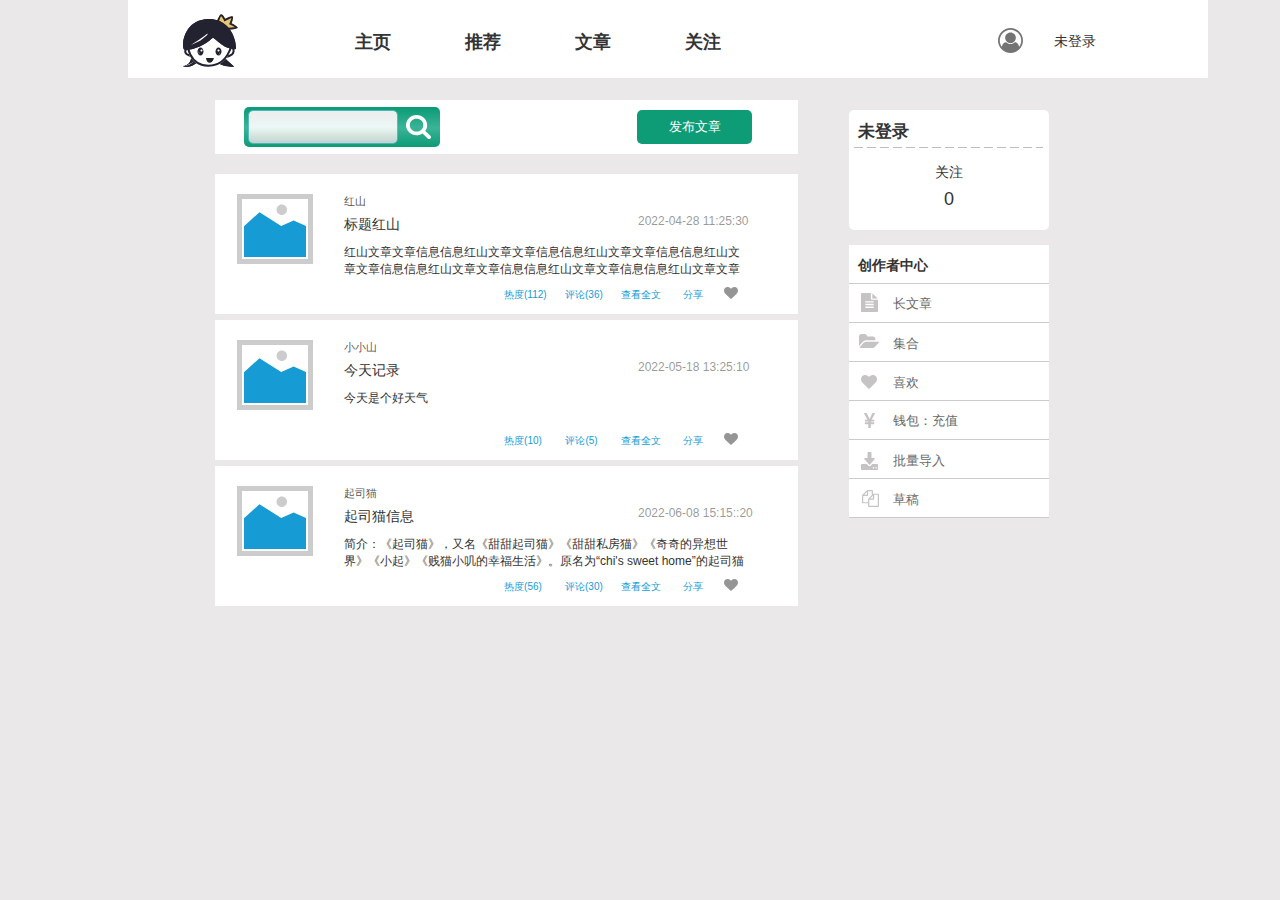
<file: 文章界面设计/原型设计页面/home.html>
﻿<!DOCTYPE html>
<html>
  <head>
    <title>home</title>
    <meta http-equiv="X-UA-Compatible" content="IE=edge"/>
    <meta http-equiv="content-type" content="text/html; charset=utf-8"/>
    <link href="resources/css/axure_rp_page.css" type="text/css" rel="stylesheet"/>
    <link href="data/styles.css" type="text/css" rel="stylesheet"/>
    <link href="files/home/styles.css" type="text/css" rel="stylesheet"/>
    <script src="resources/scripts/jquery-3.2.1.min.js"></script>
    <script src="resources/scripts/axure/axQuery.js"></script>
    <script src="resources/scripts/axure/globals.js"></script>
    <script src="resources/scripts/axutils.js"></script>
    <script src="resources/scripts/axure/annotation.js"></script>
    <script src="resources/scripts/axure/axQuery.std.js"></script>
    <script src="resources/scripts/axure/doc.js"></script>
    <script src="resources/scripts/messagecenter.js"></script>
    <script src="resources/scripts/axure/events.js"></script>
    <script src="resources/scripts/axure/recording.js"></script>
    <script src="resources/scripts/axure/action.js"></script>
    <script src="resources/scripts/axure/expr.js"></script>
    <script src="resources/scripts/axure/geometry.js"></script>
    <script src="resources/scripts/axure/flyout.js"></script>
    <script src="resources/scripts/axure/model.js"></script>
    <script src="resources/scripts/axure/repeater.js"></script>
    <script src="resources/scripts/axure/sto.js"></script>
    <script src="resources/scripts/axure/utils.temp.js"></script>
    <script src="resources/scripts/axure/variables.js"></script>
    <script src="resources/scripts/axure/drag.js"></script>
    <script src="resources/scripts/axure/move.js"></script>
    <script src="resources/scripts/axure/visibility.js"></script>
    <script src="resources/scripts/axure/style.js"></script>
    <script src="resources/scripts/axure/adaptive.js"></script>
    <script src="resources/scripts/axure/tree.js"></script>
    <script src="resources/scripts/axure/init.temp.js"></script>
    <script src="resources/scripts/axure/legacy.js"></script>
    <script src="resources/scripts/axure/viewer.js"></script>
    <script src="resources/scripts/axure/math.js"></script>
    <script src="resources/scripts/axure/jquery.nicescroll.min.js"></script>
    <script src="data/document.js"></script>
    <script src="files/home/data.js"></script>
    <script type="text/javascript">
      $axure.utils.getTransparentGifPath = function() { return 'resources/images/transparent.gif'; };
      $axure.utils.getOtherPath = function() { return 'resources/Other.html'; };
      $axure.utils.getReloadPath = function() { return 'resources/reload.html'; };
    </script>
  </head>
  <body>
    <div id="base" class="">

      <!-- Unnamed (导航栏) -->

      <!-- Unnamed (动态面板) -->
      <div id="u23" class="ax_default">
        <div id="u23_state0" class="panel_state" data-label="State1" style="">
          <div id="u23_state0_content" class="panel_state_content">

            <!-- Unnamed (矩形) -->
            <div id="u24" class="ax_default box_3">
              <img id="u24_img" class="img " src="images/home/u24.svg"/>
              <div id="u24_text" class="text " style="display:none; visibility: hidden">
                <p></p>
              </div>
            </div>
          </div>
        </div>
      </div>

      <!-- Unnamed (矩形) -->
      <div id="u25" class="ax_default _三级标题">
        <div id="u25_div" class=""></div>
        <div id="u25_text" class="text ">
          <p><span>推荐</span></p>
        </div>
      </div>

      <!-- Unnamed (矩形) -->
      <div id="u26" class="ax_default box_3">
        <div id="u26_div" class=""></div>
        <div id="u26_text" class="text " style="display:none; visibility: hidden">
          <p></p>
        </div>
      </div>

      <!-- Unnamed (矩形) -->
      <div id="u27" class="ax_default box_3">
        <div id="u27_div" class=""></div>
        <div id="u27_text" class="text " style="display:none; visibility: hidden">
          <p></p>
        </div>
      </div>

      <!-- Unnamed (矩形) -->
      <div id="u28" class="ax_default box_3">
        <div id="u28_div" class=""></div>
        <div id="u28_text" class="text " style="display:none; visibility: hidden">
          <p></p>
        </div>
      </div>

      <!-- Unnamed (矩形) -->
      <div id="u29" class="ax_default _三级标题">
        <div id="u29_div" class=""></div>
        <div id="u29_text" class="text ">
          <p><span>关注</span></p>
        </div>
      </div>

      <!-- 文章 (矩形) -->
      <div id="u30" class="ax_default _三级标题" data-label="文章">
        <div id="u30_div" class=""></div>
        <div id="u30_text" class="text ">
          <p><span>文章</span></p>
        </div>
      </div>

      <!-- 推荐 (动态面板) -->
      <div id="u31" class="ax_default" data-label="推荐">
        <div id="u31_state0" class="panel_state" data-label="未选中" style="">
          <div id="u31_state0_content" class="panel_state_content">
          </div>
        </div>
        <div id="u31_state1" class="panel_state" data-label="已选中" style="visibility: hidden;">
          <div id="u31_state1_content" class="panel_state_content">

            <!-- Unnamed (矩形) -->
            <div id="u32" class="ax_default box_3">
              <div id="u32_div" class=""></div>
              <div id="u32_text" class="text " style="display:none; visibility: hidden">
                <p></p>
              </div>
            </div>
          </div>
        </div>
      </div>

      <!-- 文章 (动态面板) -->
      <div id="u33" class="ax_default" data-label="文章">
        <div id="u33_state0" class="panel_state" data-label="未选中" style="">
          <div id="u33_state0_content" class="panel_state_content">
          </div>
        </div>
        <div id="u33_state1" class="panel_state" data-label="已选中" style="visibility: hidden;">
          <div id="u33_state1_content" class="panel_state_content">

            <!-- Unnamed (矩形) -->
            <div id="u34" class="ax_default box_3">
              <div id="u34_div" class=""></div>
              <div id="u34_text" class="text " style="display:none; visibility: hidden">
                <p></p>
              </div>
            </div>
          </div>
        </div>
      </div>

      <!-- 关注 (动态面板) -->
      <div id="u35" class="ax_default" data-label="关注">
        <div id="u35_state0" class="panel_state" data-label="未选中" style="">
          <div id="u35_state0_content" class="panel_state_content">
          </div>
        </div>
        <div id="u35_state1" class="panel_state" data-label="已选中" style="visibility: hidden;">
          <div id="u35_state1_content" class="panel_state_content">

            <!-- Unnamed (矩形) -->
            <div id="u36" class="ax_default box_3">
              <div id="u36_div" class=""></div>
              <div id="u36_text" class="text " style="display:none; visibility: hidden">
                <p></p>
              </div>
            </div>
          </div>
        </div>
      </div>

      <!-- Unnamed (矩形) -->
      <div id="u37" class="ax_default _三级标题">
        <div id="u37_div" class=""></div>
        <div id="u37_text" class="text ">
          <p><span>主页</span></p>
        </div>
      </div>

      <!-- Unnamed (矩形) -->
      <div id="u38" class="ax_default box_3">
        <div id="u38_div" class=""></div>
        <div id="u38_text" class="text " style="display:none; visibility: hidden">
          <p></p>
        </div>
      </div>

      <!-- 主页 (动态面板) -->
      <div id="u39" class="ax_default" data-label="主页">
        <div id="u39_state0" class="panel_state" data-label="未选中" style="">
          <div id="u39_state0_content" class="panel_state_content">
          </div>
        </div>
        <div id="u39_state1" class="panel_state" data-label="已选中" style="visibility: hidden;">
          <div id="u39_state1_content" class="panel_state_content">

            <!-- Unnamed (矩形) -->
            <div id="u40" class="ax_default box_3">
              <div id="u40_div" class=""></div>
              <div id="u40_text" class="text " style="display:none; visibility: hidden">
                <p></p>
              </div>
            </div>
          </div>
        </div>
      </div>

      <!-- 图标 (组合) -->
      <div id="u41" class="ax_default" data-label="图标" data-left="55" data-top="14" data-width="55" data-height="53">

        <!-- Unnamed (形状) -->
        <div id="u42" class="ax_default _形状">
          <img id="u42_img" class="img " src="images/home/u42.svg"/>
          <div id="u42_text" class="text " style="display:none; visibility: hidden">
            <p></p>
          </div>
        </div>

        <!-- Unnamed (形状) -->
        <div id="u43" class="ax_default _形状">
          <img id="u43_img" class="img " src="images/home/u43.svg"/>
          <div id="u43_text" class="text " style="display:none; visibility: hidden">
            <p></p>
          </div>
        </div>

        <!-- Unnamed (形状) -->
        <div id="u44" class="ax_default _形状">
          <img id="u44_img" class="img " src="images/home/u44.svg"/>
          <div id="u44_text" class="text " style="display:none; visibility: hidden">
            <p></p>
          </div>
        </div>

        <!-- Unnamed (形状) -->
        <div id="u45" class="ax_default _形状">
          <img id="u45_img" class="img " src="images/home/u45.svg"/>
          <div id="u45_text" class="text " style="display:none; visibility: hidden">
            <p></p>
          </div>
        </div>

        <!-- Unnamed (形状) -->
        <div id="u46" class="ax_default _形状">
          <img id="u46_img" class="img " src="images/home/u46.svg"/>
          <div id="u46_text" class="text " style="display:none; visibility: hidden">
            <p></p>
          </div>
        </div>

        <!-- Unnamed (形状) -->
        <div id="u47" class="ax_default _形状">
          <img id="u47_img" class="img " src="images/home/u47.svg"/>
          <div id="u47_text" class="text " style="display:none; visibility: hidden">
            <p></p>
          </div>
        </div>

        <!-- Unnamed (形状) -->
        <div id="u48" class="ax_default _形状">
          <img id="u48_img" class="img " src="images/home/u48.svg"/>
          <div id="u48_text" class="text " style="display:none; visibility: hidden">
            <p></p>
          </div>
        </div>

        <!-- Unnamed (圆形) -->
        <div id="u49" class="ax_default ellipse">
          <img id="u49_img" class="img " src="images/home/u49.svg"/>
          <div id="u49_text" class="text " style="display:none; visibility: hidden">
            <p></p>
          </div>
        </div>

        <!-- Unnamed (圆形) -->
        <div id="u50" class="ax_default ellipse">
          <img id="u50_img" class="img " src="images/home/u49.svg"/>
          <div id="u50_text" class="text " style="display:none; visibility: hidden">
            <p></p>
          </div>
        </div>

        <!-- Unnamed (形状) -->
        <div id="u51" class="ax_default _形状">
          <img id="u51_img" class="img " src="images/home/u51.svg"/>
          <div id="u51_text" class="text " style="display:none; visibility: hidden">
            <p></p>
          </div>
        </div>
      </div>

      <!-- Unnamed (形状) -->
      <div id="u52" class="ax_default _形状">
        <img id="u52_img" class="img " src="images/home/u52.svg"/>
        <div id="u52_text" class="text " style="display:none; visibility: hidden">
          <p></p>
        </div>
      </div>

      <!-- Unnamed (形状) -->
      <div id="u53" class="ax_default _形状">
        <img id="u53_img" class="img " src="images/home/u53.svg"/>
        <div id="u53_text" class="text " style="display:none; visibility: hidden">
          <p></p>
        </div>
      </div>

      <!-- Unnamed (圆形) -->
      <div id="u54" class="ax_default ellipse">
        <img id="u54_img" class="img " src="images/home/u54.svg"/>
        <div id="u54_text" class="text " style="display:none; visibility: hidden">
          <p></p>
        </div>
      </div>

      <!-- Unnamed (圆形) -->
      <div id="u55" class="ax_default ellipse">
        <img id="u55_img" class="img " src="images/home/u54.svg"/>
        <div id="u55_text" class="text " style="display:none; visibility: hidden">
          <p></p>
        </div>
      </div>

      <!-- Unnamed (形状) -->
      <div id="u56" class="ax_default _形状">
        <img id="u56_img" class="img " src="images/home/u56.svg"/>
        <div id="u56_text" class="text " style="display:none; visibility: hidden">
          <p></p>
        </div>
      </div>

      <!-- Unnamed (形状) -->
      <div id="u57" class="ax_default _形状">
        <img id="u57_img" class="img " src="images/home/u57.svg"/>
        <div id="u57_text" class="text " style="display:none; visibility: hidden">
          <p></p>
        </div>
      </div>

      <!-- 用户图标 (形状) -->
      <div id="u58" class="ax_default icon" data-label="用户图标">
        <img id="u58_img" class="img " src="images/home/用户图标_u58.svg"/>
        <div id="u58_text" class="text " style="display:none; visibility: hidden">
          <p></p>
        </div>
      </div>

      <!-- 用户名登录 (矩形) -->
      <div id="u59" class="ax_default label" data-label="用户名登录">
        <div id="u59_div" class=""></div>
        <div id="u59_text" class="text ">
          <p><span>未登录</span></p>
        </div>
      </div>

      <!-- Unnamed (动态面板) -->
      <div id="u60" class="ax_default">
        <div id="u60_state0" class="panel_state" data-label="State1" style="">
          <div id="u60_state0_content" class="panel_state_content">
          </div>
        </div>
      </div>

      <!-- 注销 (组合) -->
      <div id="u61" class="ax_default ax_default_hidden" data-label="注销" style="display:none; visibility: hidden" data-left="926" data-top="52" data-width="44" data-height="20">

        <!-- 注销框 (形状) -->
        <div id="u62" class="ax_default box_3" data-label="注销框">
          <img id="u62_img" class="img " src="images/home/注销框_u62.svg"/>
          <div id="u62_text" class="text " style="display:none; visibility: hidden">
            <p></p>
          </div>
        </div>

        <!-- Unnamed (矩形) -->
        <div id="u63" class="ax_default label">
          <div id="u63_div" class=""></div>
          <div id="u63_text" class="text ">
            <p><span>注销</span></p>
          </div>
        </div>
      </div>
      <div id="u22" style="display:none; visibility:hidden;"></div>

      <!-- Unnamed (矩形) -->
      <div id="u64" class="ax_default box_3">
        <div id="u64_div" class=""></div>
        <div id="u64_text" class="text " style="display:none; visibility: hidden">
          <p></p>
        </div>
      </div>

      <!-- Unnamed (矩形) -->
      <div id="u65" class="ax_default box_3">
        <div id="u65_div" class=""></div>
        <div id="u65_text" class="text " style="display:none; visibility: hidden">
          <p></p>
        </div>
      </div>

      <!-- Unnamed (矩形) -->
      <div id="u66" class="ax_default box_3">
        <div id="u66_div" class=""></div>
        <div id="u66_text" class="text " style="display:none; visibility: hidden">
          <p></p>
        </div>
      </div>

      <!-- 列表显示 (中继器) -->
      <div id="u67" class="ax_default" data-label="列表显示">
        <script id="u67_script" type="axure-repeater-template" data-label="列表显示">

          <!-- Unnamed (矩形) -->
          <div id="u68" class="ax_default box_3 u68">
            <div id="u68_div" class="u68_div"></div>
            <div id="u68_text" class="text u68_text" style="display:none; visibility: hidden">
              <p></p>
            </div>
          </div>

          <!-- Unnamed (图片 ) -->
          <div id="u69" class="ax_default _图片_ u69">
            <img id="u69_img" class="img u69_img" src="images/home/u69.svg"/>
            <div id="u69_text" class="text u69_text" style="display:none; visibility: hidden">
              <p></p>
            </div>
          </div>

          <!-- Unnamed (动态面板) -->
          <div id="u70" class="ax_default u70">
            <div id="u70_state0" class="panel_state u70_state0" data-label="State1" style="">
              <div id="u70_state0_content" class="panel_state_content u70_state0_content">

                <!-- 文章 (矩形) -->
                <div id="u71" class="ax_default _文本段落 u71" data-label="文章">
                  <div id="u71_div" class="u71_div"></div>
                  <div id="u71_text" class="text u71_text">
                    <p><span>Lorem ipsum dolor sit amet, consectetur adipiscing elit. Aenean euismod bibendum laoreet. Proin gravida dolor sit amet lacus accumsan et viverra justo commodo. Proin sodales pulvinar sic tempor. Sociis natoque penatibus et magnis dis parturient montes</span></p>
                  </div>
                </div>
              </div>
            </div>
          </div>

          <!-- 热度 (矩形) -->
          <div id="u72" class="ax_default link_button u72" data-label="热度">
            <div id="u72_div" class="u72_div"></div>
            <div id="u72_text" class="text u72_text">
              <p><span>热度(12)</span></p>
            </div>
          </div>

          <!-- 评论 (矩形) -->
          <div id="u73" class="ax_default link_button u73" data-label="评论">
            <div id="u73_div" class="u73_div"></div>
            <div id="u73_text" class="text u73_text">
              <p><span>评论(1)</span></p>
            </div>
          </div>

          <!-- 按钮-查看全文 (矩形) -->
          <div id="u74" class="ax_default link_button u74" data-label="按钮-查看全文">
            <div id="u74_div" class="u74_div"></div>
            <div id="u74_text" class="text u74_text">
              <p><span>查看全文</span></p>
            </div>
          </div>

          <!-- Unnamed (矩形) -->
          <div id="u75" class="ax_default link_button u75">
            <div id="u75_div" class="u75_div"></div>
            <div id="u75_text" class="text u75_text">
              <p><span>分享</span></p>
            </div>
          </div>

          <!-- 喜欢 (动态面板) -->
          <div id="u76" class="ax_default u76" data-label="喜欢">
            <div id="u76_state0" class="panel_state u76_state0" data-label="未选中" style="">
              <div id="u76_state0_content" class="panel_state_content u76_state0_content">

                <!-- 喜欢 (形状) -->
                <div id="u77" class="ax_default icon u77" data-label="喜欢">
                  <img id="u77_img" class="img u77_img" src="images/home/喜欢_u77.svg"/>
                  <div id="u77_text" class="text u77_text" style="display:none; visibility: hidden">
                    <p></p>
                  </div>
                </div>
              </div>
            </div>
            <div id="u76_state1" class="panel_state u76_state1" data-label="已选中" style="visibility: hidden;">
              <div id="u76_state1_content" class="panel_state_content u76_state1_content">

                <!-- 喜欢 (形状) -->
                <div id="u78" class="ax_default icon u78" data-label="喜欢">
                  <img id="u78_img" class="img u78_img" src="images/home/喜欢_u78.svg"/>
                  <div id="u78_text" class="text u78_text" style="display:none; visibility: hidden">
                    <p></p>
                  </div>
                </div>
              </div>
            </div>
          </div>

          <!-- 用户名 (矩形) -->
          <div id="u79" class="ax_default label u79" data-label="用户名">
            <div id="u79_div" class="u79_div"></div>
            <div id="u79_text" class="text u79_text">
              <p><span>文本标签</span></p>
            </div>
          </div>

          <!-- Unnamed (占位符) -->
          <div id="u80" class="ax_default placeholder u80">
            <img id="u80_img" class="img u80_img" src="images/home/u80.svg"/>
            <div id="u80_text" class="text u80_text" style="display:none; visibility: hidden">
              <p></p>
            </div>
          </div>

          <!-- 标题 (矩形) -->
          <div id="u81" class="ax_default label u81" data-label="标题">
            <div id="u81_div" class="u81_div"></div>
            <div id="u81_text" class="text u81_text">
              <p><span>文本标签</span></p>
            </div>
          </div>

          <!-- 日期 (矩形) -->
          <div id="u82" class="ax_default label u82" data-label="日期">
            <div id="u82_div" class="u82_div"></div>
            <div id="u82_text" class="text u82_text">
              <p><span>文本标签</span></p>
            </div>
          </div>
        </script>
        <div id="u67-1" class="preeval" style="width: 583px; height: 146px;">

          <!-- Unnamed (矩形) -->
          <div id="u68-1" class="ax_default box_3 u68" style="width: 583px; height: 140px; left: 0px; top: 0px;visibility: inherit">
            <div id="u68-1_div" class="u68_div" style="width: 583px; height: 140px;visibility: inherit"></div>
            <div id="u68-1_text" class="text u68_text" style="display:none; visibility: hidden">
              <p></p>
            </div>
          </div>

          <!-- Unnamed (图片 ) -->
          <div id="u69-1" class="ax_default _图片_ u69" style="width: 76px; height: 70px; left: 22px; top: 20px;visibility: inherit">
            <img id="u69-1_img" class="img u69_img" src="images/home/u69.svg"/>
            <div id="u69-1_text" class="text u69_text" style="display:none; visibility: hidden">
              <p></p>
            </div>
          </div>

          <!-- Unnamed (动态面板) -->
          <div id="u70-1" class="ax_default u70" style="visibility: inherit">
            <div id="u70-1_state0" class="panel_state u70_state0" data-label="State1" style=" width: 405px; height: 32px;visibility: inherit">
              <div id="u70-1_state0_content" class="panel_state_content u70_state0_content" style="visibility: inherit">

                <!-- 文章 (矩形) -->
                <div id="u71-1" class="ax_default _文本段落 u71" data-label="文章" style="width: 405px; height: 54px; left: 0px; top: 0px;visibility: inherit">
                  <div id="u71-1_div" class="u71_div" style="width: 405px; height: 54px;visibility: inherit"></div>
                  <div id="u71-1_text" class="text u71_text" style="visibility: inherit">
                    <p><span>红山文章文章信息信息红山文章文章信息信息红山文章文章信息信息红山文章文章信息信息红山文章文章信息信息红山文章文章信息信息红山文章文章信息信息红山文章文章信息信息红山文章文章信息信息红山文章文章信息信息红山文章文章信息信息红山文章文章信息信息红山文章文章信息信息红山文章文章信息信息红山文章文章信息信息红山文章文章信息信息红山文章文章信息信息红山文章文章信息信息红山文章文章信息信息红山文章文章信息信息红山文章文章信息信息红山文章文章信息信息红山文章文章信息信息红山文章文章信息信息红山文章文章信息信息红山文章文章信息信息红山文章文章信息信息红山文章文章信息信息红山文章文章信息信息红山文章文章信息信息红山文章文章信息信息红山文章文章信息信息红山文章文章信息信息红山文章文章信息信息红山文章文章信息信息红山文章文章信息信息红山文章文章信息信息红山文章文章信息信息红山文章文章信息信息红山文章文章信息信息红山文章文章信息信息红山文章文章信息信息红山文章文章信息信息红山文章文章信息信息红山文章文章信息信息红山文章文章信息信息红山文章文章信息信息红山文章文章信息信息红山文章文章信息信息红山文章文章信息信息红山文章文章信息信息红山文章文章信息信息红山文章文章信息信息红山文章文章信息信息红山文章文章信息信息红山文章文章信息信息红山文章文章信息信息红山文章文章信息信息红山文章文章信息信息红山文章文章信息信息红山文章文章信息信息红山文章文章信息信息红山文章文章信息信息红山文章文章信息信息红山文章文章信息信息红山文章文章信息信息红山文章文章信息信息红山文章文章信息信息红山文章文章信息信息红山文章文章信息信息红山文章文章信息信息红山文章文章信息信息红山文章文章信息信息红山文章文章信息信息红山文章文章信息信息红山文章文章信息信息红山文章文章信息信息红山文章文章信息信息红山文章文章信息信息红山文章文章信息信息红山文章文章信息信息红山文章文章信息信息红山文章文章信息信息红山文章文章信息信息红山文章文章信息信息红山文章文章信息信息红山文章文章信息信息红山文章文章信息信息红山文章文章信息信息红山文章文章信息信息红山文章文章信息信息红山文章文章信息信息红山文章文章信息信息红山文章文章信息信息红山文章文章信息信息红山文章文章信息信息红山文章文章信息信息红山文章文章信息信息红山文章文章信息信息红山文章文章信息信息红山文章文章信息信息红山文章文章信息信息红山文章文章信息信息红山文章文章信息信息红山文章文章信息信息红山文章文章信息信息红山文章文章信息信息红山文章文章信息信息红山文章文章信息信息红山文章文章信息信息红山文章文章信息信息红山文章文章信息信息红山文章文章信息信息红山文章文章信息信息红山文章文章信息信息</span></p>
                  </div>
                </div>
              </div>
            </div>
          </div>

          <!-- 热度 (矩形) -->
          <div id="u72-1" class="ax_default link_button u72" data-label="热度" style="width: 42px; height: 15px; left: 287px; top: 113px;visibility: inherit">
            <div id="u72-1_div" class="u72_div" style="width: 42px; height: 15px;visibility: inherit"></div>
            <div id="u72-1_text" class="text u72_text" style="visibility: inherit">
              <p><span>热度(112)</span></p>
            </div>
          </div>

          <!-- 评论 (矩形) -->
          <div id="u73-1" class="ax_default link_button u73" data-label="评论" style="width: 37px; height: 15px; left: 348px; top: 113px;visibility: inherit">
            <div id="u73-1_div" class="u73_div" style="width: 37px; height: 15px;visibility: inherit"></div>
            <div id="u73-1_text" class="text u73_text" style="visibility: inherit">
              <p><span>评论(36)</span></p>
            </div>
          </div>

          <!-- 按钮-查看全文 (矩形) -->
          <div id="u74-1" class="ax_default link_button u74" data-label="按钮-查看全文" style="width: 44px; height: 15px; left: 404px; top: 113px;visibility: inherit">
            <div id="u74-1_div" class="u74_div" style="width: 44px; height: 15px;visibility: inherit"></div>
            <div id="u74-1_text" class="text u74_text" style="visibility: inherit">
              <p><span>查看全文</span></p>
            </div>
          </div>

          <!-- Unnamed (矩形) -->
          <div id="u75-1" class="ax_default link_button u75" style="width: 24px; height: 15px; left: 466px; top: 113px;visibility: inherit">
            <div id="u75-1_div" class="u75_div" style="width: 24px; height: 15px;visibility: inherit"></div>
            <div id="u75-1_text" class="text u75_text" style="visibility: inherit">
              <p><span>分享</span></p>
            </div>
          </div>

          <!-- 喜欢 (动态面板) -->
          <div id="u76-1" class="ax_default u76" data-label="喜欢" style="visibility: inherit">
            <div id="u76-1_state0" class="panel_state u76_state0" data-label="未选中" style=" width: 14px; height: 12px;visibility: inherit">
              <div id="u76-1_state0_content" class="panel_state_content u76_state0_content" style="visibility: inherit">

                <!-- 喜欢 (形状) -->
                <div id="u77-1" class="ax_default icon u77" data-label="喜欢" style="width: 14px; height: 12px; left: 0px; top: 0px;visibility: inherit">
                  <img id="u77-1_img" class="img u77_img" src="images/home/喜欢_u77.svg"/>
                  <div id="u77-1_text" class="text u77_text" style="display:none; visibility: hidden">
                    <p></p>
                  </div>
                </div>
              </div>
            </div>
            <div id="u76-1_state1" class="panel_state u76_state1" data-label="已选中" style="visibility: hidden; width: 14px; height: 12px;visibility: inherit">
              <div id="u76-1_state1_content" class="panel_state_content u76_state1_content" style="visibility: inherit">

                <!-- 喜欢 (形状) -->
                <div id="u78-1" class="ax_default icon u78" data-label="喜欢" style="width: 14px; height: 12px; left: 0px; top: 0px;visibility: inherit">
                  <img id="u78-1_img" class="img u78_img" src="images/home/喜欢_u78.svg"/>
                  <div id="u78-1_text" class="text u78_text" style="display:none; visibility: hidden">
                    <p></p>
                  </div>
                </div>
              </div>
            </div>
          </div>

          <!-- 用户名 (矩形) -->
          <div id="u79-1" class="ax_default label u79" data-label="用户名" style="width: 44px; height: 12px; left: 129px; top: 20px;visibility: inherit">
            <div id="u79-1_div" class="u79_div" style="width: 44px; height: 12px;visibility: inherit"></div>
            <div id="u79-1_text" class="text u79_text" style="visibility: inherit">
              <p><span>红山</span></p>
            </div>
          </div>

          <!-- Unnamed (占位符) -->
          <div id="u80-1" class="ax_default placeholder u80" style="width: 555px; height: 6px; left: 0px; top: 140px;visibility: inherit">
            <img id="u80-1_img" class="img u80_img" src="images/home/u80.svg"/>
            <div id="u80-1_text" class="text u80_text" style="display:none; visibility: hidden">
              <p></p>
            </div>
          </div>

          <!-- 标题 (矩形) -->
          <div id="u81-1" class="ax_default label u81" data-label="标题" style="width: 56px; height: 16px; left: 129px; top: 42px;visibility: inherit">
            <div id="u81-1_div" class="u81_div" style="width: 56px; height: 16px;visibility: inherit"></div>
            <div id="u81-1_text" class="text u81_text" style="visibility: inherit">
              <p><span>标题红山</span></p>
            </div>
          </div>

          <!-- 日期 (矩形) -->
          <div id="u82-1" class="ax_default label u82" data-label="日期" style="width: 48px; height: 14px; left: 423px; top: 40px;visibility: inherit">
            <div id="u82-1_div" class="u82_div" style="width: 48px; height: 14px;visibility: inherit"></div>
            <div id="u82-1_text" class="text u82_text" style="visibility: inherit">
              <p><span>2022-04-28 11:25:30</span></p>
            </div>
          </div>
        </div>
        <div id="u67-2" class="preeval" style="width: 583px; height: 146px;">

          <!-- Unnamed (矩形) -->
          <div id="u68-2" class="ax_default box_3 u68" style="width: 583px; height: 140px; left: 0px; top: 0px;visibility: inherit">
            <div id="u68-2_div" class="u68_div" style="width: 583px; height: 140px;visibility: inherit"></div>
            <div id="u68-2_text" class="text u68_text" style="display:none; visibility: hidden">
              <p></p>
            </div>
          </div>

          <!-- Unnamed (图片 ) -->
          <div id="u69-2" class="ax_default _图片_ u69" style="width: 76px; height: 70px; left: 22px; top: 20px;visibility: inherit">
            <img id="u69-2_img" class="img u69_img" src="images/home/u69.svg"/>
            <div id="u69-2_text" class="text u69_text" style="display:none; visibility: hidden">
              <p></p>
            </div>
          </div>

          <!-- Unnamed (动态面板) -->
          <div id="u70-2" class="ax_default u70" style="visibility: inherit">
            <div id="u70-2_state0" class="panel_state u70_state0" data-label="State1" style=" width: 405px; height: 32px;visibility: inherit">
              <div id="u70-2_state0_content" class="panel_state_content u70_state0_content" style="visibility: inherit">

                <!-- 文章 (矩形) -->
                <div id="u71-2" class="ax_default _文本段落 u71" data-label="文章" style="width: 405px; height: 54px; left: 0px; top: 0px;visibility: inherit">
                  <div id="u71-2_div" class="u71_div" style="width: 405px; height: 54px;visibility: inherit"></div>
                  <div id="u71-2_text" class="text u71_text" style="visibility: inherit">
                    <p><span>今天是个好天气</span></p>
                  </div>
                </div>
              </div>
            </div>
          </div>

          <!-- 热度 (矩形) -->
          <div id="u72-2" class="ax_default link_button u72" data-label="热度" style="width: 42px; height: 15px; left: 287px; top: 113px;visibility: inherit">
            <div id="u72-2_div" class="u72_div" style="width: 42px; height: 15px;visibility: inherit"></div>
            <div id="u72-2_text" class="text u72_text" style="visibility: inherit">
              <p><span>热度(10)</span></p>
            </div>
          </div>

          <!-- 评论 (矩形) -->
          <div id="u73-2" class="ax_default link_button u73" data-label="评论" style="width: 37px; height: 15px; left: 348px; top: 113px;visibility: inherit">
            <div id="u73-2_div" class="u73_div" style="width: 37px; height: 15px;visibility: inherit"></div>
            <div id="u73-2_text" class="text u73_text" style="visibility: inherit">
              <p><span>评论(5)</span></p>
            </div>
          </div>

          <!-- 按钮-查看全文 (矩形) -->
          <div id="u74-2" class="ax_default link_button u74" data-label="按钮-查看全文" style="width: 44px; height: 15px; left: 404px; top: 113px;visibility: inherit">
            <div id="u74-2_div" class="u74_div" style="width: 44px; height: 15px;visibility: inherit"></div>
            <div id="u74-2_text" class="text u74_text" style="visibility: inherit">
              <p><span>查看全文</span></p>
            </div>
          </div>

          <!-- Unnamed (矩形) -->
          <div id="u75-2" class="ax_default link_button u75" style="width: 24px; height: 15px; left: 466px; top: 113px;visibility: inherit">
            <div id="u75-2_div" class="u75_div" style="width: 24px; height: 15px;visibility: inherit"></div>
            <div id="u75-2_text" class="text u75_text" style="visibility: inherit">
              <p><span>分享</span></p>
            </div>
          </div>

          <!-- 喜欢 (动态面板) -->
          <div id="u76-2" class="ax_default u76" data-label="喜欢" style="visibility: inherit">
            <div id="u76-2_state0" class="panel_state u76_state0" data-label="未选中" style=" width: 14px; height: 12px;visibility: inherit">
              <div id="u76-2_state0_content" class="panel_state_content u76_state0_content" style="visibility: inherit">

                <!-- 喜欢 (形状) -->
                <div id="u77-2" class="ax_default icon u77" data-label="喜欢" style="width: 14px; height: 12px; left: 0px; top: 0px;visibility: inherit">
                  <img id="u77-2_img" class="img u77_img" src="images/home/喜欢_u77.svg"/>
                  <div id="u77-2_text" class="text u77_text" style="display:none; visibility: hidden">
                    <p></p>
                  </div>
                </div>
              </div>
            </div>
            <div id="u76-2_state1" class="panel_state u76_state1" data-label="已选中" style="visibility: hidden; width: 14px; height: 12px;visibility: inherit">
              <div id="u76-2_state1_content" class="panel_state_content u76_state1_content" style="visibility: inherit">

                <!-- 喜欢 (形状) -->
                <div id="u78-2" class="ax_default icon u78" data-label="喜欢" style="width: 14px; height: 12px; left: 0px; top: 0px;visibility: inherit">
                  <img id="u78-2_img" class="img u78_img" src="images/home/喜欢_u78.svg"/>
                  <div id="u78-2_text" class="text u78_text" style="display:none; visibility: hidden">
                    <p></p>
                  </div>
                </div>
              </div>
            </div>
          </div>

          <!-- 用户名 (矩形) -->
          <div id="u79-2" class="ax_default label u79" data-label="用户名" style="width: 44px; height: 12px; left: 129px; top: 20px;visibility: inherit">
            <div id="u79-2_div" class="u79_div" style="width: 44px; height: 12px;visibility: inherit"></div>
            <div id="u79-2_text" class="text u79_text" style="visibility: inherit">
              <p><span>小小山</span></p>
            </div>
          </div>

          <!-- Unnamed (占位符) -->
          <div id="u80-2" class="ax_default placeholder u80" style="width: 555px; height: 6px; left: 0px; top: 140px;visibility: inherit">
            <img id="u80-2_img" class="img u80_img" src="images/home/u80.svg"/>
            <div id="u80-2_text" class="text u80_text" style="display:none; visibility: hidden">
              <p></p>
            </div>
          </div>

          <!-- 标题 (矩形) -->
          <div id="u81-2" class="ax_default label u81" data-label="标题" style="width: 56px; height: 16px; left: 129px; top: 42px;visibility: inherit">
            <div id="u81-2_div" class="u81_div" style="width: 56px; height: 16px;visibility: inherit"></div>
            <div id="u81-2_text" class="text u81_text" style="visibility: inherit">
              <p><span>今天记录</span></p>
            </div>
          </div>

          <!-- 日期 (矩形) -->
          <div id="u82-2" class="ax_default label u82" data-label="日期" style="width: 48px; height: 14px; left: 423px; top: 40px;visibility: inherit">
            <div id="u82-2_div" class="u82_div" style="width: 48px; height: 14px;visibility: inherit"></div>
            <div id="u82-2_text" class="text u82_text" style="visibility: inherit">
              <p><span>2022-05-18 13:25:10</span></p>
            </div>
          </div>
        </div>
        <div id="u67-3" class="preeval" style="width: 583px; height: 146px;">

          <!-- Unnamed (矩形) -->
          <div id="u68-3" class="ax_default box_3 u68" style="width: 583px; height: 140px; left: 0px; top: 0px;visibility: inherit">
            <div id="u68-3_div" class="u68_div" style="width: 583px; height: 140px;visibility: inherit"></div>
            <div id="u68-3_text" class="text u68_text" style="display:none; visibility: hidden">
              <p></p>
            </div>
          </div>

          <!-- Unnamed (图片 ) -->
          <div id="u69-3" class="ax_default _图片_ u69" style="width: 76px; height: 70px; left: 22px; top: 20px;visibility: inherit">
            <img id="u69-3_img" class="img u69_img" src="images/home/u69.svg"/>
            <div id="u69-3_text" class="text u69_text" style="display:none; visibility: hidden">
              <p></p>
            </div>
          </div>

          <!-- Unnamed (动态面板) -->
          <div id="u70-3" class="ax_default u70" style="visibility: inherit">
            <div id="u70-3_state0" class="panel_state u70_state0" data-label="State1" style=" width: 405px; height: 32px;visibility: inherit">
              <div id="u70-3_state0_content" class="panel_state_content u70_state0_content" style="visibility: inherit">

                <!-- 文章 (矩形) -->
                <div id="u71-3" class="ax_default _文本段落 u71" data-label="文章" style="width: 405px; height: 54px; left: 0px; top: 0px;visibility: inherit">
                  <div id="u71-3_div" class="u71_div" style="width: 405px; height: 54px;visibility: inherit"></div>
                  <div id="u71-3_text" class="text u71_text" style="visibility: inherit">
                    <p><span>简介：《起司猫》，又名《甜甜起司猫》《甜甜私房猫》《奇奇的异想世界》《小起》《贱猫小叽的幸福生活》。原名为“chi's sweet home”的起司猫（又名“甜甜私房猫”），原本是日本超人气全彩漫画《Chi's Sweet Home》里的猫猫主角，形象可爱至极，因为实在是.</span></p>
                  </div>
                </div>
              </div>
            </div>
          </div>

          <!-- 热度 (矩形) -->
          <div id="u72-3" class="ax_default link_button u72" data-label="热度" style="width: 42px; height: 15px; left: 287px; top: 113px;visibility: inherit">
            <div id="u72-3_div" class="u72_div" style="width: 42px; height: 15px;visibility: inherit"></div>
            <div id="u72-3_text" class="text u72_text" style="visibility: inherit">
              <p><span>热度(56)</span></p>
            </div>
          </div>

          <!-- 评论 (矩形) -->
          <div id="u73-3" class="ax_default link_button u73" data-label="评论" style="width: 37px; height: 15px; left: 348px; top: 113px;visibility: inherit">
            <div id="u73-3_div" class="u73_div" style="width: 37px; height: 15px;visibility: inherit"></div>
            <div id="u73-3_text" class="text u73_text" style="visibility: inherit">
              <p><span>评论(30)</span></p>
            </div>
          </div>

          <!-- 按钮-查看全文 (矩形) -->
          <div id="u74-3" class="ax_default link_button u74" data-label="按钮-查看全文" style="width: 44px; height: 15px; left: 404px; top: 113px;visibility: inherit">
            <div id="u74-3_div" class="u74_div" style="width: 44px; height: 15px;visibility: inherit"></div>
            <div id="u74-3_text" class="text u74_text" style="visibility: inherit">
              <p><span>查看全文</span></p>
            </div>
          </div>

          <!-- Unnamed (矩形) -->
          <div id="u75-3" class="ax_default link_button u75" style="width: 24px; height: 15px; left: 466px; top: 113px;visibility: inherit">
            <div id="u75-3_div" class="u75_div" style="width: 24px; height: 15px;visibility: inherit"></div>
            <div id="u75-3_text" class="text u75_text" style="visibility: inherit">
              <p><span>分享</span></p>
            </div>
          </div>

          <!-- 喜欢 (动态面板) -->
          <div id="u76-3" class="ax_default u76" data-label="喜欢" style="visibility: inherit">
            <div id="u76-3_state0" class="panel_state u76_state0" data-label="未选中" style=" width: 14px; height: 12px;visibility: inherit">
              <div id="u76-3_state0_content" class="panel_state_content u76_state0_content" style="visibility: inherit">

                <!-- 喜欢 (形状) -->
                <div id="u77-3" class="ax_default icon u77" data-label="喜欢" style="width: 14px; height: 12px; left: 0px; top: 0px;visibility: inherit">
                  <img id="u77-3_img" class="img u77_img" src="images/home/喜欢_u77.svg"/>
                  <div id="u77-3_text" class="text u77_text" style="display:none; visibility: hidden">
                    <p></p>
                  </div>
                </div>
              </div>
            </div>
            <div id="u76-3_state1" class="panel_state u76_state1" data-label="已选中" style="visibility: hidden; width: 14px; height: 12px;visibility: inherit">
              <div id="u76-3_state1_content" class="panel_state_content u76_state1_content" style="visibility: inherit">

                <!-- 喜欢 (形状) -->
                <div id="u78-3" class="ax_default icon u78" data-label="喜欢" style="width: 14px; height: 12px; left: 0px; top: 0px;visibility: inherit">
                  <img id="u78-3_img" class="img u78_img" src="images/home/喜欢_u78.svg"/>
                  <div id="u78-3_text" class="text u78_text" style="display:none; visibility: hidden">
                    <p></p>
                  </div>
                </div>
              </div>
            </div>
          </div>

          <!-- 用户名 (矩形) -->
          <div id="u79-3" class="ax_default label u79" data-label="用户名" style="width: 44px; height: 12px; left: 129px; top: 20px;visibility: inherit">
            <div id="u79-3_div" class="u79_div" style="width: 44px; height: 12px;visibility: inherit"></div>
            <div id="u79-3_text" class="text u79_text" style="visibility: inherit">
              <p><span>起司猫</span></p>
            </div>
          </div>

          <!-- Unnamed (占位符) -->
          <div id="u80-3" class="ax_default placeholder u80" style="width: 555px; height: 6px; left: 0px; top: 140px;visibility: inherit">
            <img id="u80-3_img" class="img u80_img" src="images/home/u80.svg"/>
            <div id="u80-3_text" class="text u80_text" style="display:none; visibility: hidden">
              <p></p>
            </div>
          </div>

          <!-- 标题 (矩形) -->
          <div id="u81-3" class="ax_default label u81" data-label="标题" style="width: 56px; height: 16px; left: 129px; top: 42px;visibility: inherit">
            <div id="u81-3_div" class="u81_div" style="width: 56px; height: 16px;visibility: inherit"></div>
            <div id="u81-3_text" class="text u81_text" style="visibility: inherit">
              <p><span>起司猫信息</span></p>
            </div>
          </div>

          <!-- 日期 (矩形) -->
          <div id="u82-3" class="ax_default label u82" data-label="日期" style="width: 48px; height: 14px; left: 423px; top: 40px;visibility: inherit">
            <div id="u82-3_div" class="u82_div" style="width: 48px; height: 14px;visibility: inherit"></div>
            <div id="u82-3_text" class="text u82_text" style="visibility: inherit">
              <p><span>2022-06-08 15:15::20</span></p>
            </div>
          </div>
        </div>
      </div>

      <!-- 登录人 (矩形) -->
      <div id="u83" class="ax_default _三级标题" data-label="登录人">
        <div id="u83_div" class=""></div>
        <div id="u83_text" class="text ">
          <p><span>未登录</span></p>
        </div>
      </div>

      <!-- Unnamed (线段) -->
      <div id="u84" class="ax_default line">
        <img id="u84_img" class="img " src="images/home/u84.svg"/>
        <div id="u84_text" class="text " style="display:none; visibility: hidden">
          <p></p>
        </div>
      </div>

      <!-- Unnamed (矩形) -->
      <div id="u85" class="ax_default label">
        <div id="u85_div" class=""></div>
        <div id="u85_text" class="text ">
          <p><span>关注</span></p>
        </div>
      </div>

      <!-- 关注数 (矩形) -->
      <div id="u86" class="ax_default label" data-label="关注数">
        <div id="u86_div" class=""></div>
        <div id="u86_text" class="text ">
          <p><span>5</span></p>
        </div>
      </div>

      <!-- Unnamed (矩形) -->
      <div id="u87" class="ax_default box_1">
        <img id="u87_img" class="img " src="images/home/u87.svg"/>
        <div id="u87_text" class="text " style="display:none; visibility: hidden">
          <p></p>
        </div>
      </div>

      <!-- Unnamed (矩形) -->
      <div id="u88" class="ax_default label">
        <div id="u88_div" class=""></div>
        <div id="u88_text" class="text ">
          <p><span>创作者中心</span></p>
        </div>
      </div>

      <!-- Unnamed (矩形) -->
      <div id="u89" class="ax_default box_1">
        <img id="u89_img" class="img " src="images/home/u87.svg"/>
        <div id="u89_text" class="text " style="display:none; visibility: hidden">
          <p></p>
        </div>
      </div>

      <!-- Unnamed (矩形) -->
      <div id="u90" class="ax_default box_1">
        <img id="u90_img" class="img " src="images/home/u87.svg"/>
        <div id="u90_text" class="text " style="display:none; visibility: hidden">
          <p></p>
        </div>
      </div>

      <!-- Unnamed (矩形) -->
      <div id="u91" class="ax_default box_1">
        <img id="u91_img" class="img " src="images/home/u87.svg"/>
        <div id="u91_text" class="text " style="display:none; visibility: hidden">
          <p></p>
        </div>
      </div>

      <!-- Unnamed (矩形) -->
      <div id="u92" class="ax_default box_1">
        <img id="u92_img" class="img " src="images/home/u87.svg"/>
        <div id="u92_text" class="text " style="display:none; visibility: hidden">
          <p></p>
        </div>
      </div>

      <!-- Unnamed (矩形) -->
      <div id="u93" class="ax_default box_1">
        <img id="u93_img" class="img " src="images/home/u87.svg"/>
        <div id="u93_text" class="text " style="display:none; visibility: hidden">
          <p></p>
        </div>
      </div>

      <!-- Unnamed (矩形) -->
      <div id="u94" class="ax_default box_1">
        <img id="u94_img" class="img " src="images/home/u87.svg"/>
        <div id="u94_text" class="text " style="display:none; visibility: hidden">
          <p></p>
        </div>
      </div>

      <!-- Unnamed (形状) -->
      <div id="u95" class="ax_default icon">
        <img id="u95_img" class="img " src="images/home/u95.svg"/>
        <div id="u95_text" class="text " style="display:none; visibility: hidden">
          <p></p>
        </div>
      </div>

      <!-- Unnamed (矩形) -->
      <div id="u96" class="ax_default label">
        <div id="u96_div" class=""></div>
        <div id="u96_text" class="text ">
          <p><span>长文章</span></p>
        </div>
      </div>

      <!-- Unnamed (矩形) -->
      <div id="u97" class="ax_default label">
        <div id="u97_div" class=""></div>
        <div id="u97_text" class="text ">
          <p><span>集合</span></p>
        </div>
      </div>

      <!-- Unnamed (矩形) -->
      <div id="u98" class="ax_default label">
        <div id="u98_div" class=""></div>
        <div id="u98_text" class="text ">
          <p><span>喜欢</span></p>
        </div>
      </div>

      <!-- Unnamed (矩形) -->
      <div id="u99" class="ax_default label">
        <div id="u99_div" class=""></div>
        <div id="u99_text" class="text ">
          <p><span>钱包：充值</span></p>
        </div>
      </div>

      <!-- Unnamed (矩形) -->
      <div id="u100" class="ax_default label">
        <div id="u100_div" class=""></div>
        <div id="u100_text" class="text ">
          <p><span>批量导入</span></p>
        </div>
      </div>

      <!-- Unnamed (矩形) -->
      <div id="u101" class="ax_default label">
        <div id="u101_div" class=""></div>
        <div id="u101_text" class="text ">
          <p><span>草稿</span></p>
        </div>
      </div>

      <!-- Unnamed (矩形) -->
      <div id="u102" class="ax_default label">
        <div id="u102_div" class=""></div>
        <div id="u102_text" class="text " style="display:none; visibility: hidden">
          <p></p>
        </div>
      </div>

      <!-- Unnamed (形状) -->
      <div id="u103" class="ax_default icon">
        <img id="u103_img" class="img " src="images/home/u103.svg"/>
        <div id="u103_text" class="text " style="display:none; visibility: hidden">
          <p></p>
        </div>
      </div>

      <!-- Unnamed (形状) -->
      <div id="u104" class="ax_default icon">
        <img id="u104_img" class="img " src="images/home/u104.svg"/>
        <div id="u104_text" class="text " style="display:none; visibility: hidden">
          <p></p>
        </div>
      </div>

      <!-- Unnamed (形状) -->
      <div id="u105" class="ax_default icon">
        <img id="u105_img" class="img " src="images/home/u105.svg"/>
        <div id="u105_text" class="text " style="display:none; visibility: hidden">
          <p></p>
        </div>
      </div>

      <!-- Unnamed (形状) -->
      <div id="u106" class="ax_default icon">
        <img id="u106_img" class="img " src="images/home/u106.svg"/>
        <div id="u106_text" class="text " style="display:none; visibility: hidden">
          <p></p>
        </div>
      </div>

      <!-- Unnamed (形状) -->
      <div id="u107" class="ax_default icon">
        <img id="u107_img" class="img " src="images/home/u107.svg"/>
        <div id="u107_text" class="text " style="display:none; visibility: hidden">
          <p></p>
        </div>
      </div>

      <!-- 文字框 (组合) -->
      <div id="u108" class="ax_default ax_default_hidden" data-label="文字框" style="display:none; visibility: hidden" data-left="168" data-top="127" data-width="675" data-height="412">

        <!-- 文章新增 (矩形) -->
        <div id="u109" class="ax_default box_3" data-label="文章新增">
          <div id="u109_div" class=""></div>
          <div id="u109_text" class="text " style="display:none; visibility: hidden">
            <p></p>
          </div>
        </div>

        <!-- 用户名-文章 (矩形) -->
        <div id="u110" class="ax_default label" data-label="用户名-文章">
          <div id="u110_div" class=""></div>
          <div id="u110_text" class="text ">
            <p><span>汤汤兔</span></p>
          </div>
        </div>

        <!-- Unnamed (图片 ) -->
        <div id="u111" class="ax_default _图片_">
          <img id="u111_img" class="img " src="images/home/u111.png"/>
          <div id="u111_text" class="text " style="display:none; visibility: hidden">
            <p></p>
          </div>
        </div>

        <!-- 按钮-文章提交 (矩形) -->
        <div id="u112" class="ax_default button" data-label="按钮-文章提交">
          <img id="u112_img" class="img " src="images/home/按钮-文章提交_u112.svg"/>
          <div id="u112_text" class="text ">
            <p><span>提交</span></p>
          </div>
        </div>

        <!-- 文本框-文章 (文本域) -->
        <div id="u113" class="ax_default text_area" data-label="文本框-文章">
          <img id="u113_img" class="img " src="images/home/文本框-文章_u113.svg"/>
          <textarea id="u113_input" class="u113_input"></textarea>
        </div>

        <!-- Unnamed (矩形) -->
        <div id="u114" class="ax_default box_3">
          <img id="u114_img" class="img " src="images/home/u114.svg"/>
          <div id="u114_text" class="text " style="display:none; visibility: hidden">
            <p></p>
          </div>
        </div>

        <!-- 文本框-标题 (文本框) -->
        <div id="u115" class="ax_default text_field" data-label="文本框-标题">
          <div id="u115_div" class=""></div>
          <input id="u115_input" type="text" value="标题" class="u115_input"/>
        </div>

        <!-- Unnamed (形状) -->
        <div id="u116" class="ax_default icon">
          <img id="u116_img" class="img " src="images/home/u116.svg"/>
          <div id="u116_text" class="text " style="display:none; visibility: hidden">
            <p></p>
          </div>
        </div>
      </div>

      <!-- Unnamed (矩形) -->
      <div id="u117" class="ax_default box_3">
        <div id="u117_div" class=""></div>
        <div id="u117_text" class="text " style="display:none; visibility: hidden">
          <p></p>
        </div>
      </div>

      <!-- 输入-文章搜索 (文本框) -->
      <div id="u118" class="ax_default text_field" data-label="输入-文章搜索">
        <img id="u118_img" class="img " src="images/home/输入-文章搜索_u118.svg"/>
        <input id="u118_input" type="text" value="" class="u118_input"/>
      </div>

      <!-- 按钮-文章搜索 (形状) -->
      <div id="u119" class="ax_default icon" data-label="按钮-文章搜索">
        <img id="u119_img" class="img " src="images/home/按钮-文章搜索_u119.svg"/>
        <div id="u119_text" class="text " style="display:none; visibility: hidden">
          <p></p>
        </div>
      </div>

      <!-- 发布文章按钮 (矩形) -->
      <div id="u120" class="ax_default button" data-label="发布文章按钮">
        <div id="u120_div" class=""></div>
        <div id="u120_text" class="text ">
          <p><span>发布文章</span></p>
        </div>
      </div>

      <!-- 文章空框 (组合) -->
      <div id="u121" class="ax_default ax_default_hidden" data-label="文章空框" style="display:none; visibility: hidden" data-left="410" data-top="89" data-width="249" data-height="63">

        <!-- 输入空提示 (矩形) -->
        <div id="u122" class="ax_default box_3" data-label="输入空提示">
          <div id="u122_div" class=""></div>
          <div id="u122_text" class="text " style="display:none; visibility: hidden">
            <p></p>
          </div>
        </div>

        <!-- Unnamed (形状) -->
        <div id="u123" class="ax_default icon">
          <img id="u123_img" class="img " src="images/登录/u15.svg"/>
          <div id="u123_text" class="text " style="display:none; visibility: hidden">
            <p></p>
          </div>
        </div>

        <!-- Unnamed (矩形) -->
        <div id="u124" class="ax_default label">
          <div id="u124_div" class=""></div>
          <div id="u124_text" class="text ">
            <p><span>请输入内容后提交</span></p>
          </div>
        </div>
      </div>
    </div>
    <script src="resources/scripts/axure/ios.js"></script>
  </body>
</html>
</file>
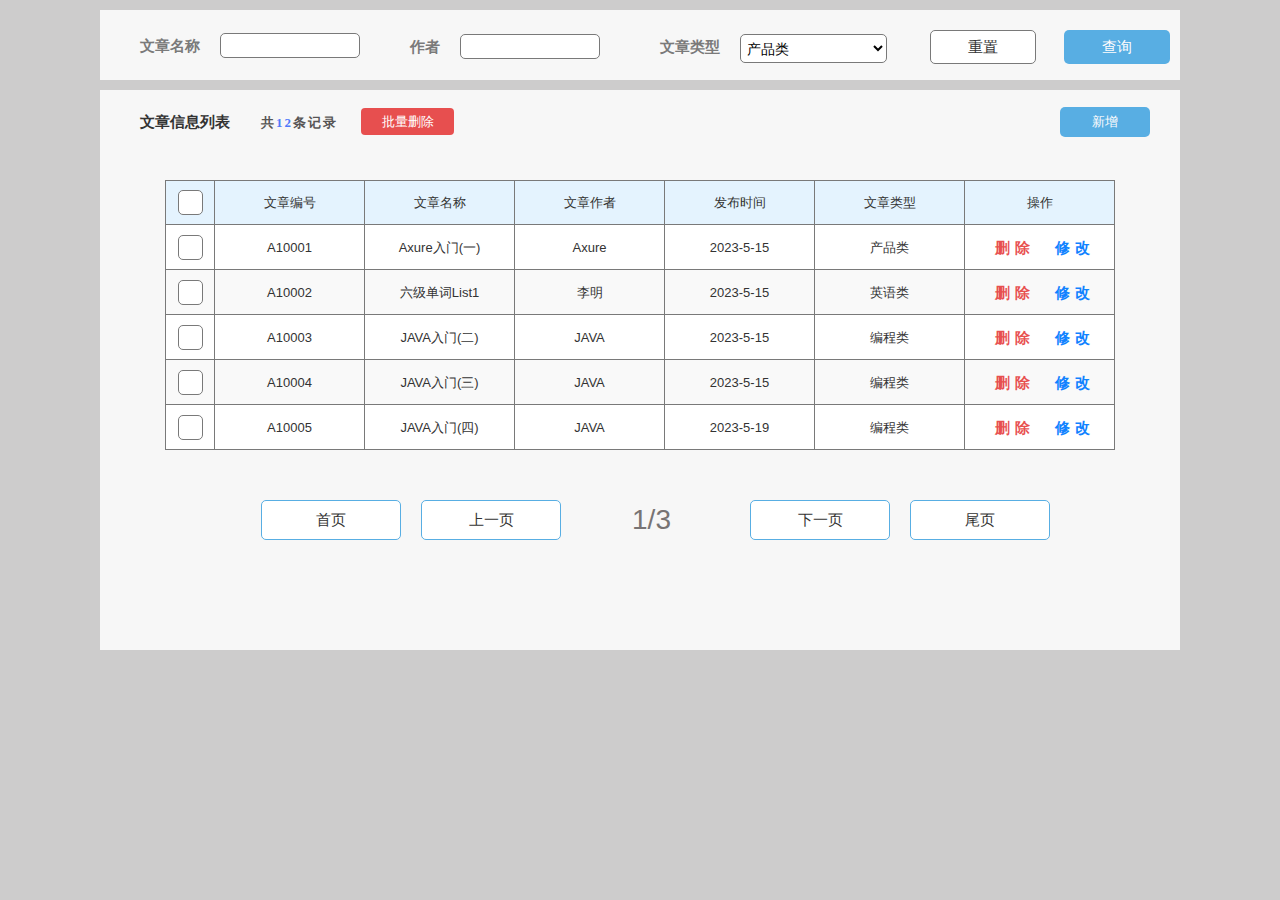
<file: 文章界面设计/原型设计页面/文章管理.html>
﻿<!DOCTYPE html>
<html>
  <head>
    <title>文章管理</title>
    <meta http-equiv="X-UA-Compatible" content="IE=edge"/>
    <meta http-equiv="content-type" content="text/html; charset=utf-8"/>
    <link href="resources/css/axure_rp_page.css" type="text/css" rel="stylesheet"/>
    <link href="data/styles.css" type="text/css" rel="stylesheet"/>
    <link href="files/文章管理/styles.css" type="text/css" rel="stylesheet"/>
    <script src="resources/scripts/jquery-3.2.1.min.js"></script>
    <script src="resources/scripts/axure/axQuery.js"></script>
    <script src="resources/scripts/axure/globals.js"></script>
    <script src="resources/scripts/axutils.js"></script>
    <script src="resources/scripts/axure/annotation.js"></script>
    <script src="resources/scripts/axure/axQuery.std.js"></script>
    <script src="resources/scripts/axure/doc.js"></script>
    <script src="resources/scripts/messagecenter.js"></script>
    <script src="resources/scripts/axure/events.js"></script>
    <script src="resources/scripts/axure/recording.js"></script>
    <script src="resources/scripts/axure/action.js"></script>
    <script src="resources/scripts/axure/expr.js"></script>
    <script src="resources/scripts/axure/geometry.js"></script>
    <script src="resources/scripts/axure/flyout.js"></script>
    <script src="resources/scripts/axure/model.js"></script>
    <script src="resources/scripts/axure/repeater.js"></script>
    <script src="resources/scripts/axure/sto.js"></script>
    <script src="resources/scripts/axure/utils.temp.js"></script>
    <script src="resources/scripts/axure/variables.js"></script>
    <script src="resources/scripts/axure/drag.js"></script>
    <script src="resources/scripts/axure/move.js"></script>
    <script src="resources/scripts/axure/visibility.js"></script>
    <script src="resources/scripts/axure/style.js"></script>
    <script src="resources/scripts/axure/adaptive.js"></script>
    <script src="resources/scripts/axure/tree.js"></script>
    <script src="resources/scripts/axure/init.temp.js"></script>
    <script src="resources/scripts/axure/legacy.js"></script>
    <script src="resources/scripts/axure/viewer.js"></script>
    <script src="resources/scripts/axure/math.js"></script>
    <script src="resources/scripts/axure/jquery.nicescroll.min.js"></script>
    <script src="data/document.js"></script>
    <script src="files/文章管理/data.js"></script>
    <script type="text/javascript">
      $axure.utils.getTransparentGifPath = function() { return 'resources/images/transparent.gif'; };
      $axure.utils.getOtherPath = function() { return 'resources/Other.html'; };
      $axure.utils.getReloadPath = function() { return 'resources/reload.html'; };
    </script>
  </head>
  <body>
    <div id="base" class="">

      <!-- Unnamed (矩形) -->
      <div id="u202" class="ax_default box_3">
        <div id="u202_div" class=""></div>
        <div id="u202_text" class="text " style="display:none; visibility: hidden">
          <p></p>
        </div>
      </div>

      <!-- Unnamed (矩形) -->
      <div id="u203" class="ax_default box_3">
        <div id="u203_div" class=""></div>
        <div id="u203_text" class="text " style="display:none; visibility: hidden">
          <p></p>
        </div>
      </div>

      <!-- Unnamed (矩形) -->
      <div id="u204" class="ax_default label">
        <div id="u204_div" class=""></div>
        <div id="u204_text" class="text ">
          <p><span>文章名称</span></p>
        </div>
      </div>

      <!-- 查询-名称 (文本框) -->
      <div id="u205" class="ax_default text_field" data-label="查询-名称">
        <div id="u205_div" class=""></div>
        <input id="u205_input" type="text" value="" class="u205_input"/>
      </div>

      <!-- Unnamed (矩形) -->
      <div id="u206" class="ax_default label">
        <div id="u206_div" class=""></div>
        <div id="u206_text" class="text ">
          <p><span>文章类型</span></p>
        </div>
      </div>

      <!-- Unnamed (矩形) -->
      <div id="u207" class="ax_default label">
        <div id="u207_div" class=""></div>
        <div id="u207_text" class="text ">
          <p><span>作者</span></p>
        </div>
      </div>

      <!-- 查询-作者 (文本框) -->
      <div id="u208" class="ax_default text_field" data-label="查询-作者">
        <div id="u208_div" class=""></div>
        <input id="u208_input" type="text" value="" class="u208_input"/>
      </div>

      <!-- Unnamed (矩形) -->
      <div id="u209" class="ax_default label">
        <div id="u209_div" class=""></div>
        <div id="u209_text" class="text ">
          <p><span>文章信息列表</span></p>
        </div>
      </div>

      <!-- 数据条数显示 (矩形) -->
      <div id="u210" class="ax_default label" data-label="数据条数显示">
        <div id="u210_div" class=""></div>
        <div id="u210_text" class="text ">
          <p><span style="color:#575555;">共</span><span style="color:#1082FF;">8</span><span style="color:#575555;">条记录</span></p>
        </div>
      </div>

      <!-- 删除2 (矩形) -->
      <div id="u211" class="ax_default button" data-label="删除2">
        <img id="u211_img" class="img " src="images/文章管理/删除2_u211.svg"/>
        <div id="u211_text" class="text ">
          <p><span>批量删除</span></p>
        </div>
      </div>

      <!-- 新增 (矩形) -->
      <div id="u212" class="ax_default button" data-label="新增">
        <div id="u212_div" class=""></div>
        <div id="u212_text" class="text ">
          <p><span>新增</span></p>
        </div>
      </div>

      <!-- 文章列表 (中继器) -->
      <div id="u213" class="ax_default" data-label="文章列表">
        <script id="u213_script" type="axure-repeater-template" data-label="文章列表">

          <!-- Unnamed (矩形) -->
          <div id="u214" class="ax_default box_1 u214">
            <div id="u214_div" class="u214_div"></div>
            <div id="u214_text" class="text u214_text" style="display:none; visibility: hidden">
              <p></p>
            </div>
          </div>

          <!-- 文章编号 (矩形) -->
          <div id="u215" class="ax_default box_1 u215" data-label="文章编号">
            <div id="u215_div" class="u215_div"></div>
            <div id="u215_text" class="text u215_text" style="display:none; visibility: hidden">
              <p></p>
            </div>
          </div>

          <!-- 文章名称 (矩形) -->
          <div id="u216" class="ax_default box_1 u216" data-label="文章名称">
            <div id="u216_div" class="u216_div"></div>
            <div id="u216_text" class="text u216_text" style="display:none; visibility: hidden">
              <p></p>
            </div>
          </div>

          <!-- 文章作者 (矩形) -->
          <div id="u217" class="ax_default box_1 u217" data-label="文章作者">
            <div id="u217_div" class="u217_div"></div>
            <div id="u217_text" class="text u217_text" style="display:none; visibility: hidden">
              <p></p>
            </div>
          </div>

          <!-- 发布日期 (矩形) -->
          <div id="u218" class="ax_default box_1 u218" data-label="发布日期">
            <div id="u218_div" class="u218_div"></div>
            <div id="u218_text" class="text u218_text" style="display:none; visibility: hidden">
              <p></p>
            </div>
          </div>

          <!-- 文章类型 (矩形) -->
          <div id="u219" class="ax_default box_1 u219" data-label="文章类型">
            <div id="u219_div" class="u219_div"></div>
            <div id="u219_text" class="text u219_text" style="display:none; visibility: hidden">
              <p></p>
            </div>
          </div>

          <!-- 文章操作 (矩形) -->
          <div id="u220" class="ax_default box_1 u220" data-label="文章操作">
            <div id="u220_div" class="u220_div"></div>
            <div id="u220_text" class="text u220_text" style="display:none; visibility: hidden">
              <p></p>
            </div>
          </div>

          <!-- Unnamed (矩形) -->
          <div id="u221" class="ax_default label u221">
            <div id="u221_div" class="u221_div"></div>
            <div id="u221_text" class="text u221_text">
              <p><span>删除</span></p>
            </div>
          </div>

          <!-- Unnamed (矩形) -->
          <div id="u222" class="ax_default label u222">
            <div id="u222_div" class="u222_div"></div>
            <div id="u222_text" class="text u222_text">
              <p><span>修改</span></p>
            </div>
          </div>

          <!-- 复选框 (动态面板) -->
          <div id="u223" class="ax_default u223" data-label="复选框">
            <div id="u223_state0" class="panel_state u223_state0" data-label="未勾选" style="">
              <div id="u223_state0_content" class="panel_state_content u223_state0_content">

                <!-- Unnamed (矩形) -->
                <div id="u224" class="ax_default box_3 u224">
                  <div id="u224_div" class="u224_div"></div>
                  <div id="u224_text" class="text u224_text" style="display:none; visibility: hidden">
                    <p></p>
                  </div>
                </div>
              </div>
            </div>
            <div id="u223_state1" class="panel_state u223_state1" data-label="已勾选" style="visibility: hidden;">
              <div id="u223_state1_content" class="panel_state_content u223_state1_content">

                <!-- Unnamed (矩形) -->
                <div id="u225" class="ax_default box_3 u225">
                  <div id="u225_div" class="u225_div"></div>
                  <div id="u225_text" class="text u225_text" style="display:none; visibility: hidden">
                    <p></p>
                  </div>
                </div>

                <!-- Unnamed (形状) -->
                <div id="u226" class="ax_default icon u226">
                  <img id="u226_img" class="img u226_img" src="images/文章管理/u226.svg"/>
                  <div id="u226_text" class="text u226_text" style="display:none; visibility: hidden">
                    <p></p>
                  </div>
                </div>
              </div>
            </div>
          </div>
        </script>
        <div id="u213-1" class="preeval" style="width: 950px; height: 45px;">

          <!-- Unnamed (矩形) -->
          <div id="u214-1" class="ax_default box_1 u214" style="width: 50px; height: 45px; left: 0px; top: 0px;visibility: inherit">
            <div id="u214-1_div" class="u214_div" style="width: 50px; height: 45px;visibility: inherit"></div>
            <div id="u214-1_text" class="text u214_text" style="display:none; visibility: hidden">
              <p></p>
            </div>
          </div>

          <!-- 文章编号 (矩形) -->
          <div id="u215-1" class="ax_default box_1 u215" data-label="文章编号" style="width: 151px; height: 45px; left: 49px; top: 0px;visibility: inherit">
            <div id="u215-1_div" class="u215_div" style="width: 151px; height: 45px;visibility: inherit"></div>
            <div id="u215-1_text" class="text u215_text" style="visibility: inherit">
              <p><span>A10001</span></p>
            </div>
          </div>

          <!-- 文章名称 (矩形) -->
          <div id="u216-1" class="ax_default box_1 u216" data-label="文章名称" style="width: 151px; height: 45px; left: 199px; top: 0px;visibility: inherit">
            <div id="u216-1_div" class="u216_div" style="width: 151px; height: 45px;visibility: inherit"></div>
            <div id="u216-1_text" class="text u216_text" style="visibility: inherit">
              <p><span>Axure入门(一)</span></p>
            </div>
          </div>

          <!-- 文章作者 (矩形) -->
          <div id="u217-1" class="ax_default box_1 u217" data-label="文章作者" style="width: 151px; height: 45px; left: 349px; top: 0px;visibility: inherit">
            <div id="u217-1_div" class="u217_div" style="width: 151px; height: 45px;visibility: inherit"></div>
            <div id="u217-1_text" class="text u217_text" style="visibility: inherit">
              <p><span>Axure</span></p>
            </div>
          </div>

          <!-- 发布日期 (矩形) -->
          <div id="u218-1" class="ax_default box_1 u218" data-label="发布日期" style="width: 151px; height: 45px; left: 499px; top: 0px;visibility: inherit">
            <div id="u218-1_div" class="u218_div" style="width: 151px; height: 45px;visibility: inherit"></div>
            <div id="u218-1_text" class="text u218_text" style="visibility: inherit">
              <p><span>2023-5-15</span></p>
            </div>
          </div>

          <!-- 文章类型 (矩形) -->
          <div id="u219-1" class="ax_default box_1 u219" data-label="文章类型" style="width: 151px; height: 45px; left: 649px; top: 0px;visibility: inherit">
            <div id="u219-1_div" class="u219_div" style="width: 151px; height: 45px;visibility: inherit"></div>
            <div id="u219-1_text" class="text u219_text" style="visibility: inherit">
              <p><span>产品类</span></p>
            </div>
          </div>

          <!-- 文章操作 (矩形) -->
          <div id="u220-1" class="ax_default box_1 u220" data-label="文章操作" style="width: 151px; height: 45px; left: 799px; top: 0px;visibility: inherit">
            <div id="u220-1_div" class="u220_div" style="width: 151px; height: 45px;visibility: inherit"></div>
            <div id="u220-1_text" class="text u220_text" style="display:none; visibility: hidden">
              <p></p>
            </div>
          </div>

          <!-- Unnamed (矩形) -->
          <div id="u221-1" class="ax_default label u221" style="width: 40px; height: 17px; left: 830px; top: 14px;visibility: inherit">
            <div id="u221-1_div" class="u221_div" style="width: 40px; height: 17px;visibility: inherit"></div>
            <div id="u221-1_text" class="text u221_text" style="visibility: inherit">
              <p><span>删除</span></p>
            </div>
          </div>

          <!-- Unnamed (矩形) -->
          <div id="u222-1" class="ax_default label u222" style="width: 40px; height: 17px; left: 890px; top: 14px;visibility: inherit">
            <div id="u222-1_div" class="u222_div" style="width: 40px; height: 17px;visibility: inherit"></div>
            <div id="u222-1_text" class="text u222_text" style="visibility: inherit">
              <p><span>修改</span></p>
            </div>
          </div>

          <!-- 复选框 (动态面板) -->
          <div id="u223-1" class="ax_default u223" data-label="复选框" style="visibility: inherit">
            <div id="u223-1_state0" class="panel_state u223_state0" data-label="未勾选" style=" width: 25px; height: 25px;visibility: inherit">
              <div id="u223-1_state0_content" class="panel_state_content u223_state0_content" style="visibility: inherit">

                <!-- Unnamed (矩形) -->
                <div id="u224-1" class="ax_default box_3 u224" style="width: 25px; height: 25px; left: 0px; top: 0px;visibility: inherit">
                  <div id="u224-1_div" class="u224_div" style="width: 25px; height: 25px;visibility: inherit"></div>
                  <div id="u224-1_text" class="text u224_text" style="display:none; visibility: hidden">
                    <p></p>
                  </div>
                </div>
              </div>
            </div>
            <div id="u223-1_state1" class="panel_state u223_state1" data-label="已勾选" style="visibility: hidden; width: 25px; height: 25px;visibility: inherit">
              <div id="u223-1_state1_content" class="panel_state_content u223_state1_content" style="visibility: inherit">

                <!-- Unnamed (矩形) -->
                <div id="u225-1" class="ax_default box_3 u225" style="width: 25px; height: 25px; left: 0px; top: 0px;visibility: inherit">
                  <div id="u225-1_div" class="u225_div" style="width: 25px; height: 25px;visibility: inherit"></div>
                  <div id="u225-1_text" class="text u225_text" style="display:none; visibility: hidden">
                    <p></p>
                  </div>
                </div>

                <!-- Unnamed (形状) -->
                <div id="u226-1" class="ax_default icon u226" style="width: 18px; height: 12px; left: 4px; top: 7px;visibility: inherit">
                  <img id="u226-1_img" class="img u226_img" src="images/文章管理/u226.svg"/>
                  <div id="u226-1_text" class="text u226_text" style="display:none; visibility: hidden">
                    <p></p>
                  </div>
                </div>
              </div>
            </div>
          </div>
        </div>
        <div id="u213-2" class="preeval" style="width: 950px; height: 45px;">

          <!-- Unnamed (矩形) -->
          <div id="u214-2" class="ax_default box_1 u214" style="width: 50px; height: 45px; left: 0px; top: 0px;visibility: inherit">
            <div id="u214-2_div" class="u214_div" style="width: 50px; height: 45px;visibility: inherit"></div>
            <div id="u214-2_text" class="text u214_text" style="display:none; visibility: hidden">
              <p></p>
            </div>
          </div>

          <!-- 文章编号 (矩形) -->
          <div id="u215-2" class="ax_default box_1 u215" data-label="文章编号" style="width: 151px; height: 45px; left: 49px; top: 0px;visibility: inherit">
            <div id="u215-2_div" class="u215_div" style="width: 151px; height: 45px;visibility: inherit"></div>
            <div id="u215-2_text" class="text u215_text" style="visibility: inherit">
              <p><span>A10002</span></p>
            </div>
          </div>

          <!-- 文章名称 (矩形) -->
          <div id="u216-2" class="ax_default box_1 u216" data-label="文章名称" style="width: 151px; height: 45px; left: 199px; top: 0px;visibility: inherit">
            <div id="u216-2_div" class="u216_div" style="width: 151px; height: 45px;visibility: inherit"></div>
            <div id="u216-2_text" class="text u216_text" style="visibility: inherit">
              <p><span>六级单词List1</span></p>
            </div>
          </div>

          <!-- 文章作者 (矩形) -->
          <div id="u217-2" class="ax_default box_1 u217" data-label="文章作者" style="width: 151px; height: 45px; left: 349px; top: 0px;visibility: inherit">
            <div id="u217-2_div" class="u217_div" style="width: 151px; height: 45px;visibility: inherit"></div>
            <div id="u217-2_text" class="text u217_text" style="visibility: inherit">
              <p><span>李明</span></p>
            </div>
          </div>

          <!-- 发布日期 (矩形) -->
          <div id="u218-2" class="ax_default box_1 u218" data-label="发布日期" style="width: 151px; height: 45px; left: 499px; top: 0px;visibility: inherit">
            <div id="u218-2_div" class="u218_div" style="width: 151px; height: 45px;visibility: inherit"></div>
            <div id="u218-2_text" class="text u218_text" style="visibility: inherit">
              <p><span>2023-5-15</span></p>
            </div>
          </div>

          <!-- 文章类型 (矩形) -->
          <div id="u219-2" class="ax_default box_1 u219" data-label="文章类型" style="width: 151px; height: 45px; left: 649px; top: 0px;visibility: inherit">
            <div id="u219-2_div" class="u219_div" style="width: 151px; height: 45px;visibility: inherit"></div>
            <div id="u219-2_text" class="text u219_text" style="visibility: inherit">
              <p><span>英语类</span></p>
            </div>
          </div>

          <!-- 文章操作 (矩形) -->
          <div id="u220-2" class="ax_default box_1 u220" data-label="文章操作" style="width: 151px; height: 45px; left: 799px; top: 0px;visibility: inherit">
            <div id="u220-2_div" class="u220_div" style="width: 151px; height: 45px;visibility: inherit"></div>
            <div id="u220-2_text" class="text u220_text" style="display:none; visibility: hidden">
              <p></p>
            </div>
          </div>

          <!-- Unnamed (矩形) -->
          <div id="u221-2" class="ax_default label u221" style="width: 40px; height: 17px; left: 830px; top: 14px;visibility: inherit">
            <div id="u221-2_div" class="u221_div" style="width: 40px; height: 17px;visibility: inherit"></div>
            <div id="u221-2_text" class="text u221_text" style="visibility: inherit">
              <p><span>删除</span></p>
            </div>
          </div>

          <!-- Unnamed (矩形) -->
          <div id="u222-2" class="ax_default label u222" style="width: 40px; height: 17px; left: 890px; top: 14px;visibility: inherit">
            <div id="u222-2_div" class="u222_div" style="width: 40px; height: 17px;visibility: inherit"></div>
            <div id="u222-2_text" class="text u222_text" style="visibility: inherit">
              <p><span>修改</span></p>
            </div>
          </div>

          <!-- 复选框 (动态面板) -->
          <div id="u223-2" class="ax_default u223" data-label="复选框" style="visibility: inherit">
            <div id="u223-2_state0" class="panel_state u223_state0" data-label="未勾选" style=" width: 25px; height: 25px;visibility: inherit">
              <div id="u223-2_state0_content" class="panel_state_content u223_state0_content" style="visibility: inherit">

                <!-- Unnamed (矩形) -->
                <div id="u224-2" class="ax_default box_3 u224" style="width: 25px; height: 25px; left: 0px; top: 0px;visibility: inherit">
                  <div id="u224-2_div" class="u224_div" style="width: 25px; height: 25px;visibility: inherit"></div>
                  <div id="u224-2_text" class="text u224_text" style="display:none; visibility: hidden">
                    <p></p>
                  </div>
                </div>
              </div>
            </div>
            <div id="u223-2_state1" class="panel_state u223_state1" data-label="已勾选" style="visibility: hidden; width: 25px; height: 25px;visibility: inherit">
              <div id="u223-2_state1_content" class="panel_state_content u223_state1_content" style="visibility: inherit">

                <!-- Unnamed (矩形) -->
                <div id="u225-2" class="ax_default box_3 u225" style="width: 25px; height: 25px; left: 0px; top: 0px;visibility: inherit">
                  <div id="u225-2_div" class="u225_div" style="width: 25px; height: 25px;visibility: inherit"></div>
                  <div id="u225-2_text" class="text u225_text" style="display:none; visibility: hidden">
                    <p></p>
                  </div>
                </div>

                <!-- Unnamed (形状) -->
                <div id="u226-2" class="ax_default icon u226" style="width: 18px; height: 12px; left: 4px; top: 7px;visibility: inherit">
                  <img id="u226-2_img" class="img u226_img" src="images/文章管理/u226.svg"/>
                  <div id="u226-2_text" class="text u226_text" style="display:none; visibility: hidden">
                    <p></p>
                  </div>
                </div>
              </div>
            </div>
          </div>
        </div>
        <div id="u213-3" class="preeval" style="width: 950px; height: 45px;">

          <!-- Unnamed (矩形) -->
          <div id="u214-3" class="ax_default box_1 u214" style="width: 50px; height: 45px; left: 0px; top: 0px;visibility: inherit">
            <div id="u214-3_div" class="u214_div" style="width: 50px; height: 45px;visibility: inherit"></div>
            <div id="u214-3_text" class="text u214_text" style="display:none; visibility: hidden">
              <p></p>
            </div>
          </div>

          <!-- 文章编号 (矩形) -->
          <div id="u215-3" class="ax_default box_1 u215" data-label="文章编号" style="width: 151px; height: 45px; left: 49px; top: 0px;visibility: inherit">
            <div id="u215-3_div" class="u215_div" style="width: 151px; height: 45px;visibility: inherit"></div>
            <div id="u215-3_text" class="text u215_text" style="visibility: inherit">
              <p><span>A10003</span></p>
            </div>
          </div>

          <!-- 文章名称 (矩形) -->
          <div id="u216-3" class="ax_default box_1 u216" data-label="文章名称" style="width: 151px; height: 45px; left: 199px; top: 0px;visibility: inherit">
            <div id="u216-3_div" class="u216_div" style="width: 151px; height: 45px;visibility: inherit"></div>
            <div id="u216-3_text" class="text u216_text" style="visibility: inherit">
              <p><span>JAVA入门(二)</span></p>
            </div>
          </div>

          <!-- 文章作者 (矩形) -->
          <div id="u217-3" class="ax_default box_1 u217" data-label="文章作者" style="width: 151px; height: 45px; left: 349px; top: 0px;visibility: inherit">
            <div id="u217-3_div" class="u217_div" style="width: 151px; height: 45px;visibility: inherit"></div>
            <div id="u217-3_text" class="text u217_text" style="visibility: inherit">
              <p><span>JAVA</span></p>
            </div>
          </div>

          <!-- 发布日期 (矩形) -->
          <div id="u218-3" class="ax_default box_1 u218" data-label="发布日期" style="width: 151px; height: 45px; left: 499px; top: 0px;visibility: inherit">
            <div id="u218-3_div" class="u218_div" style="width: 151px; height: 45px;visibility: inherit"></div>
            <div id="u218-3_text" class="text u218_text" style="visibility: inherit">
              <p><span>2023-5-15</span></p>
            </div>
          </div>

          <!-- 文章类型 (矩形) -->
          <div id="u219-3" class="ax_default box_1 u219" data-label="文章类型" style="width: 151px; height: 45px; left: 649px; top: 0px;visibility: inherit">
            <div id="u219-3_div" class="u219_div" style="width: 151px; height: 45px;visibility: inherit"></div>
            <div id="u219-3_text" class="text u219_text" style="visibility: inherit">
              <p><span>编程类</span></p>
            </div>
          </div>

          <!-- 文章操作 (矩形) -->
          <div id="u220-3" class="ax_default box_1 u220" data-label="文章操作" style="width: 151px; height: 45px; left: 799px; top: 0px;visibility: inherit">
            <div id="u220-3_div" class="u220_div" style="width: 151px; height: 45px;visibility: inherit"></div>
            <div id="u220-3_text" class="text u220_text" style="display:none; visibility: hidden">
              <p></p>
            </div>
          </div>

          <!-- Unnamed (矩形) -->
          <div id="u221-3" class="ax_default label u221" style="width: 40px; height: 17px; left: 830px; top: 14px;visibility: inherit">
            <div id="u221-3_div" class="u221_div" style="width: 40px; height: 17px;visibility: inherit"></div>
            <div id="u221-3_text" class="text u221_text" style="visibility: inherit">
              <p><span>删除</span></p>
            </div>
          </div>

          <!-- Unnamed (矩形) -->
          <div id="u222-3" class="ax_default label u222" style="width: 40px; height: 17px; left: 890px; top: 14px;visibility: inherit">
            <div id="u222-3_div" class="u222_div" style="width: 40px; height: 17px;visibility: inherit"></div>
            <div id="u222-3_text" class="text u222_text" style="visibility: inherit">
              <p><span>修改</span></p>
            </div>
          </div>

          <!-- 复选框 (动态面板) -->
          <div id="u223-3" class="ax_default u223" data-label="复选框" style="visibility: inherit">
            <div id="u223-3_state0" class="panel_state u223_state0" data-label="未勾选" style=" width: 25px; height: 25px;visibility: inherit">
              <div id="u223-3_state0_content" class="panel_state_content u223_state0_content" style="visibility: inherit">

                <!-- Unnamed (矩形) -->
                <div id="u224-3" class="ax_default box_3 u224" style="width: 25px; height: 25px; left: 0px; top: 0px;visibility: inherit">
                  <div id="u224-3_div" class="u224_div" style="width: 25px; height: 25px;visibility: inherit"></div>
                  <div id="u224-3_text" class="text u224_text" style="display:none; visibility: hidden">
                    <p></p>
                  </div>
                </div>
              </div>
            </div>
            <div id="u223-3_state1" class="panel_state u223_state1" data-label="已勾选" style="visibility: hidden; width: 25px; height: 25px;visibility: inherit">
              <div id="u223-3_state1_content" class="panel_state_content u223_state1_content" style="visibility: inherit">

                <!-- Unnamed (矩形) -->
                <div id="u225-3" class="ax_default box_3 u225" style="width: 25px; height: 25px; left: 0px; top: 0px;visibility: inherit">
                  <div id="u225-3_div" class="u225_div" style="width: 25px; height: 25px;visibility: inherit"></div>
                  <div id="u225-3_text" class="text u225_text" style="display:none; visibility: hidden">
                    <p></p>
                  </div>
                </div>

                <!-- Unnamed (形状) -->
                <div id="u226-3" class="ax_default icon u226" style="width: 18px; height: 12px; left: 4px; top: 7px;visibility: inherit">
                  <img id="u226-3_img" class="img u226_img" src="images/文章管理/u226.svg"/>
                  <div id="u226-3_text" class="text u226_text" style="display:none; visibility: hidden">
                    <p></p>
                  </div>
                </div>
              </div>
            </div>
          </div>
        </div>
        <div id="u213-4" class="preeval" style="width: 950px; height: 45px;">

          <!-- Unnamed (矩形) -->
          <div id="u214-4" class="ax_default box_1 u214" style="width: 50px; height: 45px; left: 0px; top: 0px;visibility: inherit">
            <div id="u214-4_div" class="u214_div" style="width: 50px; height: 45px;visibility: inherit"></div>
            <div id="u214-4_text" class="text u214_text" style="display:none; visibility: hidden">
              <p></p>
            </div>
          </div>

          <!-- 文章编号 (矩形) -->
          <div id="u215-4" class="ax_default box_1 u215" data-label="文章编号" style="width: 151px; height: 45px; left: 49px; top: 0px;visibility: inherit">
            <div id="u215-4_div" class="u215_div" style="width: 151px; height: 45px;visibility: inherit"></div>
            <div id="u215-4_text" class="text u215_text" style="visibility: inherit">
              <p><span>A10004</span></p>
            </div>
          </div>

          <!-- 文章名称 (矩形) -->
          <div id="u216-4" class="ax_default box_1 u216" data-label="文章名称" style="width: 151px; height: 45px; left: 199px; top: 0px;visibility: inherit">
            <div id="u216-4_div" class="u216_div" style="width: 151px; height: 45px;visibility: inherit"></div>
            <div id="u216-4_text" class="text u216_text" style="visibility: inherit">
              <p><span>JAVA入门(三)</span></p>
            </div>
          </div>

          <!-- 文章作者 (矩形) -->
          <div id="u217-4" class="ax_default box_1 u217" data-label="文章作者" style="width: 151px; height: 45px; left: 349px; top: 0px;visibility: inherit">
            <div id="u217-4_div" class="u217_div" style="width: 151px; height: 45px;visibility: inherit"></div>
            <div id="u217-4_text" class="text u217_text" style="visibility: inherit">
              <p><span>JAVA</span></p>
            </div>
          </div>

          <!-- 发布日期 (矩形) -->
          <div id="u218-4" class="ax_default box_1 u218" data-label="发布日期" style="width: 151px; height: 45px; left: 499px; top: 0px;visibility: inherit">
            <div id="u218-4_div" class="u218_div" style="width: 151px; height: 45px;visibility: inherit"></div>
            <div id="u218-4_text" class="text u218_text" style="visibility: inherit">
              <p><span>2023-5-15</span></p>
            </div>
          </div>

          <!-- 文章类型 (矩形) -->
          <div id="u219-4" class="ax_default box_1 u219" data-label="文章类型" style="width: 151px; height: 45px; left: 649px; top: 0px;visibility: inherit">
            <div id="u219-4_div" class="u219_div" style="width: 151px; height: 45px;visibility: inherit"></div>
            <div id="u219-4_text" class="text u219_text" style="visibility: inherit">
              <p><span>编程类</span></p>
            </div>
          </div>

          <!-- 文章操作 (矩形) -->
          <div id="u220-4" class="ax_default box_1 u220" data-label="文章操作" style="width: 151px; height: 45px; left: 799px; top: 0px;visibility: inherit">
            <div id="u220-4_div" class="u220_div" style="width: 151px; height: 45px;visibility: inherit"></div>
            <div id="u220-4_text" class="text u220_text" style="display:none; visibility: hidden">
              <p></p>
            </div>
          </div>

          <!-- Unnamed (矩形) -->
          <div id="u221-4" class="ax_default label u221" style="width: 40px; height: 17px; left: 830px; top: 14px;visibility: inherit">
            <div id="u221-4_div" class="u221_div" style="width: 40px; height: 17px;visibility: inherit"></div>
            <div id="u221-4_text" class="text u221_text" style="visibility: inherit">
              <p><span>删除</span></p>
            </div>
          </div>

          <!-- Unnamed (矩形) -->
          <div id="u222-4" class="ax_default label u222" style="width: 40px; height: 17px; left: 890px; top: 14px;visibility: inherit">
            <div id="u222-4_div" class="u222_div" style="width: 40px; height: 17px;visibility: inherit"></div>
            <div id="u222-4_text" class="text u222_text" style="visibility: inherit">
              <p><span>修改</span></p>
            </div>
          </div>

          <!-- 复选框 (动态面板) -->
          <div id="u223-4" class="ax_default u223" data-label="复选框" style="visibility: inherit">
            <div id="u223-4_state0" class="panel_state u223_state0" data-label="未勾选" style=" width: 25px; height: 25px;visibility: inherit">
              <div id="u223-4_state0_content" class="panel_state_content u223_state0_content" style="visibility: inherit">

                <!-- Unnamed (矩形) -->
                <div id="u224-4" class="ax_default box_3 u224" style="width: 25px; height: 25px; left: 0px; top: 0px;visibility: inherit">
                  <div id="u224-4_div" class="u224_div" style="width: 25px; height: 25px;visibility: inherit"></div>
                  <div id="u224-4_text" class="text u224_text" style="display:none; visibility: hidden">
                    <p></p>
                  </div>
                </div>
              </div>
            </div>
            <div id="u223-4_state1" class="panel_state u223_state1" data-label="已勾选" style="visibility: hidden; width: 25px; height: 25px;visibility: inherit">
              <div id="u223-4_state1_content" class="panel_state_content u223_state1_content" style="visibility: inherit">

                <!-- Unnamed (矩形) -->
                <div id="u225-4" class="ax_default box_3 u225" style="width: 25px; height: 25px; left: 0px; top: 0px;visibility: inherit">
                  <div id="u225-4_div" class="u225_div" style="width: 25px; height: 25px;visibility: inherit"></div>
                  <div id="u225-4_text" class="text u225_text" style="display:none; visibility: hidden">
                    <p></p>
                  </div>
                </div>

                <!-- Unnamed (形状) -->
                <div id="u226-4" class="ax_default icon u226" style="width: 18px; height: 12px; left: 4px; top: 7px;visibility: inherit">
                  <img id="u226-4_img" class="img u226_img" src="images/文章管理/u226.svg"/>
                  <div id="u226-4_text" class="text u226_text" style="display:none; visibility: hidden">
                    <p></p>
                  </div>
                </div>
              </div>
            </div>
          </div>
        </div>
        <div id="u213-5" class="preeval" style="width: 950px; height: 45px;">

          <!-- Unnamed (矩形) -->
          <div id="u214-5" class="ax_default box_1 u214" style="width: 50px; height: 45px; left: 0px; top: 0px;visibility: inherit">
            <div id="u214-5_div" class="u214_div" style="width: 50px; height: 45px;visibility: inherit"></div>
            <div id="u214-5_text" class="text u214_text" style="display:none; visibility: hidden">
              <p></p>
            </div>
          </div>

          <!-- 文章编号 (矩形) -->
          <div id="u215-5" class="ax_default box_1 u215" data-label="文章编号" style="width: 151px; height: 45px; left: 49px; top: 0px;visibility: inherit">
            <div id="u215-5_div" class="u215_div" style="width: 151px; height: 45px;visibility: inherit"></div>
            <div id="u215-5_text" class="text u215_text" style="visibility: inherit">
              <p><span>A10005</span></p>
            </div>
          </div>

          <!-- 文章名称 (矩形) -->
          <div id="u216-5" class="ax_default box_1 u216" data-label="文章名称" style="width: 151px; height: 45px; left: 199px; top: 0px;visibility: inherit">
            <div id="u216-5_div" class="u216_div" style="width: 151px; height: 45px;visibility: inherit"></div>
            <div id="u216-5_text" class="text u216_text" style="visibility: inherit">
              <p><span>JAVA入门(四)</span></p>
            </div>
          </div>

          <!-- 文章作者 (矩形) -->
          <div id="u217-5" class="ax_default box_1 u217" data-label="文章作者" style="width: 151px; height: 45px; left: 349px; top: 0px;visibility: inherit">
            <div id="u217-5_div" class="u217_div" style="width: 151px; height: 45px;visibility: inherit"></div>
            <div id="u217-5_text" class="text u217_text" style="visibility: inherit">
              <p><span>JAVA</span></p>
            </div>
          </div>

          <!-- 发布日期 (矩形) -->
          <div id="u218-5" class="ax_default box_1 u218" data-label="发布日期" style="width: 151px; height: 45px; left: 499px; top: 0px;visibility: inherit">
            <div id="u218-5_div" class="u218_div" style="width: 151px; height: 45px;visibility: inherit"></div>
            <div id="u218-5_text" class="text u218_text" style="visibility: inherit">
              <p><span>2023-5-19</span></p>
            </div>
          </div>

          <!-- 文章类型 (矩形) -->
          <div id="u219-5" class="ax_default box_1 u219" data-label="文章类型" style="width: 151px; height: 45px; left: 649px; top: 0px;visibility: inherit">
            <div id="u219-5_div" class="u219_div" style="width: 151px; height: 45px;visibility: inherit"></div>
            <div id="u219-5_text" class="text u219_text" style="visibility: inherit">
              <p><span>编程类</span></p>
            </div>
          </div>

          <!-- 文章操作 (矩形) -->
          <div id="u220-5" class="ax_default box_1 u220" data-label="文章操作" style="width: 151px; height: 45px; left: 799px; top: 0px;visibility: inherit">
            <div id="u220-5_div" class="u220_div" style="width: 151px; height: 45px;visibility: inherit"></div>
            <div id="u220-5_text" class="text u220_text" style="display:none; visibility: hidden">
              <p></p>
            </div>
          </div>

          <!-- Unnamed (矩形) -->
          <div id="u221-5" class="ax_default label u221" style="width: 40px; height: 17px; left: 830px; top: 14px;visibility: inherit">
            <div id="u221-5_div" class="u221_div" style="width: 40px; height: 17px;visibility: inherit"></div>
            <div id="u221-5_text" class="text u221_text" style="visibility: inherit">
              <p><span>删除</span></p>
            </div>
          </div>

          <!-- Unnamed (矩形) -->
          <div id="u222-5" class="ax_default label u222" style="width: 40px; height: 17px; left: 890px; top: 14px;visibility: inherit">
            <div id="u222-5_div" class="u222_div" style="width: 40px; height: 17px;visibility: inherit"></div>
            <div id="u222-5_text" class="text u222_text" style="visibility: inherit">
              <p><span>修改</span></p>
            </div>
          </div>

          <!-- 复选框 (动态面板) -->
          <div id="u223-5" class="ax_default u223" data-label="复选框" style="visibility: inherit">
            <div id="u223-5_state0" class="panel_state u223_state0" data-label="未勾选" style=" width: 25px; height: 25px;visibility: inherit">
              <div id="u223-5_state0_content" class="panel_state_content u223_state0_content" style="visibility: inherit">

                <!-- Unnamed (矩形) -->
                <div id="u224-5" class="ax_default box_3 u224" style="width: 25px; height: 25px; left: 0px; top: 0px;visibility: inherit">
                  <div id="u224-5_div" class="u224_div" style="width: 25px; height: 25px;visibility: inherit"></div>
                  <div id="u224-5_text" class="text u224_text" style="display:none; visibility: hidden">
                    <p></p>
                  </div>
                </div>
              </div>
            </div>
            <div id="u223-5_state1" class="panel_state u223_state1" data-label="已勾选" style="visibility: hidden; width: 25px; height: 25px;visibility: inherit">
              <div id="u223-5_state1_content" class="panel_state_content u223_state1_content" style="visibility: inherit">

                <!-- Unnamed (矩形) -->
                <div id="u225-5" class="ax_default box_3 u225" style="width: 25px; height: 25px; left: 0px; top: 0px;visibility: inherit">
                  <div id="u225-5_div" class="u225_div" style="width: 25px; height: 25px;visibility: inherit"></div>
                  <div id="u225-5_text" class="text u225_text" style="display:none; visibility: hidden">
                    <p></p>
                  </div>
                </div>

                <!-- Unnamed (形状) -->
                <div id="u226-5" class="ax_default icon u226" style="width: 18px; height: 12px; left: 4px; top: 7px;visibility: inherit">
                  <img id="u226-5_img" class="img u226_img" src="images/文章管理/u226.svg"/>
                  <div id="u226-5_text" class="text u226_text" style="display:none; visibility: hidden">
                    <p></p>
                  </div>
                </div>
              </div>
            </div>
          </div>
        </div>
      </div>

      <!-- Unnamed (矩形) -->
      <div id="u227" class="ax_default box_1">
        <div id="u227_div" class=""></div>
        <div id="u227_text" class="text " style="display:none; visibility: hidden">
          <p></p>
        </div>
      </div>

      <!-- 排序-文章编号 (动态面板) -->
      <div id="u228" class="ax_default" data-label="排序-文章编号">
        <div id="u228_state0" class="panel_state" data-label="默认" style="">
          <div id="u228_state0_content" class="panel_state_content">

            <!-- 文章编号 (矩形) -->
            <div id="u229" class="ax_default box_1" data-label="文章编号">
              <div id="u229_div" class=""></div>
              <div id="u229_text" class="text ">
                <p><span>文章编号</span></p>
              </div>
            </div>
          </div>
        </div>
        <div id="u228_state1" class="panel_state" data-label="升序" style="visibility: hidden;">
          <div id="u228_state1_content" class="panel_state_content">

            <!-- 文章编号 (矩形) -->
            <div id="u230" class="ax_default box_1" data-label="文章编号">
              <div id="u230_div" class=""></div>
              <div id="u230_text" class="text ">
                <p><span>文章编号</span></p>
              </div>
            </div>

            <!-- Unnamed (形状) -->
            <div id="u231" class="ax_default icon">
              <img id="u231_img" class="img " src="images/文章管理/u231.svg"/>
              <div id="u231_text" class="text " style="display:none; visibility: hidden">
                <p></p>
              </div>
            </div>

            <!-- Unnamed (形状) -->
            <div id="u232" class="ax_default icon">
              <img id="u232_img" class="img " src="images/文章管理/u232.svg"/>
              <div id="u232_text" class="text " style="display:none; visibility: hidden">
                <p></p>
              </div>
            </div>
          </div>
        </div>
        <div id="u228_state2" class="panel_state" data-label="降序" style="visibility: hidden;">
          <div id="u228_state2_content" class="panel_state_content">

            <!-- 文章编号 (矩形) -->
            <div id="u233" class="ax_default box_1" data-label="文章编号">
              <div id="u233_div" class=""></div>
              <div id="u233_text" class="text ">
                <p><span>文章编号</span></p>
              </div>
            </div>

            <!-- Unnamed (形状) -->
            <div id="u234" class="ax_default icon">
              <img id="u234_img" class="img " src="images/文章管理/u234.svg"/>
              <div id="u234_text" class="text " style="display:none; visibility: hidden">
                <p></p>
              </div>
            </div>

            <!-- Unnamed (形状) -->
            <div id="u235" class="ax_default icon">
              <img id="u235_img" class="img " src="images/文章管理/u235.svg"/>
              <div id="u235_text" class="text " style="display:none; visibility: hidden">
                <p></p>
              </div>
            </div>
          </div>
        </div>
      </div>

      <!-- 文章名称 (矩形) -->
      <div id="u236" class="ax_default box_1" data-label="文章名称">
        <div id="u236_div" class=""></div>
        <div id="u236_text" class="text ">
          <p><span>文章名称</span></p>
        </div>
      </div>

      <!-- 文章作者 (矩形) -->
      <div id="u237" class="ax_default box_1" data-label="文章作者">
        <div id="u237_div" class=""></div>
        <div id="u237_text" class="text ">
          <p><span>文章作者</span></p>
        </div>
      </div>

      <!-- 排序-发布时间 (动态面板) -->
      <div id="u238" class="ax_default" data-label="排序-发布时间">
        <div id="u238_state0" class="panel_state" data-label="默认" style="">
          <div id="u238_state0_content" class="panel_state_content">

            <!-- 发布日期 (矩形) -->
            <div id="u239" class="ax_default box_1" data-label="发布日期">
              <div id="u239_div" class=""></div>
              <div id="u239_text" class="text ">
                <p><span>发布时间</span></p>
              </div>
            </div>
          </div>
        </div>
        <div id="u238_state1" class="panel_state" data-label="升序" style="visibility: hidden;">
          <div id="u238_state1_content" class="panel_state_content">

            <!-- 发布日期 (矩形) -->
            <div id="u240" class="ax_default box_1" data-label="发布日期">
              <div id="u240_div" class=""></div>
              <div id="u240_text" class="text ">
                <p><span>发布时间</span></p>
              </div>
            </div>

            <!-- Unnamed (形状) -->
            <div id="u241" class="ax_default icon">
              <img id="u241_img" class="img " src="images/文章管理/u231.svg"/>
              <div id="u241_text" class="text " style="display:none; visibility: hidden">
                <p></p>
              </div>
            </div>

            <!-- Unnamed (形状) -->
            <div id="u242" class="ax_default icon">
              <img id="u242_img" class="img " src="images/文章管理/u232.svg"/>
              <div id="u242_text" class="text " style="display:none; visibility: hidden">
                <p></p>
              </div>
            </div>
          </div>
        </div>
        <div id="u238_state2" class="panel_state" data-label="降序" style="visibility: hidden;">
          <div id="u238_state2_content" class="panel_state_content">

            <!-- 发布日期 (矩形) -->
            <div id="u243" class="ax_default box_1" data-label="发布日期">
              <div id="u243_div" class=""></div>
              <div id="u243_text" class="text ">
                <p><span>发布时间</span></p>
              </div>
            </div>

            <!-- Unnamed (形状) -->
            <div id="u244" class="ax_default icon">
              <img id="u244_img" class="img " src="images/文章管理/u234.svg"/>
              <div id="u244_text" class="text " style="display:none; visibility: hidden">
                <p></p>
              </div>
            </div>

            <!-- Unnamed (形状) -->
            <div id="u245" class="ax_default icon">
              <img id="u245_img" class="img " src="images/文章管理/u235.svg"/>
              <div id="u245_text" class="text " style="display:none; visibility: hidden">
                <p></p>
              </div>
            </div>
          </div>
        </div>
      </div>

      <!-- 文章操作 (矩形) -->
      <div id="u246" class="ax_default box_1" data-label="文章操作">
        <div id="u246_div" class=""></div>
        <div id="u246_text" class="text ">
          <p><span>操作</span></p>
        </div>
      </div>

      <!-- 全选 (动态面板) -->
      <div id="u247" class="ax_default" data-label="全选">
        <div id="u247_state0" class="panel_state" data-label="未勾选" style="">
          <div id="u247_state0_content" class="panel_state_content">

            <!-- Unnamed (矩形) -->
            <div id="u248" class="ax_default box_3">
              <div id="u248_div" class=""></div>
              <div id="u248_text" class="text " style="display:none; visibility: hidden">
                <p></p>
              </div>
            </div>
          </div>
        </div>
        <div id="u247_state1" class="panel_state" data-label="已勾选" style="visibility: hidden;">
          <div id="u247_state1_content" class="panel_state_content">

            <!-- Unnamed (矩形) -->
            <div id="u249" class="ax_default box_3">
              <div id="u249_div" class=""></div>
              <div id="u249_text" class="text " style="display:none; visibility: hidden">
                <p></p>
              </div>
            </div>

            <!-- Unnamed (形状) -->
            <div id="u250" class="ax_default icon">
              <img id="u250_img" class="img " src="images/文章管理/u226.svg"/>
              <div id="u250_text" class="text " style="display:none; visibility: hidden">
                <p></p>
              </div>
            </div>
          </div>
        </div>
      </div>

      <!-- Unnamed (矩形) -->
      <div id="u251" class="ax_default button">
        <div id="u251_div" class=""></div>
        <div id="u251_text" class="text ">
          <p><span>首页</span></p>
        </div>
      </div>

      <!-- Unnamed (矩形) -->
      <div id="u252" class="ax_default button">
        <div id="u252_div" class=""></div>
        <div id="u252_text" class="text ">
          <p><span>上一页</span></p>
        </div>
      </div>

      <!-- Unnamed (矩形) -->
      <div id="u253" class="ax_default button">
        <div id="u253_div" class=""></div>
        <div id="u253_text" class="text ">
          <p><span>下一页</span></p>
        </div>
      </div>

      <!-- Unnamed (矩形) -->
      <div id="u254" class="ax_default button">
        <div id="u254_div" class=""></div>
        <div id="u254_text" class="text ">
          <p><span>尾页</span></p>
        </div>
      </div>

      <!-- 页码 (矩形) -->
      <div id="u255" class="ax_default label" data-label="页码">
        <div id="u255_div" class=""></div>
        <div id="u255_text" class="text ">
          <p><span>1/3</span></p>
        </div>
      </div>

      <!-- 重置 (矩形) -->
      <div id="u256" class="ax_default button" data-label="重置">
        <div id="u256_div" class=""></div>
        <div id="u256_text" class="text ">
          <p><span>重置</span></p>
        </div>
      </div>

      <!-- 查询 (矩形) -->
      <div id="u257" class="ax_default button" data-label="查询">
        <div id="u257_div" class=""></div>
        <div id="u257_text" class="text ">
          <p><span>查询</span></p>
        </div>
      </div>

      <!-- 查询-类型  (下拉列表) -->
      <div id="u258" class="ax_default droplist" data-label="查询-类型 ">
        <div id="u258_div" class=""></div>
        <select id="u258_input" class="u258_input">
          <option class="u258_input_option" value="产品类">产品类</option>
          <option class="u258_input_option" value="英语类">英语类</option>
          <option class="u258_input_option" value="编程类">编程类</option>
          <option class="u258_input_option" value="语文类">语文类</option>
          <option class="u258_input_option" value="数学类">数学类</option>
        </select>
      </div>

      <!-- 删除提示框 (组合) -->
      <div id="u259" class="ax_default ax_default_hidden" data-label="删除提示框" style="display:none; visibility: hidden" data-left="437" data-top="73" data-width="249" data-height="63">

        <!-- Unnamed (矩形) -->
        <div id="u260" class="ax_default box_3">
          <div id="u260_div" class=""></div>
          <div id="u260_text" class="text ">
            <p><span>删除成功</span></p>
          </div>
        </div>

        <!-- Unnamed (形状) -->
        <div id="u261" class="ax_default icon">
          <img id="u261_img" class="img " src="images/登录/u15.svg"/>
          <div id="u261_text" class="text " style="display:none; visibility: hidden">
            <p></p>
          </div>
        </div>
      </div>

      <!-- 文章类型 (矩形) -->
      <div id="u262" class="ax_default box_1" data-label="文章类型">
        <div id="u262_div" class=""></div>
        <div id="u262_text" class="text ">
          <p><span>文章类型</span></p>
        </div>
      </div>

      <!-- 修改框 (动态面板) -->
      <div id="u263" class="ax_default ax_default_hidden" data-label="修改框" style="display:none; visibility: hidden">
        <div id="u263_state0" class="panel_state" data-label="State1" style="">
          <div id="u263_state0_content" class="panel_state_content">

            <!-- Unnamed (矩形) -->
            <div id="u264" class="ax_default box_3">
              <div id="u264_div" class=""></div>
              <div id="u264_text" class="text " style="display:none; visibility: hidden">
                <p></p>
              </div>
            </div>

            <!-- Unnamed (矩形) -->
            <div id="u265" class="ax_default label">
              <div id="u265_div" class=""></div>
              <div id="u265_text" class="text ">
                <p><span>文章名称</span></p>
              </div>
            </div>

            <!-- 新增-名称 (文本框) -->
            <div id="u266" class="ax_default text_field" data-label="新增-名称">
              <div id="u266_div" class=""></div>
              <input id="u266_input" type="text" value="" class="u266_input"/>
            </div>

            <!-- Unnamed (矩形) -->
            <div id="u267" class="ax_default label">
              <div id="u267_div" class=""></div>
              <div id="u267_text" class="text ">
                <p><span>作&nbsp; &nbsp; &nbsp;&nbsp; 者</span></p>
              </div>
            </div>

            <!-- 新增-作者 (文本框) -->
            <div id="u268" class="ax_default text_field" data-label="新增-作者">
              <div id="u268_div" class=""></div>
              <input id="u268_input" type="text" value="" class="u268_input"/>
            </div>

            <!-- Unnamed (矩形) -->
            <div id="u269" class="ax_default label">
              <div id="u269_div" class=""></div>
              <div id="u269_text" class="text ">
                <p><span>文章类型</span></p>
              </div>
            </div>

            <!-- 新增-类型  (下拉列表) -->
            <div id="u270" class="ax_default droplist" data-label="新增-类型 ">
              <div id="u270_div" class=""></div>
              <select id="u270_input" class="u270_input">
                <option class="u270_input_option" value="产品类">产品类</option>
                <option class="u270_input_option" value="英语类">英语类</option>
                <option class="u270_input_option" value="编程类">编程类</option>
                <option class="u270_input_option" value="语文类">语文类</option>
                <option class="u270_input_option" value="数学类">数学类</option>
              </select>
            </div>

            <!-- 取消 (矩形) -->
            <div id="u271" class="ax_default button" data-label="取消">
              <div id="u271_div" class=""></div>
              <div id="u271_text" class="text ">
                <p><span>取消</span></p>
              </div>
            </div>

            <!-- 修改 (矩形) -->
            <div id="u272" class="ax_default button" data-label="修改">
              <div id="u272_div" class=""></div>
              <div id="u272_text" class="text ">
                <p><span>修改</span></p>
              </div>
            </div>

            <!-- Unnamed (形状) -->
            <div id="u273" class="ax_default icon">
              <img id="u273_img" class="img " src="images/文章管理/u273.svg"/>
              <div id="u273_text" class="text " style="display:none; visibility: hidden">
                <p></p>
              </div>
            </div>
          </div>
        </div>
      </div>

      <!-- 添加框 (动态面板) -->
      <div id="u274" class="ax_default ax_default_hidden" data-label="添加框" style="display:none; visibility: hidden">
        <div id="u274_state0" class="panel_state" data-label="State1" style="">
          <div id="u274_state0_content" class="panel_state_content">

            <!-- Unnamed (矩形) -->
            <div id="u275" class="ax_default box_3">
              <div id="u275_div" class=""></div>
              <div id="u275_text" class="text " style="display:none; visibility: hidden">
                <p></p>
              </div>
            </div>

            <!-- Unnamed (矩形) -->
            <div id="u276" class="ax_default label">
              <div id="u276_div" class=""></div>
              <div id="u276_text" class="text ">
                <p><span>文章名称</span></p>
              </div>
            </div>

            <!-- 新增-名称 (文本框) -->
            <div id="u277" class="ax_default text_field" data-label="新增-名称">
              <div id="u277_div" class=""></div>
              <input id="u277_input" type="text" value="" class="u277_input"/>
            </div>

            <!-- Unnamed (矩形) -->
            <div id="u278" class="ax_default label">
              <div id="u278_div" class=""></div>
              <div id="u278_text" class="text ">
                <p><span>作&nbsp; &nbsp; &nbsp;&nbsp; 者</span></p>
              </div>
            </div>

            <!-- 新增-作者 (文本框) -->
            <div id="u279" class="ax_default text_field" data-label="新增-作者">
              <div id="u279_div" class=""></div>
              <input id="u279_input" type="text" value="" class="u279_input"/>
            </div>

            <!-- Unnamed (矩形) -->
            <div id="u280" class="ax_default label">
              <div id="u280_div" class=""></div>
              <div id="u280_text" class="text ">
                <p><span>文章类型</span></p>
              </div>
            </div>

            <!-- 新增-类型  (下拉列表) -->
            <div id="u281" class="ax_default droplist" data-label="新增-类型 ">
              <div id="u281_div" class=""></div>
              <select id="u281_input" class="u281_input">
                <option class="u281_input_option" value="产品类">产品类</option>
                <option class="u281_input_option" value="英语类">英语类</option>
                <option class="u281_input_option" value="编程类">编程类</option>
                <option class="u281_input_option" value="语文类">语文类</option>
                <option class="u281_input_option" value="数学类">数学类</option>
              </select>
            </div>

            <!-- 取消 (矩形) -->
            <div id="u282" class="ax_default button" data-label="取消">
              <div id="u282_div" class=""></div>
              <div id="u282_text" class="text ">
                <p><span>取消</span></p>
              </div>
            </div>

            <!-- 添加 (矩形) -->
            <div id="u283" class="ax_default button" data-label="添加">
              <div id="u283_div" class=""></div>
              <div id="u283_text" class="text ">
                <p><span>添加</span></p>
              </div>
            </div>

            <!-- Unnamed (形状) -->
            <div id="u284" class="ax_default icon">
              <img id="u284_img" class="img " src="images/文章管理/u273.svg"/>
              <div id="u284_text" class="text " style="display:none; visibility: hidden">
                <p></p>
              </div>
            </div>
          </div>
        </div>
      </div>
    </div>
    <script src="resources/scripts/axure/ios.js"></script>
  </body>
</html>
</file>
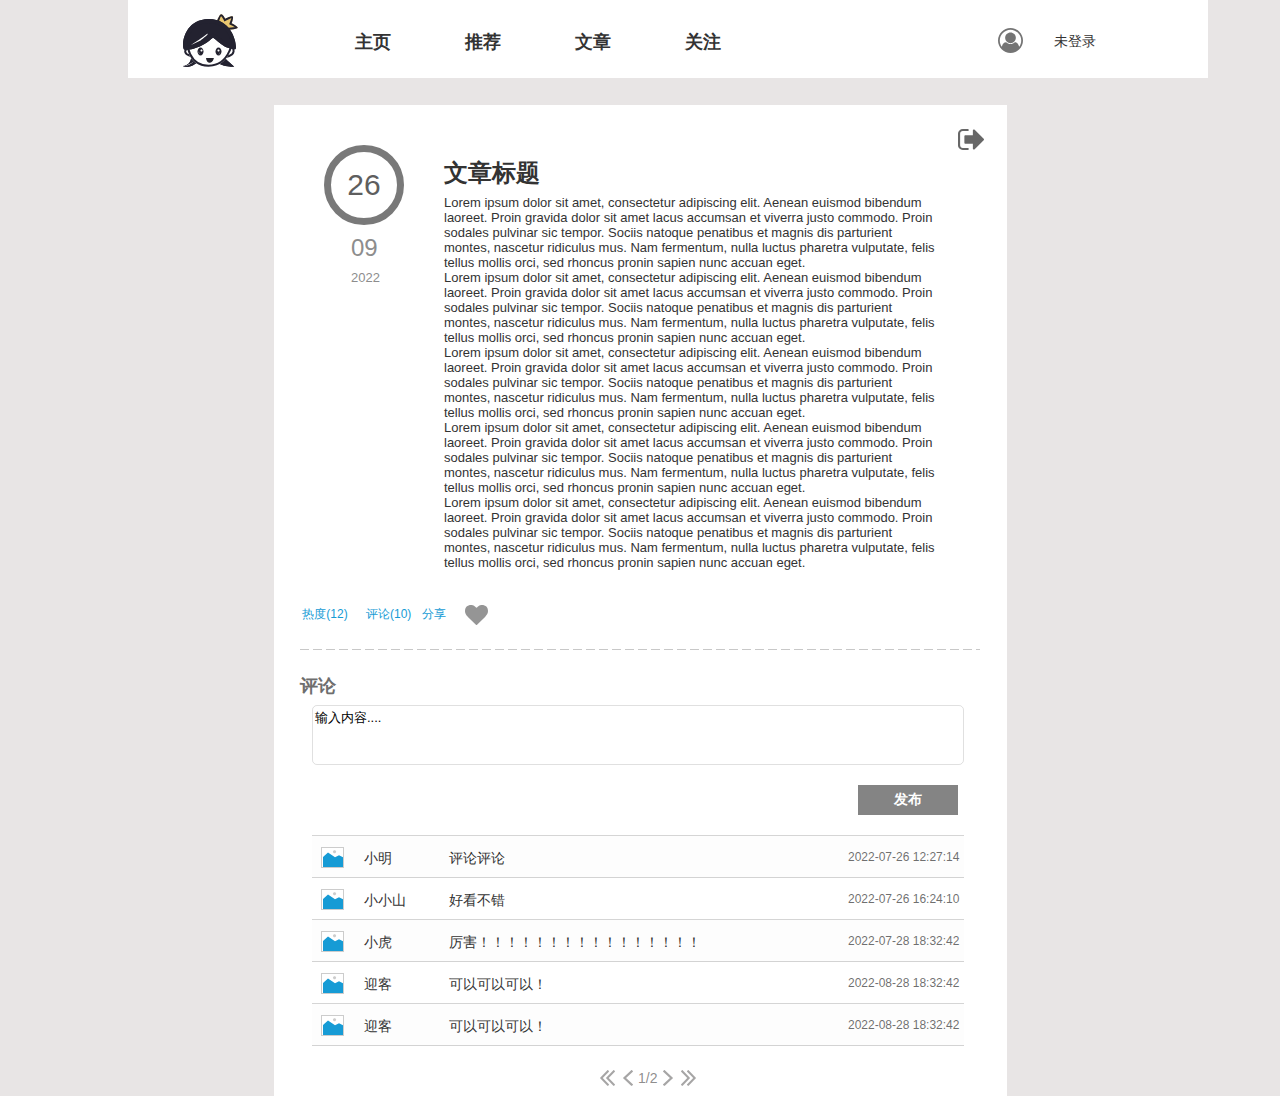
<file: 文章界面设计/原型设计页面/文章详情.html>
﻿<!DOCTYPE html>
<html>
  <head>
    <title>文章详情</title>
    <meta http-equiv="X-UA-Compatible" content="IE=edge"/>
    <meta http-equiv="content-type" content="text/html; charset=utf-8"/>
    <link href="resources/css/axure_rp_page.css" type="text/css" rel="stylesheet"/>
    <link href="data/styles.css" type="text/css" rel="stylesheet"/>
    <link href="files/文章详情/styles.css" type="text/css" rel="stylesheet"/>
    <script src="resources/scripts/jquery-3.2.1.min.js"></script>
    <script src="resources/scripts/axure/axQuery.js"></script>
    <script src="resources/scripts/axure/globals.js"></script>
    <script src="resources/scripts/axutils.js"></script>
    <script src="resources/scripts/axure/annotation.js"></script>
    <script src="resources/scripts/axure/axQuery.std.js"></script>
    <script src="resources/scripts/axure/doc.js"></script>
    <script src="resources/scripts/messagecenter.js"></script>
    <script src="resources/scripts/axure/events.js"></script>
    <script src="resources/scripts/axure/recording.js"></script>
    <script src="resources/scripts/axure/action.js"></script>
    <script src="resources/scripts/axure/expr.js"></script>
    <script src="resources/scripts/axure/geometry.js"></script>
    <script src="resources/scripts/axure/flyout.js"></script>
    <script src="resources/scripts/axure/model.js"></script>
    <script src="resources/scripts/axure/repeater.js"></script>
    <script src="resources/scripts/axure/sto.js"></script>
    <script src="resources/scripts/axure/utils.temp.js"></script>
    <script src="resources/scripts/axure/variables.js"></script>
    <script src="resources/scripts/axure/drag.js"></script>
    <script src="resources/scripts/axure/move.js"></script>
    <script src="resources/scripts/axure/visibility.js"></script>
    <script src="resources/scripts/axure/style.js"></script>
    <script src="resources/scripts/axure/adaptive.js"></script>
    <script src="resources/scripts/axure/tree.js"></script>
    <script src="resources/scripts/axure/init.temp.js"></script>
    <script src="resources/scripts/axure/legacy.js"></script>
    <script src="resources/scripts/axure/viewer.js"></script>
    <script src="resources/scripts/axure/math.js"></script>
    <script src="resources/scripts/axure/jquery.nicescroll.min.js"></script>
    <script src="data/document.js"></script>
    <script src="files/文章详情/data.js"></script>
    <script type="text/javascript">
      $axure.utils.getTransparentGifPath = function() { return 'resources/images/transparent.gif'; };
      $axure.utils.getOtherPath = function() { return 'resources/Other.html'; };
      $axure.utils.getReloadPath = function() { return 'resources/reload.html'; };
    </script>
  </head>
  <body>
    <div id="base" class="">

      <!-- Unnamed (导航栏) -->

      <!-- Unnamed (动态面板) -->
      <div id="u126" class="ax_default">
        <div id="u126_state0" class="panel_state" data-label="State1" style="">
          <div id="u126_state0_content" class="panel_state_content">

            <!-- Unnamed (矩形) -->
            <div id="u127" class="ax_default box_3">
              <img id="u127_img" class="img " src="images/home/u24.svg"/>
              <div id="u127_text" class="text " style="display:none; visibility: hidden">
                <p></p>
              </div>
            </div>
          </div>
        </div>
      </div>

      <!-- Unnamed (矩形) -->
      <div id="u128" class="ax_default _三级标题">
        <div id="u128_div" class=""></div>
        <div id="u128_text" class="text ">
          <p><span>推荐</span></p>
        </div>
      </div>

      <!-- Unnamed (矩形) -->
      <div id="u129" class="ax_default box_3">
        <div id="u129_div" class=""></div>
        <div id="u129_text" class="text " style="display:none; visibility: hidden">
          <p></p>
        </div>
      </div>

      <!-- Unnamed (矩形) -->
      <div id="u130" class="ax_default box_3">
        <div id="u130_div" class=""></div>
        <div id="u130_text" class="text " style="display:none; visibility: hidden">
          <p></p>
        </div>
      </div>

      <!-- Unnamed (矩形) -->
      <div id="u131" class="ax_default box_3">
        <div id="u131_div" class=""></div>
        <div id="u131_text" class="text " style="display:none; visibility: hidden">
          <p></p>
        </div>
      </div>

      <!-- Unnamed (矩形) -->
      <div id="u132" class="ax_default _三级标题">
        <div id="u132_div" class=""></div>
        <div id="u132_text" class="text ">
          <p><span>关注</span></p>
        </div>
      </div>

      <!-- 文章 (矩形) -->
      <div id="u133" class="ax_default _三级标题" data-label="文章">
        <div id="u133_div" class=""></div>
        <div id="u133_text" class="text ">
          <p><span>文章</span></p>
        </div>
      </div>

      <!-- 推荐 (动态面板) -->
      <div id="u134" class="ax_default" data-label="推荐">
        <div id="u134_state0" class="panel_state" data-label="未选中" style="">
          <div id="u134_state0_content" class="panel_state_content">
          </div>
        </div>
        <div id="u134_state1" class="panel_state" data-label="已选中" style="visibility: hidden;">
          <div id="u134_state1_content" class="panel_state_content">

            <!-- Unnamed (矩形) -->
            <div id="u135" class="ax_default box_3">
              <div id="u135_div" class=""></div>
              <div id="u135_text" class="text " style="display:none; visibility: hidden">
                <p></p>
              </div>
            </div>
          </div>
        </div>
      </div>

      <!-- 文章 (动态面板) -->
      <div id="u136" class="ax_default" data-label="文章">
        <div id="u136_state0" class="panel_state" data-label="未选中" style="">
          <div id="u136_state0_content" class="panel_state_content">
          </div>
        </div>
        <div id="u136_state1" class="panel_state" data-label="已选中" style="visibility: hidden;">
          <div id="u136_state1_content" class="panel_state_content">

            <!-- Unnamed (矩形) -->
            <div id="u137" class="ax_default box_3">
              <div id="u137_div" class=""></div>
              <div id="u137_text" class="text " style="display:none; visibility: hidden">
                <p></p>
              </div>
            </div>
          </div>
        </div>
      </div>

      <!-- 关注 (动态面板) -->
      <div id="u138" class="ax_default" data-label="关注">
        <div id="u138_state0" class="panel_state" data-label="未选中" style="">
          <div id="u138_state0_content" class="panel_state_content">
          </div>
        </div>
        <div id="u138_state1" class="panel_state" data-label="已选中" style="visibility: hidden;">
          <div id="u138_state1_content" class="panel_state_content">

            <!-- Unnamed (矩形) -->
            <div id="u139" class="ax_default box_3">
              <div id="u139_div" class=""></div>
              <div id="u139_text" class="text " style="display:none; visibility: hidden">
                <p></p>
              </div>
            </div>
          </div>
        </div>
      </div>

      <!-- Unnamed (矩形) -->
      <div id="u140" class="ax_default _三级标题">
        <div id="u140_div" class=""></div>
        <div id="u140_text" class="text ">
          <p><span>主页</span></p>
        </div>
      </div>

      <!-- Unnamed (矩形) -->
      <div id="u141" class="ax_default box_3">
        <div id="u141_div" class=""></div>
        <div id="u141_text" class="text " style="display:none; visibility: hidden">
          <p></p>
        </div>
      </div>

      <!-- 主页 (动态面板) -->
      <div id="u142" class="ax_default" data-label="主页">
        <div id="u142_state0" class="panel_state" data-label="未选中" style="">
          <div id="u142_state0_content" class="panel_state_content">
          </div>
        </div>
        <div id="u142_state1" class="panel_state" data-label="已选中" style="visibility: hidden;">
          <div id="u142_state1_content" class="panel_state_content">

            <!-- Unnamed (矩形) -->
            <div id="u143" class="ax_default box_3">
              <div id="u143_div" class=""></div>
              <div id="u143_text" class="text " style="display:none; visibility: hidden">
                <p></p>
              </div>
            </div>
          </div>
        </div>
      </div>

      <!-- 图标 (组合) -->
      <div id="u144" class="ax_default" data-label="图标" data-left="55" data-top="14" data-width="55" data-height="53">

        <!-- Unnamed (形状) -->
        <div id="u145" class="ax_default _形状">
          <img id="u145_img" class="img " src="images/home/u42.svg"/>
          <div id="u145_text" class="text " style="display:none; visibility: hidden">
            <p></p>
          </div>
        </div>

        <!-- Unnamed (形状) -->
        <div id="u146" class="ax_default _形状">
          <img id="u146_img" class="img " src="images/home/u43.svg"/>
          <div id="u146_text" class="text " style="display:none; visibility: hidden">
            <p></p>
          </div>
        </div>

        <!-- Unnamed (形状) -->
        <div id="u147" class="ax_default _形状">
          <img id="u147_img" class="img " src="images/home/u44.svg"/>
          <div id="u147_text" class="text " style="display:none; visibility: hidden">
            <p></p>
          </div>
        </div>

        <!-- Unnamed (形状) -->
        <div id="u148" class="ax_default _形状">
          <img id="u148_img" class="img " src="images/home/u45.svg"/>
          <div id="u148_text" class="text " style="display:none; visibility: hidden">
            <p></p>
          </div>
        </div>

        <!-- Unnamed (形状) -->
        <div id="u149" class="ax_default _形状">
          <img id="u149_img" class="img " src="images/home/u46.svg"/>
          <div id="u149_text" class="text " style="display:none; visibility: hidden">
            <p></p>
          </div>
        </div>

        <!-- Unnamed (形状) -->
        <div id="u150" class="ax_default _形状">
          <img id="u150_img" class="img " src="images/home/u47.svg"/>
          <div id="u150_text" class="text " style="display:none; visibility: hidden">
            <p></p>
          </div>
        </div>

        <!-- Unnamed (形状) -->
        <div id="u151" class="ax_default _形状">
          <img id="u151_img" class="img " src="images/home/u48.svg"/>
          <div id="u151_text" class="text " style="display:none; visibility: hidden">
            <p></p>
          </div>
        </div>

        <!-- Unnamed (圆形) -->
        <div id="u152" class="ax_default ellipse">
          <img id="u152_img" class="img " src="images/home/u49.svg"/>
          <div id="u152_text" class="text " style="display:none; visibility: hidden">
            <p></p>
          </div>
        </div>

        <!-- Unnamed (圆形) -->
        <div id="u153" class="ax_default ellipse">
          <img id="u153_img" class="img " src="images/home/u49.svg"/>
          <div id="u153_text" class="text " style="display:none; visibility: hidden">
            <p></p>
          </div>
        </div>

        <!-- Unnamed (形状) -->
        <div id="u154" class="ax_default _形状">
          <img id="u154_img" class="img " src="images/home/u51.svg"/>
          <div id="u154_text" class="text " style="display:none; visibility: hidden">
            <p></p>
          </div>
        </div>
      </div>

      <!-- Unnamed (形状) -->
      <div id="u155" class="ax_default _形状">
        <img id="u155_img" class="img " src="images/home/u52.svg"/>
        <div id="u155_text" class="text " style="display:none; visibility: hidden">
          <p></p>
        </div>
      </div>

      <!-- Unnamed (形状) -->
      <div id="u156" class="ax_default _形状">
        <img id="u156_img" class="img " src="images/home/u53.svg"/>
        <div id="u156_text" class="text " style="display:none; visibility: hidden">
          <p></p>
        </div>
      </div>

      <!-- Unnamed (圆形) -->
      <div id="u157" class="ax_default ellipse">
        <img id="u157_img" class="img " src="images/home/u54.svg"/>
        <div id="u157_text" class="text " style="display:none; visibility: hidden">
          <p></p>
        </div>
      </div>

      <!-- Unnamed (圆形) -->
      <div id="u158" class="ax_default ellipse">
        <img id="u158_img" class="img " src="images/home/u54.svg"/>
        <div id="u158_text" class="text " style="display:none; visibility: hidden">
          <p></p>
        </div>
      </div>

      <!-- Unnamed (形状) -->
      <div id="u159" class="ax_default _形状">
        <img id="u159_img" class="img " src="images/home/u56.svg"/>
        <div id="u159_text" class="text " style="display:none; visibility: hidden">
          <p></p>
        </div>
      </div>

      <!-- Unnamed (形状) -->
      <div id="u160" class="ax_default _形状">
        <img id="u160_img" class="img " src="images/home/u57.svg"/>
        <div id="u160_text" class="text " style="display:none; visibility: hidden">
          <p></p>
        </div>
      </div>

      <!-- 用户图标 (形状) -->
      <div id="u161" class="ax_default icon" data-label="用户图标">
        <img id="u161_img" class="img " src="images/home/用户图标_u58.svg"/>
        <div id="u161_text" class="text " style="display:none; visibility: hidden">
          <p></p>
        </div>
      </div>

      <!-- 用户名登录 (矩形) -->
      <div id="u162" class="ax_default label" data-label="用户名登录">
        <div id="u162_div" class=""></div>
        <div id="u162_text" class="text ">
          <p><span>未登录</span></p>
        </div>
      </div>

      <!-- Unnamed (动态面板) -->
      <div id="u163" class="ax_default">
        <div id="u163_state0" class="panel_state" data-label="State1" style="">
          <div id="u163_state0_content" class="panel_state_content">
          </div>
        </div>
      </div>

      <!-- 注销 (组合) -->
      <div id="u164" class="ax_default ax_default_hidden" data-label="注销" style="display:none; visibility: hidden" data-left="926" data-top="52" data-width="44" data-height="20">

        <!-- 注销框 (形状) -->
        <div id="u165" class="ax_default box_3" data-label="注销框">
          <img id="u165_img" class="img " src="images/home/注销框_u62.svg"/>
          <div id="u165_text" class="text " style="display:none; visibility: hidden">
            <p></p>
          </div>
        </div>

        <!-- Unnamed (矩形) -->
        <div id="u166" class="ax_default label">
          <div id="u166_div" class=""></div>
          <div id="u166_text" class="text ">
            <p><span>注销</span></p>
          </div>
        </div>
      </div>
      <div id="u125" style="display:none; visibility:hidden;"></div>

      <!-- Unnamed (矩形) -->
      <div id="u167" class="ax_default box_3">
        <div id="u167_div" class=""></div>
        <div id="u167_text" class="text " style="display:none; visibility: hidden">
          <p></p>
        </div>
      </div>

      <!-- Unnamed (圆形) -->
      <div id="u168" class="ax_default ellipse">
        <img id="u168_img" class="img " src="images/文章详情/u168.svg"/>
        <div id="u168_text" class="text ">
          <p><span>26</span></p>
        </div>
      </div>

      <!-- Unnamed (矩形) -->
      <div id="u169" class="ax_default label">
        <div id="u169_div" class=""></div>
        <div id="u169_text" class="text ">
          <p><span>09</span></p>
        </div>
      </div>

      <!-- 文章标题 (矩形) -->
      <div id="u170" class="ax_default _二级标题" data-label="文章标题">
        <div id="u170_div" class=""></div>
        <div id="u170_text" class="text ">
          <p><span>文章标题</span></p>
        </div>
      </div>

      <!-- 文章内容 (矩形) -->
      <div id="u171" class="ax_default _文本段落" data-label="文章内容">
        <div id="u171_div" class=""></div>
        <div id="u171_text" class="text ">
          <p><span>Lorem ipsum dolor sit amet, consectetur adipiscing elit. Aenean euismod bibendum laoreet. Proin gravida dolor sit amet lacus accumsan et viverra justo commodo. Proin sodales pulvinar sic tempor. Sociis natoque penatibus et magnis dis parturient montes, nascetur ridiculus mus. Nam fermentum, nulla luctus pharetra vulputate, felis tellus mollis orci, sed rhoncus pronin sapien nunc accuan eget.</span></p><p><span>Lorem ipsum dolor sit amet, consectetur adipiscing elit. Aenean euismod bibendum laoreet. Proin gravida dolor sit amet lacus accumsan et viverra justo commodo. Proin sodales pulvinar sic tempor. Sociis natoque penatibus et magnis dis parturient montes, nascetur ridiculus mus. Nam fermentum, nulla luctus pharetra vulputate, felis tellus mollis orci, sed rhoncus pronin sapien nunc accuan eget.</span></p><p><span>Lorem ipsum dolor sit amet, consectetur adipiscing elit. Aenean euismod bibendum laoreet. Proin gravida dolor sit amet lacus accumsan et viverra justo commodo. Proin sodales pulvinar sic tempor. Sociis natoque penatibus et magnis dis parturient montes, nascetur ridiculus mus. Nam fermentum, nulla luctus pharetra vulputate, felis tellus mollis orci, sed rhoncus pronin sapien nunc accuan eget.</span></p><p><span>Lorem ipsum dolor sit amet, consectetur adipiscing elit. Aenean euismod bibendum laoreet. Proin gravida dolor sit amet lacus accumsan et viverra justo commodo. Proin sodales pulvinar sic tempor. Sociis natoque penatibus et magnis dis parturient montes, nascetur ridiculus mus. Nam fermentum, nulla luctus pharetra vulputate, felis tellus mollis orci, sed rhoncus pronin sapien nunc accuan eget.</span></p><p><span>Lorem ipsum dolor sit amet, consectetur adipiscing elit. Aenean euismod bibendum laoreet. Proin gravida dolor sit amet lacus accumsan et viverra justo commodo. Proin sodales pulvinar sic tempor. Sociis natoque penatibus et magnis dis parturient montes, nascetur ridiculus mus. Nam fermentum, nulla luctus pharetra vulputate, felis tellus mollis orci, sed rhoncus pronin sapien nunc accuan eget.</span></p>
        </div>
      </div>

      <!-- 热度 (矩形) -->
      <div id="u172" class="ax_default link_button" data-label="热度">
        <div id="u172_div" class=""></div>
        <div id="u172_text" class="text ">
          <p><span>热度(12)</span></p>
        </div>
      </div>

      <!-- 文章评论 (动态面板) -->
      <div id="u173" class="ax_default" data-label="文章评论">
        <div id="u173_state0" class="panel_state" data-label="State1" style="">
          <div id="u173_state0_content" class="panel_state_content">

            <!-- 评论 (矩形) -->
            <div id="u174" class="ax_default link_button" data-label="评论">
              <div id="u174_div" class=""></div>
              <div id="u174_text" class="text ">
                <p><span>评论(1)</span></p>
              </div>
            </div>
          </div>
        </div>
      </div>

      <!-- Unnamed (矩形) -->
      <div id="u175" class="ax_default link_button">
        <div id="u175_div" class=""></div>
        <div id="u175_text" class="text ">
          <p><span>分享</span></p>
        </div>
      </div>

      <!-- 喜欢 (动态面板) -->
      <div id="u176" class="ax_default" data-label="喜欢">
        <div id="u176_state0" class="panel_state" data-label="未选中" style="">
          <div id="u176_state0_content" class="panel_state_content">

            <!-- 喜欢 (形状) -->
            <div id="u177" class="ax_default icon" data-label="喜欢">
              <img id="u177_img" class="img " src="images/文章详情/喜欢_u177.svg"/>
              <div id="u177_text" class="text " style="display:none; visibility: hidden">
                <p></p>
              </div>
            </div>
          </div>
        </div>
        <div id="u176_state1" class="panel_state" data-label="已选中" style="visibility: hidden;">
          <div id="u176_state1_content" class="panel_state_content">

            <!-- 喜欢 (形状) -->
            <div id="u178" class="ax_default icon" data-label="喜欢">
              <img id="u178_img" class="img " src="images/文章详情/喜欢_u178.svg"/>
              <div id="u178_text" class="text " style="display:none; visibility: hidden">
                <p></p>
              </div>
            </div>
          </div>
        </div>
      </div>

      <!-- Unnamed (矩形) -->
      <div id="u179" class="ax_default _三级标题">
        <div id="u179_div" class=""></div>
        <div id="u179_text" class="text ">
          <p><span>评论</span></p>
        </div>
      </div>

      <!-- Unnamed (线段) -->
      <div id="u180" class="ax_default line">
        <img id="u180_img" class="img " src="images/文章详情/u180.svg"/>
        <div id="u180_text" class="text " style="display:none; visibility: hidden">
          <p></p>
        </div>
      </div>

      <!-- 输入框-评论 (文本域) -->
      <div id="u181" class="ax_default text_area" data-label="输入框-评论">
        <img id="u181_img" class="img " src="images/文章详情/输入框-评论_u181.svg"/>
        <textarea id="u181_input" class="u181_input">输入内容....</textarea>
      </div>

      <!-- 评论发布 (矩形) -->
      <div id="u182" class="ax_default button" data-label="评论发布">
        <div id="u182_div" class=""></div>
        <div id="u182_text" class="text ">
          <p><span>发布</span></p>
        </div>
      </div>

      <!-- Unnamed (线段) -->
      <div id="u183" class="ax_default line">
        <img id="u183_img" class="img " src="images/文章详情/u183.svg"/>
        <div id="u183_text" class="text " style="display:none; visibility: hidden">
          <p></p>
        </div>
      </div>

      <!-- 评论列表 (中继器) -->
      <div id="u184" class="ax_default" data-label="评论列表">
        <script id="u184_script" type="axure-repeater-template" data-label="评论列表">

          <!-- Unnamed (线段) -->
          <div id="u185" class="ax_default line u185">
            <img id="u185_img" class="img u185_img" src="images/文章详情/u183.svg"/>
            <div id="u185_text" class="text u185_text" style="display:none; visibility: hidden">
              <p></p>
            </div>
          </div>

          <!-- Unnamed (图片 ) -->
          <div id="u186" class="ax_default _图片_ u186">
            <img id="u186_img" class="img u186_img" src="images/文章详情/u186.svg"/>
            <div id="u186_text" class="text u186_text" style="display:none; visibility: hidden">
              <p></p>
            </div>
          </div>

          <!-- 评论人 (矩形) -->
          <div id="u187" class="ax_default label u187" data-label="评论人">
            <div id="u187_div" class="u187_div"></div>
            <div id="u187_text" class="text u187_text">
              <p><span>文本标签</span></p>
            </div>
          </div>

          <!-- 评论内容 (矩形) -->
          <div id="u188" class="ax_default label u188" data-label="评论内容">
            <div id="u188_div" class="u188_div"></div>
            <div id="u188_text" class="text u188_text">
              <p><span>文本标签</span></p>
            </div>
          </div>

          <!-- 评论时间 (矩形) -->
          <div id="u189" class="ax_default label u189" data-label="评论时间">
            <div id="u189_div" class="u189_div"></div>
            <div id="u189_text" class="text u189_text">
              <p><span>文本标签</span></p>
            </div>
          </div>
        </script>
        <div id="u184-1" class="preeval" style="width: 652px; height: 42px;">

          <!-- Unnamed (线段) -->
          <div id="u185-1" class="ax_default line u185" style="width: 652px; height: 1px; left: 0px; top: 41px;visibility: inherit">
            <img id="u185-1_img" class="img u185_img" src="images/文章详情/u183.svg"/>
            <div id="u185-1_text" class="text u185_text" style="display:none; visibility: hidden">
              <p></p>
            </div>
          </div>

          <!-- Unnamed (图片 ) -->
          <div id="u186-1" class="ax_default _图片_ u186" style="width: 23px; height: 21px; left: 9px; top: 11px;visibility: inherit">
            <img id="u186-1_img" class="img u186_img" src="images/文章详情/u186.svg"/>
            <div id="u186-1_text" class="text u186_text" style="display:none; visibility: hidden">
              <p></p>
            </div>
          </div>

          <!-- 评论人 (矩形) -->
          <div id="u187-1" class="ax_default label u187" data-label="评论人" style="width: 56px; height: 16px; left: 52px; top: 14px;visibility: inherit">
            <div id="u187-1_div" class="u187_div" style="width: 56px; height: 16px;visibility: inherit"></div>
            <div id="u187-1_text" class="text u187_text" style="visibility: inherit">
              <p><span>小明</span></p>
            </div>
          </div>

          <!-- 评论内容 (矩形) -->
          <div id="u188-1" class="ax_default label u188" data-label="评论内容" style="width: 56px; height: 16px; left: 137px; top: 14px;visibility: inherit">
            <div id="u188-1_div" class="u188_div" style="width: 56px; height: 16px;visibility: inherit"></div>
            <div id="u188-1_text" class="text u188_text" style="visibility: inherit">
              <p><span>评论评论</span></p>
            </div>
          </div>

          <!-- 评论时间 (矩形) -->
          <div id="u189-1" class="ax_default label u189" data-label="评论时间" style="width: 48px; height: 14px; left: 536px; top: 14px;visibility: inherit">
            <div id="u189-1_div" class="u189_div" style="width: 48px; height: 14px;visibility: inherit"></div>
            <div id="u189-1_text" class="text u189_text" style="visibility: inherit">
              <p><span>2022-07-26 12:27:14</span></p>
            </div>
          </div>
        </div>
        <div id="u184-2" class="preeval" style="width: 652px; height: 42px;">

          <!-- Unnamed (线段) -->
          <div id="u185-2" class="ax_default line u185" style="width: 652px; height: 1px; left: 0px; top: 41px;visibility: inherit">
            <img id="u185-2_img" class="img u185_img" src="images/文章详情/u183.svg"/>
            <div id="u185-2_text" class="text u185_text" style="display:none; visibility: hidden">
              <p></p>
            </div>
          </div>

          <!-- Unnamed (图片 ) -->
          <div id="u186-2" class="ax_default _图片_ u186" style="width: 23px; height: 21px; left: 9px; top: 11px;visibility: inherit">
            <img id="u186-2_img" class="img u186_img" src="images/文章详情/u186.svg"/>
            <div id="u186-2_text" class="text u186_text" style="display:none; visibility: hidden">
              <p></p>
            </div>
          </div>

          <!-- 评论人 (矩形) -->
          <div id="u187-2" class="ax_default label u187" data-label="评论人" style="width: 56px; height: 16px; left: 52px; top: 14px;visibility: inherit">
            <div id="u187-2_div" class="u187_div" style="width: 56px; height: 16px;visibility: inherit"></div>
            <div id="u187-2_text" class="text u187_text" style="visibility: inherit">
              <p><span>小小山</span></p>
            </div>
          </div>

          <!-- 评论内容 (矩形) -->
          <div id="u188-2" class="ax_default label u188" data-label="评论内容" style="width: 56px; height: 16px; left: 137px; top: 14px;visibility: inherit">
            <div id="u188-2_div" class="u188_div" style="width: 56px; height: 16px;visibility: inherit"></div>
            <div id="u188-2_text" class="text u188_text" style="visibility: inherit">
              <p><span>好看不错</span></p>
            </div>
          </div>

          <!-- 评论时间 (矩形) -->
          <div id="u189-2" class="ax_default label u189" data-label="评论时间" style="width: 48px; height: 14px; left: 536px; top: 14px;visibility: inherit">
            <div id="u189-2_div" class="u189_div" style="width: 48px; height: 14px;visibility: inherit"></div>
            <div id="u189-2_text" class="text u189_text" style="visibility: inherit">
              <p><span>2022-07-26 16:24:10</span></p>
            </div>
          </div>
        </div>
        <div id="u184-3" class="preeval" style="width: 652px; height: 42px;">

          <!-- Unnamed (线段) -->
          <div id="u185-3" class="ax_default line u185" style="width: 652px; height: 1px; left: 0px; top: 41px;visibility: inherit">
            <img id="u185-3_img" class="img u185_img" src="images/文章详情/u183.svg"/>
            <div id="u185-3_text" class="text u185_text" style="display:none; visibility: hidden">
              <p></p>
            </div>
          </div>

          <!-- Unnamed (图片 ) -->
          <div id="u186-3" class="ax_default _图片_ u186" style="width: 23px; height: 21px; left: 9px; top: 11px;visibility: inherit">
            <img id="u186-3_img" class="img u186_img" src="images/文章详情/u186.svg"/>
            <div id="u186-3_text" class="text u186_text" style="display:none; visibility: hidden">
              <p></p>
            </div>
          </div>

          <!-- 评论人 (矩形) -->
          <div id="u187-3" class="ax_default label u187" data-label="评论人" style="width: 56px; height: 16px; left: 52px; top: 14px;visibility: inherit">
            <div id="u187-3_div" class="u187_div" style="width: 56px; height: 16px;visibility: inherit"></div>
            <div id="u187-3_text" class="text u187_text" style="visibility: inherit">
              <p><span>小虎</span></p>
            </div>
          </div>

          <!-- 评论内容 (矩形) -->
          <div id="u188-3" class="ax_default label u188" data-label="评论内容" style="width: 56px; height: 16px; left: 137px; top: 14px;visibility: inherit">
            <div id="u188-3_div" class="u188_div" style="width: 56px; height: 16px;visibility: inherit"></div>
            <div id="u188-3_text" class="text u188_text" style="visibility: inherit">
              <p><span>厉害！！！！！！！！！！！！！！！！</span></p>
            </div>
          </div>

          <!-- 评论时间 (矩形) -->
          <div id="u189-3" class="ax_default label u189" data-label="评论时间" style="width: 48px; height: 14px; left: 536px; top: 14px;visibility: inherit">
            <div id="u189-3_div" class="u189_div" style="width: 48px; height: 14px;visibility: inherit"></div>
            <div id="u189-3_text" class="text u189_text" style="visibility: inherit">
              <p><span>2022-07-28 18:32:42</span></p>
            </div>
          </div>
        </div>
        <div id="u184-4" class="preeval" style="width: 652px; height: 42px;">

          <!-- Unnamed (线段) -->
          <div id="u185-4" class="ax_default line u185" style="width: 652px; height: 1px; left: 0px; top: 41px;visibility: inherit">
            <img id="u185-4_img" class="img u185_img" src="images/文章详情/u183.svg"/>
            <div id="u185-4_text" class="text u185_text" style="display:none; visibility: hidden">
              <p></p>
            </div>
          </div>

          <!-- Unnamed (图片 ) -->
          <div id="u186-4" class="ax_default _图片_ u186" style="width: 23px; height: 21px; left: 9px; top: 11px;visibility: inherit">
            <img id="u186-4_img" class="img u186_img" src="images/文章详情/u186.svg"/>
            <div id="u186-4_text" class="text u186_text" style="display:none; visibility: hidden">
              <p></p>
            </div>
          </div>

          <!-- 评论人 (矩形) -->
          <div id="u187-4" class="ax_default label u187" data-label="评论人" style="width: 56px; height: 16px; left: 52px; top: 14px;visibility: inherit">
            <div id="u187-4_div" class="u187_div" style="width: 56px; height: 16px;visibility: inherit"></div>
            <div id="u187-4_text" class="text u187_text" style="visibility: inherit">
              <p><span>迎客</span></p>
            </div>
          </div>

          <!-- 评论内容 (矩形) -->
          <div id="u188-4" class="ax_default label u188" data-label="评论内容" style="width: 56px; height: 16px; left: 137px; top: 14px;visibility: inherit">
            <div id="u188-4_div" class="u188_div" style="width: 56px; height: 16px;visibility: inherit"></div>
            <div id="u188-4_text" class="text u188_text" style="visibility: inherit">
              <p><span>可以可以可以！</span></p>
            </div>
          </div>

          <!-- 评论时间 (矩形) -->
          <div id="u189-4" class="ax_default label u189" data-label="评论时间" style="width: 48px; height: 14px; left: 536px; top: 14px;visibility: inherit">
            <div id="u189-4_div" class="u189_div" style="width: 48px; height: 14px;visibility: inherit"></div>
            <div id="u189-4_text" class="text u189_text" style="visibility: inherit">
              <p><span>2022-08-28 18:32:42</span></p>
            </div>
          </div>
        </div>
        <div id="u184-5" class="preeval" style="width: 652px; height: 42px;">

          <!-- Unnamed (线段) -->
          <div id="u185-5" class="ax_default line u185" style="width: 652px; height: 1px; left: 0px; top: 41px;visibility: inherit">
            <img id="u185-5_img" class="img u185_img" src="images/文章详情/u183.svg"/>
            <div id="u185-5_text" class="text u185_text" style="display:none; visibility: hidden">
              <p></p>
            </div>
          </div>

          <!-- Unnamed (图片 ) -->
          <div id="u186-5" class="ax_default _图片_ u186" style="width: 23px; height: 21px; left: 9px; top: 11px;visibility: inherit">
            <img id="u186-5_img" class="img u186_img" src="images/文章详情/u186.svg"/>
            <div id="u186-5_text" class="text u186_text" style="display:none; visibility: hidden">
              <p></p>
            </div>
          </div>

          <!-- 评论人 (矩形) -->
          <div id="u187-5" class="ax_default label u187" data-label="评论人" style="width: 56px; height: 16px; left: 52px; top: 14px;visibility: inherit">
            <div id="u187-5_div" class="u187_div" style="width: 56px; height: 16px;visibility: inherit"></div>
            <div id="u187-5_text" class="text u187_text" style="visibility: inherit">
              <p><span>迎客</span></p>
            </div>
          </div>

          <!-- 评论内容 (矩形) -->
          <div id="u188-5" class="ax_default label u188" data-label="评论内容" style="width: 56px; height: 16px; left: 137px; top: 14px;visibility: inherit">
            <div id="u188-5_div" class="u188_div" style="width: 56px; height: 16px;visibility: inherit"></div>
            <div id="u188-5_text" class="text u188_text" style="visibility: inherit">
              <p><span>可以可以可以！</span></p>
            </div>
          </div>

          <!-- 评论时间 (矩形) -->
          <div id="u189-5" class="ax_default label u189" data-label="评论时间" style="width: 48px; height: 14px; left: 536px; top: 14px;visibility: inherit">
            <div id="u189-5_div" class="u189_div" style="width: 48px; height: 14px;visibility: inherit"></div>
            <div id="u189-5_text" class="text u189_text" style="visibility: inherit">
              <p><span>2022-08-28 18:32:42</span></p>
            </div>
          </div>
        </div>
      </div>

      <!-- 返回 (形状) -->
      <div id="u190" class="ax_default icon" data-label="返回">
        <img id="u190_img" class="img " src="images/文章详情/返回_u190.svg"/>
        <div id="u190_text" class="text " style="display:none; visibility: hidden">
          <p></p>
        </div>
      </div>

      <!-- 评论空框 (组合) -->
      <div id="u191" class="ax_default ax_default_hidden" data-label="评论空框" style="display:none; visibility: hidden" data-left="380" data-top="622" data-width="249" data-height="63">

        <!-- 输入空提示 (矩形) -->
        <div id="u192" class="ax_default box_3" data-label="输入空提示">
          <div id="u192_div" class=""></div>
          <div id="u192_text" class="text " style="display:none; visibility: hidden">
            <p></p>
          </div>
        </div>

        <!-- Unnamed (形状) -->
        <div id="u193" class="ax_default icon">
          <img id="u193_img" class="img " src="images/登录/u15.svg"/>
          <div id="u193_text" class="text " style="display:none; visibility: hidden">
            <p></p>
          </div>
        </div>

        <!-- Unnamed (矩形) -->
        <div id="u194" class="ax_default label">
          <div id="u194_div" class=""></div>
          <div id="u194_text" class="text ">
            <p><span>请输入内容后提交</span></p>
          </div>
        </div>
      </div>

      <!-- 评论首页 (形状) -->
      <div id="u195" class="ax_default icon" data-label="评论首页">
        <img id="u195_img" class="img " src="images/文章详情/评论首页_u195.svg"/>
        <div id="u195_text" class="text " style="display:none; visibility: hidden">
          <p></p>
        </div>
      </div>

      <!-- 评论前一页 (形状) -->
      <div id="u196" class="ax_default icon" data-label="评论前一页">
        <img id="u196_img" class="img " src="images/文章详情/评论前一页_u196.svg"/>
        <div id="u196_text" class="text " style="display:none; visibility: hidden">
          <p></p>
        </div>
      </div>

      <!-- 评论末页 (形状) -->
      <div id="u197" class="ax_default icon" data-label="评论末页">
        <img id="u197_img" class="img " src="images/文章详情/评论末页_u197.svg"/>
        <div id="u197_text" class="text " style="display:none; visibility: hidden">
          <p></p>
        </div>
      </div>

      <!-- 评论下一页 (形状) -->
      <div id="u198" class="ax_default icon" data-label="评论下一页">
        <img id="u198_img" class="img " src="images/文章详情/评论下一页_u198.svg"/>
        <div id="u198_text" class="text " style="display:none; visibility: hidden">
          <p></p>
        </div>
      </div>

      <!-- 页码 (动态面板) -->
      <div id="u199" class="ax_default" data-label="页码">
        <div id="u199_state0" class="panel_state" data-label="State1" style="">
          <div id="u199_state0_content" class="panel_state_content">

            <!-- Unnamed (矩形) -->
            <div id="u200" class="ax_default label">
              <div id="u200_div" class=""></div>
              <div id="u200_text" class="text ">
                <p><span>1/3</span></p>
              </div>
            </div>
          </div>
        </div>
      </div>

      <!-- Unnamed (矩形) -->
      <div id="u201" class="ax_default label">
        <div id="u201_div" class=""></div>
        <div id="u201_text" class="text ">
          <p><span>2022</span></p>
        </div>
      </div>
    </div>
    <script src="resources/scripts/axure/ios.js"></script>
  </body>
</html>
</file>
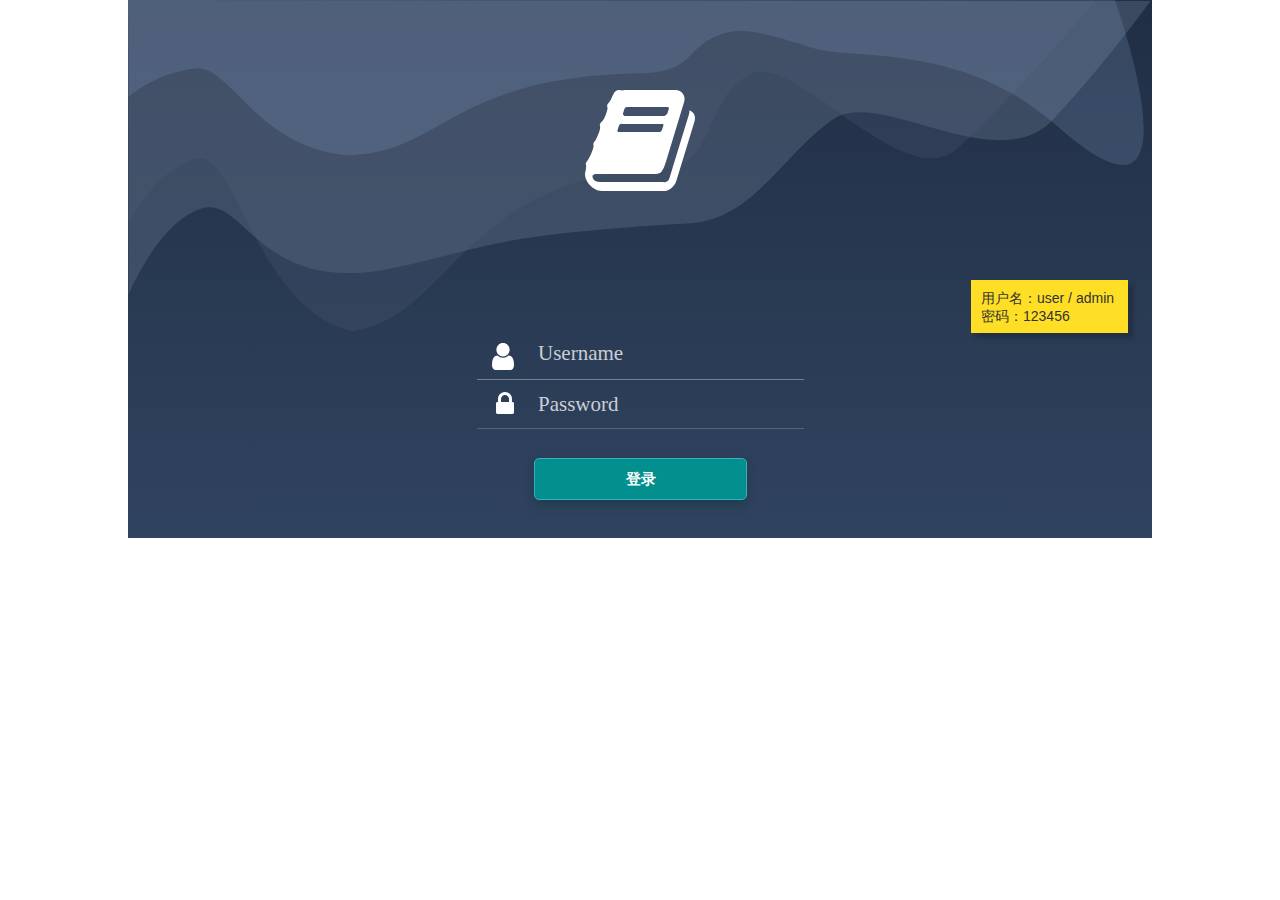
<file: 文章界面设计/原型设计页面/登录.html>
﻿<!DOCTYPE html>
<html>
  <head>
    <title>登录</title>
    <meta http-equiv="X-UA-Compatible" content="IE=edge"/>
    <meta http-equiv="content-type" content="text/html; charset=utf-8"/>
    <link href="resources/css/axure_rp_page.css" type="text/css" rel="stylesheet"/>
    <link href="data/styles.css" type="text/css" rel="stylesheet"/>
    <link href="files/登录/styles.css" type="text/css" rel="stylesheet"/>
    <script src="resources/scripts/jquery-3.2.1.min.js"></script>
    <script src="resources/scripts/axure/axQuery.js"></script>
    <script src="resources/scripts/axure/globals.js"></script>
    <script src="resources/scripts/axutils.js"></script>
    <script src="resources/scripts/axure/annotation.js"></script>
    <script src="resources/scripts/axure/axQuery.std.js"></script>
    <script src="resources/scripts/axure/doc.js"></script>
    <script src="resources/scripts/messagecenter.js"></script>
    <script src="resources/scripts/axure/events.js"></script>
    <script src="resources/scripts/axure/recording.js"></script>
    <script src="resources/scripts/axure/action.js"></script>
    <script src="resources/scripts/axure/expr.js"></script>
    <script src="resources/scripts/axure/geometry.js"></script>
    <script src="resources/scripts/axure/flyout.js"></script>
    <script src="resources/scripts/axure/model.js"></script>
    <script src="resources/scripts/axure/repeater.js"></script>
    <script src="resources/scripts/axure/sto.js"></script>
    <script src="resources/scripts/axure/utils.temp.js"></script>
    <script src="resources/scripts/axure/variables.js"></script>
    <script src="resources/scripts/axure/drag.js"></script>
    <script src="resources/scripts/axure/move.js"></script>
    <script src="resources/scripts/axure/visibility.js"></script>
    <script src="resources/scripts/axure/style.js"></script>
    <script src="resources/scripts/axure/adaptive.js"></script>
    <script src="resources/scripts/axure/tree.js"></script>
    <script src="resources/scripts/axure/init.temp.js"></script>
    <script src="resources/scripts/axure/legacy.js"></script>
    <script src="resources/scripts/axure/viewer.js"></script>
    <script src="resources/scripts/axure/math.js"></script>
    <script src="resources/scripts/axure/jquery.nicescroll.min.js"></script>
    <script src="data/document.js"></script>
    <script src="files/登录/data.js"></script>
    <script type="text/javascript">
      $axure.utils.getTransparentGifPath = function() { return 'resources/images/transparent.gif'; };
      $axure.utils.getOtherPath = function() { return 'resources/Other.html'; };
      $axure.utils.getReloadPath = function() { return 'resources/reload.html'; };
    </script>
  </head>
  <body>
    <div id="base" class="">

      <!-- Unnamed (矩形) -->
      <div id="u0" class="ax_default box_3">
        <div id="u0_div" class=""></div>
        <div id="u0_text" class="text " style="display:none; visibility: hidden">
          <p></p>
        </div>
      </div>

      <!-- Unnamed (矩形) -->
      <div id="u1" class="ax_default box_3">
        <div id="u1_div" class=""></div>
        <div id="u1_text" class="text ">
          <p><span>登录</span></p>
        </div>
      </div>

      <!-- Unnamed (线段) -->
      <div id="u2" class="ax_default line">
        <img id="u2_img" class="img " src="images/登录/u2.svg"/>
        <div id="u2_text" class="text " style="display:none; visibility: hidden">
          <p></p>
        </div>
      </div>

      <!-- 用户输入框 (文本框) -->
      <div id="u3" class="ax_default text_field" data-label="用户输入框">
        <div id="u3_div" class=""></div>
        <input id="u3_input" type="text" value="Username" class="u3_input"/>
      </div>

      <!-- Unnamed (线段) -->
      <div id="u4" class="ax_default line">
        <img id="u4_img" class="img " src="images/登录/u2.svg"/>
        <div id="u4_text" class="text " style="display:none; visibility: hidden">
          <p></p>
        </div>
      </div>

      <!-- Unnamed (形状) -->
      <div id="u5" class="ax_default icon">
        <img id="u5_img" class="img " src="images/登录/u5.svg"/>
        <div id="u5_text" class="text " style="display:none; visibility: hidden">
          <p></p>
        </div>
      </div>

      <!-- 密码输入框 (文本框) -->
      <div id="u6" class="ax_default text_field" data-label="密码输入框">
        <div id="u6_div" class=""></div>
        <input id="u6_input" type="text" value="Password" class="u6_input"/>
      </div>

      <!-- Unnamed (线段) -->
      <div id="u7" class="ax_default line">
        <img id="u7_img" class="img " src="images/登录/u2.svg"/>
        <div id="u7_text" class="text " style="display:none; visibility: hidden">
          <p></p>
        </div>
      </div>

      <!-- Unnamed (形状) -->
      <div id="u8" class="ax_default icon">
        <img id="u8_img" class="img " src="images/登录/u8.svg"/>
        <div id="u8_text" class="text " style="display:none; visibility: hidden">
          <p></p>
        </div>
      </div>

      <!-- Unnamed (形状) -->
      <div id="u9" class="ax_default _形状">
        <img id="u9_img" class="img " src="images/登录/u9.svg"/>
        <div id="u9_text" class="text " style="display:none; visibility: hidden">
          <p></p>
        </div>
      </div>

      <!-- Unnamed (形状) -->
      <div id="u10" class="ax_default _形状">
        <img id="u10_img" class="img " src="images/登录/u10.svg"/>
        <div id="u10_text" class="text " style="display:none; visibility: hidden">
          <p></p>
        </div>
      </div>

      <!-- Unnamed (形状) -->
      <div id="u11" class="ax_default icon">
        <img id="u11_img" class="img " src="images/登录/u11.svg"/>
        <div id="u11_text" class="text " style="display:none; visibility: hidden">
          <p></p>
        </div>
      </div>

      <!-- Unnamed (形状) -->
      <div id="u12" class="ax_default _形状">
        <img id="u12_img" class="img " src="images/登录/u12.svg"/>
        <div id="u12_text" class="text " style="display:none; visibility: hidden">
          <p></p>
        </div>
      </div>

      <!-- 登录错误框 (组合) -->
      <div id="u13" class="ax_default ax_default_hidden" data-label="登录错误框" style="display:none; visibility: hidden" data-left="388" data-top="217" data-width="249" data-height="63">

        <!-- Unnamed (矩形) -->
        <div id="u14" class="ax_default box_3">
          <div id="u14_div" class=""></div>
          <div id="u14_text" class="text " style="display:none; visibility: hidden">
            <p></p>
          </div>
        </div>

        <!-- Unnamed (形状) -->
        <div id="u15" class="ax_default icon">
          <img id="u15_img" class="img " src="images/登录/u15.svg"/>
          <div id="u15_text" class="text " style="display:none; visibility: hidden">
            <p></p>
          </div>
        </div>

        <!-- Unnamed (矩形) -->
        <div id="u16" class="ax_default label">
          <div id="u16_div" class=""></div>
          <div id="u16_text" class="text ">
            <p><span>用户名或密码错误</span></p>
          </div>
        </div>
      </div>

      <!-- 登录空框 (组合) -->
      <div id="u17" class="ax_default ax_default_hidden" data-label="登录空框" style="display:none; visibility: hidden" data-left="388" data-top="217" data-width="249" data-height="63">

        <!-- 输入空提示 (矩形) -->
        <div id="u18" class="ax_default box_3" data-label="输入空提示">
          <div id="u18_div" class=""></div>
          <div id="u18_text" class="text " style="display:none; visibility: hidden">
            <p></p>
          </div>
        </div>

        <!-- Unnamed (形状) -->
        <div id="u19" class="ax_default icon">
          <img id="u19_img" class="img " src="images/登录/u15.svg"/>
          <div id="u19_text" class="text " style="display:none; visibility: hidden">
            <p></p>
          </div>
        </div>

        <!-- Unnamed (矩形) -->
        <div id="u20" class="ax_default label">
          <div id="u20_div" class=""></div>
          <div id="u20_text" class="text ">
            <p><span>请输入用户名或密码</span></p>
          </div>
        </div>
      </div>

      <!-- Unnamed (矩形) -->
      <div id="u21" class="ax_default sticky_1">
        <div id="u21_div" class=""></div>
        <div id="u21_text" class="text ">
          <p><span>用户名：user / admin</span></p><p><span>密码：123456</span></p>
        </div>
      </div>
    </div>
    <script src="resources/scripts/axure/ios.js"></script>
  </body>
</html>
</file>
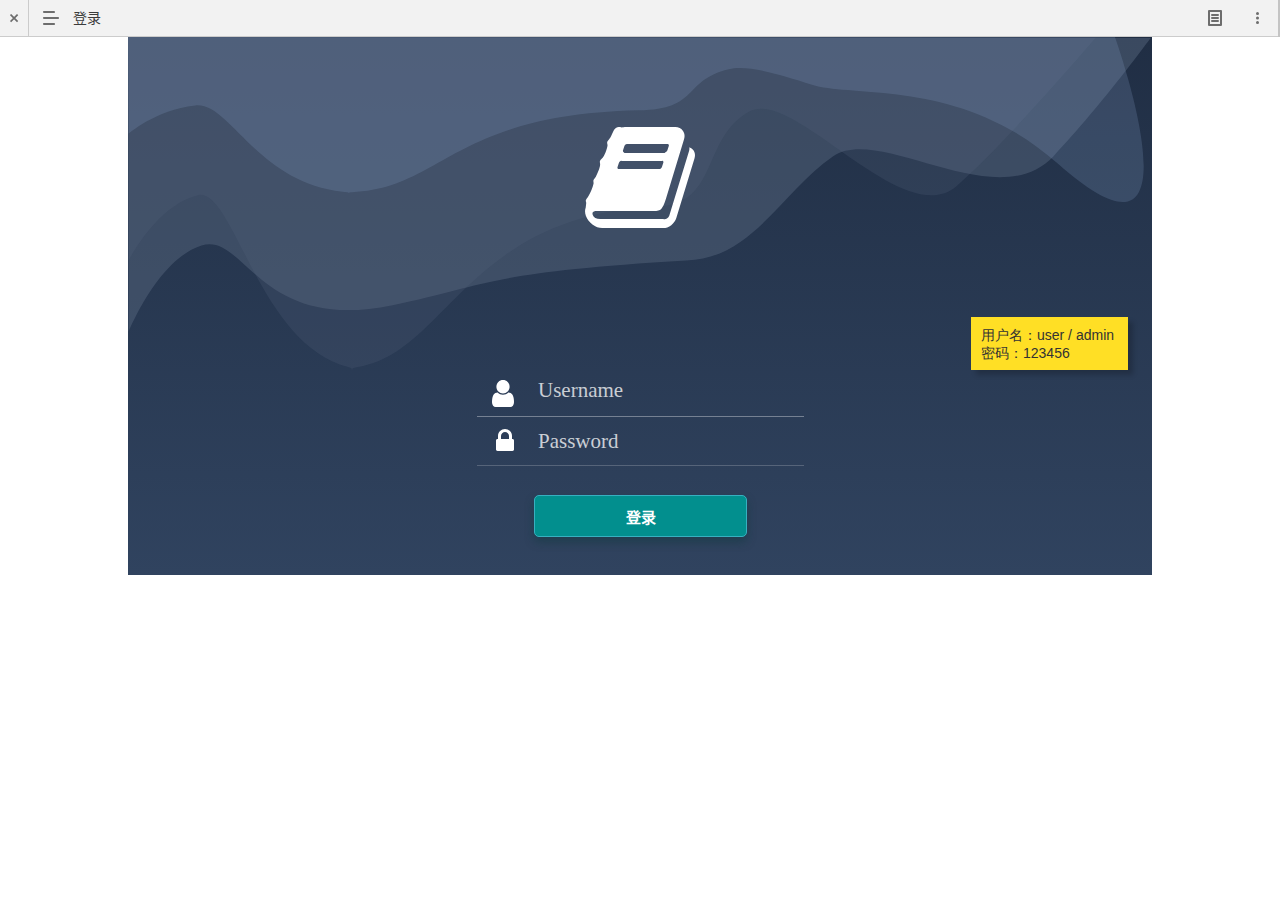
<file: 文章界面设计/原型设计页面/resources/reload.html>
﻿<html>
	<head>
		<title></title>
	</head>
	<body>
	
	<script language="javascript">
	function getUrl() {
      var query = window.location.hash.substring(1);
      var vars = query.split("&&&");
      for (var i=0;i<vars.length;i++) {
        var url = vars[i];
        return decodeURI(url).replace("html%23","html#");
      } 
    }

    var rel = '../';
    var url = getUrl();
    if (url.indexOf(":") > 0 && url.indexOf(":") < 10) rel = '';
	self.location.href = rel + url;
	</script>
	
	</body>
</html>
</file>
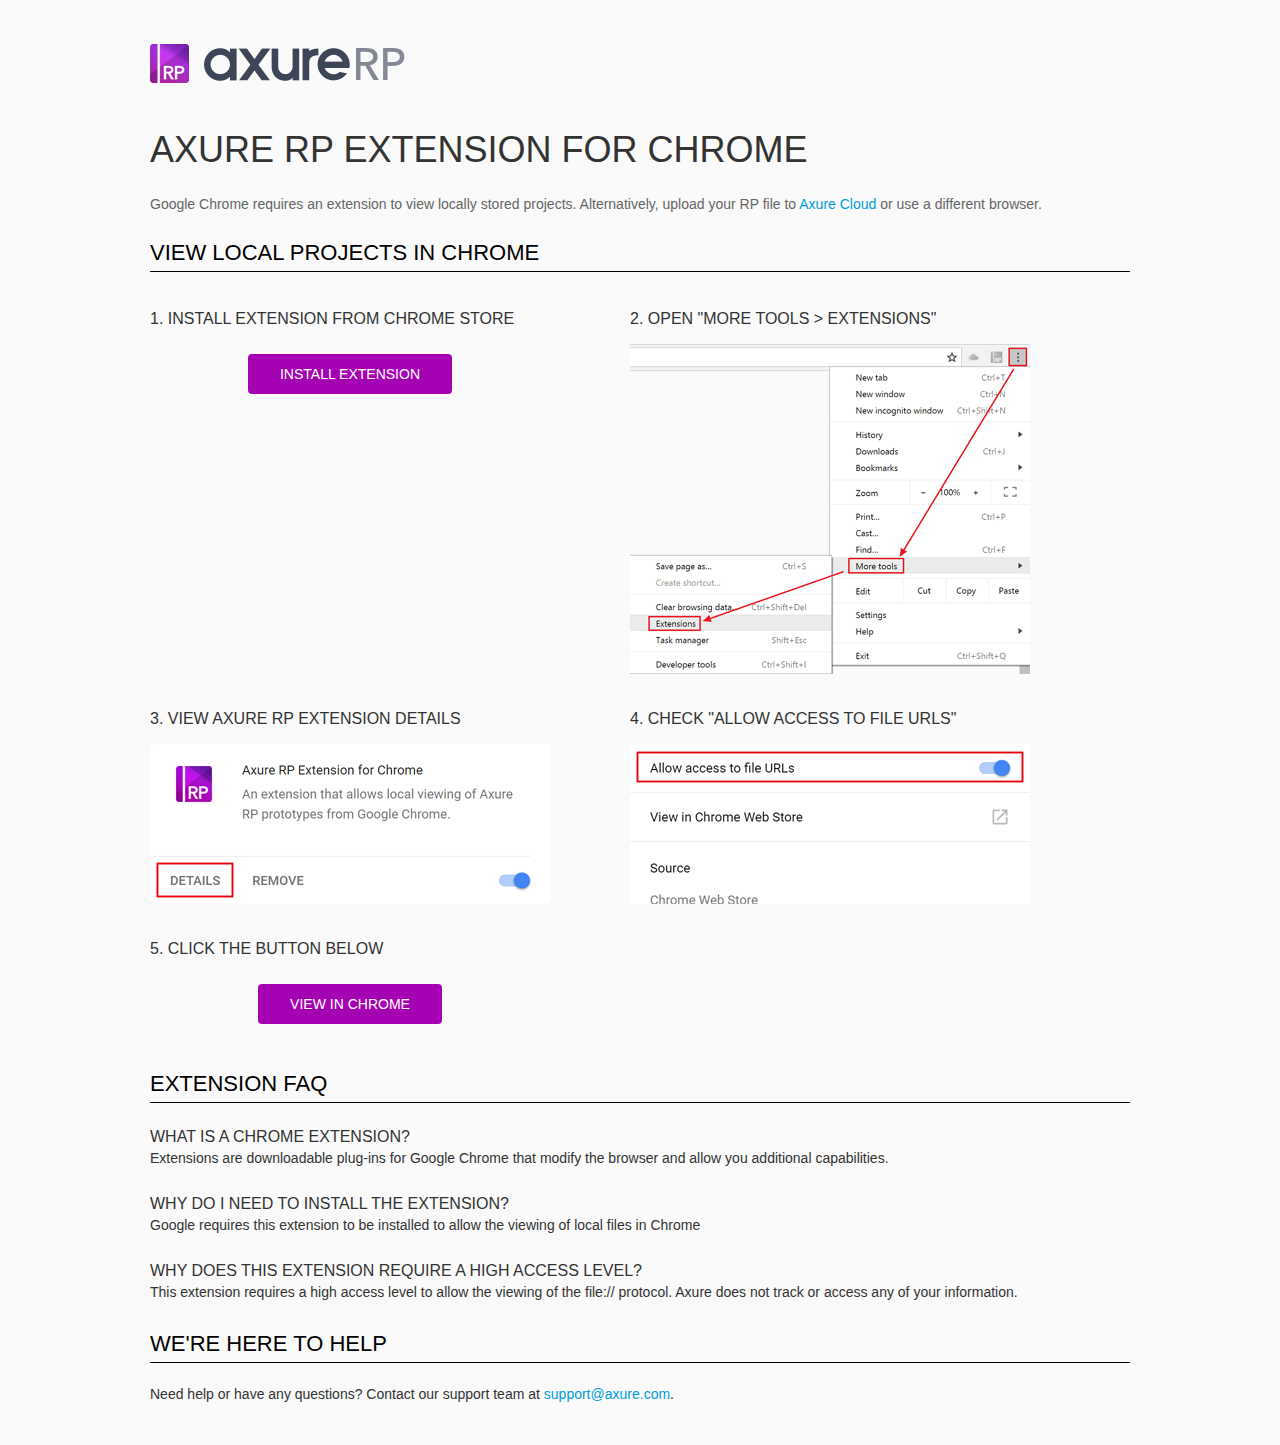
<file: 文章界面设计/原型设计页面/resources/chrome/chrome.html>
<html>
<head>
    <title>Install the Axure RP Chrome Extension</title>
    <style type="text/css">
        *
        {
            font-family: NunitoSans, Helvetica, Arial, sans-serif;
        }
        body
        {
            text-align: center;
            background-color: #fafafa;
        }
        p
        {
            font-size: 14px;
            line-height: 18px;
            color: #333333;
        }
        div.container
        {
            width: 980px;
            margin-left: auto;
            margin-right: auto;
            text-align: left;
        }
        a
        {
            text-decoration: none;
            color: #009dda;
        }
        .button
        {
            background: #A502B3;
            font: normal 16px Arial, sans-serif;
            color: #FFFFFF;
            padding: 10px 30px 10px 30px;
            border: 2px solid #A502B3;
            display: inline-block;
            margin-top: 10px;
            text-transform: uppercase;
            font-size: 14px;
	    border-radius: 4px;
        }
        a:hover.button
        {
            border: 2px solid #A502B3;
	    color: #A502B3;
	    background-color: #FFFFFF;
        }
        div.left
        {
            width: 400px;
            float: left;
            margin-right: 80px;
        }
        div.right
        {
            width: 400px;
            float: left;
        }
        div.buttonContainer
        {
            text-align: center;
        }
        h1
        {
            font-size: 36px;
            color: #333333;
            line-height: 50px;
            margin-bottom: 20px;
            font-weight: normal;
        }
        h2
        {
            font-size: 24px;
            font-weight: normal;
            color: #08639C;
            text-align: center;
        }
        h3
        {
            font-size: 16px;
            color: #333333;
            font-weight: normal;
	    text-transform: uppercase;
        }
        .heading
        {
            border-bottom: 1px solid black;
	    height: 36px;
            line-height: 36px;
            font-size: 22px;
            color: #000000;

        }
        span.faq
        {
            font-size: 16px;
	    line-height: 24px;
            font-weight: normal;
	    text-transform: uppercase;
            color: #333333;
            display: block;
        }
    </style>
</head>
<body>
    <div class="container">
        <br />
        <br />
        <img src="axure_logo.png" alt="axure" />
        <br />
	<br />
        <h1>
            AXURE RP EXTENSION FOR CHROME</h1>
        <p style="font-size: 14px; color: #666666; margin-top: 10px;">
            Google Chrome requires an extension to view locally stored projects. Alternatively,
            upload your RP file to <a href="https://share.axure.com">Axure Cloud</a> or use a different
            browser.</p>
        <h3 class="heading">
            VIEW LOCAL PROJECTS IN CHROME</h3>
        <div class="left">
            <h3>
                1. Install Extension from Chrome Store</h3>
            <div class="buttonContainer">
                <a class="button" href="https://chrome.google.com/webstore/detail/dogkpdfcklifaemcdfbildhcofnopogp"
                    target="_blank">Install Extension</a>
            </div>
        </div>
        <div class="right">
            <h3>
                2. Open "More Tools > Extensions"</h3>
            <img src="extensions.png" alt="extensions"/>
        </div>
        <div style="clear: both; height: 20px;">
            &nbsp;</div>
       <div class="left">
            <h3>
                3. View Axure RP Extension Details</h3>
            <img src="details.png" alt="extension details"/>
            </div>
	<div class="right">
            <h3>
                4. Check "Allow access to file URLs"</h3>
            <img src="allow-access.png" alt="allow access"/>
        </div>
   <div style="clear: both; height: 20px;">
            &nbsp;</div>
        <div class="left">
            <h3>
                5. Click the button below</h3>
            <div class="buttonContainer">
                <a class="button" href="../../start.html">View in Chrome</a>
            </div>
        </div>
        <div style="clear: both; height: 20px;">
        </div>
        <h3 class="heading">
            EXTENSION FAQ</h3>
        <p>
            <span class="faq">What is a Chrome Extension?</span> Extensions are downloadable
            plug-ins for Google Chrome that modify the browser
            and allow you additional capabilities.
        </p>
        <p style="margin-top: 25px;">
            <span class="faq">Why do I need to install the extension?</span> Google requires
            this extension to be installed to allow the viewing of local files in
            Chrome
        </p>
        <p style="margin-top: 25px; margin-bottom: 25px;">
            <span class="faq">Why does this extension require a high access level?</span> This
            extension requires a high access level to allow the viewing of the file://
            protocol. Axure does not track or access any of your information.
        </p>
        <h3 class="heading">
           WE'RE HERE TO HELP</h3>
        <p>
            Need help or have any questions? Contact our support team at <a href="mailto:support@axure.com">
                support@axure.com</a>.
        </p>
        <div style="clear: both; height: 20px;">
        </div>
    </div>
</body>
</html>
</file>
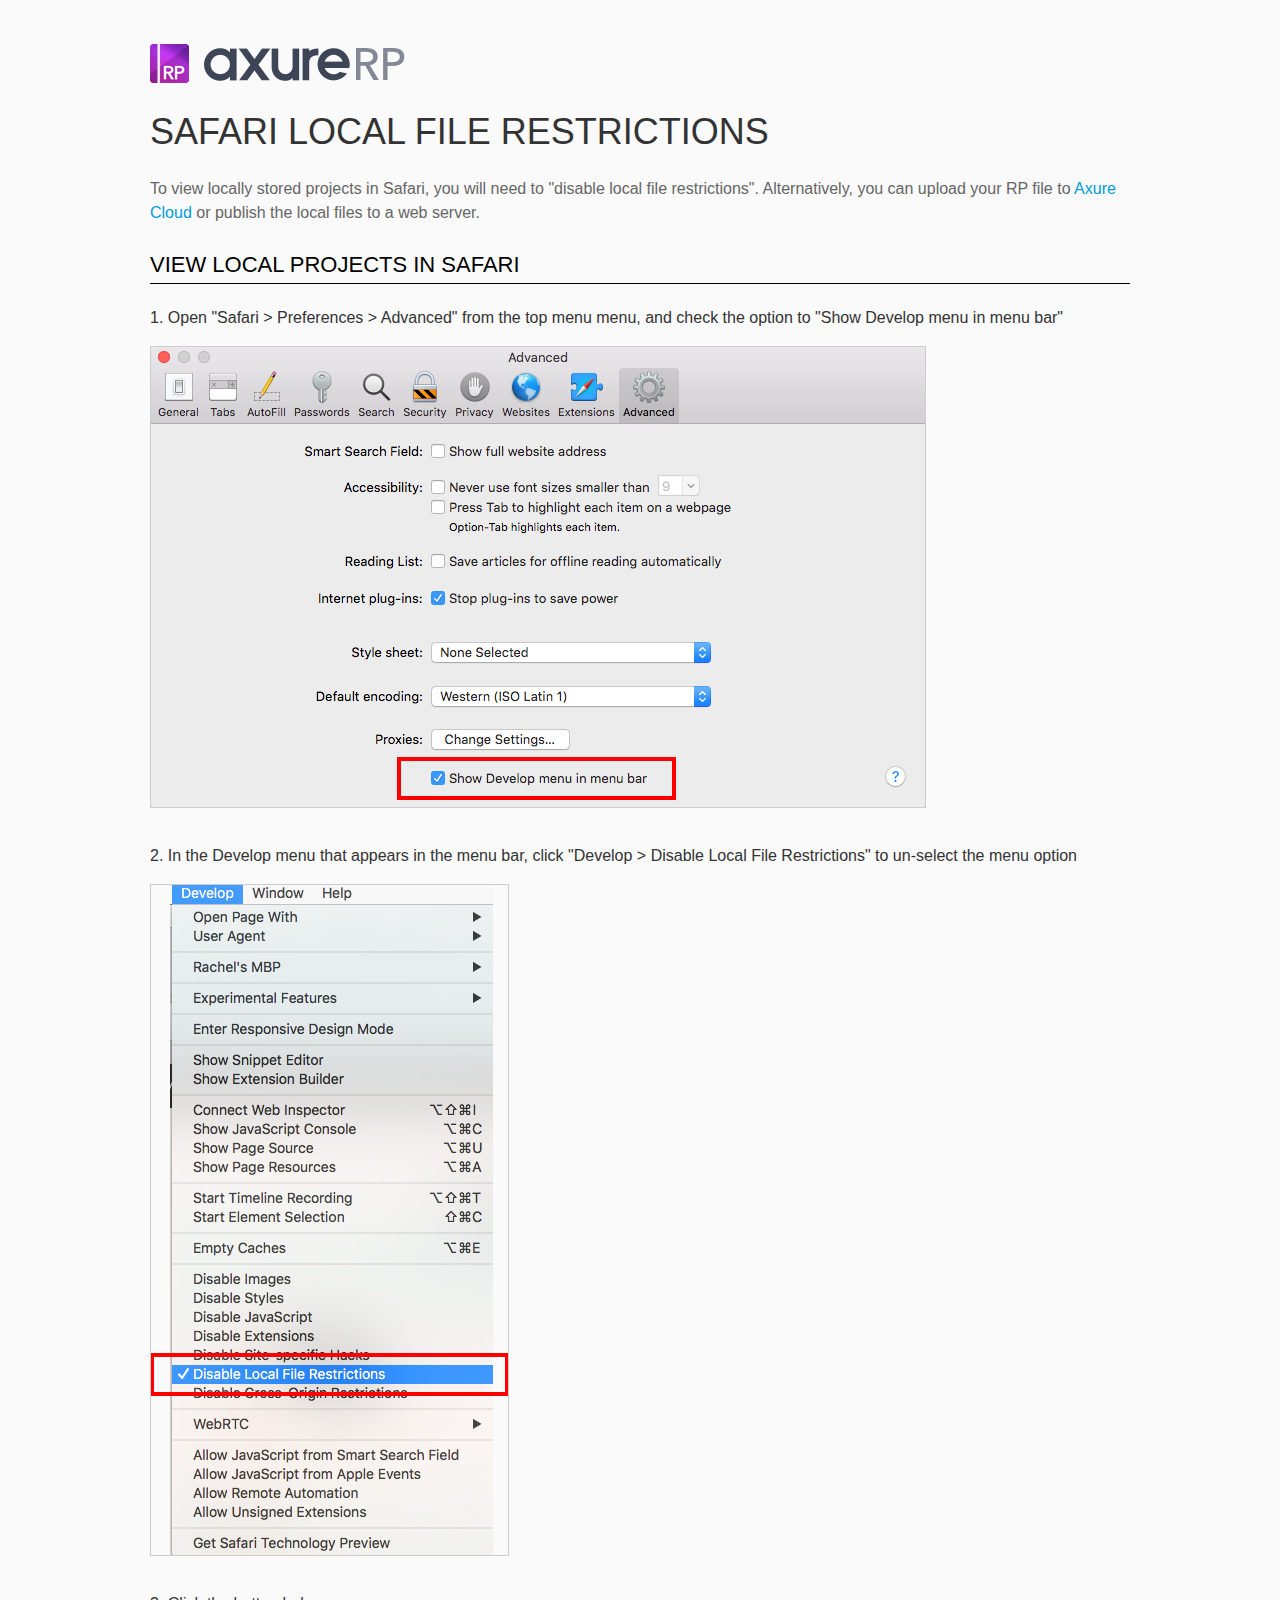
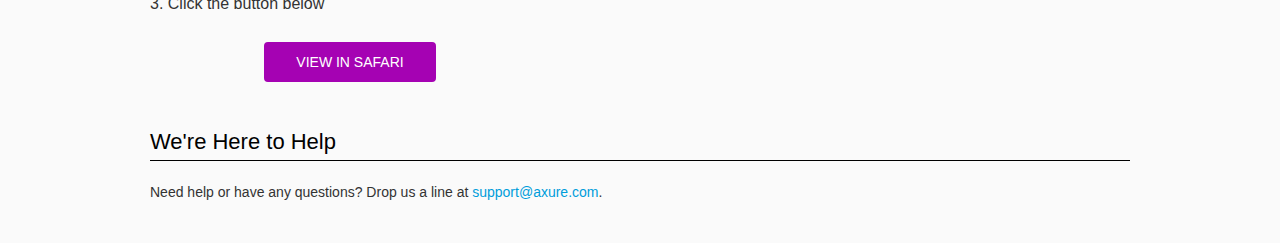
<file: 文章界面设计/原型设计页面/resources/chrome/safari.html>
<html>
<head>
    <title>Axure RP - Safari Local File Restrictions</title>
    <style type="text/css">
        *
        {
            font-family: Helvetica, Arial, sans-serif;
        }
        body
        {
            text-align: center;
            background-color: #fafafa;
        }
        p
        {
            font-size: 14px;
            line-height: 18px;
            color: #333333;
        }
        div.container
        {
            width: 980px;
            margin-left: auto;
            margin-right: auto;
            text-align: left;
        }
        a
        {
            text-decoration: none;
            color: #009dda;
        }
        .button
        {
            background: #A502B3;
            font: normal 16px Arial, sans-serif;
            color: #FFFFFF;
            padding: 10px 30px 10px 30px;
            border: 2px solid #A502B3;
            display: inline-block;
            margin-top: 10px;
            text-transform: uppercase;
            font-size: 14px;
	    border-radius: 4px;
        }
        a:hover.button
        {
            border: 2px solid #A502B3;
	    color: #A502B3;
	    background-color: #FFFFFF;
        }
        div.left
        {
            width: 400px;
            float: left;
            margin-right: 80px;
        }
        div.right
        {
            width: 400px;
            float: left;
        }
        div.buttonContainer
        {
            text-align: center;
        }
        h1
        {
            font-size: 36px;
            color: #333333;
            line-height: 50px;
            margin-bottom: 20px;
            font-weight: normal;
        }
        h2
        {
            font-size: 24px;
            font-weight: normal;
            color: #08639C;
            text-align: center;
        }
        h3
        {
            font-size: 16px;
            line-height: 24px;
            color: #333333;
            font-weight: normal;
        }
        .heading
        {
            border-bottom: 1px solid black;
	    height: 36px;
            line-height: 36px;
            font-size: 22px;
            color: #000000;
        }
        span.faq
        {
            font-size: 16px;
            font-weight: normal;
	    text-transform: uppercase;
            color: #333333;
            display: block;
        }
    </style>
</head>
<body>
    <div class="container">
        <br />
        <br />
        <img src="axure_logo.png" alt="axure" />
        <br />
        <h1>
            SAFARI LOCAL FILE RESTRICTIONS</h1>
        <p style="font-size: 16px; line-height: 24px; color: #666666; margin-top: 10px;">
            To view locally stored projects in Safari, you will need to "disable local file restrictions". Alternatively,
            you can upload your RP file to <a href="https://share.axure.com">Axure Cloud</a> or publish the local files to a web server.</p>
        <h3 class="heading">
            VIEW LOCAL PROJECTS IN SAFARI</h3>
        <div class="">
            <h3>
                1. Open "Safari > Preferences > Advanced" from the top menu menu, and check the option to "Show Develop menu in menu bar"</h3>
            <img src="safari_advanced.png" alt="advanced" />
        </div>
        <div style="clear: both; height: 20px;">
            &nbsp;
        </div>
        <div class="">
            <h3>
                2. In the Develop menu that appears in the menu bar, click "Develop > Disable Local File Restrictions" to un-select the menu option</h3>
            <img src="safari_restrictions.png" alt="extensions" />
        </div>
        <div style="clear: both; height: 20px;">
            &nbsp;</div>
        <div class="left">
            <h3>
                3. Click the button below
            </h3>
            <div class="buttonContainer">
                <a class="button" href="../../start.html">View in Safari</a>
            </div>
        </div>
        <div style="clear: both; height: 20px;">
        </div>
        <h3 class="heading">
            We're Here to Help</h3>
        <p>
            Need help or have any questions? Drop us a line at <a href="mailto:support@axure.com">
                support@axure.com</a>.
        </p>
        <div style="clear: both; height: 20px;">
        </div>
    </div>
</body>
</html>
</file>
<file: 文章界面设计/原型设计页面/resources/css/axure_rp_page.css>
﻿/* so the window resize fires within a frame in IE7 */
html, body {
    height: 100%;
}

.mobileFrameCursor div * {
    cursor: inherit !important;
}

a {
    color: inherit;
}

p {
    margin: 0px;
    text-rendering: optimizeLegibility;
    font-feature-settings: "kern" 1;
    -webkit-font-feature-settings: "kern";
    -moz-font-feature-settings: "kern";
    -moz-font-feature-settings: "kern=1";
    font-kerning: normal;
}

ul {
    margin:0px;
}

iframe {
    background: #FFFFFF;
}

/* to match IE with C, FF */
input {
    padding: 1px 0px 1px 0px;
    box-sizing: border-box;
    -moz-box-sizing: border-box;
}

input[type=text]::-ms-clear {
    width: 0;
    height: 0;
    display: none;
}

textarea {
    margin: 0px;
    box-sizing: border-box;
    -moz-box-sizing: border-box;
}

.focused:focus, .selectedFocused:focus {
    outline: none;
}

div.intcases {
    font-family: arial; 
    font-size: 12px;
    text-align:left; 
    border:1px solid #AAA; 
    background:#FFF none repeat scroll 0% 0%; 
    z-index:9999; 
    visibility:hidden; 
    position:absolute;
    padding: 0px;
    border-radius: 3px;
    white-space: nowrap;
}

div.intcaselink {
    cursor: pointer;
    padding: 3px 8px 3px 8px;
    margin: 5px;
    background:#EEE none repeat scroll 0% 0%; 
    border:1px solid #AAA;
    border-radius: 3px;
}

div.refpageimage {
    position: absolute;
    left: 0px;
    top: 0px;
    font-size: 0px;
    width: 16px;
    height: 16px;
    cursor: pointer;
    background-image: url(images/newwindow.gif);
    background-repeat: no-repeat;
}

div.annnoteimage {
    position: absolute;
    left: 0px;
    top: 0px;
    font-size: 0px;
    /*width: 16px;
    height: 12px;*/
    cursor: help;
    /*background-image: url(images/note.gif);*/
    /*background-repeat: no-repeat;*/
    width: 13px;
    height: 12px;
    padding-top: 1px;
    text-align: center;
    background-color: #138CDD;
    -moz-box-shadow: 1px 1px 3px #aaa;
    -webkit-box-shadow: 1px 1px 3px #aaa;
    box-shadow: 1px 1px 3px #aaa;
}

div.annnoteline {
    display: inline-block;
    width: 9px;
    height: 1px;
    border-bottom: 1px solid white;
    margin-top: 1px;
}

div.annnotelabel {
    /*position: absolute;
    left: 0px;
    top: 0px;*/
    font-family: Helvetica,Arial;
    white-space: nowrap;
    
    padding-top: 1px;
    background-color: #fff849;
    font-size: 10px;
    font-weight: bold;
    line-height: 14px;
    margin-right: 3px;
    padding: 0px 4px;
    color: #000;

    -moz-box-shadow: 1px 1px 3px #aaa;
    -webkit-box-shadow: 1px 1px 3px #aaa;
    box-shadow: 1px 1px 3px #aaa;
}

div.annnote {
    display: flex;
    position: absolute;
    cursor: help;
    line-height: 14px;
}

.annotation {
    font-size: 12px;
    padding-left: 2px;
    margin-bottom: 5px;
}

.annotationName {
    /*font-size: 13px;
    font-weight: bold;
    margin-bottom: 3px;
    white-space: nowrap;*/

    font-family: 'Trebuchet MS';
    font-size: 14px;
    font-weight: bold;
    margin-bottom: 5px;
    white-space: nowrap;
}

.annotationValue {
    font-family: Arial, Helvetica, Sans-Serif;
    font-size: 12px;
    color: #4a4a4a;
    line-height: 21px;
    margin-bottom: 20px;
}

.noteLink {
    text-decoration: inherit;
    color: inherit;
}

.noteLink:hover {
    background-color: white;
}

/* this is a fix for the issue where dialogs jump around and takes the text-align from the body */
.dialogFix {
    position:absolute;
    text-align:left;
    border: 1px solid #8f949a;
}


@keyframes pulsate {
  from {
    box-shadow: 0 0 10px #15d6ba;
  }
  to {
    box-shadow: 0 0 20px #15d6ba;
  }
}

@-webkit-keyframes pulsate {
  from {
    -webkit-box-shadow: 0 0 10px #15d6ba;
    box-shadow: 0 0 10px #15d6ba;
  }
  to {
    -webkit-box-shadow: 0 0 20px #15d6ba;
    box-shadow: 0 0 20px #15d6ba;
  }
}
 
@-moz-keyframes pulsate {
  from {
    -moz-box-shadow: 0 0 10px #15d6ba;
    box-shadow: 0 0 10px #15d6ba;
  }
  to {
    -moz-box-shadow: 0 0 20px #15d6ba;
    box-shadow: 0 0 20px #15d6ba;
  }
}

.legacyPulsateBorder {
    /*border: 5px solid #15d6ba;
    margin: -5px;*/
    -moz-box-shadow: 0 0 10px 3px #15d6ba;
    box-shadow: 0 0 10px 3px #15d6ba;
}

.pulsateBorder {
  animation-name: pulsate;
  animation-timing-function: ease-in-out;
  animation-duration: 0.9s;
  animation-iteration-count: infinite;
  animation-direction: alternate;
  
  -webkit-animation-name: pulsate;
  -webkit-animation-timing-function: ease-in-out;
  -webkit-animation-duration: 0.9s;
  -webkit-animation-iteration-count: infinite;
  -webkit-animation-direction: alternate;

  -moz-animation-name: pulsate;
  -moz-animation-timing-function: ease-in-out;
  -moz-animation-duration: 0.9s;
  -moz-animation-iteration-count: infinite;
  -moz-animation-direction: alternate;
}

.ax_default_hidden, .ax_default_unplaced{
    display: none;
    visibility: hidden;
}

.widgetNoteSelected {
    -moz-box-shadow: 0 0 10px 3px #138CDD;
    box-shadow: 0 0 10px 3px #138CDD;
    /*-moz-box-shadow: 0 0 20px #3915d6;
    box-shadow: 0 0 20px #3915d6;*/
    /*border: 3px solid #3915d6;*/
    /*margin: -3px;*/
}


.singleImg {
    display: none;
    visibility: hidden;
}

#ios-safari {
    overflow: auto;
    -webkit-overflow-scrolling: touch;
}

#ios-safari-html {
    display: block;
    overflow: auto;
    -webkit-overflow-scrolling: touch;
    position: absolute;
    top: 0;
    left: 0;
    right: 0;
    bottom: 0;
}

#ios-safari-fixed {
    position: absolute;
    pointer-events: none;
    width: initial;
}

#ios-safari-fixed div {
    pointer-events: auto;
}
</file>
<file: 文章界面设计/原型设计页面/data/styles.css>
﻿.ax_default {
  font-family:'Arial Normal', 'Arial';
  font-weight:400;
  font-style:normal;
  font-size:13px;
  letter-spacing:normal;
  color:#333333;
  vertical-align:none;
  text-align:center;
  line-height:normal;
  text-transform:none;
}
.box_1 {
}
.box_3 {
}
.ellipse {
}
._形状 {
}
._图片_ {
}
.placeholder {
}
.button {
}
.link_button {
  color:#169BD5;
}
._一级标题 {
  font-family:'Arial Normal', 'Arial';
  font-weight:bold;
  font-style:normal;
  font-size:32px;
  text-align:left;
}
._二级标题 {
  font-family:'Arial Normal', 'Arial';
  font-weight:bold;
  font-style:normal;
  font-size:24px;
  text-align:left;
}
._三级标题 {
  font-family:'Arial Normal', 'Arial';
  font-weight:bold;
  font-style:normal;
  font-size:18px;
  text-align:left;
}
._四级标题 {
  font-family:'Arial Normal', 'Arial';
  font-weight:bold;
  font-style:normal;
  font-size:14px;
  text-align:left;
}
._五级标题 {
  font-family:'Arial Normal', 'Arial';
  font-weight:bold;
  font-style:normal;
  text-align:left;
}
._六级标题 {
  font-family:'Arial Normal', 'Arial';
  font-weight:bold;
  font-style:normal;
  font-size:10px;
  text-align:left;
}
.label {
  font-size:14px;
  text-align:left;
}
._文本段落 {
  text-align:left;
}
.line {
}
.text_field {
  color:#000000;
  text-align:left;
}
.text_area {
  color:#000000;
  text-align:left;
}
.droplist {
  color:#000000;
  text-align:left;
}
.checkbox {
  text-align:left;
}
._流程形状 {
}
.menu_item {
}
._连接 {
}
.sticky_1 {
  text-align:left;
}
.form_hint {
  color:#999999;
}
.form_disabled {
}
._表单提示 {
  color:#999999;
}
._表单禁用 {
}
.icon {
}
textarea, select, input, button { outline: none; }
</file>
<file: 文章界面设计/原型设计页面/files/home/styles.css>
﻿body {
  margin:0px;
  background-color:rgba(232, 229, 229, 0.901960784313726);
  background-image:none;
  position:relative;
  left:0px;
  width:1024px;
  margin-left:auto;
  margin-right:auto;
  text-align:left;
}
.form_sketch {
  border-color:transparent;
  background-color:transparent;
}
#base {
  position:absolute;
  z-index:0;
}
#u23 {
  border-width:0px;
  position:absolute;
  left:0px;
  top:0px;
  width:1024px;
  height:80px;
}
#u23_state0 {
  border-width:0px;
  position:absolute;
  left:0px;
  top:0px;
  width:1024px;
  height:80px;
  -ms-overflow-x:hidden;
  overflow-x:hidden;
  -ms-overflow-y:hidden;
  overflow-y:hidden;
  background-image:none;
  border:none;
  border-radius:0px;
  -moz-box-shadow:none;
  -webkit-box-shadow:none;
  box-shadow:none;
}
#u23_state0_content {
  border-width:0px;
  position:absolute;
  left:0px;
  top:0px;
  width:1px;
  height:1px;
}
#u24_img {
  border-width:0px;
  position:absolute;
  left:0px;
  top:0px;
  width:1080px;
  height:80px;
}
#u24 {
  border-width:0px;
  position:absolute;
  left:0px;
  top:0px;
  width:1080px;
  height:80px;
  display:flex;
}
#u24 .text {
  position:absolute;
  align-self:center;
  padding:2px 2px 2px 2px;
  box-sizing:border-box;
  width:100%;
}
#u24_text {
  border-width:0px;
  word-wrap:break-word;
  text-transform:none;
  visibility:hidden;
}
#u25_div {
  border-width:0px;
  position:absolute;
  left:0px;
  top:0px;
  width:36px;
  height:21px;
  background:inherit;
  background-color:rgba(215, 215, 215, 0);
  border:none;
  border-radius:0px;
  -moz-box-shadow:none;
  -webkit-box-shadow:none;
  box-shadow:none;
  font-family:'Arial Negreta', 'Arial Normal', 'Arial';
  font-weight:700;
  font-style:normal;
}
#u25 {
  border-width:0px;
  position:absolute;
  left:337px;
  top:30px;
  width:36px;
  height:21px;
  display:flex;
  font-family:'Arial Negreta', 'Arial Normal', 'Arial';
  font-weight:700;
  font-style:normal;
}
#u25 .text {
  position:absolute;
  align-self:flex-start;
  padding:0px 0px 0px 0px;
  box-sizing:border-box;
  width:100%;
}
#u25_text {
  border-width:0px;
  white-space:nowrap;
  text-transform:none;
}
#u26_div {
  border-width:0px;
  position:absolute;
  left:0px;
  top:0px;
  width:110px;
  height:80px;
  background:inherit;
  background-color:rgba(215, 215, 215, 0);
  border:none;
  border-radius:0px;
  -moz-box-shadow:none;
  -webkit-box-shadow:none;
  box-shadow:none;
}
#u26 {
  border-width:0px;
  position:absolute;
  left:410px;
  top:0px;
  width:110px;
  height:80px;
  display:flex;
}
#u26 .text {
  position:absolute;
  align-self:center;
  padding:2px 2px 2px 2px;
  box-sizing:border-box;
  width:100%;
}
#u26_text {
  border-width:0px;
  word-wrap:break-word;
  text-transform:none;
  visibility:hidden;
}
#u27_div {
  border-width:0px;
  position:absolute;
  left:0px;
  top:0px;
  width:110px;
  height:80px;
  background:inherit;
  background-color:rgba(215, 215, 215, 0);
  border:none;
  border-radius:0px;
  -moz-box-shadow:none;
  -webkit-box-shadow:none;
  box-shadow:none;
}
#u27 {
  border-width:0px;
  position:absolute;
  left:300px;
  top:0px;
  width:110px;
  height:80px;
  display:flex;
}
#u27 .text {
  position:absolute;
  align-self:center;
  padding:2px 2px 2px 2px;
  box-sizing:border-box;
  width:100%;
}
#u27_text {
  border-width:0px;
  word-wrap:break-word;
  text-transform:none;
  visibility:hidden;
}
#u28_div {
  border-width:0px;
  position:absolute;
  left:0px;
  top:0px;
  width:110px;
  height:80px;
  background:inherit;
  background-color:rgba(215, 215, 215, 0);
  border:none;
  border-radius:0px;
  -moz-box-shadow:none;
  -webkit-box-shadow:none;
  box-shadow:none;
}
#u28 {
  border-width:0px;
  position:absolute;
  left:520px;
  top:0px;
  width:110px;
  height:80px;
  display:flex;
}
#u28 .text {
  position:absolute;
  align-self:center;
  padding:2px 2px 2px 2px;
  box-sizing:border-box;
  width:100%;
}
#u28_text {
  border-width:0px;
  word-wrap:break-word;
  text-transform:none;
  visibility:hidden;
}
#u29_div {
  border-width:0px;
  position:absolute;
  left:0px;
  top:0px;
  width:36px;
  height:21px;
  background:inherit;
  background-color:rgba(215, 215, 215, 0);
  border:none;
  border-radius:0px;
  -moz-box-shadow:none;
  -webkit-box-shadow:none;
  box-shadow:none;
  font-family:'Arial Negreta', 'Arial Normal', 'Arial';
  font-weight:700;
  font-style:normal;
}
#u29 {
  border-width:0px;
  position:absolute;
  left:557px;
  top:30px;
  width:36px;
  height:21px;
  display:flex;
  font-family:'Arial Negreta', 'Arial Normal', 'Arial';
  font-weight:700;
  font-style:normal;
}
#u29 .text {
  position:absolute;
  align-self:flex-start;
  padding:0px 0px 0px 0px;
  box-sizing:border-box;
  width:100%;
}
#u29_text {
  border-width:0px;
  white-space:nowrap;
  text-transform:none;
}
#u30_div {
  border-width:0px;
  position:absolute;
  left:0px;
  top:0px;
  width:36px;
  height:21px;
  background:inherit;
  background-color:rgba(215, 215, 215, 0);
  border:none;
  border-radius:0px;
  -moz-box-shadow:none;
  -webkit-box-shadow:none;
  box-shadow:none;
  font-family:'Arial Negreta', 'Arial Normal', 'Arial';
  font-weight:700;
  font-style:normal;
}
#u30 {
  border-width:0px;
  position:absolute;
  left:447px;
  top:30px;
  width:36px;
  height:21px;
  display:flex;
  font-family:'Arial Negreta', 'Arial Normal', 'Arial';
  font-weight:700;
  font-style:normal;
}
#u30 .text {
  position:absolute;
  align-self:flex-start;
  padding:0px 0px 0px 0px;
  box-sizing:border-box;
  width:100%;
}
#u30_text {
  border-width:0px;
  white-space:nowrap;
  text-transform:none;
}
#u31 {
  border-width:0px;
  position:absolute;
  left:300px;
  top:0px;
  width:110px;
  height:80px;
}
#u31_state0 {
  border-width:0px;
  position:absolute;
  left:0px;
  top:0px;
  width:110px;
  height:80px;
  -ms-overflow-x:hidden;
  overflow-x:hidden;
  -ms-overflow-y:hidden;
  overflow-y:hidden;
  background-image:none;
  border:none;
  border-radius:0px;
  -moz-box-shadow:none;
  -webkit-box-shadow:none;
  box-shadow:none;
}
#u31_state0_content {
  border-width:0px;
  position:absolute;
  left:0px;
  top:0px;
  width:1px;
  height:1px;
}
#u31_state1 {
  border-width:0px;
  position:absolute;
  left:0px;
  top:0px;
  width:110px;
  height:80px;
  -ms-overflow-x:hidden;
  overflow-x:hidden;
  -ms-overflow-y:hidden;
  overflow-y:hidden;
  background-image:none;
  border:none;
  border-radius:0px;
  -moz-box-shadow:none;
  -webkit-box-shadow:none;
  box-shadow:none;
  visibility:hidden;
}
#u31_state1_content {
  border-width:0px;
  position:absolute;
  left:0px;
  top:0px;
  width:1px;
  height:1px;
}
#u32_div {
  border-width:0px;
  position:absolute;
  left:0px;
  top:0px;
  width:110px;
  height:80px;
  background:inherit;
  background-color:rgba(215, 215, 215, 0);
  box-sizing:border-box;
  border-width:5px;
  border-style:solid;
  border-color:rgba(6, 113, 216, 1);
  border-left:0px;
  border-top:0px;
  border-right:0px;
  border-radius:0px;
  border-top-left-radius:0px;
  border-top-right-radius:0px;
  border-bottom-right-radius:0px;
  border-bottom-left-radius:0px;
  -moz-box-shadow:none;
  -webkit-box-shadow:none;
  box-shadow:none;
}
#u32 {
  border-width:0px;
  position:absolute;
  left:0px;
  top:1px;
  width:110px;
  height:80px;
  display:flex;
}
#u32 .text {
  position:absolute;
  align-self:center;
  padding:2px 2px 2px 2px;
  box-sizing:border-box;
  width:100%;
}
#u32_text {
  border-width:0px;
  word-wrap:break-word;
  text-transform:none;
  visibility:hidden;
}
#u33 {
  border-width:0px;
  position:absolute;
  left:410px;
  top:0px;
  width:110px;
  height:80px;
}
#u33_state0 {
  border-width:0px;
  position:absolute;
  left:0px;
  top:0px;
  width:110px;
  height:80px;
  -ms-overflow-x:hidden;
  overflow-x:hidden;
  -ms-overflow-y:hidden;
  overflow-y:hidden;
  background-image:none;
  border:none;
  border-radius:0px;
  -moz-box-shadow:none;
  -webkit-box-shadow:none;
  box-shadow:none;
}
#u33_state0_content {
  border-width:0px;
  position:absolute;
  left:0px;
  top:0px;
  width:1px;
  height:1px;
}
#u33_state1 {
  border-width:0px;
  position:absolute;
  left:0px;
  top:0px;
  width:110px;
  height:80px;
  -ms-overflow-x:hidden;
  overflow-x:hidden;
  -ms-overflow-y:hidden;
  overflow-y:hidden;
  background-image:none;
  border:none;
  border-radius:0px;
  -moz-box-shadow:none;
  -webkit-box-shadow:none;
  box-shadow:none;
  visibility:hidden;
}
#u33_state1_content {
  border-width:0px;
  position:absolute;
  left:0px;
  top:0px;
  width:1px;
  height:1px;
}
#u34_div {
  border-width:0px;
  position:absolute;
  left:0px;
  top:0px;
  width:110px;
  height:80px;
  background:inherit;
  background-color:rgba(215, 215, 215, 0);
  box-sizing:border-box;
  border-width:5px;
  border-style:solid;
  border-color:rgba(6, 113, 216, 1);
  border-left:0px;
  border-top:0px;
  border-right:0px;
  border-radius:0px;
  border-top-left-radius:0px;
  border-top-right-radius:0px;
  border-bottom-right-radius:0px;
  border-bottom-left-radius:0px;
  -moz-box-shadow:none;
  -webkit-box-shadow:none;
  box-shadow:none;
}
#u34 {
  border-width:0px;
  position:absolute;
  left:0px;
  top:0px;
  width:110px;
  height:80px;
  display:flex;
}
#u34 .text {
  position:absolute;
  align-self:center;
  padding:2px 2px 2px 2px;
  box-sizing:border-box;
  width:100%;
}
#u34_text {
  border-width:0px;
  word-wrap:break-word;
  text-transform:none;
  visibility:hidden;
}
#u35 {
  border-width:0px;
  position:absolute;
  left:520px;
  top:0px;
  width:110px;
  height:80px;
}
#u35_state0 {
  border-width:0px;
  position:absolute;
  left:0px;
  top:0px;
  width:110px;
  height:80px;
  -ms-overflow-x:hidden;
  overflow-x:hidden;
  -ms-overflow-y:hidden;
  overflow-y:hidden;
  background-image:none;
  border:none;
  border-radius:0px;
  -moz-box-shadow:none;
  -webkit-box-shadow:none;
  box-shadow:none;
}
#u35_state0_content {
  border-width:0px;
  position:absolute;
  left:0px;
  top:0px;
  width:1px;
  height:1px;
}
#u35_state1 {
  border-width:0px;
  position:absolute;
  left:0px;
  top:0px;
  width:110px;
  height:80px;
  -ms-overflow-x:hidden;
  overflow-x:hidden;
  -ms-overflow-y:hidden;
  overflow-y:hidden;
  background-image:none;
  border:none;
  border-radius:0px;
  -moz-box-shadow:none;
  -webkit-box-shadow:none;
  box-shadow:none;
  visibility:hidden;
}
#u35_state1_content {
  border-width:0px;
  position:absolute;
  left:0px;
  top:0px;
  width:1px;
  height:1px;
}
#u36_div {
  border-width:0px;
  position:absolute;
  left:0px;
  top:0px;
  width:110px;
  height:80px;
  background:inherit;
  background-color:rgba(215, 215, 215, 0);
  box-sizing:border-box;
  border-width:5px;
  border-style:solid;
  border-color:rgba(6, 113, 216, 1);
  border-left:0px;
  border-top:0px;
  border-right:0px;
  border-radius:0px;
  border-top-left-radius:0px;
  border-top-right-radius:0px;
  border-bottom-right-radius:0px;
  border-bottom-left-radius:0px;
  -moz-box-shadow:none;
  -webkit-box-shadow:none;
  box-shadow:none;
}
#u36 {
  border-width:0px;
  position:absolute;
  left:0px;
  top:0px;
  width:110px;
  height:80px;
  display:flex;
}
#u36 .text {
  position:absolute;
  align-self:center;
  padding:2px 2px 2px 2px;
  box-sizing:border-box;
  width:100%;
}
#u36_text {
  border-width:0px;
  word-wrap:break-word;
  text-transform:none;
  visibility:hidden;
}
#u37_div {
  border-width:0px;
  position:absolute;
  left:0px;
  top:0px;
  width:36px;
  height:21px;
  background:inherit;
  background-color:rgba(215, 215, 215, 0);
  border:none;
  border-radius:0px;
  -moz-box-shadow:none;
  -webkit-box-shadow:none;
  box-shadow:none;
  font-family:'Arial Negreta', 'Arial Normal', 'Arial';
  font-weight:700;
  font-style:normal;
}
#u37 {
  border-width:0px;
  position:absolute;
  left:227px;
  top:30px;
  width:36px;
  height:21px;
  display:flex;
  font-family:'Arial Negreta', 'Arial Normal', 'Arial';
  font-weight:700;
  font-style:normal;
}
#u37 .text {
  position:absolute;
  align-self:flex-start;
  padding:0px 0px 0px 0px;
  box-sizing:border-box;
  width:100%;
}
#u37_text {
  border-width:0px;
  white-space:nowrap;
  text-transform:none;
}
#u38_div {
  border-width:0px;
  position:absolute;
  left:0px;
  top:0px;
  width:110px;
  height:80px;
  background:inherit;
  background-color:rgba(215, 215, 215, 0);
  border:none;
  border-radius:0px;
  -moz-box-shadow:none;
  -webkit-box-shadow:none;
  box-shadow:none;
}
#u38 {
  border-width:0px;
  position:absolute;
  left:190px;
  top:0px;
  width:110px;
  height:80px;
  display:flex;
}
#u38 .text {
  position:absolute;
  align-self:center;
  padding:2px 2px 2px 2px;
  box-sizing:border-box;
  width:100%;
}
#u38_text {
  border-width:0px;
  word-wrap:break-word;
  text-transform:none;
  visibility:hidden;
}
#u39 {
  border-width:0px;
  position:absolute;
  left:190px;
  top:0px;
  width:110px;
  height:80px;
}
#u39_state0 {
  border-width:0px;
  position:absolute;
  left:0px;
  top:0px;
  width:110px;
  height:80px;
  -ms-overflow-x:hidden;
  overflow-x:hidden;
  -ms-overflow-y:hidden;
  overflow-y:hidden;
  background-image:none;
  border:none;
  border-radius:0px;
  -moz-box-shadow:none;
  -webkit-box-shadow:none;
  box-shadow:none;
}
#u39_state0_content {
  border-width:0px;
  position:absolute;
  left:0px;
  top:0px;
  width:1px;
  height:1px;
}
#u39_state1 {
  border-width:0px;
  position:absolute;
  left:0px;
  top:0px;
  width:110px;
  height:80px;
  -ms-overflow-x:hidden;
  overflow-x:hidden;
  -ms-overflow-y:hidden;
  overflow-y:hidden;
  background-image:none;
  border:none;
  border-radius:0px;
  -moz-box-shadow:none;
  -webkit-box-shadow:none;
  box-shadow:none;
  visibility:hidden;
}
#u39_state1_content {
  border-width:0px;
  position:absolute;
  left:0px;
  top:0px;
  width:1px;
  height:1px;
}
#u40_div {
  border-width:0px;
  position:absolute;
  left:0px;
  top:0px;
  width:110px;
  height:80px;
  background:inherit;
  background-color:rgba(215, 215, 215, 0);
  box-sizing:border-box;
  border-width:5px;
  border-style:solid;
  border-color:rgba(6, 113, 216, 1);
  border-left:0px;
  border-top:0px;
  border-right:0px;
  border-radius:0px;
  border-top-left-radius:0px;
  border-top-right-radius:0px;
  border-bottom-right-radius:0px;
  border-bottom-left-radius:0px;
  -moz-box-shadow:none;
  -webkit-box-shadow:none;
  box-shadow:none;
}
#u40 {
  border-width:0px;
  position:absolute;
  left:0px;
  top:1px;
  width:110px;
  height:80px;
  display:flex;
}
#u40 .text {
  position:absolute;
  align-self:center;
  padding:2px 2px 2px 2px;
  box-sizing:border-box;
  width:100%;
}
#u40_text {
  border-width:0px;
  word-wrap:break-word;
  text-transform:none;
  visibility:hidden;
}
#u41 {
  border-width:0px;
  position:absolute;
  left:0px;
  top:0px;
  width:0px;
  height:0px;
}
#u42_img {
  border-width:0px;
  position:absolute;
  left:0px;
  top:0px;
  width:21px;
  height:16px;
}
#u42 {
  border-width:0px;
  position:absolute;
  left:89px;
  top:14px;
  width:21px;
  height:16px;
  display:flex;
}
#u42 .text {
  position:absolute;
  align-self:center;
  padding:2px 2px 2px 2px;
  box-sizing:border-box;
  width:100%;
}
#u42_text {
  border-width:0px;
  word-wrap:break-word;
  text-transform:none;
  visibility:hidden;
}
#u43_img {
  border-width:0px;
  position:absolute;
  left:0px;
  top:0px;
  width:16px;
  height:15px;
}
#u43 {
  border-width:0px;
  position:absolute;
  left:55px;
  top:52px;
  width:16px;
  height:15px;
  display:flex;
}
#u43 .text {
  position:absolute;
  align-self:center;
  padding:2px 2px 2px 2px;
  box-sizing:border-box;
  width:100%;
}
#u43_text {
  border-width:0px;
  word-wrap:break-word;
  text-transform:none;
  visibility:hidden;
}
#u44_img {
  border-width:0px;
  position:absolute;
  left:0px;
  top:0px;
  width:20px;
  height:18px;
}
#u44 {
  border-width:0px;
  position:absolute;
  left:87px;
  top:49px;
  width:20px;
  height:18px;
  display:flex;
}
#u44 .text {
  position:absolute;
  align-self:center;
  padding:2px 2px 2px 2px;
  box-sizing:border-box;
  width:100%;
}
#u44_text {
  border-width:0px;
  word-wrap:break-word;
  text-transform:none;
  visibility:hidden;
}
#u45_img {
  border-width:0px;
  position:absolute;
  left:0px;
  top:0px;
  width:10px;
  height:13px;
}
#u45 {
  border-width:0px;
  position:absolute;
  left:97px;
  top:45px;
  width:10px;
  height:13px;
  display:flex;
}
#u45 .text {
  position:absolute;
  align-self:center;
  padding:2px 2px 2px 2px;
  box-sizing:border-box;
  width:100%;
}
#u45_text {
  border-width:0px;
  word-wrap:break-word;
  text-transform:none;
  visibility:hidden;
}
#u46_img {
  border-width:0px;
  position:absolute;
  left:0px;
  top:0px;
  width:9px;
  height:10px;
}
#u46 {
  border-width:0px;
  position:absolute;
  left:56px;
  top:47px;
  width:9px;
  height:10px;
  display:flex;
}
#u46 .text {
  position:absolute;
  align-self:center;
  padding:2px 2px 2px 2px;
  box-sizing:border-box;
  width:100%;
}
#u46_text {
  border-width:0px;
  word-wrap:break-word;
  text-transform:none;
  visibility:hidden;
}
#u47_img {
  border-width:0px;
  position:absolute;
  left:0px;
  top:0px;
  width:47px;
  height:39px;
}
#u47 {
  border-width:0px;
  position:absolute;
  left:58px;
  top:28px;
  width:47px;
  height:39px;
  display:flex;
}
#u47 .text {
  position:absolute;
  align-self:center;
  padding:2px 2px 2px 2px;
  box-sizing:border-box;
  width:100%;
}
#u47_text {
  border-width:0px;
  word-wrap:break-word;
  text-transform:none;
  visibility:hidden;
}
#u48_img {
  border-width:0px;
  position:absolute;
  left:0px;
  top:0px;
  width:53px;
  height:31px;
}
#u48 {
  border-width:0px;
  position:absolute;
  left:55px;
  top:19px;
  width:53px;
  height:31px;
  display:flex;
}
#u48 .text {
  position:absolute;
  align-self:center;
  padding:2px 2px 2px 2px;
  box-sizing:border-box;
  width:100%;
}
#u48_text {
  border-width:0px;
  word-wrap:break-word;
  text-transform:none;
  visibility:hidden;
}
#u49_img {
  border-width:0px;
  position:absolute;
  left:0px;
  top:0px;
  width:7px;
  height:9px;
}
#u49 {
  border-width:0px;
  position:absolute;
  left:87px;
  top:47px;
  width:7px;
  height:9px;
  display:flex;
}
#u49 .text {
  position:absolute;
  align-self:center;
  padding:2px 2px 2px 2px;
  box-sizing:border-box;
  width:100%;
}
#u49_text {
  border-width:0px;
  word-wrap:break-word;
  text-transform:none;
  visibility:hidden;
}
#u50_img {
  border-width:0px;
  position:absolute;
  left:0px;
  top:0px;
  width:7px;
  height:9px;
}
#u50 {
  border-width:0px;
  position:absolute;
  left:69px;
  top:47px;
  width:7px;
  height:9px;
  display:flex;
}
#u50 .text {
  position:absolute;
  align-self:center;
  padding:2px 2px 2px 2px;
  box-sizing:border-box;
  width:100%;
}
#u50_text {
  border-width:0px;
  word-wrap:break-word;
  text-transform:none;
  visibility:hidden;
}
#u51_img {
  border-width:0px;
  position:absolute;
  left:0px;
  top:0px;
  width:8px;
  height:5px;
}
#u51 {
  border-width:0px;
  position:absolute;
  left:78px;
  top:58px;
  width:8px;
  height:5px;
  display:flex;
}
#u51 .text {
  position:absolute;
  align-self:center;
  padding:2px 2px 2px 2px;
  box-sizing:border-box;
  width:100%;
}
#u51_text {
  border-width:0px;
  word-wrap:break-word;
  text-transform:none;
  visibility:hidden;
}
#u52_img {
  border-width:0px;
  position:absolute;
  left:0px;
  top:0px;
  width:17px;
  height:12px;
}
#u52 {
  border-width:0px;
  position:absolute;
  left:63px;
  top:33px;
  width:17px;
  height:12px;
  display:flex;
}
#u52 .text {
  position:absolute;
  align-self:center;
  padding:2px 2px 2px 2px;
  box-sizing:border-box;
  width:100%;
}
#u52_text {
  border-width:0px;
  word-wrap:break-word;
  text-transform:none;
  visibility:hidden;
}
#u53_img {
  border-width:0px;
  position:absolute;
  left:0px;
  top:0px;
  width:7px;
  height:4px;
}
#u53 {
  border-width:0px;
  position:absolute;
  left:58px;
  top:62px;
  width:7px;
  height:4px;
  display:flex;
}
#u53 .text {
  position:absolute;
  align-self:center;
  padding:2px 2px 2px 2px;
  box-sizing:border-box;
  width:100%;
}
#u53_text {
  border-width:0px;
  word-wrap:break-word;
  text-transform:none;
  visibility:hidden;
}
#u54_img {
  border-width:0px;
  position:absolute;
  left:0px;
  top:0px;
  width:3px;
  height:3px;
}
#u54 {
  border-width:0px;
  position:absolute;
  left:72px;
  top:49px;
  width:3px;
  height:3px;
  display:flex;
}
#u54 .text {
  position:absolute;
  align-self:center;
  padding:2px 2px 2px 2px;
  box-sizing:border-box;
  width:100%;
}
#u54_text {
  border-width:0px;
  word-wrap:break-word;
  text-transform:none;
  visibility:hidden;
}
#u55_img {
  border-width:0px;
  position:absolute;
  left:0px;
  top:0px;
  width:3px;
  height:3px;
}
#u55 {
  border-width:0px;
  position:absolute;
  left:89px;
  top:49px;
  width:3px;
  height:3px;
  display:flex;
}
#u55 .text {
  position:absolute;
  align-self:center;
  padding:2px 2px 2px 2px;
  box-sizing:border-box;
  width:100%;
}
#u55_text {
  border-width:0px;
  word-wrap:break-word;
  text-transform:none;
  visibility:hidden;
}
#u56_img {
  border-width:0px;
  position:absolute;
  left:0px;
  top:0px;
  width:3px;
  height:4px;
}
#u56 {
  border-width:0px;
  position:absolute;
  left:70px;
  top:51px;
  width:3px;
  height:4px;
  display:flex;
}
#u56 .text {
  position:absolute;
  align-self:center;
  padding:2px 2px 2px 2px;
  box-sizing:border-box;
  width:100%;
}
#u56_text {
  border-width:0px;
  word-wrap:break-word;
  text-transform:none;
  visibility:hidden;
}
#u57_img {
  border-width:0px;
  position:absolute;
  left:0px;
  top:0px;
  width:2px;
  height:4px;
}
#u57 {
  border-width:0px;
  position:absolute;
  left:90px;
  top:52px;
  width:2px;
  height:4px;
  display:flex;
}
#u57 .text {
  position:absolute;
  align-self:center;
  padding:2px 2px 2px 2px;
  box-sizing:border-box;
  width:100%;
}
#u57_text {
  border-width:0px;
  word-wrap:break-word;
  text-transform:none;
  visibility:hidden;
}
#u58_img {
  border-width:0px;
  position:absolute;
  left:0px;
  top:0px;
  width:25px;
  height:25px;
}
#u58 {
  border-width:0px;
  position:absolute;
  left:870px;
  top:28px;
  width:25px;
  height:25px;
  display:flex;
}
#u58 .text {
  position:absolute;
  align-self:center;
  padding:2px 2px 2px 2px;
  box-sizing:border-box;
  width:100%;
}
#u58_text {
  border-width:0px;
  word-wrap:break-word;
  text-transform:none;
  visibility:hidden;
}
#u59_div {
  border-width:0px;
  position:absolute;
  left:0px;
  top:0px;
  width:42px;
  height:16px;
  background:inherit;
  background-color:rgba(255, 255, 255, 0);
  border:none;
  border-radius:0px;
  -moz-box-shadow:none;
  -webkit-box-shadow:none;
  box-shadow:none;
}
#u59 {
  border-width:0px;
  position:absolute;
  left:926px;
  top:33px;
  width:42px;
  height:16px;
  display:flex;
}
#u59 .text {
  position:absolute;
  align-self:flex-start;
  padding:0px 0px 0px 0px;
  box-sizing:border-box;
  width:100%;
}
#u59_text {
  border-width:0px;
  white-space:nowrap;
  text-transform:none;
}
#u60 {
  border-width:0px;
  position:absolute;
  left:922px;
  top:30px;
  width:50px;
  height:45px;
}
#u60_state0 {
  border-width:0px;
  position:absolute;
  left:0px;
  top:0px;
  width:50px;
  height:45px;
  -ms-overflow-x:hidden;
  overflow-x:hidden;
  -ms-overflow-y:hidden;
  overflow-y:hidden;
  background-image:none;
  border:none;
  border-radius:0px;
  -moz-box-shadow:none;
  -webkit-box-shadow:none;
  box-shadow:none;
}
#u60_state0_content {
  border-width:0px;
  position:absolute;
  left:0px;
  top:0px;
  width:1px;
  height:1px;
}
#u61 {
  border-width:0px;
  position:absolute;
  left:0px;
  top:0px;
  width:0px;
  height:0px;
}
#u62_img {
  border-width:0px;
  position:absolute;
  left:0px;
  top:0px;
  width:44px;
  height:20px;
}
#u62 {
  border-width:0px;
  position:absolute;
  left:926px;
  top:52px;
  width:44px;
  height:20px;
  display:flex;
}
#u62 .text {
  position:absolute;
  align-self:center;
  padding:2px 2px 2px 2px;
  box-sizing:border-box;
  width:100%;
}
#u62_text {
  border-width:0px;
  word-wrap:break-word;
  text-transform:none;
  visibility:hidden;
}
#u63_div {
  border-width:0px;
  position:absolute;
  left:0px;
  top:0px;
  width:33px;
  height:10px;
  background:inherit;
  background-color:rgba(255, 255, 255, 0);
  border:none;
  border-radius:0px;
  -moz-box-shadow:none;
  -webkit-box-shadow:none;
  box-shadow:none;
  font-size:10px;
  color:rgba(14, 164, 240, 0.733333333333333);
  text-align:center;
}
#u63 {
  border-width:0px;
  position:absolute;
  left:932px;
  top:59px;
  width:33px;
  height:10px;
  display:flex;
  font-size:10px;
  color:rgba(14, 164, 240, 0.733333333333333);
  text-align:center;
}
#u63 .text {
  position:absolute;
  align-self:flex-start;
  padding:0px 0px 0px 0px;
  box-sizing:border-box;
  width:100%;
}
#u63_text {
  border-width:0px;
  word-wrap:break-word;
  text-transform:none;
}
#u64_div {
  border-width:0px;
  position:absolute;
  left:0px;
  top:0px;
  width:583px;
  height:54px;
  background:inherit;
  background-color:rgba(255, 255, 255, 1);
  border:none;
  border-radius:0px;
  -moz-box-shadow:none;
  -webkit-box-shadow:none;
  box-shadow:none;
}
#u64 {
  border-width:0px;
  position:absolute;
  left:87px;
  top:100px;
  width:583px;
  height:54px;
  display:flex;
}
#u64 .text {
  position:absolute;
  align-self:center;
  padding:2px 2px 2px 2px;
  box-sizing:border-box;
  width:100%;
}
#u64_text {
  border-width:0px;
  word-wrap:break-word;
  text-transform:none;
  visibility:hidden;
}
#u65_div {
  border-width:0px;
  position:absolute;
  left:0px;
  top:0px;
  width:200px;
  height:120px;
  background:inherit;
  background-color:rgba(255, 255, 255, 1);
  border:none;
  border-radius:5px;
  -moz-box-shadow:none;
  -webkit-box-shadow:none;
  box-shadow:none;
}
#u65 {
  border-width:0px;
  position:absolute;
  left:721px;
  top:110px;
  width:200px;
  height:120px;
  display:flex;
}
#u65 .text {
  position:absolute;
  align-self:center;
  padding:2px 2px 2px 2px;
  box-sizing:border-box;
  width:100%;
}
#u65_text {
  border-width:0px;
  word-wrap:break-word;
  text-transform:none;
  visibility:hidden;
}
#u66_div {
  border-width:0px;
  position:absolute;
  left:0px;
  top:0px;
  width:200px;
  height:273px;
  background:inherit;
  background-color:rgba(255, 255, 255, 1);
  border:none;
  border-radius:0px;
  -moz-box-shadow:none;
  -webkit-box-shadow:none;
  box-shadow:none;
}
#u66 {
  border-width:0px;
  position:absolute;
  left:721px;
  top:245px;
  width:200px;
  height:273px;
  display:flex;
}
#u66 .text {
  position:absolute;
  align-self:center;
  padding:2px 2px 2px 2px;
  box-sizing:border-box;
  width:100%;
}
#u66_text {
  border-width:0px;
  word-wrap:break-word;
  text-transform:none;
  visibility:hidden;
}
.u68_div {
  border-width:0px;
  position:absolute;
  left:0px;
  top:0px;
  width:583px;
  height:140px;
  background:inherit;
  background-color:rgba(255, 255, 255, 1);
  border:none;
  border-radius:0px;
  -moz-box-shadow:none;
  -webkit-box-shadow:none;
  box-shadow:none;
}
.u68 {
  border-width:0px;
  position:absolute;
  left:0px;
  top:0px;
  width:583px;
  height:140px;
  display:flex;
}
.u68 .text {
  position:absolute;
  align-self:center;
  padding:2px 2px 2px 2px;
  box-sizing:border-box;
  width:100%;
}
.u68_text {
  border-width:0px;
  word-wrap:break-word;
  text-transform:none;
  visibility:hidden;
}
.u69_img {
  border-width:0px;
  position:absolute;
  left:0px;
  top:0px;
  width:76px;
  height:70px;
}
.u69 {
  border-width:0px;
  position:absolute;
  left:22px;
  top:20px;
  width:76px;
  height:70px;
  display:flex;
}
.u69 .text {
  position:absolute;
  align-self:center;
  padding:2px 2px 2px 2px;
  box-sizing:border-box;
  width:100%;
}
.u69_text {
  border-width:0px;
  word-wrap:break-word;
  text-transform:none;
  visibility:hidden;
}
.u70 {
  border-width:0px;
  position:absolute;
  left:129px;
  top:70px;
  width:405px;
  height:32px;
}
.u70_state0 {
  border-width:0px;
  position:absolute;
  left:0px;
  top:0px;
  width:405px;
  height:32px;
  -ms-overflow-x:hidden;
  overflow-x:hidden;
  -ms-overflow-y:hidden;
  overflow-y:hidden;
  background-image:none;
  border:none;
  border-radius:0px;
  -moz-box-shadow:none;
  -webkit-box-shadow:none;
  box-shadow:none;
}
.u70_state0_content {
  border-width:0px;
  position:absolute;
  left:0px;
  top:0px;
  width:1px;
  height:1px;
}
.u71_div {
  border-width:0px;
  position:absolute;
  left:0px;
  top:0px;
  width:405px;
  height:54px;
  background:inherit;
  background-color:rgba(255, 255, 255, 0);
  border:none;
  border-radius:0px;
  -moz-box-shadow:none;
  -webkit-box-shadow:none;
  box-shadow:none;
  font-size:12px;
}
.u71 {
  border-width:0px;
  position:absolute;
  left:0px;
  top:0px;
  width:405px;
  height:54px;
  display:flex;
  font-size:12px;
}
.u71 .text {
  position:absolute;
  align-self:flex-start;
  padding:0px 0px 0px 0px;
  box-sizing:border-box;
  width:100%;
}
.u71_text {
  border-width:0px;
  word-wrap:break-word;
  text-transform:none;
}
.u72_div {
  border-width:0px;
  position:absolute;
  left:0px;
  top:0px;
  width:42px;
  height:15px;
  background:inherit;
  background-color:rgba(255, 255, 255, 0);
  border:none;
  border-radius:0px;
  -moz-box-shadow:none;
  -webkit-box-shadow:none;
  box-shadow:none;
  font-size:10px;
}
.u72 {
  border-width:0px;
  position:absolute;
  left:287px;
  top:113px;
  width:42px;
  height:15px;
  display:flex;
  font-size:10px;
}
.u72 .text {
  position:absolute;
  align-self:center;
  padding:2px 2px 2px 2px;
  box-sizing:border-box;
  width:100%;
}
.u72_text {
  border-width:0px;
  white-space:nowrap;
  text-transform:none;
}
.u73_div {
  border-width:0px;
  position:absolute;
  left:0px;
  top:0px;
  width:37px;
  height:15px;
  background:inherit;
  background-color:rgba(255, 255, 255, 0);
  border:none;
  border-radius:0px;
  -moz-box-shadow:none;
  -webkit-box-shadow:none;
  box-shadow:none;
  font-size:10px;
}
.u73 {
  border-width:0px;
  position:absolute;
  left:348px;
  top:113px;
  width:37px;
  height:15px;
  display:flex;
  font-size:10px;
}
.u73 .text {
  position:absolute;
  align-self:center;
  padding:2px 2px 2px 2px;
  box-sizing:border-box;
  width:100%;
}
.u73_text {
  border-width:0px;
  white-space:nowrap;
  text-transform:none;
}
.u74_div {
  border-width:0px;
  position:absolute;
  left:0px;
  top:0px;
  width:44px;
  height:15px;
  background:inherit;
  background-color:rgba(255, 255, 255, 0);
  border:none;
  border-radius:0px;
  -moz-box-shadow:none;
  -webkit-box-shadow:none;
  box-shadow:none;
  font-size:10px;
}
.u74 {
  border-width:0px;
  position:absolute;
  left:404px;
  top:113px;
  width:44px;
  height:15px;
  display:flex;
  font-size:10px;
}
.u74 .text {
  position:absolute;
  align-self:center;
  padding:2px 2px 2px 2px;
  box-sizing:border-box;
  width:100%;
}
.u74_text {
  border-width:0px;
  white-space:nowrap;
  text-transform:none;
}
.u75_div {
  border-width:0px;
  position:absolute;
  left:0px;
  top:0px;
  width:24px;
  height:15px;
  background:inherit;
  background-color:rgba(255, 255, 255, 0);
  border:none;
  border-radius:0px;
  -moz-box-shadow:none;
  -webkit-box-shadow:none;
  box-shadow:none;
  font-size:10px;
}
.u75 {
  border-width:0px;
  position:absolute;
  left:466px;
  top:113px;
  width:24px;
  height:15px;
  display:flex;
  font-size:10px;
}
.u75 .text {
  position:absolute;
  align-self:center;
  padding:2px 2px 2px 2px;
  box-sizing:border-box;
  width:100%;
}
.u75_text {
  border-width:0px;
  white-space:nowrap;
  text-transform:none;
}
.u76 {
  position:absolute;
  left:509px;
  top:113px;
}
.u76_state0 {
  position:relative;
  left:0px;
  top:0px;
  width:14px;
  height:12px;
  background-image:none;
  border:none;
  border-radius:0px;
  -moz-box-shadow:none;
  -webkit-box-shadow:none;
  box-shadow:none;
}
.u76_state0_content {
  border-width:0px;
  position:absolute;
  left:0px;
  top:0px;
  width:1px;
  height:1px;
}
.u77_img {
  border-width:0px;
  position:absolute;
  left:0px;
  top:0px;
  width:14px;
  height:12px;
}
.u77 {
  border-width:0px;
  position:absolute;
  left:0px;
  top:0px;
  width:14px;
  height:12px;
  display:flex;
}
.u77 .text {
  position:absolute;
  align-self:center;
  padding:2px 2px 2px 2px;
  box-sizing:border-box;
  width:100%;
}
.u77_text {
  border-width:0px;
  word-wrap:break-word;
  text-transform:none;
  visibility:hidden;
}
.u76_state1 {
  position:relative;
  left:0px;
  top:0px;
  width:14px;
  height:12px;
  background-image:none;
  border:none;
  border-radius:0px;
  -moz-box-shadow:none;
  -webkit-box-shadow:none;
  box-shadow:none;
  visibility:hidden;
}
.u76_state1_content {
  border-width:0px;
  position:absolute;
  left:0px;
  top:0px;
  width:1px;
  height:1px;
}
.u78_img {
  border-width:0px;
  position:absolute;
  left:0px;
  top:0px;
  width:14px;
  height:12px;
}
.u78 {
  border-width:0px;
  position:absolute;
  left:0px;
  top:0px;
  width:14px;
  height:12px;
  display:flex;
}
.u78 .text {
  position:absolute;
  align-self:center;
  padding:2px 2px 2px 2px;
  box-sizing:border-box;
  width:100%;
}
.u78_text {
  border-width:0px;
  word-wrap:break-word;
  text-transform:none;
  visibility:hidden;
}
.u79_div {
  border-width:0px;
  position:absolute;
  left:0px;
  top:0px;
  width:44px;
  height:12px;
  background:inherit;
  background-color:rgba(255, 255, 255, 0);
  border:none;
  border-radius:0px;
  -moz-box-shadow:none;
  -webkit-box-shadow:none;
  box-shadow:none;
  font-size:11px;
  color:rgba(51, 51, 51, 0.847058823529412);
}
.u79 {
  border-width:0px;
  position:absolute;
  left:129px;
  top:20px;
  width:44px;
  height:12px;
  display:flex;
  font-size:11px;
  color:rgba(51, 51, 51, 0.847058823529412);
}
.u79 .text {
  position:absolute;
  align-self:flex-start;
  padding:0px 0px 0px 0px;
  box-sizing:border-box;
  width:100%;
}
.u79_text {
  border-width:0px;
  white-space:nowrap;
  text-transform:none;
}
.u80_img {
  border-width:0px;
  position:absolute;
  left:0px;
  top:0px;
  width:555px;
  height:6px;
}
.u80 {
  border-width:0px;
  position:absolute;
  left:0px;
  top:140px;
  width:555px;
  height:6px;
  display:flex;
}
.u80 .text {
  position:absolute;
  align-self:center;
  padding:2px 2px 2px 2px;
  box-sizing:border-box;
  width:100%;
}
.u80_text {
  border-width:0px;
  word-wrap:break-word;
  text-transform:none;
  visibility:hidden;
}
.u81_div {
  border-width:0px;
  position:absolute;
  left:0px;
  top:0px;
  width:56px;
  height:16px;
  background:inherit;
  background-color:rgba(255, 255, 255, 0);
  border:none;
  border-radius:0px;
  -moz-box-shadow:none;
  -webkit-box-shadow:none;
  box-shadow:none;
}
.u81 {
  border-width:0px;
  position:absolute;
  left:129px;
  top:42px;
  width:56px;
  height:16px;
  display:flex;
}
.u81 .text {
  position:absolute;
  align-self:flex-start;
  padding:0px 0px 0px 0px;
  box-sizing:border-box;
  width:100%;
}
.u81_text {
  border-width:0px;
  white-space:nowrap;
  text-transform:none;
}
.u82_div {
  border-width:0px;
  position:absolute;
  left:0px;
  top:0px;
  width:48px;
  height:14px;
  background:inherit;
  background-color:rgba(255, 255, 255, 0);
  border:none;
  border-radius:0px;
  -moz-box-shadow:none;
  -webkit-box-shadow:none;
  box-shadow:none;
  font-size:12px;
  color:rgba(51, 51, 51, 0.505882352941176);
}
.u82 {
  border-width:0px;
  position:absolute;
  left:423px;
  top:40px;
  width:48px;
  height:14px;
  display:flex;
  font-size:12px;
  color:rgba(51, 51, 51, 0.505882352941176);
}
.u82 .text {
  position:absolute;
  align-self:flex-start;
  padding:0px 0px 0px 0px;
  box-sizing:border-box;
  width:100%;
}
.u82_text {
  border-width:0px;
  white-space:nowrap;
  text-transform:none;
}
#u67-1 {
  border-width:0px;
  position:absolute;
  left:0px;
  top:0px;
  width:583px;
  height:146px;
}
#u67-2 {
  border-width:0px;
  position:absolute;
  left:0px;
  top:146px;
  width:583px;
  height:146px;
}
#u67-3 {
  border-width:0px;
  position:absolute;
  left:0px;
  top:292px;
  width:583px;
  height:146px;
}
#u67 {
  border-width:0px;
  position:absolute;
  left:87px;
  top:174px;
  width:583px;
  height:438px;
  background:inherit;
  background-color:rgba(255, 255, 255, 0);
  border:none;
  border-radius:0px;
}
#u83_div {
  border-width:0px;
  position:absolute;
  left:0px;
  top:0px;
  width:51px;
  height:20px;
  background:inherit;
  background-color:rgba(255, 255, 255, 0);
  border:none;
  border-radius:0px;
  -moz-box-shadow:none;
  -webkit-box-shadow:none;
  box-shadow:none;
  font-family:'Arial Negreta', 'Arial Normal', 'Arial';
  font-weight:700;
  font-style:normal;
  font-size:17px;
}
#u83 {
  border-width:0px;
  position:absolute;
  left:730px;
  top:120px;
  width:51px;
  height:20px;
  display:flex;
  font-family:'Arial Negreta', 'Arial Normal', 'Arial';
  font-weight:700;
  font-style:normal;
  font-size:17px;
}
#u83 .text {
  position:absolute;
  align-self:flex-start;
  padding:0px 0px 0px 0px;
  box-sizing:border-box;
  width:100%;
}
#u83_text {
  border-width:0px;
  white-space:nowrap;
  text-transform:none;
}
#u84_img {
  border-width:0px;
  position:absolute;
  left:0px;
  top:0px;
  width:190px;
  height:2px;
}
#u84 {
  border-width:0px;
  position:absolute;
  left:726px;
  top:147px;
  width:189px;
  height:1px;
  display:flex;
}
#u84 .text {
  position:absolute;
  align-self:center;
  padding:2px 2px 2px 2px;
  box-sizing:border-box;
  width:100%;
}
#u84_text {
  border-width:0px;
  word-wrap:break-word;
  text-transform:none;
  visibility:hidden;
}
#u85_div {
  border-width:0px;
  position:absolute;
  left:0px;
  top:0px;
  width:28px;
  height:16px;
  background:inherit;
  background-color:rgba(255, 255, 255, 0);
  border:none;
  border-radius:0px;
  -moz-box-shadow:none;
  -webkit-box-shadow:none;
  box-shadow:none;
}
#u85 {
  border-width:0px;
  position:absolute;
  left:807px;
  top:164px;
  width:28px;
  height:16px;
  display:flex;
}
#u85 .text {
  position:absolute;
  align-self:flex-start;
  padding:0px 0px 0px 0px;
  box-sizing:border-box;
  width:100%;
}
#u85_text {
  border-width:0px;
  white-space:nowrap;
  text-transform:none;
}
#u86_div {
  border-width:0px;
  position:absolute;
  left:0px;
  top:0px;
  width:11px;
  height:21px;
  background:inherit;
  background-color:rgba(255, 255, 255, 0);
  border:none;
  border-radius:0px;
  -moz-box-shadow:none;
  -webkit-box-shadow:none;
  box-shadow:none;
  font-size:18px;
}
#u86 {
  border-width:0px;
  position:absolute;
  left:816px;
  top:189px;
  width:11px;
  height:21px;
  display:flex;
  font-size:18px;
}
#u86 .text {
  position:absolute;
  align-self:flex-start;
  padding:0px 0px 0px 0px;
  box-sizing:border-box;
  width:100%;
}
#u86_text {
  border-width:0px;
  white-space:nowrap;
  text-transform:none;
}
#u87_img {
  border-width:0px;
  position:absolute;
  left:0px;
  top:0px;
  width:200px;
  height:39px;
}
#u87 {
  border-width:0px;
  position:absolute;
  left:721px;
  top:245px;
  width:200px;
  height:39px;
  display:flex;
}
#u87 .text {
  position:absolute;
  align-self:center;
  padding:2px 2px 2px 2px;
  box-sizing:border-box;
  width:100%;
}
#u87_text {
  border-width:0px;
  word-wrap:break-word;
  text-transform:none;
  visibility:hidden;
}
#u88_div {
  border-width:0px;
  position:absolute;
  left:0px;
  top:0px;
  width:70px;
  height:16px;
  background:inherit;
  background-color:rgba(255, 255, 255, 0);
  border:none;
  border-radius:0px;
  -moz-box-shadow:none;
  -webkit-box-shadow:none;
  box-shadow:none;
  font-family:'Arial Narrow Bold', 'Arial Narrow', 'Arial';
  font-weight:700;
  font-style:normal;
}
#u88 {
  border-width:0px;
  position:absolute;
  left:730px;
  top:257px;
  width:70px;
  height:16px;
  display:flex;
  font-family:'Arial Narrow Bold', 'Arial Narrow', 'Arial';
  font-weight:700;
  font-style:normal;
}
#u88 .text {
  position:absolute;
  align-self:flex-start;
  padding:0px 0px 0px 0px;
  box-sizing:border-box;
  width:100%;
}
#u88_text {
  border-width:0px;
  white-space:nowrap;
  text-transform:none;
}
#u89_img {
  border-width:0px;
  position:absolute;
  left:0px;
  top:0px;
  width:200px;
  height:39px;
}
#u89 {
  border-width:0px;
  position:absolute;
  left:721px;
  top:284px;
  width:200px;
  height:39px;
  display:flex;
}
#u89 .text {
  position:absolute;
  align-self:center;
  padding:2px 2px 2px 2px;
  box-sizing:border-box;
  width:100%;
}
#u89_text {
  border-width:0px;
  word-wrap:break-word;
  text-transform:none;
  visibility:hidden;
}
#u90_img {
  border-width:0px;
  position:absolute;
  left:0px;
  top:0px;
  width:200px;
  height:39px;
}
#u90 {
  border-width:0px;
  position:absolute;
  left:721px;
  top:323px;
  width:200px;
  height:39px;
  display:flex;
}
#u90 .text {
  position:absolute;
  align-self:center;
  padding:2px 2px 2px 2px;
  box-sizing:border-box;
  width:100%;
}
#u90_text {
  border-width:0px;
  word-wrap:break-word;
  text-transform:none;
  visibility:hidden;
}
#u91_img {
  border-width:0px;
  position:absolute;
  left:0px;
  top:0px;
  width:200px;
  height:39px;
}
#u91 {
  border-width:0px;
  position:absolute;
  left:721px;
  top:362px;
  width:200px;
  height:39px;
  display:flex;
}
#u91 .text {
  position:absolute;
  align-self:center;
  padding:2px 2px 2px 2px;
  box-sizing:border-box;
  width:100%;
}
#u91_text {
  border-width:0px;
  word-wrap:break-word;
  text-transform:none;
  visibility:hidden;
}
#u92_img {
  border-width:0px;
  position:absolute;
  left:0px;
  top:0px;
  width:200px;
  height:39px;
}
#u92 {
  border-width:0px;
  position:absolute;
  left:721px;
  top:401px;
  width:200px;
  height:39px;
  display:flex;
}
#u92 .text {
  position:absolute;
  align-self:center;
  padding:2px 2px 2px 2px;
  box-sizing:border-box;
  width:100%;
}
#u92_text {
  border-width:0px;
  word-wrap:break-word;
  text-transform:none;
  visibility:hidden;
}
#u93_img {
  border-width:0px;
  position:absolute;
  left:0px;
  top:0px;
  width:200px;
  height:39px;
}
#u93 {
  border-width:0px;
  position:absolute;
  left:721px;
  top:440px;
  width:200px;
  height:39px;
  display:flex;
}
#u93 .text {
  position:absolute;
  align-self:center;
  padding:2px 2px 2px 2px;
  box-sizing:border-box;
  width:100%;
}
#u93_text {
  border-width:0px;
  word-wrap:break-word;
  text-transform:none;
  visibility:hidden;
}
#u94_img {
  border-width:0px;
  position:absolute;
  left:0px;
  top:0px;
  width:200px;
  height:39px;
}
#u94 {
  border-width:0px;
  position:absolute;
  left:721px;
  top:479px;
  width:200px;
  height:39px;
  display:flex;
}
#u94 .text {
  position:absolute;
  align-self:center;
  padding:2px 2px 2px 2px;
  box-sizing:border-box;
  width:100%;
}
#u94_text {
  border-width:0px;
  word-wrap:break-word;
  text-transform:none;
  visibility:hidden;
}
#u95_img {
  border-width:0px;
  position:absolute;
  left:0px;
  top:0px;
  width:17px;
  height:19px;
}
#u95 {
  border-width:0px;
  position:absolute;
  left:733px;
  top:293px;
  width:17px;
  height:19px;
  display:flex;
}
#u95 .text {
  position:absolute;
  align-self:center;
  padding:2px 2px 2px 2px;
  box-sizing:border-box;
  width:100%;
}
#u95_text {
  border-width:0px;
  word-wrap:break-word;
  text-transform:none;
  visibility:hidden;
}
#u96_div {
  border-width:0px;
  position:absolute;
  left:0px;
  top:0px;
  width:39px;
  height:15px;
  background:inherit;
  background-color:rgba(255, 255, 255, 0);
  border:none;
  border-radius:0px;
  -moz-box-shadow:none;
  -webkit-box-shadow:none;
  box-shadow:none;
  font-size:13px;
  color:#696969;
}
#u96 {
  border-width:0px;
  position:absolute;
  left:765px;
  top:295px;
  width:39px;
  height:15px;
  display:flex;
  font-size:13px;
  color:#696969;
}
#u96 .text {
  position:absolute;
  align-self:flex-start;
  padding:0px 0px 0px 0px;
  box-sizing:border-box;
  width:100%;
}
#u96_text {
  border-width:0px;
  white-space:nowrap;
  text-transform:none;
}
#u97_div {
  border-width:0px;
  position:absolute;
  left:0px;
  top:0px;
  width:26px;
  height:15px;
  background:inherit;
  background-color:rgba(255, 255, 255, 0);
  border:none;
  border-radius:0px;
  -moz-box-shadow:none;
  -webkit-box-shadow:none;
  box-shadow:none;
  font-size:13px;
  color:#696969;
}
#u97 {
  border-width:0px;
  position:absolute;
  left:765px;
  top:335px;
  width:26px;
  height:15px;
  display:flex;
  font-size:13px;
  color:#696969;
}
#u97 .text {
  position:absolute;
  align-self:flex-start;
  padding:0px 0px 0px 0px;
  box-sizing:border-box;
  width:100%;
}
#u97_text {
  border-width:0px;
  white-space:nowrap;
  text-transform:none;
}
#u98_div {
  border-width:0px;
  position:absolute;
  left:0px;
  top:0px;
  width:26px;
  height:15px;
  background:inherit;
  background-color:rgba(255, 255, 255, 0);
  border:none;
  border-radius:0px;
  -moz-box-shadow:none;
  -webkit-box-shadow:none;
  box-shadow:none;
  font-size:13px;
  color:#696969;
}
#u98 {
  border-width:0px;
  position:absolute;
  left:765px;
  top:374px;
  width:26px;
  height:15px;
  display:flex;
  font-size:13px;
  color:#696969;
}
#u98 .text {
  position:absolute;
  align-self:flex-start;
  padding:0px 0px 0px 0px;
  box-sizing:border-box;
  width:100%;
}
#u98_text {
  border-width:0px;
  white-space:nowrap;
  text-transform:none;
}
#u99_div {
  border-width:0px;
  position:absolute;
  left:0px;
  top:0px;
  width:65px;
  height:15px;
  background:inherit;
  background-color:rgba(255, 255, 255, 0);
  border:none;
  border-radius:0px;
  -moz-box-shadow:none;
  -webkit-box-shadow:none;
  box-shadow:none;
  font-size:13px;
  color:#696969;
}
#u99 {
  border-width:0px;
  position:absolute;
  left:765px;
  top:412px;
  width:65px;
  height:15px;
  display:flex;
  font-size:13px;
  color:#696969;
}
#u99 .text {
  position:absolute;
  align-self:flex-start;
  padding:0px 0px 0px 0px;
  box-sizing:border-box;
  width:100%;
}
#u99_text {
  border-width:0px;
  white-space:nowrap;
  text-transform:none;
}
#u100_div {
  border-width:0px;
  position:absolute;
  left:0px;
  top:0px;
  width:52px;
  height:15px;
  background:inherit;
  background-color:rgba(255, 255, 255, 0);
  border:none;
  border-radius:0px;
  -moz-box-shadow:none;
  -webkit-box-shadow:none;
  box-shadow:none;
  font-size:13px;
  color:#696969;
}
#u100 {
  border-width:0px;
  position:absolute;
  left:765px;
  top:452px;
  width:52px;
  height:15px;
  display:flex;
  font-size:13px;
  color:#696969;
}
#u100 .text {
  position:absolute;
  align-self:flex-start;
  padding:0px 0px 0px 0px;
  box-sizing:border-box;
  width:100%;
}
#u100_text {
  border-width:0px;
  white-space:nowrap;
  text-transform:none;
}
#u101_div {
  border-width:0px;
  position:absolute;
  left:0px;
  top:0px;
  width:26px;
  height:15px;
  background:inherit;
  background-color:rgba(255, 255, 255, 0);
  border:none;
  border-radius:0px;
  -moz-box-shadow:none;
  -webkit-box-shadow:none;
  box-shadow:none;
  font-size:13px;
  color:#696969;
}
#u101 {
  border-width:0px;
  position:absolute;
  left:765px;
  top:491px;
  width:26px;
  height:15px;
  display:flex;
  font-size:13px;
  color:#696969;
}
#u101 .text {
  position:absolute;
  align-self:flex-start;
  padding:0px 0px 0px 0px;
  box-sizing:border-box;
  width:100%;
}
#u101_text {
  border-width:0px;
  white-space:nowrap;
  text-transform:none;
}
#u102_div {
  border-width:0px;
  position:absolute;
  left:0px;
  top:0px;
  width:1px;
  height:15px;
  background:inherit;
  background-color:rgba(255, 255, 255, 0);
  border:none;
  border-radius:0px;
  -moz-box-shadow:none;
  -webkit-box-shadow:none;
  box-shadow:none;
  font-size:13px;
  color:#696969;
}
#u102 {
  border-width:0px;
  position:absolute;
  left:765px;
  top:530px;
  width:1px;
  height:15px;
  display:flex;
  font-size:13px;
  color:#696969;
}
#u102 .text {
  position:absolute;
  align-self:flex-start;
  padding:0px 0px 0px 0px;
  box-sizing:border-box;
  width:100%;
}
#u102_text {
  border-width:0px;
  white-space:nowrap;
  text-transform:none;
  visibility:hidden;
}
#u103_img {
  border-width:0px;
  position:absolute;
  left:0px;
  top:0px;
  width:20px;
  height:14px;
}
#u103 {
  border-width:0px;
  position:absolute;
  left:731px;
  top:334px;
  width:20px;
  height:14px;
  display:flex;
}
#u103 .text {
  position:absolute;
  align-self:center;
  padding:2px 2px 2px 2px;
  box-sizing:border-box;
  width:100%;
}
#u103_text {
  border-width:0px;
  word-wrap:break-word;
  text-transform:none;
  visibility:hidden;
}
#u104_img {
  border-width:0px;
  position:absolute;
  left:0px;
  top:0px;
  width:16px;
  height:14px;
}
#u104 {
  border-width:0px;
  position:absolute;
  left:733px;
  top:375px;
  width:16px;
  height:14px;
  display:flex;
}
#u104 .text {
  position:absolute;
  align-self:center;
  padding:2px 2px 2px 2px;
  box-sizing:border-box;
  width:100%;
}
#u104_text {
  border-width:0px;
  word-wrap:break-word;
  text-transform:none;
  visibility:hidden;
}
#u105_img {
  border-width:0px;
  position:absolute;
  left:0px;
  top:0px;
  width:11px;
  height:15px;
}
#u105 {
  border-width:0px;
  position:absolute;
  left:736px;
  top:413px;
  width:11px;
  height:15px;
  display:flex;
}
#u105 .text {
  position:absolute;
  align-self:center;
  padding:2px 2px 2px 2px;
  box-sizing:border-box;
  width:100%;
}
#u105_text {
  border-width:0px;
  word-wrap:break-word;
  text-transform:none;
  visibility:hidden;
}
#u106_img {
  border-width:0px;
  position:absolute;
  left:0px;
  top:0px;
  width:17px;
  height:18px;
}
#u106 {
  border-width:0px;
  position:absolute;
  left:733px;
  top:452px;
  width:17px;
  height:18px;
  display:flex;
}
#u106 .text {
  position:absolute;
  align-self:center;
  padding:2px 2px 2px 2px;
  box-sizing:border-box;
  width:100%;
}
#u106_text {
  border-width:0px;
  word-wrap:break-word;
  text-transform:none;
  visibility:hidden;
}
#u107_img {
  border-width:0px;
  position:absolute;
  left:0px;
  top:0px;
  width:17px;
  height:17px;
}
#u107 {
  border-width:0px;
  position:absolute;
  left:734px;
  top:490px;
  width:17px;
  height:17px;
  display:flex;
}
#u107 .text {
  position:absolute;
  align-self:center;
  padding:2px 2px 2px 2px;
  box-sizing:border-box;
  width:100%;
}
#u107_text {
  border-width:0px;
  word-wrap:break-word;
  text-transform:none;
  visibility:hidden;
}
#u108 {
  border-width:0px;
  position:absolute;
  left:0px;
  top:0px;
  width:0px;
  height:0px;
}
#u109_div {
  border-width:0px;
  position:absolute;
  left:0px;
  top:0px;
  width:675px;
  height:412px;
  background:inherit;
  background-color:rgba(255, 255, 255, 1);
  border:none;
  border-radius:0px;
  -moz-box-shadow:none;
  -webkit-box-shadow:none;
  box-shadow:none;
}
#u109 {
  border-width:0px;
  position:absolute;
  left:168px;
  top:127px;
  width:675px;
  height:412px;
  display:flex;
}
#u109 .text {
  position:absolute;
  align-self:center;
  padding:2px 2px 2px 2px;
  box-sizing:border-box;
  width:100%;
}
#u109_text {
  border-width:0px;
  word-wrap:break-word;
  text-transform:none;
  visibility:hidden;
}
#u110_div {
  border-width:0px;
  position:absolute;
  left:0px;
  top:0px;
  width:54px;
  height:21px;
  background:inherit;
  background-color:rgba(255, 255, 255, 0);
  border:none;
  border-radius:0px;
  -moz-box-shadow:none;
  -webkit-box-shadow:none;
  box-shadow:none;
  font-size:18px;
  color:rgba(51, 51, 51, 0.831372549019608);
}
#u110 {
  border-width:0px;
  position:absolute;
  left:187px;
  top:144px;
  width:54px;
  height:21px;
  display:flex;
  font-size:18px;
  color:rgba(51, 51, 51, 0.831372549019608);
}
#u110 .text {
  position:absolute;
  align-self:flex-start;
  padding:0px 0px 0px 0px;
  box-sizing:border-box;
  width:100%;
}
#u110_text {
  border-width:0px;
  white-space:nowrap;
  text-transform:none;
}
#u111_img {
  border-width:0px;
  position:absolute;
  left:0px;
  top:0px;
  width:592px;
  height:50px;
}
#u111 {
  border-width:0px;
  position:absolute;
  left:208px;
  top:214px;
  width:592px;
  height:50px;
  display:flex;
}
#u111 .text {
  position:absolute;
  align-self:center;
  padding:2px 2px 2px 2px;
  box-sizing:border-box;
  width:100%;
}
#u111_text {
  border-width:0px;
  word-wrap:break-word;
  text-transform:none;
  visibility:hidden;
}
#u112_img {
  border-width:0px;
  position:absolute;
  left:0px;
  top:0px;
  width:106px;
  height:37px;
}
#u112 {
  border-width:0px;
  position:absolute;
  left:468px;
  top:493px;
  width:106px;
  height:37px;
  display:flex;
  font-size:14px;
  color:#FFFFFF;
}
#u112 .text {
  position:absolute;
  align-self:center;
  padding:2px 2px 2px 2px;
  box-sizing:border-box;
  width:100%;
}
#u112_text {
  border-width:0px;
  word-wrap:break-word;
  text-transform:none;
}
#u113_input {
  position:absolute;
  left:0px;
  top:0px;
  width:591px;
  height:200px;
  padding:3px 2px 3px 2px;
  font-family:'Arial Normal', 'Arial';
  font-weight:400;
  font-style:normal;
  font-size:13px;
  letter-spacing:normal;
  color:#000000;
  vertical-align:none;
  text-align:left;
  text-transform:none;
  background-color:transparent;
  border-color:transparent;
  resize:none;
}
#u113_img {
  border-width:0px;
  position:absolute;
  left:0px;
  top:0px;
  width:591px;
  height:200px;
}
#u113 {
  border-width:0px;
  position:absolute;
  left:209px;
  top:260px;
  width:591px;
  height:200px;
  display:flex;
}
#u113 .text {
  position:absolute;
  align-self:flex-start;
  padding:2px 2px 2px 2px;
  box-sizing:border-box;
  width:100%;
}
#u114_img {
  border-width:0px;
  position:absolute;
  left:0px;
  top:0px;
  width:592px;
  height:33px;
}
#u114 {
  border-width:0px;
  position:absolute;
  left:209px;
  top:186px;
  width:592px;
  height:33px;
  display:flex;
}
#u114 .text {
  position:absolute;
  align-self:center;
  padding:2px 2px 2px 2px;
  box-sizing:border-box;
  width:100%;
}
#u114_text {
  border-width:0px;
  word-wrap:break-word;
  text-transform:none;
  visibility:hidden;
}
#u115_input {
  position:absolute;
  left:0px;
  top:0px;
  width:580px;
  height:33px;
  padding:3px 2px 3px 2px;
  font-family:'Arial Normal', 'Arial';
  font-weight:400;
  font-style:normal;
  font-size:13px;
  letter-spacing:normal;
  color:rgba(58, 58, 58, 0.87843137254902);
  vertical-align:none;
  text-align:left;
  text-transform:none;
  background-color:transparent;
  border-color:transparent;
}
#u115_div {
  border-width:0px;
  position:absolute;
  left:0px;
  top:0px;
  width:580px;
  height:33px;
  background:inherit;
  background-color:rgba(255, 255, 255, 0);
  border:none;
  border-radius:0px;
  -moz-box-shadow:none;
  -webkit-box-shadow:none;
  box-shadow:none;
  color:rgba(58, 58, 58, 0.87843137254902);
}
#u115 {
  border-width:0px;
  position:absolute;
  left:220px;
  top:186px;
  width:580px;
  height:33px;
  display:flex;
  color:rgba(58, 58, 58, 0.87843137254902);
}
#u115 .text {
  position:absolute;
  align-self:center;
  padding:2px 2px 2px 2px;
  box-sizing:border-box;
  width:100%;
}
#u116_img {
  border-width:0px;
  position:absolute;
  left:0px;
  top:0px;
  width:20px;
  height:20px;
}
#u116 {
  border-width:0px;
  position:absolute;
  left:814px;
  top:130px;
  width:20px;
  height:20px;
  display:flex;
  font-size:11px;
}
#u116 .text {
  position:absolute;
  align-self:center;
  padding:2px 2px 2px 2px;
  box-sizing:border-box;
  width:100%;
}
#u116_img.mouseOver {
}
#u116.mouseOver {
}
#u116_img.selected {
}
#u116.selected {
}
#u116_text {
  border-width:0px;
  word-wrap:break-word;
  text-transform:none;
  visibility:hidden;
}
#u117_div {
  border-width:0px;
  position:absolute;
  left:0px;
  top:0px;
  width:196px;
  height:40px;
  background:-webkit-linear-gradient(270deg, rgba(14, 156, 119, 1) 4%, rgba(58, 180, 151, 1) 52%, rgba(14, 156, 119, 1) 98%);
  background:-moz-linear-gradient(180deg, rgba(14, 156, 119, 1) 4%, rgba(58, 180, 151, 1) 52%, rgba(14, 156, 119, 1) 98%);
  background:linear-gradient(180deg, rgba(14, 156, 119, 1) 4%, rgba(58, 180, 151, 1) 52%, rgba(14, 156, 119, 1) 98%);
  border:none;
  border-radius:5px;
  -moz-box-shadow:none;
  -webkit-box-shadow:none;
  box-shadow:none;
}
#u117 {
  border-width:0px;
  position:absolute;
  left:116px;
  top:107px;
  width:196px;
  height:40px;
  display:flex;
}
#u117 .text {
  position:absolute;
  align-self:center;
  padding:2px 2px 2px 2px;
  box-sizing:border-box;
  width:100%;
}
#u117_text {
  border-width:0px;
  word-wrap:break-word;
  text-transform:none;
  visibility:hidden;
}
#u118_input {
  position:absolute;
  left:0px;
  top:0px;
  width:150px;
  height:34px;
  padding:3px 2px 3px 2px;
  font-family:'Arial Normal', 'Arial';
  font-weight:400;
  font-style:normal;
  font-size:17px;
  letter-spacing:normal;
  color:#000000;
  vertical-align:none;
  text-align:left;
  text-transform:none;
  background-color:transparent;
  border-color:transparent;
}
#u118_input.disabled {
  position:absolute;
  left:0px;
  top:0px;
  width:150px;
  height:34px;
  padding:3px 2px 3px 2px;
  font-family:'Arial Normal', 'Arial';
  font-weight:400;
  font-style:normal;
  font-size:17px;
  letter-spacing:normal;
  color:#000000;
  vertical-align:none;
  text-align:left;
  text-transform:none;
  background-color:transparent;
  border-color:transparent;
}
#u118_img {
  border-width:0px;
  position:absolute;
  left:0px;
  top:0px;
  width:150px;
  height:34px;
}
#u118 {
  border-width:0px;
  position:absolute;
  left:120px;
  top:110px;
  width:150px;
  height:34px;
  display:flex;
  font-size:17px;
}
#u118 .text {
  position:absolute;
  align-self:center;
  padding:2px 2px 2px 2px;
  box-sizing:border-box;
  width:100%;
}
#u118_img.disabled {
}
#u118.disabled {
}
#u119_img {
  border-width:0px;
  position:absolute;
  left:0px;
  top:0px;
  width:25px;
  height:24px;
}
#u119 {
  border-width:0px;
  position:absolute;
  left:278px;
  top:115px;
  width:25px;
  height:24px;
  display:flex;
}
#u119 .text {
  position:absolute;
  align-self:center;
  padding:2px 2px 2px 2px;
  box-sizing:border-box;
  width:100%;
}
#u119_text {
  border-width:0px;
  word-wrap:break-word;
  text-transform:none;
  visibility:hidden;
}
#u120_div {
  border-width:0px;
  position:absolute;
  left:0px;
  top:0px;
  width:115px;
  height:34px;
  background:inherit;
  background-color:rgba(14, 156, 119, 1);
  border:none;
  border-radius:5px;
  -moz-box-shadow:none;
  -webkit-box-shadow:none;
  box-shadow:none;
  color:#FFFFFF;
}
#u120 {
  border-width:0px;
  position:absolute;
  left:509px;
  top:110px;
  width:115px;
  height:34px;
  display:flex;
  color:#FFFFFF;
}
#u120 .text {
  position:absolute;
  align-self:center;
  padding:2px 2px 2px 2px;
  box-sizing:border-box;
  width:100%;
}
#u120_text {
  border-width:0px;
  word-wrap:break-word;
  text-transform:none;
}
#u121 {
  border-width:0px;
  position:absolute;
  left:0px;
  top:0px;
  width:0px;
  height:0px;
}
#u122_div {
  border-width:0px;
  position:absolute;
  left:0px;
  top:0px;
  width:249px;
  height:63px;
  background:inherit;
  background-color:rgba(215, 129, 126, 1);
  border:none;
  border-radius:20px;
  -moz-box-shadow:none;
  -webkit-box-shadow:none;
  box-shadow:none;
  font-size:18px;
  color:#FFFFFF;
}
#u122 {
  border-width:0px;
  position:absolute;
  left:410px;
  top:89px;
  width:249px;
  height:63px;
  display:flex;
  font-size:18px;
  color:#FFFFFF;
}
#u122 .text {
  position:absolute;
  align-self:center;
  padding:2px 2px 2px 2px;
  box-sizing:border-box;
  width:100%;
}
#u122_text {
  border-width:0px;
  word-wrap:break-word;
  text-transform:none;
  visibility:hidden;
}
#u123_img {
  border-width:0px;
  position:absolute;
  left:0px;
  top:0px;
  width:36px;
  height:36px;
}
#u123 {
  border-width:0px;
  position:absolute;
  left:431px;
  top:102px;
  width:36px;
  height:36px;
  display:flex;
}
#u123 .text {
  position:absolute;
  align-self:center;
  padding:2px 2px 2px 2px;
  box-sizing:border-box;
  width:100%;
}
#u123_text {
  border-width:0px;
  word-wrap:break-word;
  text-transform:none;
  visibility:hidden;
}
#u124_div {
  border-width:0px;
  position:absolute;
  left:0px;
  top:0px;
  width:144px;
  height:22px;
  background:inherit;
  background-color:rgba(255, 255, 255, 0);
  border:none;
  border-radius:0px;
  -moz-box-shadow:none;
  -webkit-box-shadow:none;
  box-shadow:none;
  font-size:18px;
  color:#FFFFFF;
}
#u124 {
  border-width:0px;
  position:absolute;
  left:478px;
  top:109px;
  width:144px;
  height:22px;
  display:flex;
  font-size:18px;
  color:#FFFFFF;
}
#u124 .text {
  position:absolute;
  align-self:flex-start;
  padding:0px 0px 0px 0px;
  box-sizing:border-box;
  width:100%;
}
#u124_text {
  border-width:0px;
  white-space:nowrap;
  text-transform:none;
}
</file>
<file: 文章界面设计/原型设计页面/files/文章管理/styles.css>
﻿body {
  margin:0px;
  background-color:rgba(205, 204, 204, 1);
  background-image:none;
  position:relative;
  left:-10px;
  width:1080px;
  margin-left:auto;
  margin-right:auto;
  text-align:left;
}
.form_sketch {
  border-color:transparent;
  background-color:transparent;
}
#base {
  position:absolute;
  z-index:0;
}
#u202_div {
  border-width:0px;
  position:absolute;
  left:0px;
  top:0px;
  width:1080px;
  height:70px;
  background:inherit;
  background-color:rgba(247, 247, 247, 1);
  border:none;
  border-radius:0px;
  -moz-box-shadow:none;
  -webkit-box-shadow:none;
  box-shadow:none;
}
#u202 {
  border-width:0px;
  position:absolute;
  left:10px;
  top:10px;
  width:1080px;
  height:70px;
  display:flex;
}
#u202 .text {
  position:absolute;
  align-self:center;
  padding:2px 2px 2px 2px;
  box-sizing:border-box;
  width:100%;
}
#u202_text {
  border-width:0px;
  word-wrap:break-word;
  text-transform:none;
  visibility:hidden;
}
#u203_div {
  border-width:0px;
  position:absolute;
  left:0px;
  top:0px;
  width:1080px;
  height:560px;
  background:inherit;
  background-color:rgba(247, 247, 247, 1);
  border:none;
  border-radius:0px;
  -moz-box-shadow:none;
  -webkit-box-shadow:none;
  box-shadow:none;
}
#u203 {
  border-width:0px;
  position:absolute;
  left:10px;
  top:90px;
  width:1080px;
  height:560px;
  display:flex;
}
#u203 .text {
  position:absolute;
  align-self:center;
  padding:2px 2px 2px 2px;
  box-sizing:border-box;
  width:100%;
}
#u203_text {
  border-width:0px;
  word-wrap:break-word;
  text-transform:none;
  visibility:hidden;
}
#u204_div {
  border-width:0px;
  position:absolute;
  left:0px;
  top:0px;
  width:60px;
  height:16px;
  background:inherit;
  background-color:rgba(255, 255, 255, 0);
  border:none;
  border-radius:0px;
  -moz-box-shadow:none;
  -webkit-box-shadow:none;
  box-shadow:none;
  font-family:'Arial Negreta', 'Arial Normal', 'Arial';
  font-weight:700;
  font-style:normal;
  font-size:15px;
  color:#7A7A7A;
}
#u204 {
  border-width:0px;
  position:absolute;
  left:50px;
  top:37px;
  width:60px;
  height:16px;
  display:flex;
  font-family:'Arial Negreta', 'Arial Normal', 'Arial';
  font-weight:700;
  font-style:normal;
  font-size:15px;
  color:#7A7A7A;
}
#u204 .text {
  position:absolute;
  align-self:flex-start;
  padding:0px 0px 0px 0px;
  box-sizing:border-box;
  width:100%;
}
#u204_text {
  border-width:0px;
  white-space:nowrap;
  text-transform:none;
}
#u205_input {
  position:absolute;
  left:0px;
  top:0px;
  width:140px;
  height:25px;
  padding:3px 2px 3px 2px;
  font-family:'Arial Normal', 'Arial';
  font-weight:400;
  font-style:normal;
  font-size:13px;
  letter-spacing:normal;
  color:#000000;
  vertical-align:none;
  text-align:left;
  text-transform:none;
  background-color:transparent;
  border-color:transparent;
}
#u205_div {
  border-width:0px;
  position:absolute;
  left:0px;
  top:0px;
  width:140px;
  height:25px;
  background:inherit;
  background-color:rgba(255, 255, 255, 1);
  box-sizing:border-box;
  border-width:1px;
  border-style:solid;
  border-color:rgba(121, 121, 121, 1);
  border-radius:5px;
  -moz-box-shadow:none;
  -webkit-box-shadow:none;
  box-shadow:none;
}
#u205 {
  border-width:0px;
  position:absolute;
  left:130px;
  top:33px;
  width:140px;
  height:25px;
  display:flex;
}
#u205 .text {
  position:absolute;
  align-self:center;
  padding:2px 2px 2px 2px;
  box-sizing:border-box;
  width:100%;
}
#u206_div {
  border-width:0px;
  position:absolute;
  left:0px;
  top:0px;
  width:60px;
  height:17px;
  background:inherit;
  background-color:rgba(255, 255, 255, 0);
  border:none;
  border-radius:0px;
  -moz-box-shadow:none;
  -webkit-box-shadow:none;
  box-shadow:none;
  font-family:'Arial Negreta', 'Arial Normal', 'Arial';
  font-weight:700;
  font-style:normal;
  font-size:15px;
  color:#7A7A7A;
}
#u206 {
  border-width:0px;
  position:absolute;
  left:570px;
  top:38px;
  width:60px;
  height:17px;
  display:flex;
  font-family:'Arial Negreta', 'Arial Normal', 'Arial';
  font-weight:700;
  font-style:normal;
  font-size:15px;
  color:#7A7A7A;
}
#u206 .text {
  position:absolute;
  align-self:flex-start;
  padding:0px 0px 0px 0px;
  box-sizing:border-box;
  width:100%;
}
#u206_text {
  border-width:0px;
  white-space:nowrap;
  text-transform:none;
}
#u207_div {
  border-width:0px;
  position:absolute;
  left:0px;
  top:0px;
  width:30px;
  height:16px;
  background:inherit;
  background-color:rgba(255, 255, 255, 0);
  border:none;
  border-radius:0px;
  -moz-box-shadow:none;
  -webkit-box-shadow:none;
  box-shadow:none;
  font-family:'Arial Negreta', 'Arial Normal', 'Arial';
  font-weight:700;
  font-style:normal;
  font-size:15px;
  color:#7A7A7A;
}
#u207 {
  border-width:0px;
  position:absolute;
  left:320px;
  top:38px;
  width:30px;
  height:16px;
  display:flex;
  font-family:'Arial Negreta', 'Arial Normal', 'Arial';
  font-weight:700;
  font-style:normal;
  font-size:15px;
  color:#7A7A7A;
}
#u207 .text {
  position:absolute;
  align-self:flex-start;
  padding:0px 0px 0px 0px;
  box-sizing:border-box;
  width:100%;
}
#u207_text {
  border-width:0px;
  white-space:nowrap;
  text-transform:none;
}
#u208_input {
  position:absolute;
  left:0px;
  top:0px;
  width:140px;
  height:25px;
  padding:3px 2px 3px 2px;
  font-family:'Arial Normal', 'Arial';
  font-weight:400;
  font-style:normal;
  font-size:13px;
  letter-spacing:normal;
  color:#000000;
  vertical-align:none;
  text-align:left;
  text-transform:none;
  background-color:transparent;
  border-color:transparent;
}
#u208_input.disabled {
  position:absolute;
  left:0px;
  top:0px;
  width:140px;
  height:25px;
  padding:3px 2px 3px 2px;
  font-family:'Arial Normal', 'Arial';
  font-weight:400;
  font-style:normal;
  font-size:13px;
  letter-spacing:normal;
  color:#000000;
  vertical-align:none;
  text-align:left;
  text-transform:none;
  background-color:transparent;
  border-color:transparent;
}
#u208_div {
  border-width:0px;
  position:absolute;
  left:0px;
  top:0px;
  width:140px;
  height:25px;
  background:inherit;
  background-color:rgba(255, 255, 255, 1);
  box-sizing:border-box;
  border-width:1px;
  border-style:solid;
  border-color:rgba(121, 121, 121, 1);
  border-radius:5px;
  -moz-box-shadow:none;
  -webkit-box-shadow:none;
  box-shadow:none;
}
#u208 {
  border-width:0px;
  position:absolute;
  left:370px;
  top:34px;
  width:140px;
  height:25px;
  display:flex;
}
#u208 .text {
  position:absolute;
  align-self:center;
  padding:2px 2px 2px 2px;
  box-sizing:border-box;
  width:100%;
}
#u208_div.disabled {
  border-width:0px;
  position:absolute;
  left:0px;
  top:0px;
  width:140px;
  height:25px;
  background:inherit;
  background-color:rgba(240, 240, 240, 1);
  box-sizing:border-box;
  border-width:1px;
  border-style:solid;
  border-color:rgba(121, 121, 121, 1);
  border-radius:5px;
  -moz-box-shadow:none;
  -webkit-box-shadow:none;
  box-shadow:none;
}
#u208.disabled {
}
#u209_div {
  border-width:0px;
  position:absolute;
  left:0px;
  top:0px;
  width:90px;
  height:17px;
  background:inherit;
  background-color:rgba(255, 255, 255, 0);
  border:none;
  border-radius:0px;
  -moz-box-shadow:none;
  -webkit-box-shadow:none;
  box-shadow:none;
  font-family:'Arial Negreta', 'Arial Normal', 'Arial';
  font-weight:700;
  font-style:normal;
  font-size:15px;
}
#u209 {
  border-width:0px;
  position:absolute;
  left:50px;
  top:113px;
  width:90px;
  height:17px;
  display:flex;
  font-family:'Arial Negreta', 'Arial Normal', 'Arial';
  font-weight:700;
  font-style:normal;
  font-size:15px;
}
#u209 .text {
  position:absolute;
  align-self:flex-start;
  padding:0px 0px 0px 0px;
  box-sizing:border-box;
  width:100%;
}
#u209_text {
  border-width:0px;
  white-space:nowrap;
  text-transform:none;
}
#u210_div {
  border-width:0px;
  position:absolute;
  left:0px;
  top:0px;
  width:70px;
  height:15px;
  background:inherit;
  background-color:rgba(255, 255, 255, 0);
  border:none;
  border-radius:0px;
  -moz-box-shadow:none;
  -webkit-box-shadow:none;
  box-shadow:none;
  font-family:'宋体 Bold', '宋体 常规', '宋体';
  font-weight:700;
  font-style:normal;
  font-size:13px;
  letter-spacing:2px;
}
#u210 {
  border-width:0px;
  position:absolute;
  left:171px;
  top:114px;
  width:70px;
  height:15px;
  display:flex;
  font-family:'宋体 Bold', '宋体 常规', '宋体';
  font-weight:700;
  font-style:normal;
  font-size:13px;
  letter-spacing:2px;
}
#u210 .text {
  position:absolute;
  align-self:flex-start;
  padding:0px 0px 0px 0px;
  box-sizing:border-box;
  width:100%;
}
#u210_text {
  border-width:0px;
  white-space:nowrap;
  text-transform:none;
}
#u211_img {
  border-width:0px;
  position:absolute;
  left:0px;
  top:0px;
  width:95px;
  height:29px;
}
#u211 {
  border-width:0px;
  position:absolute;
  left:270px;
  top:107px;
  width:95px;
  height:29px;
  display:flex;
  color:#FFFFFF;
}
#u211 .text {
  position:absolute;
  align-self:center;
  padding:2px 2px 2px 2px;
  box-sizing:border-box;
  width:100%;
}
#u211_text {
  border-width:0px;
  word-wrap:break-word;
  text-transform:none;
}
#u212_div {
  border-width:0px;
  position:absolute;
  left:0px;
  top:0px;
  width:90px;
  height:30px;
  background:inherit;
  background-color:rgba(88, 174, 227, 1);
  border:none;
  border-radius:5px;
  -moz-box-shadow:none;
  -webkit-box-shadow:none;
  box-shadow:none;
  color:#FFFDFD;
}
#u212 {
  border-width:0px;
  position:absolute;
  left:970px;
  top:107px;
  width:90px;
  height:30px;
  display:flex;
  color:#FFFDFD;
}
#u212 .text {
  position:absolute;
  align-self:center;
  padding:2px 2px 2px 2px;
  box-sizing:border-box;
  width:100%;
}
#u212_text {
  border-width:0px;
  word-wrap:break-word;
  text-transform:none;
}
.u214_div {
  border-width:0px;
  position:absolute;
  left:0px;
  top:0px;
  width:50px;
  height:45px;
  background:inherit;
  background-color:rgba(255, 255, 255, 0);
  box-sizing:border-box;
  border-width:1px;
  border-style:solid;
  border-color:rgba(121, 121, 121, 1);
  border-top:0px;
  border-right:0px;
  border-radius:0px;
  border-top-left-radius:0px;
  border-top-right-radius:0px;
  border-bottom-right-radius:0px;
  -moz-box-shadow:none;
  -webkit-box-shadow:none;
  box-shadow:none;
}
.u214 {
  border-width:0px;
  position:absolute;
  left:0px;
  top:0px;
  width:50px;
  height:45px;
  display:flex;
}
.u214 .text {
  position:absolute;
  align-self:center;
  padding:2px 2px 2px 2px;
  box-sizing:border-box;
  width:100%;
}
.u214_text {
  border-width:0px;
  word-wrap:break-word;
  text-transform:none;
  visibility:hidden;
}
.u215_div {
  border-width:0px;
  position:absolute;
  left:0px;
  top:0px;
  width:151px;
  height:45px;
  background:inherit;
  background-color:rgba(255, 255, 255, 0);
  box-sizing:border-box;
  border-width:1px;
  border-style:solid;
  border-color:rgba(121, 121, 121, 1);
  border-top:0px;
  border-right:0px;
  border-radius:0px;
  border-top-left-radius:0px;
  border-top-right-radius:0px;
  border-bottom-right-radius:0px;
  -moz-box-shadow:none;
  -webkit-box-shadow:none;
  box-shadow:none;
}
.u215 {
  border-width:0px;
  position:absolute;
  left:49px;
  top:0px;
  width:151px;
  height:45px;
  display:flex;
}
.u215 .text {
  position:absolute;
  align-self:center;
  padding:2px 2px 2px 2px;
  box-sizing:border-box;
  width:100%;
}
.u215_text {
  border-width:0px;
  word-wrap:break-word;
  text-transform:none;
  visibility:hidden;
}
.u216_div {
  border-width:0px;
  position:absolute;
  left:0px;
  top:0px;
  width:151px;
  height:45px;
  background:inherit;
  background-color:rgba(255, 255, 255, 0);
  box-sizing:border-box;
  border-width:1px;
  border-style:solid;
  border-color:rgba(121, 121, 121, 1);
  border-top:0px;
  border-radius:0px;
  border-top-left-radius:0px;
  border-top-right-radius:0px;
  -moz-box-shadow:none;
  -webkit-box-shadow:none;
  box-shadow:none;
}
.u216 {
  border-width:0px;
  position:absolute;
  left:199px;
  top:0px;
  width:151px;
  height:45px;
  display:flex;
}
.u216 .text {
  position:absolute;
  align-self:center;
  padding:2px 2px 2px 2px;
  box-sizing:border-box;
  width:100%;
}
.u216_text {
  border-width:0px;
  word-wrap:break-word;
  text-transform:none;
  visibility:hidden;
}
.u217_div {
  border-width:0px;
  position:absolute;
  left:0px;
  top:0px;
  width:151px;
  height:45px;
  background:inherit;
  background-color:rgba(255, 255, 255, 0);
  box-sizing:border-box;
  border-width:1px;
  border-style:solid;
  border-color:rgba(121, 121, 121, 1);
  border-left:0px;
  border-top:0px;
  border-radius:0px;
  border-top-left-radius:0px;
  border-top-right-radius:0px;
  border-bottom-left-radius:0px;
  -moz-box-shadow:none;
  -webkit-box-shadow:none;
  box-shadow:none;
}
.u217 {
  border-width:0px;
  position:absolute;
  left:349px;
  top:0px;
  width:151px;
  height:45px;
  display:flex;
}
.u217 .text {
  position:absolute;
  align-self:center;
  padding:2px 2px 2px 2px;
  box-sizing:border-box;
  width:100%;
}
.u217_text {
  border-width:0px;
  word-wrap:break-word;
  text-transform:none;
  visibility:hidden;
}
.u218_div {
  border-width:0px;
  position:absolute;
  left:0px;
  top:0px;
  width:151px;
  height:45px;
  background:inherit;
  background-color:rgba(255, 255, 255, 0);
  box-sizing:border-box;
  border-width:1px;
  border-style:solid;
  border-color:rgba(121, 121, 121, 1);
  border-left:0px;
  border-top:0px;
  border-radius:0px;
  border-top-left-radius:0px;
  border-top-right-radius:0px;
  border-bottom-left-radius:0px;
  -moz-box-shadow:none;
  -webkit-box-shadow:none;
  box-shadow:none;
}
.u218 {
  border-width:0px;
  position:absolute;
  left:499px;
  top:0px;
  width:151px;
  height:45px;
  display:flex;
}
.u218 .text {
  position:absolute;
  align-self:center;
  padding:2px 2px 2px 2px;
  box-sizing:border-box;
  width:100%;
}
.u218_text {
  border-width:0px;
  word-wrap:break-word;
  text-transform:none;
  visibility:hidden;
}
.u219_div {
  border-width:0px;
  position:absolute;
  left:0px;
  top:0px;
  width:151px;
  height:45px;
  background:inherit;
  background-color:rgba(255, 255, 255, 0);
  box-sizing:border-box;
  border-width:1px;
  border-style:solid;
  border-color:rgba(121, 121, 121, 1);
  border-top:0px;
  border-radius:0px;
  border-top-left-radius:0px;
  border-top-right-radius:0px;
  -moz-box-shadow:none;
  -webkit-box-shadow:none;
  box-shadow:none;
}
.u219 {
  border-width:0px;
  position:absolute;
  left:649px;
  top:0px;
  width:151px;
  height:45px;
  display:flex;
}
.u219 .text {
  position:absolute;
  align-self:center;
  padding:2px 2px 2px 2px;
  box-sizing:border-box;
  width:100%;
}
.u219_text {
  border-width:0px;
  word-wrap:break-word;
  text-transform:none;
  visibility:hidden;
}
.u220_div {
  border-width:0px;
  position:absolute;
  left:0px;
  top:0px;
  width:151px;
  height:45px;
  background:inherit;
  background-color:rgba(255, 255, 255, 0);
  box-sizing:border-box;
  border-width:1px;
  border-style:solid;
  border-color:rgba(121, 121, 121, 1);
  border-left:0px;
  border-top:0px;
  border-radius:0px;
  border-top-left-radius:0px;
  border-top-right-radius:0px;
  border-bottom-left-radius:0px;
  -moz-box-shadow:none;
  -webkit-box-shadow:none;
  box-shadow:none;
}
.u220 {
  border-width:0px;
  position:absolute;
  left:799px;
  top:0px;
  width:151px;
  height:45px;
  display:flex;
}
.u220 .text {
  position:absolute;
  align-self:center;
  padding:2px 2px 2px 2px;
  box-sizing:border-box;
  width:100%;
}
.u220_text {
  border-width:0px;
  word-wrap:break-word;
  text-transform:none;
  visibility:hidden;
}
.u221_div {
  border-width:0px;
  position:absolute;
  left:0px;
  top:0px;
  width:40px;
  height:17px;
  background:inherit;
  background-color:rgba(255, 255, 255, 0);
  border:none;
  border-radius:0px;
  -moz-box-shadow:none;
  -webkit-box-shadow:none;
  box-shadow:none;
  font-family:'Arial Negreta', 'Arial Normal', 'Arial';
  font-weight:700;
  font-style:normal;
  font-size:15px;
  letter-spacing:5px;
  color:rgba(229, 55, 55, 0.874509803921569);
}
.u221 {
  border-width:0px;
  position:absolute;
  left:830px;
  top:14px;
  width:40px;
  height:17px;
  display:flex;
  font-family:'Arial Negreta', 'Arial Normal', 'Arial';
  font-weight:700;
  font-style:normal;
  font-size:15px;
  letter-spacing:5px;
  color:rgba(229, 55, 55, 0.874509803921569);
}
.u221 .text {
  position:absolute;
  align-self:flex-start;
  padding:0px 0px 0px 0px;
  box-sizing:border-box;
  width:100%;
}
.u221_text {
  border-width:0px;
  white-space:nowrap;
  text-transform:none;
}
.u222_div {
  border-width:0px;
  position:absolute;
  left:0px;
  top:0px;
  width:40px;
  height:17px;
  background:inherit;
  background-color:rgba(255, 255, 255, 0);
  border:none;
  border-radius:0px;
  -moz-box-shadow:none;
  -webkit-box-shadow:none;
  box-shadow:none;
  font-family:'Arial Negreta', 'Arial Normal', 'Arial';
  font-weight:700;
  font-style:normal;
  font-size:15px;
  letter-spacing:5px;
  color:#1082FF;
}
.u222 {
  border-width:0px;
  position:absolute;
  left:890px;
  top:14px;
  width:40px;
  height:17px;
  display:flex;
  font-family:'Arial Negreta', 'Arial Normal', 'Arial';
  font-weight:700;
  font-style:normal;
  font-size:15px;
  letter-spacing:5px;
  color:#1082FF;
}
.u222 .text {
  position:absolute;
  align-self:flex-start;
  padding:0px 0px 0px 0px;
  box-sizing:border-box;
  width:100%;
}
.u222_text {
  border-width:0px;
  white-space:nowrap;
  text-transform:none;
}
.u223 {
  position:absolute;
  left:13px;
  top:10px;
}
.u223_state0 {
  position:relative;
  left:0px;
  top:0px;
  width:25px;
  height:25px;
  background-image:none;
  border:none;
  border-radius:0px;
  -moz-box-shadow:none;
  -webkit-box-shadow:none;
  box-shadow:none;
}
.u223_state0_content {
  border-width:0px;
  position:absolute;
  left:0px;
  top:0px;
  width:1px;
  height:1px;
}
.u224_div {
  border-width:0px;
  position:absolute;
  left:0px;
  top:0px;
  width:25px;
  height:25px;
  background:inherit;
  background-color:rgba(255, 255, 255, 1);
  box-sizing:border-box;
  border-width:1px;
  border-style:solid;
  border-color:rgba(121, 121, 121, 1);
  border-radius:5px;
  -moz-box-shadow:none;
  -webkit-box-shadow:none;
  box-shadow:none;
}
.u224 {
  border-width:0px;
  position:absolute;
  left:0px;
  top:0px;
  width:25px;
  height:25px;
  display:flex;
}
.u224 .text {
  position:absolute;
  align-self:center;
  padding:2px 2px 2px 2px;
  box-sizing:border-box;
  width:100%;
}
.u224_text {
  border-width:0px;
  word-wrap:break-word;
  text-transform:none;
  visibility:hidden;
}
.u223_state1 {
  position:relative;
  left:0px;
  top:0px;
  width:25px;
  height:25px;
  background-image:none;
  border:none;
  border-radius:0px;
  -moz-box-shadow:none;
  -webkit-box-shadow:none;
  box-shadow:none;
  visibility:hidden;
}
.u223_state1_content {
  border-width:0px;
  position:absolute;
  left:0px;
  top:0px;
  width:1px;
  height:1px;
}
.u225_div {
  border-width:0px;
  position:absolute;
  left:0px;
  top:0px;
  width:25px;
  height:25px;
  background:inherit;
  background-color:rgba(255, 255, 255, 1);
  box-sizing:border-box;
  border-width:1px;
  border-style:solid;
  border-color:rgba(121, 121, 121, 1);
  border-radius:5px;
  -moz-box-shadow:none;
  -webkit-box-shadow:none;
  box-shadow:none;
}
.u225 {
  border-width:0px;
  position:absolute;
  left:0px;
  top:0px;
  width:25px;
  height:25px;
  display:flex;
}
.u225 .text {
  position:absolute;
  align-self:center;
  padding:2px 2px 2px 2px;
  box-sizing:border-box;
  width:100%;
}
.u225_text {
  border-width:0px;
  word-wrap:break-word;
  text-transform:none;
  visibility:hidden;
}
.u226_img {
  border-width:0px;
  position:absolute;
  left:0px;
  top:0px;
  width:18px;
  height:12px;
}
.u226 {
  border-width:0px;
  position:absolute;
  left:4px;
  top:7px;
  width:18px;
  height:12px;
  display:flex;
}
.u226 .text {
  position:absolute;
  align-self:center;
  padding:2px 2px 2px 2px;
  box-sizing:border-box;
  width:100%;
}
.u226_text {
  border-width:0px;
  word-wrap:break-word;
  text-transform:none;
  visibility:hidden;
}
#u213-1 {
  border-width:0px;
  position:absolute;
  left:0px;
  top:0px;
  width:950px;
  height:45px;
}
#u213-2 {
  border-width:0px;
  position:absolute;
  left:0px;
  top:45px;
  width:950px;
  height:45px;
}
#u213-3 {
  border-width:0px;
  position:absolute;
  left:0px;
  top:90px;
  width:950px;
  height:45px;
}
#u213-4 {
  border-width:0px;
  position:absolute;
  left:0px;
  top:135px;
  width:950px;
  height:45px;
}
#u213-5 {
  border-width:0px;
  position:absolute;
  left:0px;
  top:180px;
  width:950px;
  height:45px;
}
#u213 {
  border-width:0px;
  position:absolute;
  left:75px;
  top:225px;
  width:950px;
  height:225px;
  background:inherit;
  background-color:rgba(255, 255, 255, 0);
  border:none;
  border-radius:0px;
}
#u227_div {
  border-width:0px;
  position:absolute;
  left:0px;
  top:0px;
  width:50px;
  height:45px;
  background:inherit;
  background-color:rgba(228, 243, 254, 1);
  box-sizing:border-box;
  border-width:1px;
  border-style:solid;
  border-color:rgba(121, 121, 121, 1);
  border-radius:0px;
  -moz-box-shadow:none;
  -webkit-box-shadow:none;
  box-shadow:none;
}
#u227 {
  border-width:0px;
  position:absolute;
  left:75px;
  top:180px;
  width:50px;
  height:45px;
  display:flex;
}
#u227 .text {
  position:absolute;
  align-self:center;
  padding:2px 2px 2px 2px;
  box-sizing:border-box;
  width:100%;
}
#u227_text {
  border-width:0px;
  word-wrap:break-word;
  text-transform:none;
  visibility:hidden;
}
#u228 {
  position:absolute;
  left:124px;
  top:180px;
}
#u228_state0 {
  position:relative;
  left:0px;
  top:0px;
  width:151px;
  height:45px;
  background-image:none;
  border:none;
  border-radius:0px;
  -moz-box-shadow:none;
  -webkit-box-shadow:none;
  box-shadow:none;
}
#u228_state0_content {
  border-width:0px;
  position:absolute;
  left:0px;
  top:0px;
  width:1px;
  height:1px;
}
#u229_div {
  border-width:0px;
  position:absolute;
  left:0px;
  top:0px;
  width:151px;
  height:45px;
  background:inherit;
  background-color:rgba(228, 243, 254, 1);
  box-sizing:border-box;
  border-width:1px;
  border-style:solid;
  border-color:rgba(121, 121, 121, 1);
  border-radius:0px;
  -moz-box-shadow:none;
  -webkit-box-shadow:none;
  box-shadow:none;
}
#u229 {
  border-width:0px;
  position:absolute;
  left:0px;
  top:0px;
  width:151px;
  height:45px;
  display:flex;
}
#u229 .text {
  position:absolute;
  align-self:center;
  padding:2px 2px 2px 2px;
  box-sizing:border-box;
  width:100%;
}
#u229_text {
  border-width:0px;
  word-wrap:break-word;
  text-transform:none;
}
#u228_state1 {
  position:relative;
  left:0px;
  top:0px;
  width:151px;
  height:45px;
  background-image:none;
  border:none;
  border-radius:0px;
  -moz-box-shadow:none;
  -webkit-box-shadow:none;
  box-shadow:none;
  visibility:hidden;
}
#u228_state1_content {
  border-width:0px;
  position:absolute;
  left:0px;
  top:0px;
  width:1px;
  height:1px;
}
#u230_div {
  border-width:0px;
  position:absolute;
  left:0px;
  top:0px;
  width:151px;
  height:45px;
  background:inherit;
  background-color:rgba(228, 243, 254, 1);
  box-sizing:border-box;
  border-width:1px;
  border-style:solid;
  border-color:rgba(121, 121, 121, 1);
  border-radius:0px;
  -moz-box-shadow:none;
  -webkit-box-shadow:none;
  box-shadow:none;
}
#u230 {
  border-width:0px;
  position:absolute;
  left:0px;
  top:0px;
  width:151px;
  height:45px;
  display:flex;
}
#u230 .text {
  position:absolute;
  align-self:center;
  padding:2px 2px 2px 2px;
  box-sizing:border-box;
  width:100%;
}
#u230_text {
  border-width:0px;
  word-wrap:break-word;
  text-transform:none;
}
#u231_img {
  border-width:0px;
  position:absolute;
  left:0px;
  top:0px;
  width:14px;
  height:8px;
}
#u231 {
  border-width:0px;
  position:absolute;
  left:116px;
  top:13px;
  width:14px;
  height:8px;
  display:flex;
}
#u231 .text {
  position:absolute;
  align-self:center;
  padding:2px 2px 2px 2px;
  box-sizing:border-box;
  width:100%;
}
#u231_text {
  border-width:0px;
  word-wrap:break-word;
  text-transform:none;
  visibility:hidden;
}
#u232_img {
  border-width:0px;
  position:absolute;
  left:0px;
  top:0px;
  width:14px;
  height:8px;
}
#u232 {
  border-width:0px;
  position:absolute;
  left:116px;
  top:24px;
  width:14px;
  height:8px;
  display:flex;
}
#u232 .text {
  position:absolute;
  align-self:center;
  padding:2px 2px 2px 2px;
  box-sizing:border-box;
  width:100%;
}
#u232_text {
  border-width:0px;
  word-wrap:break-word;
  text-transform:none;
  visibility:hidden;
}
#u228_state2 {
  position:relative;
  left:0px;
  top:0px;
  width:151px;
  height:45px;
  background-image:none;
  border:none;
  border-radius:0px;
  -moz-box-shadow:none;
  -webkit-box-shadow:none;
  box-shadow:none;
  visibility:hidden;
}
#u228_state2_content {
  border-width:0px;
  position:absolute;
  left:0px;
  top:0px;
  width:1px;
  height:1px;
}
#u233_div {
  border-width:0px;
  position:absolute;
  left:0px;
  top:0px;
  width:151px;
  height:45px;
  background:inherit;
  background-color:rgba(228, 243, 254, 1);
  box-sizing:border-box;
  border-width:1px;
  border-style:solid;
  border-color:rgba(121, 121, 121, 1);
  border-radius:0px;
  -moz-box-shadow:none;
  -webkit-box-shadow:none;
  box-shadow:none;
}
#u233 {
  border-width:0px;
  position:absolute;
  left:0px;
  top:0px;
  width:151px;
  height:45px;
  display:flex;
}
#u233 .text {
  position:absolute;
  align-self:center;
  padding:2px 2px 2px 2px;
  box-sizing:border-box;
  width:100%;
}
#u233_text {
  border-width:0px;
  word-wrap:break-word;
  text-transform:none;
}
#u234_img {
  border-width:0px;
  position:absolute;
  left:0px;
  top:0px;
  width:14px;
  height:8px;
}
#u234 {
  border-width:0px;
  position:absolute;
  left:116px;
  top:13px;
  width:14px;
  height:8px;
  display:flex;
}
#u234 .text {
  position:absolute;
  align-self:center;
  padding:2px 2px 2px 2px;
  box-sizing:border-box;
  width:100%;
}
#u234_text {
  border-width:0px;
  word-wrap:break-word;
  text-transform:none;
  visibility:hidden;
}
#u235_img {
  border-width:0px;
  position:absolute;
  left:0px;
  top:0px;
  width:14px;
  height:8px;
}
#u235 {
  border-width:0px;
  position:absolute;
  left:116px;
  top:24px;
  width:14px;
  height:8px;
  display:flex;
}
#u235 .text {
  position:absolute;
  align-self:center;
  padding:2px 2px 2px 2px;
  box-sizing:border-box;
  width:100%;
}
#u235_text {
  border-width:0px;
  word-wrap:break-word;
  text-transform:none;
  visibility:hidden;
}
#u236_div {
  border-width:0px;
  position:absolute;
  left:0px;
  top:0px;
  width:151px;
  height:45px;
  background:inherit;
  background-color:rgba(228, 243, 254, 1);
  box-sizing:border-box;
  border-width:1px;
  border-style:solid;
  border-color:rgba(121, 121, 121, 1);
  border-radius:0px;
  -moz-box-shadow:none;
  -webkit-box-shadow:none;
  box-shadow:none;
}
#u236 {
  border-width:0px;
  position:absolute;
  left:274px;
  top:180px;
  width:151px;
  height:45px;
  display:flex;
}
#u236 .text {
  position:absolute;
  align-self:center;
  padding:2px 2px 2px 2px;
  box-sizing:border-box;
  width:100%;
}
#u236_text {
  border-width:0px;
  word-wrap:break-word;
  text-transform:none;
}
#u237_div {
  border-width:0px;
  position:absolute;
  left:0px;
  top:0px;
  width:151px;
  height:45px;
  background:inherit;
  background-color:rgba(228, 243, 254, 1);
  box-sizing:border-box;
  border-width:1px;
  border-style:solid;
  border-color:rgba(121, 121, 121, 1);
  border-radius:0px;
  -moz-box-shadow:none;
  -webkit-box-shadow:none;
  box-shadow:none;
}
#u237 {
  border-width:0px;
  position:absolute;
  left:424px;
  top:180px;
  width:151px;
  height:45px;
  display:flex;
}
#u237 .text {
  position:absolute;
  align-self:center;
  padding:2px 2px 2px 2px;
  box-sizing:border-box;
  width:100%;
}
#u237_text {
  border-width:0px;
  word-wrap:break-word;
  text-transform:none;
}
#u238 {
  position:absolute;
  left:574px;
  top:180px;
}
#u238_state0 {
  position:relative;
  left:0px;
  top:0px;
  width:151px;
  height:45px;
  background-image:none;
  border:none;
  border-radius:0px;
  -moz-box-shadow:none;
  -webkit-box-shadow:none;
  box-shadow:none;
}
#u238_state0_content {
  border-width:0px;
  position:absolute;
  left:0px;
  top:0px;
  width:1px;
  height:1px;
}
#u239_div {
  border-width:0px;
  position:absolute;
  left:0px;
  top:0px;
  width:151px;
  height:45px;
  background:inherit;
  background-color:rgba(228, 243, 254, 1);
  box-sizing:border-box;
  border-width:1px;
  border-style:solid;
  border-color:rgba(121, 121, 121, 1);
  border-radius:0px;
  -moz-box-shadow:none;
  -webkit-box-shadow:none;
  box-shadow:none;
}
#u239 {
  border-width:0px;
  position:absolute;
  left:0px;
  top:0px;
  width:151px;
  height:45px;
  display:flex;
}
#u239 .text {
  position:absolute;
  align-self:center;
  padding:2px 2px 2px 2px;
  box-sizing:border-box;
  width:100%;
}
#u239_text {
  border-width:0px;
  word-wrap:break-word;
  text-transform:none;
}
#u238_state1 {
  position:relative;
  left:0px;
  top:0px;
  width:151px;
  height:45px;
  background-image:none;
  border:none;
  border-radius:0px;
  -moz-box-shadow:none;
  -webkit-box-shadow:none;
  box-shadow:none;
  visibility:hidden;
}
#u238_state1_content {
  border-width:0px;
  position:absolute;
  left:0px;
  top:0px;
  width:1px;
  height:1px;
}
#u240_div {
  border-width:0px;
  position:absolute;
  left:0px;
  top:0px;
  width:151px;
  height:45px;
  background:inherit;
  background-color:rgba(228, 243, 254, 1);
  box-sizing:border-box;
  border-width:1px;
  border-style:solid;
  border-color:rgba(121, 121, 121, 1);
  border-radius:0px;
  -moz-box-shadow:none;
  -webkit-box-shadow:none;
  box-shadow:none;
}
#u240 {
  border-width:0px;
  position:absolute;
  left:0px;
  top:0px;
  width:151px;
  height:45px;
  display:flex;
}
#u240 .text {
  position:absolute;
  align-self:center;
  padding:2px 2px 2px 2px;
  box-sizing:border-box;
  width:100%;
}
#u240_text {
  border-width:0px;
  word-wrap:break-word;
  text-transform:none;
}
#u241_img {
  border-width:0px;
  position:absolute;
  left:0px;
  top:0px;
  width:14px;
  height:8px;
}
#u241 {
  border-width:0px;
  position:absolute;
  left:116px;
  top:13px;
  width:14px;
  height:8px;
  display:flex;
}
#u241 .text {
  position:absolute;
  align-self:center;
  padding:2px 2px 2px 2px;
  box-sizing:border-box;
  width:100%;
}
#u241_text {
  border-width:0px;
  word-wrap:break-word;
  text-transform:none;
  visibility:hidden;
}
#u242_img {
  border-width:0px;
  position:absolute;
  left:0px;
  top:0px;
  width:14px;
  height:8px;
}
#u242 {
  border-width:0px;
  position:absolute;
  left:116px;
  top:24px;
  width:14px;
  height:8px;
  display:flex;
}
#u242 .text {
  position:absolute;
  align-self:center;
  padding:2px 2px 2px 2px;
  box-sizing:border-box;
  width:100%;
}
#u242_text {
  border-width:0px;
  word-wrap:break-word;
  text-transform:none;
  visibility:hidden;
}
#u238_state2 {
  position:relative;
  left:0px;
  top:0px;
  width:151px;
  height:45px;
  background-image:none;
  border:none;
  border-radius:0px;
  -moz-box-shadow:none;
  -webkit-box-shadow:none;
  box-shadow:none;
  visibility:hidden;
}
#u238_state2_content {
  border-width:0px;
  position:absolute;
  left:0px;
  top:0px;
  width:1px;
  height:1px;
}
#u243_div {
  border-width:0px;
  position:absolute;
  left:0px;
  top:0px;
  width:151px;
  height:45px;
  background:inherit;
  background-color:rgba(228, 243, 254, 1);
  box-sizing:border-box;
  border-width:1px;
  border-style:solid;
  border-color:rgba(121, 121, 121, 1);
  border-radius:0px;
  -moz-box-shadow:none;
  -webkit-box-shadow:none;
  box-shadow:none;
}
#u243 {
  border-width:0px;
  position:absolute;
  left:0px;
  top:0px;
  width:151px;
  height:45px;
  display:flex;
}
#u243 .text {
  position:absolute;
  align-self:center;
  padding:2px 2px 2px 2px;
  box-sizing:border-box;
  width:100%;
}
#u243_text {
  border-width:0px;
  word-wrap:break-word;
  text-transform:none;
}
#u244_img {
  border-width:0px;
  position:absolute;
  left:0px;
  top:0px;
  width:14px;
  height:8px;
}
#u244 {
  border-width:0px;
  position:absolute;
  left:116px;
  top:13px;
  width:14px;
  height:8px;
  display:flex;
}
#u244 .text {
  position:absolute;
  align-self:center;
  padding:2px 2px 2px 2px;
  box-sizing:border-box;
  width:100%;
}
#u244_text {
  border-width:0px;
  word-wrap:break-word;
  text-transform:none;
  visibility:hidden;
}
#u245_img {
  border-width:0px;
  position:absolute;
  left:0px;
  top:0px;
  width:14px;
  height:8px;
}
#u245 {
  border-width:0px;
  position:absolute;
  left:116px;
  top:24px;
  width:14px;
  height:8px;
  display:flex;
}
#u245 .text {
  position:absolute;
  align-self:center;
  padding:2px 2px 2px 2px;
  box-sizing:border-box;
  width:100%;
}
#u245_text {
  border-width:0px;
  word-wrap:break-word;
  text-transform:none;
  visibility:hidden;
}
#u246_div {
  border-width:0px;
  position:absolute;
  left:0px;
  top:0px;
  width:151px;
  height:45px;
  background:inherit;
  background-color:rgba(228, 243, 254, 1);
  box-sizing:border-box;
  border-width:1px;
  border-style:solid;
  border-color:rgba(121, 121, 121, 1);
  border-radius:0px;
  -moz-box-shadow:none;
  -webkit-box-shadow:none;
  box-shadow:none;
}
#u246 {
  border-width:0px;
  position:absolute;
  left:874px;
  top:180px;
  width:151px;
  height:45px;
  display:flex;
}
#u246 .text {
  position:absolute;
  align-self:center;
  padding:2px 2px 2px 2px;
  box-sizing:border-box;
  width:100%;
}
#u246_text {
  border-width:0px;
  word-wrap:break-word;
  text-transform:none;
}
#u247 {
  position:absolute;
  left:88px;
  top:190px;
}
#u247_state0 {
  position:relative;
  left:0px;
  top:0px;
  width:25px;
  height:25px;
  background-image:none;
  border:none;
  border-radius:0px;
  -moz-box-shadow:none;
  -webkit-box-shadow:none;
  box-shadow:none;
}
#u247_state0_content {
  border-width:0px;
  position:absolute;
  left:0px;
  top:0px;
  width:1px;
  height:1px;
}
#u248_div {
  border-width:0px;
  position:absolute;
  left:0px;
  top:0px;
  width:25px;
  height:25px;
  background:inherit;
  background-color:rgba(255, 255, 255, 1);
  box-sizing:border-box;
  border-width:1px;
  border-style:solid;
  border-color:rgba(121, 121, 121, 1);
  border-radius:5px;
  -moz-box-shadow:none;
  -webkit-box-shadow:none;
  box-shadow:none;
}
#u248 {
  border-width:0px;
  position:absolute;
  left:0px;
  top:0px;
  width:25px;
  height:25px;
  display:flex;
}
#u248 .text {
  position:absolute;
  align-self:center;
  padding:2px 2px 2px 2px;
  box-sizing:border-box;
  width:100%;
}
#u248_text {
  border-width:0px;
  word-wrap:break-word;
  text-transform:none;
  visibility:hidden;
}
#u247_state1 {
  position:relative;
  left:0px;
  top:0px;
  width:25px;
  height:25px;
  background-image:none;
  border:none;
  border-radius:0px;
  -moz-box-shadow:none;
  -webkit-box-shadow:none;
  box-shadow:none;
  visibility:hidden;
}
#u247_state1_content {
  border-width:0px;
  position:absolute;
  left:0px;
  top:0px;
  width:1px;
  height:1px;
}
#u249_div {
  border-width:0px;
  position:absolute;
  left:0px;
  top:0px;
  width:25px;
  height:25px;
  background:inherit;
  background-color:rgba(255, 255, 255, 1);
  box-sizing:border-box;
  border-width:1px;
  border-style:solid;
  border-color:rgba(121, 121, 121, 1);
  border-radius:5px;
  -moz-box-shadow:none;
  -webkit-box-shadow:none;
  box-shadow:none;
}
#u249 {
  border-width:0px;
  position:absolute;
  left:0px;
  top:0px;
  width:25px;
  height:25px;
  display:flex;
}
#u249 .text {
  position:absolute;
  align-self:center;
  padding:2px 2px 2px 2px;
  box-sizing:border-box;
  width:100%;
}
#u249_text {
  border-width:0px;
  word-wrap:break-word;
  text-transform:none;
  visibility:hidden;
}
#u250_img {
  border-width:0px;
  position:absolute;
  left:0px;
  top:0px;
  width:18px;
  height:12px;
}
#u250 {
  border-width:0px;
  position:absolute;
  left:4px;
  top:7px;
  width:18px;
  height:12px;
  display:flex;
}
#u250 .text {
  position:absolute;
  align-self:center;
  padding:2px 2px 2px 2px;
  box-sizing:border-box;
  width:100%;
}
#u250_text {
  border-width:0px;
  word-wrap:break-word;
  text-transform:none;
  visibility:hidden;
}
#u251_div {
  border-width:0px;
  position:absolute;
  left:0px;
  top:0px;
  width:140px;
  height:40px;
  background:inherit;
  background-color:rgba(255, 255, 255, 1);
  box-sizing:border-box;
  border-width:1px;
  border-style:solid;
  border-color:rgba(88, 174, 227, 1);
  border-radius:5px;
  -moz-box-shadow:none;
  -webkit-box-shadow:none;
  box-shadow:none;
  font-size:15px;
}
#u251 {
  border-width:0px;
  position:absolute;
  left:171px;
  top:500px;
  width:140px;
  height:40px;
  display:flex;
  font-size:15px;
}
#u251 .text {
  position:absolute;
  align-self:center;
  padding:2px 2px 2px 2px;
  box-sizing:border-box;
  width:100%;
}
#u251_text {
  border-width:0px;
  word-wrap:break-word;
  text-transform:none;
}
#u252_div {
  border-width:0px;
  position:absolute;
  left:0px;
  top:0px;
  width:140px;
  height:40px;
  background:inherit;
  background-color:rgba(255, 255, 255, 1);
  box-sizing:border-box;
  border-width:1px;
  border-style:solid;
  border-color:rgba(88, 174, 227, 1);
  border-radius:5px;
  -moz-box-shadow:none;
  -webkit-box-shadow:none;
  box-shadow:none;
  font-size:15px;
}
#u252 {
  border-width:0px;
  position:absolute;
  left:331px;
  top:500px;
  width:140px;
  height:40px;
  display:flex;
  font-size:15px;
}
#u252 .text {
  position:absolute;
  align-self:center;
  padding:2px 2px 2px 2px;
  box-sizing:border-box;
  width:100%;
}
#u252_text {
  border-width:0px;
  word-wrap:break-word;
  text-transform:none;
}
#u253_div {
  border-width:0px;
  position:absolute;
  left:0px;
  top:0px;
  width:140px;
  height:40px;
  background:inherit;
  background-color:rgba(255, 255, 255, 1);
  box-sizing:border-box;
  border-width:1px;
  border-style:solid;
  border-color:rgba(88, 174, 227, 1);
  border-radius:5px;
  -moz-box-shadow:none;
  -webkit-box-shadow:none;
  box-shadow:none;
  font-size:15px;
}
#u253 {
  border-width:0px;
  position:absolute;
  left:660px;
  top:500px;
  width:140px;
  height:40px;
  display:flex;
  font-size:15px;
}
#u253 .text {
  position:absolute;
  align-self:center;
  padding:2px 2px 2px 2px;
  box-sizing:border-box;
  width:100%;
}
#u253_text {
  border-width:0px;
  word-wrap:break-word;
  text-transform:none;
}
#u254_div {
  border-width:0px;
  position:absolute;
  left:0px;
  top:0px;
  width:140px;
  height:40px;
  background:inherit;
  background-color:rgba(255, 255, 255, 1);
  box-sizing:border-box;
  border-width:1px;
  border-style:solid;
  border-color:rgba(88, 174, 227, 1);
  border-radius:5px;
  -moz-box-shadow:none;
  -webkit-box-shadow:none;
  box-shadow:none;
  font-size:15px;
}
#u254 {
  border-width:0px;
  position:absolute;
  left:820px;
  top:500px;
  width:140px;
  height:40px;
  display:flex;
  font-size:15px;
}
#u254 .text {
  position:absolute;
  align-self:center;
  padding:2px 2px 2px 2px;
  box-sizing:border-box;
  width:100%;
}
#u254_text {
  border-width:0px;
  word-wrap:break-word;
  text-transform:none;
}
#u255_div {
  border-width:0px;
  position:absolute;
  left:0px;
  top:0px;
  width:39px;
  height:32px;
  background:inherit;
  background-color:rgba(255, 255, 255, 0);
  border:none;
  border-radius:0px;
  -moz-box-shadow:none;
  -webkit-box-shadow:none;
  box-shadow:none;
  font-size:28px;
  color:#787474;
  text-align:center;
}
#u255 {
  border-width:0px;
  position:absolute;
  left:542px;
  top:504px;
  width:39px;
  height:32px;
  display:flex;
  font-size:28px;
  color:#787474;
  text-align:center;
}
#u255 .text {
  position:absolute;
  align-self:flex-start;
  padding:0px 0px 0px 0px;
  box-sizing:border-box;
  width:100%;
}
#u255_text {
  border-width:0px;
  white-space:nowrap;
  text-transform:none;
}
#u256_div {
  border-width:0px;
  position:absolute;
  left:0px;
  top:0px;
  width:106px;
  height:34px;
  background:inherit;
  background-color:rgba(255, 255, 255, 1);
  box-sizing:border-box;
  border-width:1px;
  border-style:solid;
  border-color:rgba(121, 121, 121, 1);
  border-radius:5px;
  -moz-box-shadow:none;
  -webkit-box-shadow:none;
  box-shadow:none;
  font-size:15px;
}
#u256 {
  border-width:0px;
  position:absolute;
  left:840px;
  top:30px;
  width:106px;
  height:34px;
  display:flex;
  font-size:15px;
}
#u256 .text {
  position:absolute;
  align-self:center;
  padding:2px 2px 2px 2px;
  box-sizing:border-box;
  width:100%;
}
#u256_text {
  border-width:0px;
  word-wrap:break-word;
  text-transform:none;
}
#u257_div {
  border-width:0px;
  position:absolute;
  left:0px;
  top:0px;
  width:106px;
  height:34px;
  background:inherit;
  background-color:rgba(88, 174, 227, 1);
  border:none;
  border-radius:5px;
  -moz-box-shadow:none;
  -webkit-box-shadow:none;
  box-shadow:none;
  font-size:15px;
  color:#FFFDFD;
}
#u257 {
  border-width:0px;
  position:absolute;
  left:974px;
  top:30px;
  width:106px;
  height:34px;
  display:flex;
  font-size:15px;
  color:#FFFDFD;
}
#u257 .text {
  position:absolute;
  align-self:center;
  padding:2px 2px 2px 2px;
  box-sizing:border-box;
  width:100%;
}
#u257_text {
  border-width:0px;
  word-wrap:break-word;
  text-transform:none;
}
#u258_input {
  position:absolute;
  left:0px;
  top:0px;
  width:147px;
  height:29px;
  padding:3px 2px 3px 2px;
  font-family:'Arial Normal', 'Arial';
  font-weight:400;
  font-style:normal;
  font-size:14px;
  letter-spacing:normal;
  color:#000000;
  vertical-align:none;
  text-align:left;
  text-transform:none;
  background-color:transparent;
  border-color:transparent;
}
#u258_div {
  border-width:0px;
  position:absolute;
  left:0px;
  top:0px;
  width:147px;
  height:29px;
  background:inherit;
  background-color:rgba(255, 255, 255, 1);
  box-sizing:border-box;
  border-width:1px;
  border-style:solid;
  border-color:rgba(121, 121, 121, 1);
  border-radius:5px;
  -moz-box-shadow:none;
  -webkit-box-shadow:none;
  box-shadow:none;
  font-size:14px;
}
#u258 {
  border-width:0px;
  position:absolute;
  left:650px;
  top:34px;
  width:147px;
  height:29px;
  display:flex;
  font-size:14px;
}
#u258 .text {
  position:absolute;
  align-self:flex-start;
  padding:2px 2px 2px 2px;
  box-sizing:border-box;
  width:100%;
}
.u258_input_option {
  font-size:14px;
}
#u259 {
  border-width:0px;
  position:absolute;
  left:0px;
  top:0px;
  width:0px;
  height:0px;
}
#u260_div {
  border-width:0px;
  position:absolute;
  left:0px;
  top:0px;
  width:249px;
  height:63px;
  background:inherit;
  background-color:rgba(114, 218, 125, 1);
  border:none;
  border-radius:20px;
  -moz-box-shadow:none;
  -webkit-box-shadow:none;
  box-shadow:none;
  font-size:20px;
  color:#FFFFFF;
}
#u260 {
  border-width:0px;
  position:absolute;
  left:437px;
  top:73px;
  width:249px;
  height:63px;
  display:flex;
  font-size:20px;
  color:#FFFFFF;
}
#u260 .text {
  position:absolute;
  align-self:center;
  padding:2px 2px 2px 2px;
  box-sizing:border-box;
  width:100%;
}
#u260_text {
  border-width:0px;
  word-wrap:break-word;
  text-transform:none;
}
#u261_img {
  border-width:0px;
  position:absolute;
  left:0px;
  top:0px;
  width:36px;
  height:36px;
}
#u261 {
  border-width:0px;
  position:absolute;
  left:459px;
  top:87px;
  width:36px;
  height:36px;
  display:flex;
}
#u261 .text {
  position:absolute;
  align-self:center;
  padding:2px 2px 2px 2px;
  box-sizing:border-box;
  width:100%;
}
#u261_text {
  border-width:0px;
  word-wrap:break-word;
  text-transform:none;
  visibility:hidden;
}
#u262_div {
  border-width:0px;
  position:absolute;
  left:0px;
  top:0px;
  width:151px;
  height:45px;
  background:inherit;
  background-color:rgba(228, 243, 254, 1);
  box-sizing:border-box;
  border-width:1px;
  border-style:solid;
  border-color:rgba(121, 121, 121, 1);
  border-radius:0px;
  -moz-box-shadow:none;
  -webkit-box-shadow:none;
  box-shadow:none;
}
#u262 {
  border-width:0px;
  position:absolute;
  left:724px;
  top:180px;
  width:151px;
  height:45px;
  display:flex;
}
#u262 .text {
  position:absolute;
  align-self:center;
  padding:2px 2px 2px 2px;
  box-sizing:border-box;
  width:100%;
}
#u262_text {
  border-width:0px;
  word-wrap:break-word;
  text-transform:none;
}
#u263 {
  position:absolute;
  left:253px;
  top:185px;
  visibility:hidden;
}
#u263_state0 {
  position:relative;
  left:0px;
  top:0px;
  width:594px;
  height:215px;
  background-image:none;
  border:none;
  border-radius:0px;
  -moz-box-shadow:none;
  -webkit-box-shadow:none;
  box-shadow:none;
}
#u263_state0_content {
  border-width:0px;
  position:absolute;
  left:0px;
  top:0px;
  width:1px;
  height:1px;
}
#u264_div {
  border-width:0px;
  position:absolute;
  left:0px;
  top:0px;
  width:594px;
  height:215px;
  background:inherit;
  background-color:rgba(247, 247, 247, 1);
  border:none;
  border-radius:5px;
  -moz-box-shadow:0px 5px 10px rgba(0, 0, 0, 0.349019607843137);
  -webkit-box-shadow:0px 5px 10px rgba(0, 0, 0, 0.349019607843137);
  box-shadow:0px 5px 10px rgba(0, 0, 0, 0.349019607843137);
}
#u264 {
  border-width:0px;
  position:absolute;
  left:0px;
  top:0px;
  width:594px;
  height:215px;
  display:flex;
}
#u264 .text {
  position:absolute;
  align-self:center;
  padding:2px 2px 2px 2px;
  box-sizing:border-box;
  width:100%;
}
#u264_text {
  border-width:0px;
  word-wrap:break-word;
  text-transform:none;
  visibility:hidden;
}
#u265_div {
  border-width:0px;
  position:absolute;
  left:0px;
  top:0px;
  width:60px;
  height:16px;
  background:inherit;
  background-color:rgba(255, 255, 255, 0);
  border:none;
  border-radius:0px;
  -moz-box-shadow:none;
  -webkit-box-shadow:none;
  box-shadow:none;
  font-family:'Arial Negreta', 'Arial Normal', 'Arial';
  font-weight:700;
  font-style:normal;
  font-size:15px;
  color:#7A7A7A;
}
#u265 {
  border-width:0px;
  position:absolute;
  left:37px;
  top:48px;
  width:60px;
  height:16px;
  display:flex;
  font-family:'Arial Negreta', 'Arial Normal', 'Arial';
  font-weight:700;
  font-style:normal;
  font-size:15px;
  color:#7A7A7A;
}
#u265 .text {
  position:absolute;
  align-self:flex-start;
  padding:0px 0px 0px 0px;
  box-sizing:border-box;
  width:100%;
}
#u265_text {
  border-width:0px;
  white-space:nowrap;
  text-transform:none;
}
#u266_input {
  position:absolute;
  left:0px;
  top:0px;
  width:140px;
  height:30px;
  padding:3px 2px 3px 2px;
  font-family:'Arial Normal', 'Arial';
  font-weight:400;
  font-style:normal;
  font-size:13px;
  letter-spacing:normal;
  color:#000000;
  vertical-align:none;
  text-align:left;
  text-transform:none;
  background-color:transparent;
  border-color:transparent;
}
#u266_input.disabled {
  position:absolute;
  left:0px;
  top:0px;
  width:140px;
  height:30px;
  padding:3px 2px 3px 2px;
  font-family:'Arial Normal', 'Arial';
  font-weight:400;
  font-style:normal;
  font-size:13px;
  letter-spacing:normal;
  color:#000000;
  vertical-align:none;
  text-align:left;
  text-transform:none;
  background-color:transparent;
  border-color:transparent;
}
#u266_div {
  border-width:0px;
  position:absolute;
  left:0px;
  top:0px;
  width:140px;
  height:30px;
  background:inherit;
  background-color:rgba(255, 255, 255, 1);
  box-sizing:border-box;
  border-width:1px;
  border-style:solid;
  border-color:rgba(121, 121, 121, 1);
  border-radius:5px;
  -moz-box-shadow:none;
  -webkit-box-shadow:none;
  box-shadow:none;
}
#u266 {
  border-width:0px;
  position:absolute;
  left:117px;
  top:42px;
  width:140px;
  height:30px;
  display:flex;
}
#u266 .text {
  position:absolute;
  align-self:center;
  padding:2px 2px 2px 2px;
  box-sizing:border-box;
  width:100%;
}
#u266_div.disabled {
  border-width:0px;
  position:absolute;
  left:0px;
  top:0px;
  width:140px;
  height:30px;
  background:inherit;
  background-color:rgba(240, 240, 240, 1);
  box-sizing:border-box;
  border-width:1px;
  border-style:solid;
  border-color:rgba(121, 121, 121, 1);
  border-radius:5px;
  -moz-box-shadow:none;
  -webkit-box-shadow:none;
  box-shadow:none;
}
#u266.disabled {
}
#u267_div {
  border-width:0px;
  position:absolute;
  left:0px;
  top:0px;
  width:60px;
  height:16px;
  background:inherit;
  background-color:rgba(255, 255, 255, 0);
  border:none;
  border-radius:0px;
  -moz-box-shadow:none;
  -webkit-box-shadow:none;
  box-shadow:none;
  font-family:'Arial Negreta', 'Arial Normal', 'Arial';
  font-weight:700;
  font-style:normal;
  font-size:15px;
  color:#7A7A7A;
}
#u267 {
  border-width:0px;
  position:absolute;
  left:37px;
  top:102px;
  width:60px;
  height:16px;
  display:flex;
  font-family:'Arial Negreta', 'Arial Normal', 'Arial';
  font-weight:700;
  font-style:normal;
  font-size:15px;
  color:#7A7A7A;
}
#u267 .text {
  position:absolute;
  align-self:flex-start;
  padding:0px 0px 0px 0px;
  box-sizing:border-box;
  width:100%;
}
#u267_text {
  border-width:0px;
  white-space:nowrap;
  text-transform:none;
}
#u268_input {
  position:absolute;
  left:0px;
  top:0px;
  width:140px;
  height:30px;
  padding:3px 2px 3px 2px;
  font-family:'Arial Normal', 'Arial';
  font-weight:400;
  font-style:normal;
  font-size:13px;
  letter-spacing:normal;
  color:#000000;
  vertical-align:none;
  text-align:left;
  text-transform:none;
  background-color:transparent;
  border-color:transparent;
}
#u268_input.disabled {
  position:absolute;
  left:0px;
  top:0px;
  width:140px;
  height:30px;
  padding:3px 2px 3px 2px;
  font-family:'Arial Normal', 'Arial';
  font-weight:400;
  font-style:normal;
  font-size:13px;
  letter-spacing:normal;
  color:#000000;
  vertical-align:none;
  text-align:left;
  text-transform:none;
  background-color:transparent;
  border-color:transparent;
}
#u268_div {
  border-width:0px;
  position:absolute;
  left:0px;
  top:0px;
  width:140px;
  height:30px;
  background:inherit;
  background-color:rgba(255, 255, 255, 1);
  box-sizing:border-box;
  border-width:1px;
  border-style:solid;
  border-color:rgba(121, 121, 121, 1);
  border-radius:5px;
  -moz-box-shadow:none;
  -webkit-box-shadow:none;
  box-shadow:none;
}
#u268 {
  border-width:0px;
  position:absolute;
  left:117px;
  top:96px;
  width:140px;
  height:30px;
  display:flex;
}
#u268 .text {
  position:absolute;
  align-self:center;
  padding:2px 2px 2px 2px;
  box-sizing:border-box;
  width:100%;
}
#u268_div.disabled {
  border-width:0px;
  position:absolute;
  left:0px;
  top:0px;
  width:140px;
  height:30px;
  background:inherit;
  background-color:rgba(240, 240, 240, 1);
  box-sizing:border-box;
  border-width:1px;
  border-style:solid;
  border-color:rgba(121, 121, 121, 1);
  border-radius:5px;
  -moz-box-shadow:none;
  -webkit-box-shadow:none;
  box-shadow:none;
}
#u268.disabled {
}
#u269_div {
  border-width:0px;
  position:absolute;
  left:0px;
  top:0px;
  width:60px;
  height:17px;
  background:inherit;
  background-color:rgba(255, 255, 255, 0);
  border:none;
  border-radius:0px;
  -moz-box-shadow:none;
  -webkit-box-shadow:none;
  box-shadow:none;
  font-family:'Arial Negreta', 'Arial Normal', 'Arial';
  font-weight:700;
  font-style:normal;
  font-size:15px;
  color:#7A7A7A;
}
#u269 {
  border-width:0px;
  position:absolute;
  left:327px;
  top:48px;
  width:60px;
  height:17px;
  display:flex;
  font-family:'Arial Negreta', 'Arial Normal', 'Arial';
  font-weight:700;
  font-style:normal;
  font-size:15px;
  color:#7A7A7A;
}
#u269 .text {
  position:absolute;
  align-self:flex-start;
  padding:0px 0px 0px 0px;
  box-sizing:border-box;
  width:100%;
}
#u269_text {
  border-width:0px;
  white-space:nowrap;
  text-transform:none;
}
#u270_input {
  position:absolute;
  left:0px;
  top:0px;
  width:147px;
  height:35px;
  padding:3px 2px 3px 2px;
  font-family:'Arial Normal', 'Arial';
  font-weight:400;
  font-style:normal;
  font-size:15px;
  letter-spacing:normal;
  color:#000000;
  vertical-align:none;
  text-align:left;
  text-transform:none;
  background-color:transparent;
  border-color:transparent;
}
#u270_input.disabled {
  position:absolute;
  left:0px;
  top:0px;
  width:147px;
  height:35px;
  padding:3px 2px 3px 2px;
  font-family:'Arial Normal', 'Arial';
  font-weight:400;
  font-style:normal;
  font-size:15px;
  letter-spacing:normal;
  color:#000000;
  vertical-align:none;
  text-align:left;
  text-transform:none;
  background-color:transparent;
  border-color:transparent;
}
#u270_div {
  border-width:0px;
  position:absolute;
  left:0px;
  top:0px;
  width:147px;
  height:35px;
  background:inherit;
  background-color:rgba(255, 255, 255, 1);
  box-sizing:border-box;
  border-width:1px;
  border-style:solid;
  border-color:rgba(121, 121, 121, 1);
  border-radius:5px;
  -moz-box-shadow:none;
  -webkit-box-shadow:none;
  box-shadow:none;
  font-size:15px;
}
#u270 {
  border-width:0px;
  position:absolute;
  left:407px;
  top:39px;
  width:147px;
  height:35px;
  display:flex;
  font-size:15px;
}
#u270 .text {
  position:absolute;
  align-self:flex-start;
  padding:2px 2px 2px 2px;
  box-sizing:border-box;
  width:100%;
}
#u270_div.disabled {
  border-width:0px;
  position:absolute;
  left:0px;
  top:0px;
  width:147px;
  height:35px;
  background:inherit;
  background-color:rgba(240, 240, 240, 1);
  box-sizing:border-box;
  border-width:1px;
  border-style:solid;
  border-color:rgba(121, 121, 121, 1);
  border-radius:5px;
  -moz-box-shadow:none;
  -webkit-box-shadow:none;
  box-shadow:none;
  font-size:15px;
}
#u270.disabled {
}
.u270_input_option {
  font-size:15px;
}
#u271_div {
  border-width:0px;
  position:absolute;
  left:0px;
  top:0px;
  width:126px;
  height:33px;
  background:inherit;
  background-color:rgba(255, 255, 255, 1);
  box-sizing:border-box;
  border-width:1px;
  border-style:solid;
  border-color:rgba(121, 121, 121, 1);
  border-radius:5px;
  -moz-box-shadow:none;
  -webkit-box-shadow:none;
  box-shadow:none;
  font-size:15px;
}
#u271 {
  border-width:0px;
  position:absolute;
  left:151px;
  top:164px;
  width:126px;
  height:33px;
  display:flex;
  font-size:15px;
}
#u271 .text {
  position:absolute;
  align-self:center;
  padding:2px 2px 2px 2px;
  box-sizing:border-box;
  width:100%;
}
#u271_text {
  border-width:0px;
  word-wrap:break-word;
  text-transform:none;
}
#u272_div {
  border-width:0px;
  position:absolute;
  left:0px;
  top:0px;
  width:126px;
  height:33px;
  background:inherit;
  background-color:rgba(88, 174, 227, 1);
  border:none;
  border-radius:5px;
  -moz-box-shadow:none;
  -webkit-box-shadow:none;
  box-shadow:none;
  font-size:15px;
  color:#FFFDFD;
}
#u272 {
  border-width:0px;
  position:absolute;
  left:311px;
  top:164px;
  width:126px;
  height:33px;
  display:flex;
  font-size:15px;
  color:#FFFDFD;
}
#u272 .text {
  position:absolute;
  align-self:center;
  padding:2px 2px 2px 2px;
  box-sizing:border-box;
  width:100%;
}
#u272_text {
  border-width:0px;
  word-wrap:break-word;
  text-transform:none;
}
#u273_img {
  border-width:0px;
  position:absolute;
  left:0px;
  top:0px;
  width:21px;
  height:21px;
}
#u273 {
  border-width:0px;
  position:absolute;
  left:567px;
  top:7px;
  width:21px;
  height:21px;
  display:flex;
  font-size:6px;
}
#u273 .text {
  position:absolute;
  align-self:center;
  padding:2px 2px 2px 2px;
  box-sizing:border-box;
  width:100%;
}
#u273_img.mouseOver {
}
#u273.mouseOver {
}
#u273_text {
  border-width:0px;
  word-wrap:break-word;
  text-transform:none;
  visibility:hidden;
}
#u274 {
  position:absolute;
  left:253px;
  top:185px;
  visibility:hidden;
}
#u274_state0 {
  position:relative;
  left:0px;
  top:0px;
  width:594px;
  height:215px;
  background-image:none;
  border:none;
  border-radius:0px;
  -moz-box-shadow:none;
  -webkit-box-shadow:none;
  box-shadow:none;
}
#u274_state0_content {
  border-width:0px;
  position:absolute;
  left:0px;
  top:0px;
  width:1px;
  height:1px;
}
#u275_div {
  border-width:0px;
  position:absolute;
  left:0px;
  top:0px;
  width:594px;
  height:215px;
  background:inherit;
  background-color:rgba(247, 247, 247, 1);
  border:none;
  border-radius:5px;
  -moz-box-shadow:0px 5px 10px rgba(0, 0, 0, 0.349019607843137);
  -webkit-box-shadow:0px 5px 10px rgba(0, 0, 0, 0.349019607843137);
  box-shadow:0px 5px 10px rgba(0, 0, 0, 0.349019607843137);
}
#u275 {
  border-width:0px;
  position:absolute;
  left:0px;
  top:0px;
  width:594px;
  height:215px;
  display:flex;
}
#u275 .text {
  position:absolute;
  align-self:center;
  padding:2px 2px 2px 2px;
  box-sizing:border-box;
  width:100%;
}
#u275_text {
  border-width:0px;
  word-wrap:break-word;
  text-transform:none;
  visibility:hidden;
}
#u276_div {
  border-width:0px;
  position:absolute;
  left:0px;
  top:0px;
  width:60px;
  height:16px;
  background:inherit;
  background-color:rgba(255, 255, 255, 0);
  border:none;
  border-radius:0px;
  -moz-box-shadow:none;
  -webkit-box-shadow:none;
  box-shadow:none;
  font-family:'Arial Negreta', 'Arial Normal', 'Arial';
  font-weight:700;
  font-style:normal;
  font-size:15px;
  color:#7A7A7A;
}
#u276 {
  border-width:0px;
  position:absolute;
  left:37px;
  top:48px;
  width:60px;
  height:16px;
  display:flex;
  font-family:'Arial Negreta', 'Arial Normal', 'Arial';
  font-weight:700;
  font-style:normal;
  font-size:15px;
  color:#7A7A7A;
}
#u276 .text {
  position:absolute;
  align-self:flex-start;
  padding:0px 0px 0px 0px;
  box-sizing:border-box;
  width:100%;
}
#u276_text {
  border-width:0px;
  white-space:nowrap;
  text-transform:none;
}
#u277_input {
  position:absolute;
  left:0px;
  top:0px;
  width:140px;
  height:30px;
  padding:3px 2px 3px 2px;
  font-family:'Arial Normal', 'Arial';
  font-weight:400;
  font-style:normal;
  font-size:13px;
  letter-spacing:normal;
  color:#000000;
  vertical-align:none;
  text-align:left;
  text-transform:none;
  background-color:transparent;
  border-color:transparent;
}
#u277_input.disabled {
  position:absolute;
  left:0px;
  top:0px;
  width:140px;
  height:30px;
  padding:3px 2px 3px 2px;
  font-family:'Arial Normal', 'Arial';
  font-weight:400;
  font-style:normal;
  font-size:13px;
  letter-spacing:normal;
  color:#000000;
  vertical-align:none;
  text-align:left;
  text-transform:none;
  background-color:transparent;
  border-color:transparent;
}
#u277_div {
  border-width:0px;
  position:absolute;
  left:0px;
  top:0px;
  width:140px;
  height:30px;
  background:inherit;
  background-color:rgba(255, 255, 255, 1);
  box-sizing:border-box;
  border-width:1px;
  border-style:solid;
  border-color:rgba(121, 121, 121, 1);
  border-radius:5px;
  -moz-box-shadow:none;
  -webkit-box-shadow:none;
  box-shadow:none;
}
#u277 {
  border-width:0px;
  position:absolute;
  left:117px;
  top:42px;
  width:140px;
  height:30px;
  display:flex;
}
#u277 .text {
  position:absolute;
  align-self:center;
  padding:2px 2px 2px 2px;
  box-sizing:border-box;
  width:100%;
}
#u277_div.disabled {
  border-width:0px;
  position:absolute;
  left:0px;
  top:0px;
  width:140px;
  height:30px;
  background:inherit;
  background-color:rgba(240, 240, 240, 1);
  box-sizing:border-box;
  border-width:1px;
  border-style:solid;
  border-color:rgba(121, 121, 121, 1);
  border-radius:5px;
  -moz-box-shadow:none;
  -webkit-box-shadow:none;
  box-shadow:none;
}
#u277.disabled {
}
#u278_div {
  border-width:0px;
  position:absolute;
  left:0px;
  top:0px;
  width:60px;
  height:16px;
  background:inherit;
  background-color:rgba(255, 255, 255, 0);
  border:none;
  border-radius:0px;
  -moz-box-shadow:none;
  -webkit-box-shadow:none;
  box-shadow:none;
  font-family:'Arial Negreta', 'Arial Normal', 'Arial';
  font-weight:700;
  font-style:normal;
  font-size:15px;
  color:#7A7A7A;
}
#u278 {
  border-width:0px;
  position:absolute;
  left:37px;
  top:102px;
  width:60px;
  height:16px;
  display:flex;
  font-family:'Arial Negreta', 'Arial Normal', 'Arial';
  font-weight:700;
  font-style:normal;
  font-size:15px;
  color:#7A7A7A;
}
#u278 .text {
  position:absolute;
  align-self:flex-start;
  padding:0px 0px 0px 0px;
  box-sizing:border-box;
  width:100%;
}
#u278_text {
  border-width:0px;
  white-space:nowrap;
  text-transform:none;
}
#u279_input {
  position:absolute;
  left:0px;
  top:0px;
  width:140px;
  height:30px;
  padding:3px 2px 3px 2px;
  font-family:'Arial Normal', 'Arial';
  font-weight:400;
  font-style:normal;
  font-size:13px;
  letter-spacing:normal;
  color:#000000;
  vertical-align:none;
  text-align:left;
  text-transform:none;
  background-color:transparent;
  border-color:transparent;
}
#u279_input.disabled {
  position:absolute;
  left:0px;
  top:0px;
  width:140px;
  height:30px;
  padding:3px 2px 3px 2px;
  font-family:'Arial Normal', 'Arial';
  font-weight:400;
  font-style:normal;
  font-size:13px;
  letter-spacing:normal;
  color:#000000;
  vertical-align:none;
  text-align:left;
  text-transform:none;
  background-color:transparent;
  border-color:transparent;
}
#u279_div {
  border-width:0px;
  position:absolute;
  left:0px;
  top:0px;
  width:140px;
  height:30px;
  background:inherit;
  background-color:rgba(255, 255, 255, 1);
  box-sizing:border-box;
  border-width:1px;
  border-style:solid;
  border-color:rgba(121, 121, 121, 1);
  border-radius:5px;
  -moz-box-shadow:none;
  -webkit-box-shadow:none;
  box-shadow:none;
}
#u279 {
  border-width:0px;
  position:absolute;
  left:117px;
  top:96px;
  width:140px;
  height:30px;
  display:flex;
}
#u279 .text {
  position:absolute;
  align-self:center;
  padding:2px 2px 2px 2px;
  box-sizing:border-box;
  width:100%;
}
#u279_div.disabled {
  border-width:0px;
  position:absolute;
  left:0px;
  top:0px;
  width:140px;
  height:30px;
  background:inherit;
  background-color:rgba(240, 240, 240, 1);
  box-sizing:border-box;
  border-width:1px;
  border-style:solid;
  border-color:rgba(121, 121, 121, 1);
  border-radius:5px;
  -moz-box-shadow:none;
  -webkit-box-shadow:none;
  box-shadow:none;
}
#u279.disabled {
}
#u280_div {
  border-width:0px;
  position:absolute;
  left:0px;
  top:0px;
  width:60px;
  height:17px;
  background:inherit;
  background-color:rgba(255, 255, 255, 0);
  border:none;
  border-radius:0px;
  -moz-box-shadow:none;
  -webkit-box-shadow:none;
  box-shadow:none;
  font-family:'Arial Negreta', 'Arial Normal', 'Arial';
  font-weight:700;
  font-style:normal;
  font-size:15px;
  color:#7A7A7A;
}
#u280 {
  border-width:0px;
  position:absolute;
  left:327px;
  top:48px;
  width:60px;
  height:17px;
  display:flex;
  font-family:'Arial Negreta', 'Arial Normal', 'Arial';
  font-weight:700;
  font-style:normal;
  font-size:15px;
  color:#7A7A7A;
}
#u280 .text {
  position:absolute;
  align-self:flex-start;
  padding:0px 0px 0px 0px;
  box-sizing:border-box;
  width:100%;
}
#u280_text {
  border-width:0px;
  white-space:nowrap;
  text-transform:none;
}
#u281_input {
  position:absolute;
  left:0px;
  top:0px;
  width:147px;
  height:35px;
  padding:3px 2px 3px 2px;
  font-family:'Arial Normal', 'Arial';
  font-weight:400;
  font-style:normal;
  font-size:15px;
  letter-spacing:normal;
  color:#000000;
  vertical-align:none;
  text-align:left;
  text-transform:none;
  background-color:transparent;
  border-color:transparent;
}
#u281_input.disabled {
  position:absolute;
  left:0px;
  top:0px;
  width:147px;
  height:35px;
  padding:3px 2px 3px 2px;
  font-family:'Arial Normal', 'Arial';
  font-weight:400;
  font-style:normal;
  font-size:15px;
  letter-spacing:normal;
  color:#000000;
  vertical-align:none;
  text-align:left;
  text-transform:none;
  background-color:transparent;
  border-color:transparent;
}
#u281_div {
  border-width:0px;
  position:absolute;
  left:0px;
  top:0px;
  width:147px;
  height:35px;
  background:inherit;
  background-color:rgba(255, 255, 255, 1);
  box-sizing:border-box;
  border-width:1px;
  border-style:solid;
  border-color:rgba(121, 121, 121, 1);
  border-radius:5px;
  -moz-box-shadow:none;
  -webkit-box-shadow:none;
  box-shadow:none;
  font-size:15px;
}
#u281 {
  border-width:0px;
  position:absolute;
  left:407px;
  top:39px;
  width:147px;
  height:35px;
  display:flex;
  font-size:15px;
}
#u281 .text {
  position:absolute;
  align-self:flex-start;
  padding:2px 2px 2px 2px;
  box-sizing:border-box;
  width:100%;
}
#u281_div.disabled {
  border-width:0px;
  position:absolute;
  left:0px;
  top:0px;
  width:147px;
  height:35px;
  background:inherit;
  background-color:rgba(240, 240, 240, 1);
  box-sizing:border-box;
  border-width:1px;
  border-style:solid;
  border-color:rgba(121, 121, 121, 1);
  border-radius:5px;
  -moz-box-shadow:none;
  -webkit-box-shadow:none;
  box-shadow:none;
  font-size:15px;
}
#u281.disabled {
}
.u281_input_option {
  font-size:15px;
}
#u282_div {
  border-width:0px;
  position:absolute;
  left:0px;
  top:0px;
  width:126px;
  height:33px;
  background:inherit;
  background-color:rgba(255, 255, 255, 1);
  box-sizing:border-box;
  border-width:1px;
  border-style:solid;
  border-color:rgba(121, 121, 121, 1);
  border-radius:5px;
  -moz-box-shadow:none;
  -webkit-box-shadow:none;
  box-shadow:none;
  font-size:15px;
}
#u282 {
  border-width:0px;
  position:absolute;
  left:151px;
  top:164px;
  width:126px;
  height:33px;
  display:flex;
  font-size:15px;
}
#u282 .text {
  position:absolute;
  align-self:center;
  padding:2px 2px 2px 2px;
  box-sizing:border-box;
  width:100%;
}
#u282_text {
  border-width:0px;
  word-wrap:break-word;
  text-transform:none;
}
#u283_div {
  border-width:0px;
  position:absolute;
  left:0px;
  top:0px;
  width:126px;
  height:33px;
  background:inherit;
  background-color:rgba(88, 174, 227, 1);
  border:none;
  border-radius:5px;
  -moz-box-shadow:none;
  -webkit-box-shadow:none;
  box-shadow:none;
  font-size:15px;
  color:#FFFDFD;
}
#u283 {
  border-width:0px;
  position:absolute;
  left:311px;
  top:164px;
  width:126px;
  height:33px;
  display:flex;
  font-size:15px;
  color:#FFFDFD;
}
#u283 .text {
  position:absolute;
  align-self:center;
  padding:2px 2px 2px 2px;
  box-sizing:border-box;
  width:100%;
}
#u283_text {
  border-width:0px;
  word-wrap:break-word;
  text-transform:none;
}
#u284_img {
  border-width:0px;
  position:absolute;
  left:0px;
  top:0px;
  width:21px;
  height:21px;
}
#u284 {
  border-width:0px;
  position:absolute;
  left:567px;
  top:7px;
  width:21px;
  height:21px;
  display:flex;
  font-size:6px;
}
#u284 .text {
  position:absolute;
  align-self:center;
  padding:2px 2px 2px 2px;
  box-sizing:border-box;
  width:100%;
}
#u284_img.mouseOver {
}
#u284.mouseOver {
}
#u284_text {
  border-width:0px;
  word-wrap:break-word;
  text-transform:none;
  visibility:hidden;
}
</file>
<file: 文章界面设计/原型设计页面/files/文章详情/styles.css>
﻿body {
  margin:0px;
  background-color:rgba(232, 229, 229, 1);
  background-image:none;
  position:relative;
  left:0px;
  width:1024px;
  margin-left:auto;
  margin-right:auto;
  text-align:left;
}
.form_sketch {
  border-color:transparent;
  background-color:transparent;
}
#base {
  position:absolute;
  z-index:0;
}
#u126 {
  border-width:0px;
  position:absolute;
  left:0px;
  top:0px;
  width:1024px;
  height:80px;
}
#u126_state0 {
  border-width:0px;
  position:absolute;
  left:0px;
  top:0px;
  width:1024px;
  height:80px;
  -ms-overflow-x:hidden;
  overflow-x:hidden;
  -ms-overflow-y:hidden;
  overflow-y:hidden;
  background-image:none;
  border:none;
  border-radius:0px;
  -moz-box-shadow:none;
  -webkit-box-shadow:none;
  box-shadow:none;
}
#u126_state0_content {
  border-width:0px;
  position:absolute;
  left:0px;
  top:0px;
  width:1px;
  height:1px;
}
#u127_img {
  border-width:0px;
  position:absolute;
  left:0px;
  top:0px;
  width:1080px;
  height:80px;
}
#u127 {
  border-width:0px;
  position:absolute;
  left:0px;
  top:0px;
  width:1080px;
  height:80px;
  display:flex;
}
#u127 .text {
  position:absolute;
  align-self:center;
  padding:2px 2px 2px 2px;
  box-sizing:border-box;
  width:100%;
}
#u127_text {
  border-width:0px;
  word-wrap:break-word;
  text-transform:none;
  visibility:hidden;
}
#u128_div {
  border-width:0px;
  position:absolute;
  left:0px;
  top:0px;
  width:36px;
  height:21px;
  background:inherit;
  background-color:rgba(215, 215, 215, 0);
  border:none;
  border-radius:0px;
  -moz-box-shadow:none;
  -webkit-box-shadow:none;
  box-shadow:none;
  font-family:'Arial Negreta', 'Arial Normal', 'Arial';
  font-weight:700;
  font-style:normal;
}
#u128 {
  border-width:0px;
  position:absolute;
  left:337px;
  top:30px;
  width:36px;
  height:21px;
  display:flex;
  font-family:'Arial Negreta', 'Arial Normal', 'Arial';
  font-weight:700;
  font-style:normal;
}
#u128 .text {
  position:absolute;
  align-self:flex-start;
  padding:0px 0px 0px 0px;
  box-sizing:border-box;
  width:100%;
}
#u128_text {
  border-width:0px;
  white-space:nowrap;
  text-transform:none;
}
#u129_div {
  border-width:0px;
  position:absolute;
  left:0px;
  top:0px;
  width:110px;
  height:80px;
  background:inherit;
  background-color:rgba(215, 215, 215, 0);
  border:none;
  border-radius:0px;
  -moz-box-shadow:none;
  -webkit-box-shadow:none;
  box-shadow:none;
}
#u129 {
  border-width:0px;
  position:absolute;
  left:410px;
  top:0px;
  width:110px;
  height:80px;
  display:flex;
}
#u129 .text {
  position:absolute;
  align-self:center;
  padding:2px 2px 2px 2px;
  box-sizing:border-box;
  width:100%;
}
#u129_text {
  border-width:0px;
  word-wrap:break-word;
  text-transform:none;
  visibility:hidden;
}
#u130_div {
  border-width:0px;
  position:absolute;
  left:0px;
  top:0px;
  width:110px;
  height:80px;
  background:inherit;
  background-color:rgba(215, 215, 215, 0);
  border:none;
  border-radius:0px;
  -moz-box-shadow:none;
  -webkit-box-shadow:none;
  box-shadow:none;
}
#u130 {
  border-width:0px;
  position:absolute;
  left:300px;
  top:0px;
  width:110px;
  height:80px;
  display:flex;
}
#u130 .text {
  position:absolute;
  align-self:center;
  padding:2px 2px 2px 2px;
  box-sizing:border-box;
  width:100%;
}
#u130_text {
  border-width:0px;
  word-wrap:break-word;
  text-transform:none;
  visibility:hidden;
}
#u131_div {
  border-width:0px;
  position:absolute;
  left:0px;
  top:0px;
  width:110px;
  height:80px;
  background:inherit;
  background-color:rgba(215, 215, 215, 0);
  border:none;
  border-radius:0px;
  -moz-box-shadow:none;
  -webkit-box-shadow:none;
  box-shadow:none;
}
#u131 {
  border-width:0px;
  position:absolute;
  left:520px;
  top:0px;
  width:110px;
  height:80px;
  display:flex;
}
#u131 .text {
  position:absolute;
  align-self:center;
  padding:2px 2px 2px 2px;
  box-sizing:border-box;
  width:100%;
}
#u131_text {
  border-width:0px;
  word-wrap:break-word;
  text-transform:none;
  visibility:hidden;
}
#u132_div {
  border-width:0px;
  position:absolute;
  left:0px;
  top:0px;
  width:36px;
  height:21px;
  background:inherit;
  background-color:rgba(215, 215, 215, 0);
  border:none;
  border-radius:0px;
  -moz-box-shadow:none;
  -webkit-box-shadow:none;
  box-shadow:none;
  font-family:'Arial Negreta', 'Arial Normal', 'Arial';
  font-weight:700;
  font-style:normal;
}
#u132 {
  border-width:0px;
  position:absolute;
  left:557px;
  top:30px;
  width:36px;
  height:21px;
  display:flex;
  font-family:'Arial Negreta', 'Arial Normal', 'Arial';
  font-weight:700;
  font-style:normal;
}
#u132 .text {
  position:absolute;
  align-self:flex-start;
  padding:0px 0px 0px 0px;
  box-sizing:border-box;
  width:100%;
}
#u132_text {
  border-width:0px;
  white-space:nowrap;
  text-transform:none;
}
#u133_div {
  border-width:0px;
  position:absolute;
  left:0px;
  top:0px;
  width:36px;
  height:21px;
  background:inherit;
  background-color:rgba(215, 215, 215, 0);
  border:none;
  border-radius:0px;
  -moz-box-shadow:none;
  -webkit-box-shadow:none;
  box-shadow:none;
  font-family:'Arial Negreta', 'Arial Normal', 'Arial';
  font-weight:700;
  font-style:normal;
}
#u133 {
  border-width:0px;
  position:absolute;
  left:447px;
  top:30px;
  width:36px;
  height:21px;
  display:flex;
  font-family:'Arial Negreta', 'Arial Normal', 'Arial';
  font-weight:700;
  font-style:normal;
}
#u133 .text {
  position:absolute;
  align-self:flex-start;
  padding:0px 0px 0px 0px;
  box-sizing:border-box;
  width:100%;
}
#u133_text {
  border-width:0px;
  white-space:nowrap;
  text-transform:none;
}
#u134 {
  border-width:0px;
  position:absolute;
  left:300px;
  top:0px;
  width:110px;
  height:80px;
}
#u134_state0 {
  border-width:0px;
  position:absolute;
  left:0px;
  top:0px;
  width:110px;
  height:80px;
  -ms-overflow-x:hidden;
  overflow-x:hidden;
  -ms-overflow-y:hidden;
  overflow-y:hidden;
  background-image:none;
  border:none;
  border-radius:0px;
  -moz-box-shadow:none;
  -webkit-box-shadow:none;
  box-shadow:none;
}
#u134_state0_content {
  border-width:0px;
  position:absolute;
  left:0px;
  top:0px;
  width:1px;
  height:1px;
}
#u134_state1 {
  border-width:0px;
  position:absolute;
  left:0px;
  top:0px;
  width:110px;
  height:80px;
  -ms-overflow-x:hidden;
  overflow-x:hidden;
  -ms-overflow-y:hidden;
  overflow-y:hidden;
  background-image:none;
  border:none;
  border-radius:0px;
  -moz-box-shadow:none;
  -webkit-box-shadow:none;
  box-shadow:none;
  visibility:hidden;
}
#u134_state1_content {
  border-width:0px;
  position:absolute;
  left:0px;
  top:0px;
  width:1px;
  height:1px;
}
#u135_div {
  border-width:0px;
  position:absolute;
  left:0px;
  top:0px;
  width:110px;
  height:80px;
  background:inherit;
  background-color:rgba(215, 215, 215, 0);
  box-sizing:border-box;
  border-width:5px;
  border-style:solid;
  border-color:rgba(6, 113, 216, 1);
  border-left:0px;
  border-top:0px;
  border-right:0px;
  border-radius:0px;
  border-top-left-radius:0px;
  border-top-right-radius:0px;
  border-bottom-right-radius:0px;
  border-bottom-left-radius:0px;
  -moz-box-shadow:none;
  -webkit-box-shadow:none;
  box-shadow:none;
}
#u135 {
  border-width:0px;
  position:absolute;
  left:0px;
  top:1px;
  width:110px;
  height:80px;
  display:flex;
}
#u135 .text {
  position:absolute;
  align-self:center;
  padding:2px 2px 2px 2px;
  box-sizing:border-box;
  width:100%;
}
#u135_text {
  border-width:0px;
  word-wrap:break-word;
  text-transform:none;
  visibility:hidden;
}
#u136 {
  border-width:0px;
  position:absolute;
  left:410px;
  top:0px;
  width:110px;
  height:80px;
}
#u136_state0 {
  border-width:0px;
  position:absolute;
  left:0px;
  top:0px;
  width:110px;
  height:80px;
  -ms-overflow-x:hidden;
  overflow-x:hidden;
  -ms-overflow-y:hidden;
  overflow-y:hidden;
  background-image:none;
  border:none;
  border-radius:0px;
  -moz-box-shadow:none;
  -webkit-box-shadow:none;
  box-shadow:none;
}
#u136_state0_content {
  border-width:0px;
  position:absolute;
  left:0px;
  top:0px;
  width:1px;
  height:1px;
}
#u136_state1 {
  border-width:0px;
  position:absolute;
  left:0px;
  top:0px;
  width:110px;
  height:80px;
  -ms-overflow-x:hidden;
  overflow-x:hidden;
  -ms-overflow-y:hidden;
  overflow-y:hidden;
  background-image:none;
  border:none;
  border-radius:0px;
  -moz-box-shadow:none;
  -webkit-box-shadow:none;
  box-shadow:none;
  visibility:hidden;
}
#u136_state1_content {
  border-width:0px;
  position:absolute;
  left:0px;
  top:0px;
  width:1px;
  height:1px;
}
#u137_div {
  border-width:0px;
  position:absolute;
  left:0px;
  top:0px;
  width:110px;
  height:80px;
  background:inherit;
  background-color:rgba(215, 215, 215, 0);
  box-sizing:border-box;
  border-width:5px;
  border-style:solid;
  border-color:rgba(6, 113, 216, 1);
  border-left:0px;
  border-top:0px;
  border-right:0px;
  border-radius:0px;
  border-top-left-radius:0px;
  border-top-right-radius:0px;
  border-bottom-right-radius:0px;
  border-bottom-left-radius:0px;
  -moz-box-shadow:none;
  -webkit-box-shadow:none;
  box-shadow:none;
}
#u137 {
  border-width:0px;
  position:absolute;
  left:0px;
  top:0px;
  width:110px;
  height:80px;
  display:flex;
}
#u137 .text {
  position:absolute;
  align-self:center;
  padding:2px 2px 2px 2px;
  box-sizing:border-box;
  width:100%;
}
#u137_text {
  border-width:0px;
  word-wrap:break-word;
  text-transform:none;
  visibility:hidden;
}
#u138 {
  border-width:0px;
  position:absolute;
  left:520px;
  top:0px;
  width:110px;
  height:80px;
}
#u138_state0 {
  border-width:0px;
  position:absolute;
  left:0px;
  top:0px;
  width:110px;
  height:80px;
  -ms-overflow-x:hidden;
  overflow-x:hidden;
  -ms-overflow-y:hidden;
  overflow-y:hidden;
  background-image:none;
  border:none;
  border-radius:0px;
  -moz-box-shadow:none;
  -webkit-box-shadow:none;
  box-shadow:none;
}
#u138_state0_content {
  border-width:0px;
  position:absolute;
  left:0px;
  top:0px;
  width:1px;
  height:1px;
}
#u138_state1 {
  border-width:0px;
  position:absolute;
  left:0px;
  top:0px;
  width:110px;
  height:80px;
  -ms-overflow-x:hidden;
  overflow-x:hidden;
  -ms-overflow-y:hidden;
  overflow-y:hidden;
  background-image:none;
  border:none;
  border-radius:0px;
  -moz-box-shadow:none;
  -webkit-box-shadow:none;
  box-shadow:none;
  visibility:hidden;
}
#u138_state1_content {
  border-width:0px;
  position:absolute;
  left:0px;
  top:0px;
  width:1px;
  height:1px;
}
#u139_div {
  border-width:0px;
  position:absolute;
  left:0px;
  top:0px;
  width:110px;
  height:80px;
  background:inherit;
  background-color:rgba(215, 215, 215, 0);
  box-sizing:border-box;
  border-width:5px;
  border-style:solid;
  border-color:rgba(6, 113, 216, 1);
  border-left:0px;
  border-top:0px;
  border-right:0px;
  border-radius:0px;
  border-top-left-radius:0px;
  border-top-right-radius:0px;
  border-bottom-right-radius:0px;
  border-bottom-left-radius:0px;
  -moz-box-shadow:none;
  -webkit-box-shadow:none;
  box-shadow:none;
}
#u139 {
  border-width:0px;
  position:absolute;
  left:0px;
  top:0px;
  width:110px;
  height:80px;
  display:flex;
}
#u139 .text {
  position:absolute;
  align-self:center;
  padding:2px 2px 2px 2px;
  box-sizing:border-box;
  width:100%;
}
#u139_text {
  border-width:0px;
  word-wrap:break-word;
  text-transform:none;
  visibility:hidden;
}
#u140_div {
  border-width:0px;
  position:absolute;
  left:0px;
  top:0px;
  width:36px;
  height:21px;
  background:inherit;
  background-color:rgba(215, 215, 215, 0);
  border:none;
  border-radius:0px;
  -moz-box-shadow:none;
  -webkit-box-shadow:none;
  box-shadow:none;
  font-family:'Arial Negreta', 'Arial Normal', 'Arial';
  font-weight:700;
  font-style:normal;
}
#u140 {
  border-width:0px;
  position:absolute;
  left:227px;
  top:30px;
  width:36px;
  height:21px;
  display:flex;
  font-family:'Arial Negreta', 'Arial Normal', 'Arial';
  font-weight:700;
  font-style:normal;
}
#u140 .text {
  position:absolute;
  align-self:flex-start;
  padding:0px 0px 0px 0px;
  box-sizing:border-box;
  width:100%;
}
#u140_text {
  border-width:0px;
  white-space:nowrap;
  text-transform:none;
}
#u141_div {
  border-width:0px;
  position:absolute;
  left:0px;
  top:0px;
  width:110px;
  height:80px;
  background:inherit;
  background-color:rgba(215, 215, 215, 0);
  border:none;
  border-radius:0px;
  -moz-box-shadow:none;
  -webkit-box-shadow:none;
  box-shadow:none;
}
#u141 {
  border-width:0px;
  position:absolute;
  left:190px;
  top:0px;
  width:110px;
  height:80px;
  display:flex;
}
#u141 .text {
  position:absolute;
  align-self:center;
  padding:2px 2px 2px 2px;
  box-sizing:border-box;
  width:100%;
}
#u141_text {
  border-width:0px;
  word-wrap:break-word;
  text-transform:none;
  visibility:hidden;
}
#u142 {
  border-width:0px;
  position:absolute;
  left:190px;
  top:0px;
  width:110px;
  height:80px;
}
#u142_state0 {
  border-width:0px;
  position:absolute;
  left:0px;
  top:0px;
  width:110px;
  height:80px;
  -ms-overflow-x:hidden;
  overflow-x:hidden;
  -ms-overflow-y:hidden;
  overflow-y:hidden;
  background-image:none;
  border:none;
  border-radius:0px;
  -moz-box-shadow:none;
  -webkit-box-shadow:none;
  box-shadow:none;
}
#u142_state0_content {
  border-width:0px;
  position:absolute;
  left:0px;
  top:0px;
  width:1px;
  height:1px;
}
#u142_state1 {
  border-width:0px;
  position:absolute;
  left:0px;
  top:0px;
  width:110px;
  height:80px;
  -ms-overflow-x:hidden;
  overflow-x:hidden;
  -ms-overflow-y:hidden;
  overflow-y:hidden;
  background-image:none;
  border:none;
  border-radius:0px;
  -moz-box-shadow:none;
  -webkit-box-shadow:none;
  box-shadow:none;
  visibility:hidden;
}
#u142_state1_content {
  border-width:0px;
  position:absolute;
  left:0px;
  top:0px;
  width:1px;
  height:1px;
}
#u143_div {
  border-width:0px;
  position:absolute;
  left:0px;
  top:0px;
  width:110px;
  height:80px;
  background:inherit;
  background-color:rgba(215, 215, 215, 0);
  box-sizing:border-box;
  border-width:5px;
  border-style:solid;
  border-color:rgba(6, 113, 216, 1);
  border-left:0px;
  border-top:0px;
  border-right:0px;
  border-radius:0px;
  border-top-left-radius:0px;
  border-top-right-radius:0px;
  border-bottom-right-radius:0px;
  border-bottom-left-radius:0px;
  -moz-box-shadow:none;
  -webkit-box-shadow:none;
  box-shadow:none;
}
#u143 {
  border-width:0px;
  position:absolute;
  left:0px;
  top:1px;
  width:110px;
  height:80px;
  display:flex;
}
#u143 .text {
  position:absolute;
  align-self:center;
  padding:2px 2px 2px 2px;
  box-sizing:border-box;
  width:100%;
}
#u143_text {
  border-width:0px;
  word-wrap:break-word;
  text-transform:none;
  visibility:hidden;
}
#u144 {
  border-width:0px;
  position:absolute;
  left:0px;
  top:0px;
  width:0px;
  height:0px;
}
#u145_img {
  border-width:0px;
  position:absolute;
  left:0px;
  top:0px;
  width:21px;
  height:16px;
}
#u145 {
  border-width:0px;
  position:absolute;
  left:89px;
  top:14px;
  width:21px;
  height:16px;
  display:flex;
}
#u145 .text {
  position:absolute;
  align-self:center;
  padding:2px 2px 2px 2px;
  box-sizing:border-box;
  width:100%;
}
#u145_text {
  border-width:0px;
  word-wrap:break-word;
  text-transform:none;
  visibility:hidden;
}
#u146_img {
  border-width:0px;
  position:absolute;
  left:0px;
  top:0px;
  width:16px;
  height:15px;
}
#u146 {
  border-width:0px;
  position:absolute;
  left:55px;
  top:52px;
  width:16px;
  height:15px;
  display:flex;
}
#u146 .text {
  position:absolute;
  align-self:center;
  padding:2px 2px 2px 2px;
  box-sizing:border-box;
  width:100%;
}
#u146_text {
  border-width:0px;
  word-wrap:break-word;
  text-transform:none;
  visibility:hidden;
}
#u147_img {
  border-width:0px;
  position:absolute;
  left:0px;
  top:0px;
  width:20px;
  height:18px;
}
#u147 {
  border-width:0px;
  position:absolute;
  left:87px;
  top:49px;
  width:20px;
  height:18px;
  display:flex;
}
#u147 .text {
  position:absolute;
  align-self:center;
  padding:2px 2px 2px 2px;
  box-sizing:border-box;
  width:100%;
}
#u147_text {
  border-width:0px;
  word-wrap:break-word;
  text-transform:none;
  visibility:hidden;
}
#u148_img {
  border-width:0px;
  position:absolute;
  left:0px;
  top:0px;
  width:10px;
  height:13px;
}
#u148 {
  border-width:0px;
  position:absolute;
  left:97px;
  top:45px;
  width:10px;
  height:13px;
  display:flex;
}
#u148 .text {
  position:absolute;
  align-self:center;
  padding:2px 2px 2px 2px;
  box-sizing:border-box;
  width:100%;
}
#u148_text {
  border-width:0px;
  word-wrap:break-word;
  text-transform:none;
  visibility:hidden;
}
#u149_img {
  border-width:0px;
  position:absolute;
  left:0px;
  top:0px;
  width:9px;
  height:10px;
}
#u149 {
  border-width:0px;
  position:absolute;
  left:56px;
  top:47px;
  width:9px;
  height:10px;
  display:flex;
}
#u149 .text {
  position:absolute;
  align-self:center;
  padding:2px 2px 2px 2px;
  box-sizing:border-box;
  width:100%;
}
#u149_text {
  border-width:0px;
  word-wrap:break-word;
  text-transform:none;
  visibility:hidden;
}
#u150_img {
  border-width:0px;
  position:absolute;
  left:0px;
  top:0px;
  width:47px;
  height:39px;
}
#u150 {
  border-width:0px;
  position:absolute;
  left:58px;
  top:28px;
  width:47px;
  height:39px;
  display:flex;
}
#u150 .text {
  position:absolute;
  align-self:center;
  padding:2px 2px 2px 2px;
  box-sizing:border-box;
  width:100%;
}
#u150_text {
  border-width:0px;
  word-wrap:break-word;
  text-transform:none;
  visibility:hidden;
}
#u151_img {
  border-width:0px;
  position:absolute;
  left:0px;
  top:0px;
  width:53px;
  height:31px;
}
#u151 {
  border-width:0px;
  position:absolute;
  left:55px;
  top:19px;
  width:53px;
  height:31px;
  display:flex;
}
#u151 .text {
  position:absolute;
  align-self:center;
  padding:2px 2px 2px 2px;
  box-sizing:border-box;
  width:100%;
}
#u151_text {
  border-width:0px;
  word-wrap:break-word;
  text-transform:none;
  visibility:hidden;
}
#u152_img {
  border-width:0px;
  position:absolute;
  left:0px;
  top:0px;
  width:7px;
  height:9px;
}
#u152 {
  border-width:0px;
  position:absolute;
  left:87px;
  top:47px;
  width:7px;
  height:9px;
  display:flex;
}
#u152 .text {
  position:absolute;
  align-self:center;
  padding:2px 2px 2px 2px;
  box-sizing:border-box;
  width:100%;
}
#u152_text {
  border-width:0px;
  word-wrap:break-word;
  text-transform:none;
  visibility:hidden;
}
#u153_img {
  border-width:0px;
  position:absolute;
  left:0px;
  top:0px;
  width:7px;
  height:9px;
}
#u153 {
  border-width:0px;
  position:absolute;
  left:69px;
  top:47px;
  width:7px;
  height:9px;
  display:flex;
}
#u153 .text {
  position:absolute;
  align-self:center;
  padding:2px 2px 2px 2px;
  box-sizing:border-box;
  width:100%;
}
#u153_text {
  border-width:0px;
  word-wrap:break-word;
  text-transform:none;
  visibility:hidden;
}
#u154_img {
  border-width:0px;
  position:absolute;
  left:0px;
  top:0px;
  width:8px;
  height:5px;
}
#u154 {
  border-width:0px;
  position:absolute;
  left:78px;
  top:58px;
  width:8px;
  height:5px;
  display:flex;
}
#u154 .text {
  position:absolute;
  align-self:center;
  padding:2px 2px 2px 2px;
  box-sizing:border-box;
  width:100%;
}
#u154_text {
  border-width:0px;
  word-wrap:break-word;
  text-transform:none;
  visibility:hidden;
}
#u155_img {
  border-width:0px;
  position:absolute;
  left:0px;
  top:0px;
  width:17px;
  height:12px;
}
#u155 {
  border-width:0px;
  position:absolute;
  left:63px;
  top:33px;
  width:17px;
  height:12px;
  display:flex;
}
#u155 .text {
  position:absolute;
  align-self:center;
  padding:2px 2px 2px 2px;
  box-sizing:border-box;
  width:100%;
}
#u155_text {
  border-width:0px;
  word-wrap:break-word;
  text-transform:none;
  visibility:hidden;
}
#u156_img {
  border-width:0px;
  position:absolute;
  left:0px;
  top:0px;
  width:7px;
  height:4px;
}
#u156 {
  border-width:0px;
  position:absolute;
  left:58px;
  top:62px;
  width:7px;
  height:4px;
  display:flex;
}
#u156 .text {
  position:absolute;
  align-self:center;
  padding:2px 2px 2px 2px;
  box-sizing:border-box;
  width:100%;
}
#u156_text {
  border-width:0px;
  word-wrap:break-word;
  text-transform:none;
  visibility:hidden;
}
#u157_img {
  border-width:0px;
  position:absolute;
  left:0px;
  top:0px;
  width:3px;
  height:3px;
}
#u157 {
  border-width:0px;
  position:absolute;
  left:72px;
  top:49px;
  width:3px;
  height:3px;
  display:flex;
}
#u157 .text {
  position:absolute;
  align-self:center;
  padding:2px 2px 2px 2px;
  box-sizing:border-box;
  width:100%;
}
#u157_text {
  border-width:0px;
  word-wrap:break-word;
  text-transform:none;
  visibility:hidden;
}
#u158_img {
  border-width:0px;
  position:absolute;
  left:0px;
  top:0px;
  width:3px;
  height:3px;
}
#u158 {
  border-width:0px;
  position:absolute;
  left:89px;
  top:49px;
  width:3px;
  height:3px;
  display:flex;
}
#u158 .text {
  position:absolute;
  align-self:center;
  padding:2px 2px 2px 2px;
  box-sizing:border-box;
  width:100%;
}
#u158_text {
  border-width:0px;
  word-wrap:break-word;
  text-transform:none;
  visibility:hidden;
}
#u159_img {
  border-width:0px;
  position:absolute;
  left:0px;
  top:0px;
  width:3px;
  height:4px;
}
#u159 {
  border-width:0px;
  position:absolute;
  left:70px;
  top:51px;
  width:3px;
  height:4px;
  display:flex;
}
#u159 .text {
  position:absolute;
  align-self:center;
  padding:2px 2px 2px 2px;
  box-sizing:border-box;
  width:100%;
}
#u159_text {
  border-width:0px;
  word-wrap:break-word;
  text-transform:none;
  visibility:hidden;
}
#u160_img {
  border-width:0px;
  position:absolute;
  left:0px;
  top:0px;
  width:2px;
  height:4px;
}
#u160 {
  border-width:0px;
  position:absolute;
  left:90px;
  top:52px;
  width:2px;
  height:4px;
  display:flex;
}
#u160 .text {
  position:absolute;
  align-self:center;
  padding:2px 2px 2px 2px;
  box-sizing:border-box;
  width:100%;
}
#u160_text {
  border-width:0px;
  word-wrap:break-word;
  text-transform:none;
  visibility:hidden;
}
#u161_img {
  border-width:0px;
  position:absolute;
  left:0px;
  top:0px;
  width:25px;
  height:25px;
}
#u161 {
  border-width:0px;
  position:absolute;
  left:870px;
  top:28px;
  width:25px;
  height:25px;
  display:flex;
}
#u161 .text {
  position:absolute;
  align-self:center;
  padding:2px 2px 2px 2px;
  box-sizing:border-box;
  width:100%;
}
#u161_text {
  border-width:0px;
  word-wrap:break-word;
  text-transform:none;
  visibility:hidden;
}
#u162_div {
  border-width:0px;
  position:absolute;
  left:0px;
  top:0px;
  width:42px;
  height:16px;
  background:inherit;
  background-color:rgba(255, 255, 255, 0);
  border:none;
  border-radius:0px;
  -moz-box-shadow:none;
  -webkit-box-shadow:none;
  box-shadow:none;
}
#u162 {
  border-width:0px;
  position:absolute;
  left:926px;
  top:33px;
  width:42px;
  height:16px;
  display:flex;
}
#u162 .text {
  position:absolute;
  align-self:flex-start;
  padding:0px 0px 0px 0px;
  box-sizing:border-box;
  width:100%;
}
#u162_text {
  border-width:0px;
  white-space:nowrap;
  text-transform:none;
}
#u163 {
  border-width:0px;
  position:absolute;
  left:922px;
  top:30px;
  width:50px;
  height:45px;
}
#u163_state0 {
  border-width:0px;
  position:absolute;
  left:0px;
  top:0px;
  width:50px;
  height:45px;
  -ms-overflow-x:hidden;
  overflow-x:hidden;
  -ms-overflow-y:hidden;
  overflow-y:hidden;
  background-image:none;
  border:none;
  border-radius:0px;
  -moz-box-shadow:none;
  -webkit-box-shadow:none;
  box-shadow:none;
}
#u163_state0_content {
  border-width:0px;
  position:absolute;
  left:0px;
  top:0px;
  width:1px;
  height:1px;
}
#u164 {
  border-width:0px;
  position:absolute;
  left:0px;
  top:0px;
  width:0px;
  height:0px;
}
#u165_img {
  border-width:0px;
  position:absolute;
  left:0px;
  top:0px;
  width:44px;
  height:20px;
}
#u165 {
  border-width:0px;
  position:absolute;
  left:926px;
  top:52px;
  width:44px;
  height:20px;
  display:flex;
}
#u165 .text {
  position:absolute;
  align-self:center;
  padding:2px 2px 2px 2px;
  box-sizing:border-box;
  width:100%;
}
#u165_text {
  border-width:0px;
  word-wrap:break-word;
  text-transform:none;
  visibility:hidden;
}
#u166_div {
  border-width:0px;
  position:absolute;
  left:0px;
  top:0px;
  width:33px;
  height:10px;
  background:inherit;
  background-color:rgba(255, 255, 255, 0);
  border:none;
  border-radius:0px;
  -moz-box-shadow:none;
  -webkit-box-shadow:none;
  box-shadow:none;
  font-size:10px;
  color:rgba(14, 164, 240, 0.733333333333333);
  text-align:center;
}
#u166 {
  border-width:0px;
  position:absolute;
  left:932px;
  top:59px;
  width:33px;
  height:10px;
  display:flex;
  font-size:10px;
  color:rgba(14, 164, 240, 0.733333333333333);
  text-align:center;
}
#u166 .text {
  position:absolute;
  align-self:flex-start;
  padding:0px 0px 0px 0px;
  box-sizing:border-box;
  width:100%;
}
#u166_text {
  border-width:0px;
  word-wrap:break-word;
  text-transform:none;
}
#u167_div {
  border-width:0px;
  position:absolute;
  left:0px;
  top:0px;
  width:733px;
  height:991px;
  background:inherit;
  background-color:rgba(255, 255, 255, 1);
  border:none;
  border-radius:0px;
  -moz-box-shadow:none;
  -webkit-box-shadow:none;
  box-shadow:none;
}
#u167 {
  border-width:0px;
  position:absolute;
  left:146px;
  top:105px;
  width:733px;
  height:991px;
  display:flex;
}
#u167 .text {
  position:absolute;
  align-self:center;
  padding:2px 2px 2px 2px;
  box-sizing:border-box;
  width:100%;
}
#u167_text {
  border-width:0px;
  word-wrap:break-word;
  text-transform:none;
  visibility:hidden;
}
#u168_img {
  border-width:0px;
  position:absolute;
  left:0px;
  top:0px;
  width:80px;
  height:80px;
}
#u168 {
  border-width:0px;
  position:absolute;
  left:196px;
  top:145px;
  width:80px;
  height:80px;
  display:flex;
  font-size:30px;
  color:#5E5E5E;
}
#u168 .text {
  position:absolute;
  align-self:center;
  padding:2px 2px 2px 2px;
  box-sizing:border-box;
  width:100%;
}
#u168_text {
  border-width:0px;
  word-wrap:break-word;
  text-transform:none;
}
#u169_div {
  border-width:0px;
  position:absolute;
  left:0px;
  top:0px;
  width:27px;
  height:28px;
  background:inherit;
  background-color:rgba(255, 255, 255, 0);
  border:none;
  border-radius:0px;
  -moz-box-shadow:none;
  -webkit-box-shadow:none;
  box-shadow:none;
  font-size:24px;
  color:#8D8D8D;
}
#u169 {
  border-width:0px;
  position:absolute;
  left:223px;
  top:234px;
  width:27px;
  height:28px;
  display:flex;
  font-size:24px;
  color:#8D8D8D;
}
#u169 .text {
  position:absolute;
  align-self:flex-start;
  padding:0px 0px 0px 0px;
  box-sizing:border-box;
  width:100%;
}
#u169_text {
  border-width:0px;
  white-space:nowrap;
  text-transform:none;
}
#u170_div {
  border-width:0px;
  position:absolute;
  left:0px;
  top:0px;
  width:96px;
  height:28px;
  background:inherit;
  background-color:rgba(255, 255, 255, 0);
  border:none;
  border-radius:0px;
  -moz-box-shadow:none;
  -webkit-box-shadow:none;
  box-shadow:none;
  font-family:'Arial Negreta', 'Arial Normal', 'Arial';
  font-weight:700;
  font-style:normal;
}
#u170 {
  border-width:0px;
  position:absolute;
  left:316px;
  top:157px;
  width:96px;
  height:28px;
  display:flex;
  font-family:'Arial Negreta', 'Arial Normal', 'Arial';
  font-weight:700;
  font-style:normal;
}
#u170 .text {
  position:absolute;
  align-self:flex-start;
  padding:0px 0px 0px 0px;
  box-sizing:border-box;
  width:100%;
}
#u170_text {
  border-width:0px;
  white-space:nowrap;
  text-transform:none;
}
#u171_div {
  border-width:0px;
  position:absolute;
  left:0px;
  top:0px;
  width:494px;
  height:385px;
  background:inherit;
  background-color:rgba(255, 255, 255, 0);
  border:none;
  border-radius:0px;
  -moz-box-shadow:none;
  -webkit-box-shadow:none;
  box-shadow:none;
}
#u171 {
  border-width:0px;
  position:absolute;
  left:316px;
  top:195px;
  width:494px;
  height:385px;
  display:flex;
}
#u171 .text {
  position:absolute;
  align-self:flex-start;
  padding:0px 0px 0px 0px;
  box-sizing:border-box;
  width:100%;
}
#u171_text {
  border-width:0px;
  word-wrap:break-word;
  text-transform:none;
}
#u172_div {
  border-width:0px;
  position:absolute;
  left:0px;
  top:0px;
  width:50px;
  height:18px;
  background:inherit;
  background-color:rgba(255, 255, 255, 0);
  border:none;
  border-radius:0px;
  -moz-box-shadow:none;
  -webkit-box-shadow:none;
  box-shadow:none;
  font-size:12px;
}
#u172 {
  border-width:0px;
  position:absolute;
  left:172px;
  top:605px;
  width:50px;
  height:18px;
  display:flex;
  font-size:12px;
}
#u172 .text {
  position:absolute;
  align-self:center;
  padding:2px 2px 2px 2px;
  box-sizing:border-box;
  width:100%;
}
#u172_text {
  border-width:0px;
  white-space:nowrap;
  text-transform:none;
}
#u173 {
  position:absolute;
  left:236px;
  top:605px;
}
#u173_state0 {
  position:relative;
  left:0px;
  top:0px;
  width:43px;
  height:18px;
  background-image:none;
  border:none;
  border-radius:0px;
  -moz-box-shadow:none;
  -webkit-box-shadow:none;
  box-shadow:none;
}
#u173_state0_content {
  border-width:0px;
  position:absolute;
  left:0px;
  top:0px;
  width:1px;
  height:1px;
}
#u174_div {
  border-width:0px;
  position:absolute;
  left:0px;
  top:0px;
  width:43px;
  height:18px;
  background:inherit;
  background-color:rgba(255, 255, 255, 0);
  border:none;
  border-radius:0px;
  -moz-box-shadow:none;
  -webkit-box-shadow:none;
  box-shadow:none;
  font-size:12px;
}
#u174 {
  border-width:0px;
  position:absolute;
  left:0px;
  top:0px;
  width:43px;
  height:18px;
  display:flex;
  font-size:12px;
}
#u174 .text {
  position:absolute;
  align-self:center;
  padding:2px 2px 2px 2px;
  box-sizing:border-box;
  width:100%;
}
#u174_text {
  border-width:0px;
  white-space:nowrap;
  text-transform:none;
}
#u175_div {
  border-width:0px;
  position:absolute;
  left:0px;
  top:0px;
  width:28px;
  height:18px;
  background:inherit;
  background-color:rgba(255, 255, 255, 0);
  border:none;
  border-radius:0px;
  -moz-box-shadow:none;
  -webkit-box-shadow:none;
  box-shadow:none;
  font-size:12px;
}
#u175 {
  border-width:0px;
  position:absolute;
  left:292px;
  top:605px;
  width:28px;
  height:18px;
  display:flex;
  font-size:12px;
}
#u175 .text {
  position:absolute;
  align-self:center;
  padding:2px 2px 2px 2px;
  box-sizing:border-box;
  width:100%;
}
#u175_text {
  border-width:0px;
  white-space:nowrap;
  text-transform:none;
}
#u176 {
  border-width:0px;
  position:absolute;
  left:337px;
  top:605px;
  width:23px;
  height:24px;
}
#u176_state0 {
  border-width:0px;
  position:absolute;
  left:0px;
  top:0px;
  width:23px;
  height:24px;
  -ms-overflow-x:hidden;
  overflow-x:hidden;
  -ms-overflow-y:hidden;
  overflow-y:hidden;
  background-image:none;
  border:none;
  border-radius:0px;
  -moz-box-shadow:none;
  -webkit-box-shadow:none;
  box-shadow:none;
}
#u176_state0_content {
  border-width:0px;
  position:absolute;
  left:0px;
  top:0px;
  width:1px;
  height:1px;
}
#u177_img {
  border-width:0px;
  position:absolute;
  left:0px;
  top:0px;
  width:23px;
  height:20px;
}
#u177 {
  border-width:0px;
  position:absolute;
  left:0px;
  top:0px;
  width:23px;
  height:20px;
  display:flex;
}
#u177 .text {
  position:absolute;
  align-self:center;
  padding:2px 2px 2px 2px;
  box-sizing:border-box;
  width:100%;
}
#u177_text {
  border-width:0px;
  word-wrap:break-word;
  text-transform:none;
  visibility:hidden;
}
#u176_state1 {
  border-width:0px;
  position:absolute;
  left:0px;
  top:0px;
  width:23px;
  height:24px;
  -ms-overflow-x:hidden;
  overflow-x:hidden;
  -ms-overflow-y:hidden;
  overflow-y:hidden;
  background-image:none;
  border:none;
  border-radius:0px;
  -moz-box-shadow:none;
  -webkit-box-shadow:none;
  box-shadow:none;
  visibility:hidden;
}
#u176_state1_content {
  border-width:0px;
  position:absolute;
  left:0px;
  top:0px;
  width:1px;
  height:1px;
}
#u178_img {
  border-width:0px;
  position:absolute;
  left:0px;
  top:0px;
  width:23px;
  height:20px;
}
#u178 {
  border-width:0px;
  position:absolute;
  left:0px;
  top:0px;
  width:23px;
  height:20px;
  display:flex;
}
#u178 .text {
  position:absolute;
  align-self:center;
  padding:2px 2px 2px 2px;
  box-sizing:border-box;
  width:100%;
}
#u178_text {
  border-width:0px;
  word-wrap:break-word;
  text-transform:none;
  visibility:hidden;
}
#u179_div {
  border-width:0px;
  position:absolute;
  left:0px;
  top:0px;
  width:36px;
  height:21px;
  background:inherit;
  background-color:rgba(255, 255, 255, 0);
  border:none;
  border-radius:0px;
  -moz-box-shadow:none;
  -webkit-box-shadow:none;
  box-shadow:none;
  font-family:'Arial Negreta', 'Arial Normal', 'Arial';
  font-weight:700;
  font-style:normal;
  color:#6E6E6E;
}
#u179 {
  border-width:0px;
  position:absolute;
  left:172px;
  top:674px;
  width:36px;
  height:21px;
  display:flex;
  font-family:'Arial Negreta', 'Arial Normal', 'Arial';
  font-weight:700;
  font-style:normal;
  color:#6E6E6E;
}
#u179 .text {
  position:absolute;
  align-self:flex-start;
  padding:0px 0px 0px 0px;
  box-sizing:border-box;
  width:100%;
}
#u179_text {
  border-width:0px;
  white-space:nowrap;
  text-transform:none;
}
#u180_img {
  border-width:0px;
  position:absolute;
  left:0px;
  top:0px;
  width:681px;
  height:2px;
}
#u180 {
  border-width:0px;
  position:absolute;
  left:172px;
  top:649px;
  width:680px;
  height:1px;
  display:flex;
  color:rgba(104, 101, 101, 0.137254901960784);
}
#u180 .text {
  position:absolute;
  align-self:center;
  padding:2px 2px 2px 2px;
  box-sizing:border-box;
  width:100%;
}
#u180_text {
  border-width:0px;
  word-wrap:break-word;
  text-transform:none;
  visibility:hidden;
}
#u181_input {
  position:absolute;
  left:0px;
  top:0px;
  width:652px;
  height:60px;
  padding:3px 2px 3px 2px;
  font-family:'Arial Normal', 'Arial';
  font-weight:400;
  font-style:normal;
  font-size:13px;
  letter-spacing:normal;
  color:#000000;
  vertical-align:none;
  text-align:left;
  text-transform:none;
  background-color:transparent;
  border-color:transparent;
  resize:none;
}
#u181_input.disabled {
  position:absolute;
  left:0px;
  top:0px;
  width:652px;
  height:60px;
  padding:3px 2px 3px 2px;
  font-family:'Arial Normal', 'Arial';
  font-weight:400;
  font-style:normal;
  font-size:13px;
  letter-spacing:normal;
  color:#000000;
  vertical-align:none;
  text-align:left;
  text-transform:none;
  background-color:transparent;
  border-color:transparent;
  resize:none;
}
#u181_img {
  border-width:0px;
  position:absolute;
  left:0px;
  top:0px;
  width:652px;
  height:60px;
}
#u181 {
  border-width:0px;
  position:absolute;
  left:184px;
  top:705px;
  width:652px;
  height:60px;
  display:flex;
}
#u181 .text {
  position:absolute;
  align-self:flex-start;
  padding:2px 2px 2px 2px;
  box-sizing:border-box;
  width:100%;
}
#u181_img.disabled {
}
#u181.disabled {
}
#u182_div {
  border-width:0px;
  position:absolute;
  left:0px;
  top:0px;
  width:100px;
  height:30px;
  background:inherit;
  background-color:rgba(0, 0, 0, 0.482352941176471);
  border:none;
  border-radius:0px;
  -moz-box-shadow:none;
  -webkit-box-shadow:none;
  box-shadow:none;
  font-family:'Arial Narrow Bold', 'Arial Narrow', 'Arial';
  font-weight:700;
  font-style:normal;
  font-size:14px;
  color:#FFFFFF;
}
#u182 {
  border-width:0px;
  position:absolute;
  left:730px;
  top:785px;
  width:100px;
  height:30px;
  display:flex;
  font-family:'Arial Narrow Bold', 'Arial Narrow', 'Arial';
  font-weight:700;
  font-style:normal;
  font-size:14px;
  color:#FFFFFF;
}
#u182 .text {
  position:absolute;
  align-self:center;
  padding:2px 2px 2px 2px;
  box-sizing:border-box;
  width:100%;
}
#u182_text {
  border-width:0px;
  word-wrap:break-word;
  text-transform:none;
}
#u183_img {
  border-width:0px;
  position:absolute;
  left:0px;
  top:0px;
  width:653px;
  height:2px;
}
#u183 {
  border-width:0px;
  position:absolute;
  left:184px;
  top:835px;
  width:652px;
  height:1px;
  display:flex;
}
#u183 .text {
  position:absolute;
  align-self:center;
  padding:2px 2px 2px 2px;
  box-sizing:border-box;
  width:100%;
}
#u183_text {
  border-width:0px;
  word-wrap:break-word;
  text-transform:none;
  visibility:hidden;
}
.u185_img {
  border-width:0px;
  position:absolute;
  left:0px;
  top:0px;
  width:653px;
  height:2px;
}
.u185 {
  border-width:0px;
  position:absolute;
  left:0px;
  top:41px;
  width:652px;
  height:1px;
  display:flex;
}
.u185 .text {
  position:absolute;
  align-self:center;
  padding:2px 2px 2px 2px;
  box-sizing:border-box;
  width:100%;
}
.u185_text {
  border-width:0px;
  word-wrap:break-word;
  text-transform:none;
  visibility:hidden;
}
.u186_img {
  border-width:0px;
  position:absolute;
  left:0px;
  top:0px;
  width:23px;
  height:21px;
}
.u186 {
  border-width:0px;
  position:absolute;
  left:9px;
  top:11px;
  width:23px;
  height:21px;
  display:flex;
}
.u186 .text {
  position:absolute;
  align-self:center;
  padding:2px 2px 2px 2px;
  box-sizing:border-box;
  width:100%;
}
.u186_text {
  border-width:0px;
  word-wrap:break-word;
  text-transform:none;
  visibility:hidden;
}
.u187_div {
  border-width:0px;
  position:absolute;
  left:0px;
  top:0px;
  width:56px;
  height:16px;
  background:inherit;
  background-color:rgba(255, 255, 255, 0);
  border:none;
  border-radius:0px;
  -moz-box-shadow:none;
  -webkit-box-shadow:none;
  box-shadow:none;
}
.u187 {
  border-width:0px;
  position:absolute;
  left:52px;
  top:14px;
  width:56px;
  height:16px;
  display:flex;
}
.u187 .text {
  position:absolute;
  align-self:flex-start;
  padding:0px 0px 0px 0px;
  box-sizing:border-box;
  width:100%;
}
.u187_text {
  border-width:0px;
  white-space:nowrap;
  text-transform:none;
}
.u188_div {
  border-width:0px;
  position:absolute;
  left:0px;
  top:0px;
  width:56px;
  height:16px;
  background:inherit;
  background-color:rgba(255, 255, 255, 0);
  border:none;
  border-radius:0px;
  -moz-box-shadow:none;
  -webkit-box-shadow:none;
  box-shadow:none;
}
.u188 {
  border-width:0px;
  position:absolute;
  left:137px;
  top:14px;
  width:56px;
  height:16px;
  display:flex;
}
.u188 .text {
  position:absolute;
  align-self:flex-start;
  padding:0px 0px 0px 0px;
  box-sizing:border-box;
  width:100%;
}
.u188_text {
  border-width:0px;
  white-space:nowrap;
  text-transform:none;
}
.u189_div {
  border-width:0px;
  position:absolute;
  left:0px;
  top:0px;
  width:48px;
  height:14px;
  background:inherit;
  background-color:rgba(255, 255, 255, 0);
  border:none;
  border-radius:0px;
  -moz-box-shadow:none;
  -webkit-box-shadow:none;
  box-shadow:none;
  font-size:12px;
  color:rgba(91, 91, 91, 0.874509803921569);
}
.u189 {
  border-width:0px;
  position:absolute;
  left:536px;
  top:14px;
  width:48px;
  height:14px;
  display:flex;
  font-size:12px;
  color:rgba(91, 91, 91, 0.874509803921569);
}
.u189 .text {
  position:absolute;
  align-self:flex-start;
  padding:0px 0px 0px 0px;
  box-sizing:border-box;
  width:100%;
}
.u189_text {
  border-width:0px;
  white-space:nowrap;
  text-transform:none;
}
#u184-1 {
  border-width:0px;
  position:absolute;
  left:0px;
  top:0px;
  width:652px;
  height:42px;
}
#u184-2 {
  border-width:0px;
  position:absolute;
  left:0px;
  top:42px;
  width:652px;
  height:42px;
}
#u184-3 {
  border-width:0px;
  position:absolute;
  left:0px;
  top:84px;
  width:652px;
  height:42px;
}
#u184-4 {
  border-width:0px;
  position:absolute;
  left:0px;
  top:126px;
  width:652px;
  height:42px;
}
#u184-5 {
  border-width:0px;
  position:absolute;
  left:0px;
  top:168px;
  width:652px;
  height:42px;
}
#u184 {
  border-width:0px;
  position:absolute;
  left:184px;
  top:836px;
  width:652px;
  height:210px;
  background:inherit;
  background-color:rgba(255, 255, 255, 0);
  border:none;
  border-radius:0px;
}
#u190_img {
  border-width:0px;
  position:absolute;
  left:0px;
  top:0px;
  width:26px;
  height:21px;
}
#u190 {
  border-width:0px;
  position:absolute;
  left:830px;
  top:129px;
  width:26px;
  height:21px;
  display:flex;
}
#u190 .text {
  position:absolute;
  align-self:center;
  padding:2px 2px 2px 2px;
  box-sizing:border-box;
  width:100%;
}
#u190_text {
  border-width:0px;
  word-wrap:break-word;
  text-transform:none;
  visibility:hidden;
}
#u191 {
  border-width:0px;
  position:absolute;
  left:0px;
  top:0px;
  width:0px;
  height:0px;
}
#u192_div {
  border-width:0px;
  position:absolute;
  left:0px;
  top:0px;
  width:249px;
  height:63px;
  background:inherit;
  background-color:rgba(215, 129, 126, 1);
  border:none;
  border-radius:20px;
  -moz-box-shadow:none;
  -webkit-box-shadow:none;
  box-shadow:none;
  font-size:18px;
  color:#FFFFFF;
}
#u192 {
  border-width:0px;
  position:absolute;
  left:380px;
  top:622px;
  width:249px;
  height:63px;
  display:flex;
  font-size:18px;
  color:#FFFFFF;
}
#u192 .text {
  position:absolute;
  align-self:center;
  padding:2px 2px 2px 2px;
  box-sizing:border-box;
  width:100%;
}
#u192_text {
  border-width:0px;
  word-wrap:break-word;
  text-transform:none;
  visibility:hidden;
}
#u193_img {
  border-width:0px;
  position:absolute;
  left:0px;
  top:0px;
  width:36px;
  height:36px;
}
#u193 {
  border-width:0px;
  position:absolute;
  left:401px;
  top:635px;
  width:36px;
  height:36px;
  display:flex;
}
#u193 .text {
  position:absolute;
  align-self:center;
  padding:2px 2px 2px 2px;
  box-sizing:border-box;
  width:100%;
}
#u193_text {
  border-width:0px;
  word-wrap:break-word;
  text-transform:none;
  visibility:hidden;
}
#u194_div {
  border-width:0px;
  position:absolute;
  left:0px;
  top:0px;
  width:144px;
  height:22px;
  background:inherit;
  background-color:rgba(255, 255, 255, 0);
  border:none;
  border-radius:0px;
  -moz-box-shadow:none;
  -webkit-box-shadow:none;
  box-shadow:none;
  font-size:18px;
  color:#FFFFFF;
}
#u194 {
  border-width:0px;
  position:absolute;
  left:448px;
  top:642px;
  width:144px;
  height:22px;
  display:flex;
  font-size:18px;
  color:#FFFFFF;
}
#u194 .text {
  position:absolute;
  align-self:flex-start;
  padding:0px 0px 0px 0px;
  box-sizing:border-box;
  width:100%;
}
#u194_text {
  border-width:0px;
  white-space:nowrap;
  text-transform:none;
}
#u195_img {
  border-width:0px;
  position:absolute;
  left:0px;
  top:0px;
  width:15px;
  height:16px;
}
#u195 {
  border-width:0px;
  position:absolute;
  left:472px;
  top:1070px;
  width:15px;
  height:16px;
  display:flex;
}
#u195 .text {
  position:absolute;
  align-self:center;
  padding:2px 2px 2px 2px;
  box-sizing:border-box;
  width:100%;
}
#u195_text {
  border-width:0px;
  word-wrap:break-word;
  text-transform:none;
  visibility:hidden;
}
#u196_img {
  border-width:0px;
  position:absolute;
  left:0px;
  top:0px;
  width:10px;
  height:16px;
}
#u196 {
  border-width:0px;
  position:absolute;
  left:495px;
  top:1070px;
  width:10px;
  height:16px;
  display:flex;
}
#u196 .text {
  position:absolute;
  align-self:center;
  padding:2px 2px 2px 2px;
  box-sizing:border-box;
  width:100%;
}
#u196_text {
  border-width:0px;
  word-wrap:break-word;
  text-transform:none;
  visibility:hidden;
}
#u197_img {
  border-width:0px;
  position:absolute;
  left:0px;
  top:0px;
  width:15px;
  height:16px;
}
#u197 {
  border-width:0px;
  position:absolute;
  left:553px;
  top:1070px;
  width:15px;
  height:16px;
  display:flex;
}
#u197 .text {
  position:absolute;
  align-self:center;
  padding:2px 2px 2px 2px;
  box-sizing:border-box;
  width:100%;
}
#u197_text {
  border-width:0px;
  word-wrap:break-word;
  text-transform:none;
  visibility:hidden;
}
#u198_img {
  border-width:0px;
  position:absolute;
  left:0px;
  top:0px;
  width:10px;
  height:16px;
}
#u198 {
  border-width:0px;
  position:absolute;
  left:535px;
  top:1070px;
  width:10px;
  height:16px;
  display:flex;
}
#u198 .text {
  position:absolute;
  align-self:center;
  padding:2px 2px 2px 2px;
  box-sizing:border-box;
  width:100%;
}
#u198_text {
  border-width:0px;
  word-wrap:break-word;
  text-transform:none;
  visibility:hidden;
}
#u199 {
  position:absolute;
  left:510px;
  top:1070px;
}
#u199_state0 {
  position:relative;
  left:0px;
  top:0px;
  width:20px;
  height:16px;
  background-image:none;
  border:none;
  border-radius:0px;
  -moz-box-shadow:none;
  -webkit-box-shadow:none;
  box-shadow:none;
}
#u199_state0_content {
  border-width:0px;
  position:absolute;
  left:0px;
  top:0px;
  width:1px;
  height:1px;
}
#u200_div {
  border-width:0px;
  position:absolute;
  left:0px;
  top:0px;
  width:20px;
  height:16px;
  background:inherit;
  background-color:rgba(255, 255, 255, 0);
  border:none;
  border-radius:0px;
  -moz-box-shadow:none;
  -webkit-box-shadow:none;
  box-shadow:none;
  color:rgba(112, 111, 111, 0.796078431372549);
}
#u200 {
  border-width:0px;
  position:absolute;
  left:0px;
  top:0px;
  width:20px;
  height:16px;
  display:flex;
  color:rgba(112, 111, 111, 0.796078431372549);
}
#u200 .text {
  position:absolute;
  align-self:flex-start;
  padding:0px 0px 0px 0px;
  box-sizing:border-box;
  width:100%;
}
#u200_text {
  border-width:0px;
  white-space:nowrap;
  text-transform:none;
}
#u201_div {
  border-width:0px;
  position:absolute;
  left:0px;
  top:0px;
  width:29px;
  height:15px;
  background:inherit;
  background-color:rgba(255, 255, 255, 0);
  border:none;
  border-radius:0px;
  -moz-box-shadow:none;
  -webkit-box-shadow:none;
  box-shadow:none;
  font-size:13px;
  color:#8D8D8D;
}
#u201 {
  border-width:0px;
  position:absolute;
  left:223px;
  top:270px;
  width:29px;
  height:15px;
  display:flex;
  font-size:13px;
  color:#8D8D8D;
}
#u201 .text {
  position:absolute;
  align-self:flex-start;
  padding:0px 0px 0px 0px;
  box-sizing:border-box;
  width:100%;
}
#u201_text {
  border-width:0px;
  white-space:nowrap;
  text-transform:none;
}
</file>
<file: 文章界面设计/原型设计页面/files/登录/styles.css>
﻿body {
  margin:0px;
  background-image:none;
  position:relative;
  left:0px;
  width:1024px;
  margin-left:auto;
  margin-right:auto;
  text-align:left;
}
.form_sketch {
  border-color:transparent;
  background-color:transparent;
}
#base {
  position:absolute;
  z-index:0;
}
#u0_div {
  border-width:0px;
  position:absolute;
  left:0px;
  top:0px;
  width:1024px;
  height:538px;
  background:-webkit-linear-gradient(270deg, rgba(32, 46, 68, 1) 0%, rgba(48, 67, 95, 1) 100%);
  background:-moz-linear-gradient(180deg, rgba(32, 46, 68, 1) 0%, rgba(48, 67, 95, 1) 100%);
  background:linear-gradient(180deg, rgba(32, 46, 68, 1) 0%, rgba(48, 67, 95, 1) 100%);
  border:none;
  border-radius:0px;
  -moz-box-shadow:none;
  -webkit-box-shadow:none;
  box-shadow:none;
}
#u0 {
  border-width:0px;
  position:absolute;
  left:0px;
  top:0px;
  width:1024px;
  height:538px;
  display:flex;
}
#u0 .text {
  position:absolute;
  align-self:center;
  padding:2px 2px 2px 2px;
  box-sizing:border-box;
  width:100%;
}
#u0_text {
  border-width:0px;
  word-wrap:break-word;
  text-transform:none;
  visibility:hidden;
}
#u1_div {
  border-width:0px;
  position:absolute;
  left:0px;
  top:0px;
  width:213px;
  height:42px;
  background:inherit;
  background-color:rgba(2, 143, 142, 1);
  box-sizing:border-box;
  border-width:1px;
  border-style:solid;
  border-color:rgba(55, 176, 192, 1);
  border-radius:5px;
  -moz-box-shadow:0px 5px 10px rgba(11, 58, 58, 0.450980392156863);
  -webkit-box-shadow:0px 5px 10px rgba(11, 58, 58, 0.450980392156863);
  box-shadow:0px 5px 10px rgba(11, 58, 58, 0.450980392156863);
  font-family:'Arial Negreta', 'Arial Normal', 'Arial';
  font-weight:700;
  font-style:normal;
  font-size:15px;
  color:#FFFFFF;
}
#u1 {
  border-width:0px;
  position:absolute;
  left:406px;
  top:458px;
  width:213px;
  height:42px;
  display:flex;
  font-family:'Arial Negreta', 'Arial Normal', 'Arial';
  font-weight:700;
  font-style:normal;
  font-size:15px;
  color:#FFFFFF;
}
#u1 .text {
  position:absolute;
  align-self:center;
  padding:2px 2px 2px 2px;
  box-sizing:border-box;
  width:100%;
}
#u1_div.mouseOver {
  border-width:0px;
  position:absolute;
  left:0px;
  top:0px;
  width:213px;
  height:42px;
  background:inherit;
  background-color:rgba(20, 112, 112, 1);
  box-sizing:border-box;
  border-width:1px;
  border-style:solid;
  border-color:rgba(71, 230, 230, 1);
  border-radius:5px;
  -moz-box-shadow:0px 5px 10px rgba(11, 58, 58, 0.450980392156863);
  -webkit-box-shadow:0px 5px 10px rgba(11, 58, 58, 0.450980392156863);
  box-shadow:0px 5px 10px rgba(11, 58, 58, 0.450980392156863);
  font-family:'Arial Negreta', 'Arial Normal', 'Arial';
  font-weight:700;
  font-style:normal;
  font-size:15px;
  color:#FFFFFF;
}
#u1.mouseOver {
}
#u1_text {
  border-width:0px;
  word-wrap:break-word;
  text-transform:none;
}
#u2_img {
  border-width:0px;
  position:absolute;
  left:0px;
  top:0px;
  width:328px;
  height:2px;
}
#u2 {
  border-width:0px;
  position:absolute;
  left:349px;
  top:379px;
  width:327px;
  height:1px;
  display:flex;
}
#u2 .text {
  position:absolute;
  align-self:center;
  padding:2px 2px 2px 2px;
  box-sizing:border-box;
  width:100%;
}
#u2_text {
  border-width:0px;
  word-wrap:break-word;
  text-transform:none;
  visibility:hidden;
}
#u3_input {
  position:absolute;
  left:0px;
  top:0px;
  width:230px;
  height:41px;
  padding:3px 2px 3px 2px;
  font-family:'Merriweather Regular', 'Merriweather';
  font-weight:400;
  font-style:normal;
  font-size:21px;
  letter-spacing:normal;
  color:rgba(255, 255, 255, 0.756862745098039);
  vertical-align:none;
  text-align:left;
  text-transform:none;
  background-color:transparent;
  border-color:transparent;
}
#u3_div {
  border-width:0px;
  position:absolute;
  left:0px;
  top:0px;
  width:230px;
  height:41px;
  background:inherit;
  background-color:rgba(255, 255, 255, 0);
  border:none;
  border-radius:5px;
  -moz-box-shadow:none;
  -webkit-box-shadow:none;
  box-shadow:none;
  font-family:'Merriweather Regular', 'Merriweather';
  font-weight:400;
  font-style:normal;
  font-size:21px;
  color:rgba(255, 255, 255, 0.756862745098039);
}
#u3 {
  border-width:0px;
  position:absolute;
  left:406px;
  top:333px;
  width:230px;
  height:41px;
  display:flex;
  font-family:'Merriweather Regular', 'Merriweather';
  font-weight:400;
  font-style:normal;
  font-size:21px;
  color:rgba(255, 255, 255, 0.756862745098039);
}
#u3 .text {
  position:absolute;
  align-self:center;
  padding:2px 2px 2px 2px;
  box-sizing:border-box;
  width:100%;
}
#u4_img {
  border-width:0px;
  position:absolute;
  left:0px;
  top:0px;
  width:328px;
  height:2px;
}
#u4 {
  border-width:0px;
  position:absolute;
  left:349px;
  top:428px;
  width:327px;
  height:1px;
  display:flex;
}
#u4 .text {
  position:absolute;
  align-self:center;
  padding:2px 2px 2px 2px;
  box-sizing:border-box;
  width:100%;
}
#u4_text {
  border-width:0px;
  word-wrap:break-word;
  text-transform:none;
  visibility:hidden;
}
#u5_img {
  border-width:0px;
  position:absolute;
  left:0px;
  top:0px;
  width:18px;
  height:22px;
}
#u5 {
  border-width:0px;
  position:absolute;
  left:368px;
  top:392px;
  width:18px;
  height:22px;
  display:flex;
}
#u5 .text {
  position:absolute;
  align-self:center;
  padding:2px 2px 2px 2px;
  box-sizing:border-box;
  width:100%;
}
#u5_text {
  border-width:0px;
  word-wrap:break-word;
  text-transform:none;
  visibility:hidden;
}
#u6_input {
  position:absolute;
  left:0px;
  top:0px;
  width:230px;
  height:41px;
  padding:3px 2px 3px 2px;
  font-family:'Merriweather Regular', 'Merriweather';
  font-weight:400;
  font-style:normal;
  font-size:21px;
  letter-spacing:normal;
  color:rgba(255, 255, 255, 0.76078431372549);
  vertical-align:none;
  text-align:left;
  text-transform:none;
  background-color:transparent;
  border-color:transparent;
}
#u6_div {
  border-width:0px;
  position:absolute;
  left:0px;
  top:0px;
  width:230px;
  height:41px;
  background:inherit;
  background-color:rgba(255, 255, 255, 0);
  border:none;
  border-radius:5px;
  -moz-box-shadow:none;
  -webkit-box-shadow:none;
  box-shadow:none;
  font-family:'Merriweather Regular', 'Merriweather';
  font-weight:400;
  font-style:normal;
  font-size:21px;
  color:rgba(255, 255, 255, 0.76078431372549);
}
#u6 {
  border-width:0px;
  position:absolute;
  left:406px;
  top:384px;
  width:230px;
  height:41px;
  display:flex;
  font-family:'Merriweather Regular', 'Merriweather';
  font-weight:400;
  font-style:normal;
  font-size:21px;
  color:rgba(255, 255, 255, 0.76078431372549);
}
#u6 .text {
  position:absolute;
  align-self:center;
  padding:2px 2px 2px 2px;
  box-sizing:border-box;
  width:100%;
}
#u7_img {
  border-width:0px;
  position:absolute;
  left:0px;
  top:0px;
  width:328px;
  height:2px;
}
#u7 {
  border-width:0px;
  position:absolute;
  left:349px;
  top:379px;
  width:327px;
  height:1px;
  display:flex;
}
#u7 .text {
  position:absolute;
  align-self:center;
  padding:2px 2px 2px 2px;
  box-sizing:border-box;
  width:100%;
}
#u7_text {
  border-width:0px;
  word-wrap:break-word;
  text-transform:none;
  visibility:hidden;
}
#u8_img {
  border-width:0px;
  position:absolute;
  left:0px;
  top:0px;
  width:22px;
  height:27px;
}
#u8 {
  border-width:0px;
  position:absolute;
  left:364px;
  top:343px;
  width:22px;
  height:27px;
  display:flex;
}
#u8 .text {
  position:absolute;
  align-self:center;
  padding:2px 2px 2px 2px;
  box-sizing:border-box;
  width:100%;
}
#u8_text {
  border-width:0px;
  word-wrap:break-word;
  text-transform:none;
  visibility:hidden;
}
#u9_img {
  border-width:0px;
  position:absolute;
  left:0px;
  top:0px;
  width:1024px;
  height:295px;
}
#u9 {
  border-width:0px;
  position:absolute;
  left:0px;
  top:0px;
  width:1024px;
  height:295px;
  display:flex;
}
#u9 .text {
  position:absolute;
  align-self:center;
  padding:2px 2px 2px 2px;
  box-sizing:border-box;
  width:100%;
}
#u9_text {
  border-width:0px;
  word-wrap:break-word;
  text-transform:none;
  visibility:hidden;
}
#u10_img {
  border-width:0px;
  position:absolute;
  left:0px;
  top:0px;
  width:968px;
  height:333px;
}
#u10 {
  border-width:0px;
  position:absolute;
  left:0px;
  top:0px;
  width:968px;
  height:333px;
  display:flex;
}
#u10 .text {
  position:absolute;
  align-self:center;
  padding:2px 2px 2px 2px;
  box-sizing:border-box;
  width:100%;
}
#u10_text {
  border-width:0px;
  word-wrap:break-word;
  text-transform:none;
  visibility:hidden;
}
#u11_img {
  border-width:0px;
  position:absolute;
  left:0px;
  top:0px;
  width:110px;
  height:101px;
}
#u11 {
  border-width:0px;
  position:absolute;
  left:457px;
  top:90px;
  width:110px;
  height:101px;
  display:flex;
}
#u11 .text {
  position:absolute;
  align-self:center;
  padding:2px 2px 2px 2px;
  box-sizing:border-box;
  width:100%;
}
#u11_text {
  border-width:0px;
  word-wrap:break-word;
  text-transform:none;
  visibility:hidden;
}
#u12_img {
  border-width:0px;
  position:absolute;
  left:0px;
  top:0px;
  width:1017px;
  height:166px;
}
#u12 {
  border-width:0px;
  position:absolute;
  left:0px;
  top:0px;
  width:1017px;
  height:166px;
  display:flex;
}
#u12 .text {
  position:absolute;
  align-self:center;
  padding:2px 2px 2px 2px;
  box-sizing:border-box;
  width:100%;
}
#u12_text {
  border-width:0px;
  word-wrap:break-word;
  text-transform:none;
  visibility:hidden;
}
#u13 {
  border-width:0px;
  position:absolute;
  left:0px;
  top:0px;
  width:0px;
  height:0px;
}
#u14_div {
  border-width:0px;
  position:absolute;
  left:0px;
  top:0px;
  width:249px;
  height:63px;
  background:inherit;
  background-color:rgba(215, 129, 126, 1);
  border:none;
  border-radius:20px;
  -moz-box-shadow:none;
  -webkit-box-shadow:none;
  box-shadow:none;
  font-size:18px;
  color:#FFFFFF;
}
#u14 {
  border-width:0px;
  position:absolute;
  left:388px;
  top:217px;
  width:249px;
  height:63px;
  display:flex;
  font-size:18px;
  color:#FFFFFF;
}
#u14 .text {
  position:absolute;
  align-self:center;
  padding:2px 2px 2px 2px;
  box-sizing:border-box;
  width:100%;
}
#u14_text {
  border-width:0px;
  word-wrap:break-word;
  text-transform:none;
  visibility:hidden;
}
#u15_img {
  border-width:0px;
  position:absolute;
  left:0px;
  top:0px;
  width:36px;
  height:36px;
}
#u15 {
  border-width:0px;
  position:absolute;
  left:410px;
  top:231px;
  width:36px;
  height:36px;
  display:flex;
}
#u15 .text {
  position:absolute;
  align-self:center;
  padding:2px 2px 2px 2px;
  box-sizing:border-box;
  width:100%;
}
#u15_text {
  border-width:0px;
  word-wrap:break-word;
  text-transform:none;
  visibility:hidden;
}
#u16_div {
  border-width:0px;
  position:absolute;
  left:0px;
  top:0px;
  width:144px;
  height:21px;
  background:inherit;
  background-color:rgba(255, 255, 255, 0);
  border:none;
  border-radius:0px;
  -moz-box-shadow:none;
  -webkit-box-shadow:none;
  box-shadow:none;
  font-size:18px;
  color:#FFFFFF;
}
#u16 {
  border-width:0px;
  position:absolute;
  left:457px;
  top:238px;
  width:144px;
  height:21px;
  display:flex;
  font-size:18px;
  color:#FFFFFF;
}
#u16 .text {
  position:absolute;
  align-self:flex-start;
  padding:0px 0px 0px 0px;
  box-sizing:border-box;
  width:100%;
}
#u16_text {
  border-width:0px;
  white-space:nowrap;
  text-transform:none;
}
#u17 {
  border-width:0px;
  position:absolute;
  left:0px;
  top:0px;
  width:0px;
  height:0px;
}
#u18_div {
  border-width:0px;
  position:absolute;
  left:0px;
  top:0px;
  width:249px;
  height:63px;
  background:inherit;
  background-color:rgba(215, 129, 126, 1);
  border:none;
  border-radius:20px;
  -moz-box-shadow:none;
  -webkit-box-shadow:none;
  box-shadow:none;
  font-size:18px;
  color:#FFFFFF;
}
#u18 {
  border-width:0px;
  position:absolute;
  left:388px;
  top:217px;
  width:249px;
  height:63px;
  display:flex;
  font-size:18px;
  color:#FFFFFF;
}
#u18 .text {
  position:absolute;
  align-self:center;
  padding:2px 2px 2px 2px;
  box-sizing:border-box;
  width:100%;
}
#u18_text {
  border-width:0px;
  word-wrap:break-word;
  text-transform:none;
  visibility:hidden;
}
#u19_img {
  border-width:0px;
  position:absolute;
  left:0px;
  top:0px;
  width:36px;
  height:36px;
}
#u19 {
  border-width:0px;
  position:absolute;
  left:409px;
  top:230px;
  width:36px;
  height:36px;
  display:flex;
}
#u19 .text {
  position:absolute;
  align-self:center;
  padding:2px 2px 2px 2px;
  box-sizing:border-box;
  width:100%;
}
#u19_text {
  border-width:0px;
  word-wrap:break-word;
  text-transform:none;
  visibility:hidden;
}
#u20_div {
  border-width:0px;
  position:absolute;
  left:0px;
  top:0px;
  width:162px;
  height:22px;
  background:inherit;
  background-color:rgba(255, 255, 255, 0);
  border:none;
  border-radius:0px;
  -moz-box-shadow:none;
  -webkit-box-shadow:none;
  box-shadow:none;
  font-size:18px;
  color:#FFFFFF;
}
#u20 {
  border-width:0px;
  position:absolute;
  left:456px;
  top:237px;
  width:162px;
  height:22px;
  display:flex;
  font-size:18px;
  color:#FFFFFF;
}
#u20 .text {
  position:absolute;
  align-self:flex-start;
  padding:0px 0px 0px 0px;
  box-sizing:border-box;
  width:100%;
}
#u20_text {
  border-width:0px;
  white-space:nowrap;
  text-transform:none;
}
#u21_div {
  border-width:0px;
  position:absolute;
  left:0px;
  top:0px;
  width:157px;
  height:53px;
  background:inherit;
  background-color:rgba(255, 223, 37, 1);
  border:none;
  border-radius:0px;
  -moz-box-shadow:5px 5px 5px rgba(0, 0, 0, 0.2);
  -webkit-box-shadow:5px 5px 5px rgba(0, 0, 0, 0.2);
  box-shadow:5px 5px 5px rgba(0, 0, 0, 0.2);
  font-size:14px;
}
#u21 {
  border-width:0px;
  position:absolute;
  left:843px;
  top:280px;
  width:157px;
  height:53px;
  display:flex;
  font-size:14px;
}
#u21 .text {
  position:absolute;
  align-self:flex-start;
  padding:10px 10px 10px 10px;
  box-sizing:border-box;
  width:100%;
}
#u21_text {
  border-width:0px;
  word-wrap:break-word;
  text-transform:none;
}
</file>
